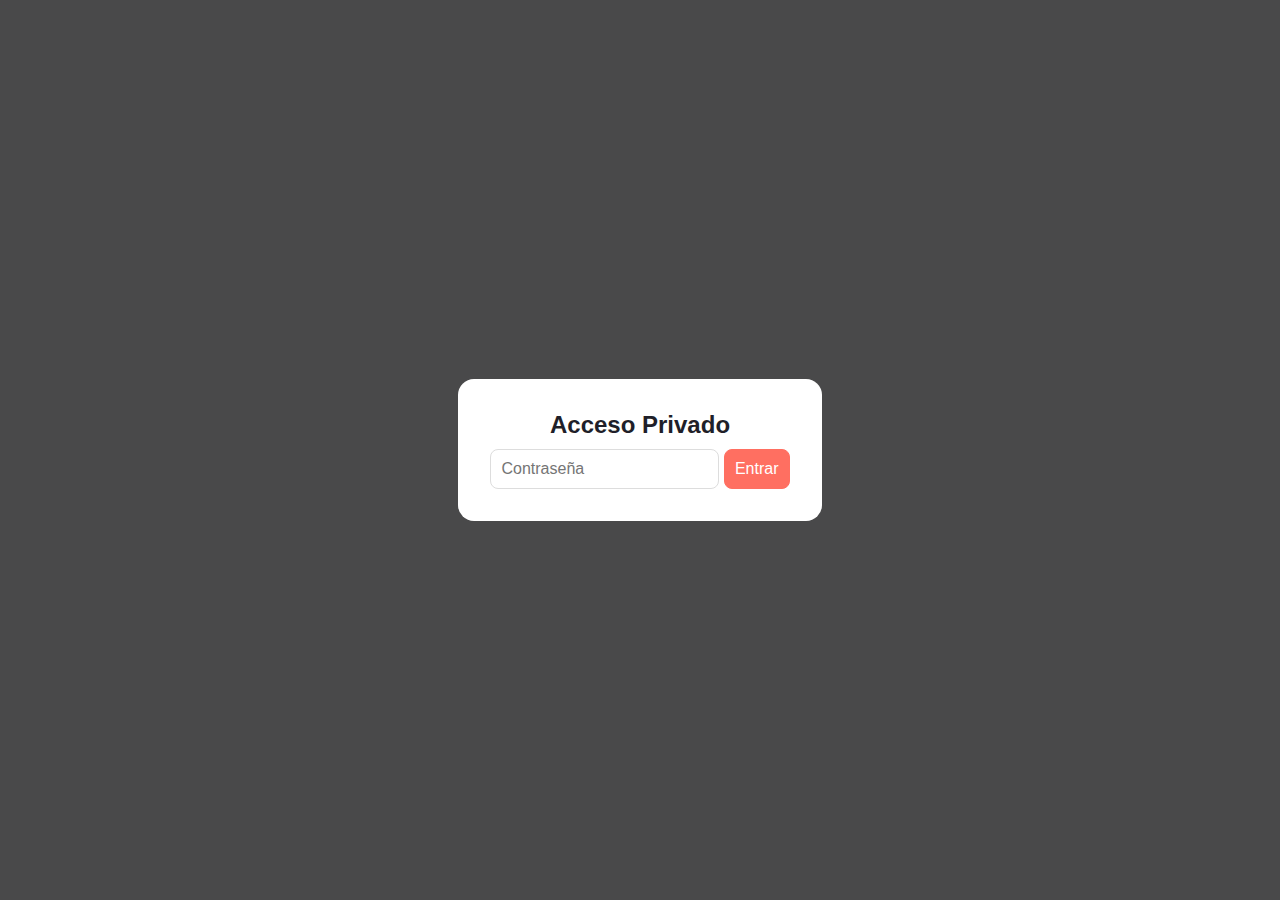
<file: admin.html>
<!DOCTYPE html>
<html lang="es">
<head>
    <meta charset="UTF-8">
    <meta name="viewport" content="width=device-width, initial-scale=1.0">
    <title>Panel de Eventos | Ángel López</title>
    <style>
        :root { /* Estilos del panel */ }
        body { margin: 0; background: #f5f5f7; color: #1f1f29; font-family: sans-serif; }
        .admin-shell { padding: 40px 20px; }
        .admin-card { max-width: 1100px; margin: auto; background: #fff; border-radius: 18px; box-shadow: 0 20px 60px rgba(0,0,0,0.08); padding: 40px; }
        h1, h2 { margin: 0 0 10px; }
        table { width: 100%; border-collapse: collapse; }
        th, td { padding: 14px; text-align: left; border-bottom: 1px solid #eee; }
        th { background: #f9f9f9; }
        .form-grid { display: grid; grid-template-columns: repeat(auto-fit, minmax(200px, 1fr)); gap: 16px; margin-bottom: 16px; }
        label { display: flex; flex-direction: column; gap: 6px; }
        input, textarea, button { font: inherit; padding: 10px; border-radius: 8px; border: 1px solid #ddd; }
        button { cursor: pointer; }
        .primary { background: #ff6f61; color: white; border-color: #ff6f61; }
        .danger { background: #ff4d4f; color: white; border-color: #ff4d4f; }
        #login-screen { position: fixed; inset: 0; background: rgba(0,0,0,0.7); display: flex; align-items: center; justify-content: center; z-index: 100; }
        .login-card { background: white; padding: 32px; border-radius: 16px; text-align: center; }
        #gallery-preview { display: grid; grid-template-columns: repeat(auto-fit, minmax(100px, 1fr)); gap: 10px; margin-top: 10px; }
        #gallery-preview img { width: 100%; height: 100px; object-fit: cover; border-radius: 8px; cursor: pointer; border: 3px solid transparent; }
        #gallery-preview img.selected { border-color: #ff6f61; }
        .feedback { padding: 12px; border-radius: 8px; margin-bottom: 16px; }
        .feedback.success { background: #e8f5e9; color: #2e7d32; }
        .feedback.error { background: #ffebee; color: #c62828; }
    </style>
</head>
<body>
    <div id="login-screen">
        <div class="login-card">
            <h2>Acceso Privado</h2>
            <form id="login-form">
                <input type="password" id="login-password" placeholder="Contraseña" required>
                <button type="submit" class="primary">Entrar</button>
            </form>
        </div>
    </div>

    <div class="admin-shell" id="admin-app" hidden>
        <div class="admin-card">
            <h1>Panel de eventos</h1>
            <div id="panel-feedback" class="feedback" style="display: none;"></div>
            <h2>Eventos Actuales</h2>
            <div style="overflow-x: auto;">
                <table>
                    <thead>
                        <tr><th>ID</th><th>Título</th><th>Fecha</th><th>Acciones</th></tr>
                    </thead>
                    <tbody id="events-table"></tbody>
                </table>
            </div>

            <h2 style="margin-top: 40px;">Añadir o Editar Evento</h2>
            <form id="event-form">
                <div class="form-grid">
                    <label>ID (único, sin espacios) <input type="text" name="id" required></label>
                    <label>Título <input type="text" name="titulo" required></label>
                    <label>Fecha <input type="date" name="fecha" required></label>
                    <label>Lugar <input type="text" name="lugar" required></label>
                </div>
                <label>Descripción <textarea name="descripcion" required></textarea></label>
                <br>
                <label>Fotos de la Galería (selecciona una para la portada) <input type="file" name="galeria_imagenes" multiple accept="image/*"></label>
                <div id="gallery-preview"></div>
                <input type="hidden" name="portada">
                
                <div style="margin-top: 20px;">
                    <button type="submit" class="primary">Guardar Evento</button>
                    <button type="button" id="cancel-edit" style="display: none;">Cancelar Edición</button>
                </div>
            </form>
        </div>
    </div>

    <script>
        document.addEventListener('DOMContentLoaded', () => {
            // --- CONFIGURACIÓN ---
            const PASSWORD = 'angellr21-admin';

            // --- ELEMENTOS DEL DOM ---
            const loginScreen = document.getElementById('login-screen');
            const loginForm = document.getElementById('login-form');
            const adminApp = document.getElementById('admin-app');
            const eventForm = document.getElementById('event-form');
            const eventsTable = document.getElementById('events-table');
            const galleryPreview = document.getElementById('gallery-preview');
            const fileInput = eventForm.querySelector('input[type="file"]');
            const portadaInput = eventForm.querySelector('input[name="portada"]');
            const feedbackEl = document.getElementById('panel-feedback');
            let editId = null;
            let events = [];

            // --- LÓGICA DE LOGIN ---
            loginForm.addEventListener('submit', (e) => {
                e.preventDefault();
                if (document.getElementById('login-password').value === PASSWORD) {
                    loginScreen.style.display = 'none';
                    adminApp.hidden = false;
                    loadEvents();
                } else {
                    alert('Contraseña incorrecta.');
                }
            });

            // --- LÓGICA PRINCIPAL ---
            function showFeedback(message, type) {
                feedbackEl.textContent = message;
                feedbackEl.className = `feedback ${type}`;
                feedbackEl.style.display = 'block';
            }

            async function loadEvents() {
                try {
                    const response = await fetch('events.json?t=' + Date.now());
                    if (!response.ok) {
                        throw new Error('No se pudo obtener el listado de eventos.');
                    }
                    const data = await response.json();
                    events = Array.isArray(data) ? data : [];
                    renderTable(events);
                } catch (e) {
                    console.error("No se pudo cargar events.json, se creará uno nuevo.", e);
                    events = [];
                    renderTable(events);
                }
            }

            function renderTable(events) {
                eventsTable.innerHTML = '';
                events.forEach(event => {
                    const row = eventsTable.insertRow();
                    row.innerHTML = `
                        <td>${event.id}</td>
                        <td>${event.titulo}</td>
                        <td>${event.fecha}</td>
                        <td>
                            <button onclick="editEvent('${event.id}')">Editar</button>
                            <button class="danger" onclick="deleteEvent('${event.id}')">Eliminar</button>
                        </td>
                    `;
                });
            }
            
            window.editEvent = function(id) {
                const event = events.find(e => e.id === id);
                if (!event) return;
                editId = id;
                eventForm.querySelector('[name="id"]').value = event.id;
                eventForm.querySelector('[name="id"]').readOnly = true;
                eventForm.querySelector('[name="titulo"]').value = event.titulo;
                eventForm.querySelector('[name="fecha"]').value = event.fecha;
                eventForm.querySelector('[name="lugar"]').value = event.lugar;
                eventForm.querySelector('[name="descripcion"]').value = event.descripcion;
                galleryPreview.innerHTML = `<p>Para cambiar las fotos, simplemente selecciona nuevos archivos. La portada actual es: ${event.portada}</p>`;
                portadaInput.value = event.portada;
                document.getElementById('cancel-edit').style.display = 'inline-block';
            }

            window.deleteEvent = async function(id) {
                if (!confirm('¿Seguro que deseas eliminar este evento?')) return;
                try {
                    const formData = new FormData();
                    formData.append('id', id);
                    formData.append('delete', 'true');

                    const response = await fetch('scripts/guardar.php', {
                        method: 'POST',
                        body: formData
                    });
                    if (!response.ok) {
                        throw new Error('No se pudo eliminar el evento.');
                    }
                    const result = await response.json();
                    if (result.error) throw new Error(result.error);
                    showFeedback('Evento eliminado correctamente.', 'success');
                    loadEvents();
                } catch (error) {
                    showFeedback(`Error: ${error.message}`, 'error');
                }
            }

            document.getElementById('cancel-edit').addEventListener('click', () => {
                editId = null;
                eventForm.reset();
                galleryPreview.innerHTML = '';
                eventForm.querySelector('[name="id"]').readOnly = false;
                document.getElementById('cancel-edit').style.display = 'none';
            });

            fileInput.addEventListener('change', () => {
                galleryPreview.innerHTML = '';
                portadaInput.value = '';
                const files = Array.from(fileInput.files);
                if (files.length > 0) {
                    portadaInput.value = files[0].name; // Selecciona la primera como portada por defecto
                }
                files.forEach((file, index) => {
                    const reader = new FileReader();
                    reader.onload = (e) => {
                        const img = document.createElement('img');
                        img.src = e.target.result;
                        img.dataset.filename = file.name;
                        if (index === 0) img.classList.add('selected');
                        img.onclick = () => {
                            galleryPreview.querySelectorAll('img').forEach(el => el.classList.remove('selected'));
                            img.classList.add('selected');
                            portadaInput.value = file.name;
                        };
                        galleryPreview.appendChild(img);
                    };
                    reader.readAsDataURL(file);
                });
            });

            eventForm.addEventListener('submit', async (e) => {
                e.preventDefault();
                const formData = new FormData(eventForm);
                if (editId) {
                    formData.set('id', editId);
                }

                showFeedback('Guardando evento y subiendo fotos...', 'success');

                try {
                    const response = await fetch('scripts/guardar.php', {
                        method: 'POST',
                        body: formData
                    });
                    if (!response.ok) {
                        throw new Error('No se pudo guardar el evento.');
                    }
                    const result = await response.json();
                    if (result.error) throw new Error(result.error);

                    showFeedback(result.message, 'success');
                    loadEvents();
                    eventForm.reset();
                    galleryPreview.innerHTML = '';
                    editId = null;
                    eventForm.querySelector('[name="id"]').readOnly = false;
                    document.getElementById('cancel-edit').style.display = 'none';

                } catch (error) {
                    showFeedback(`Error: ${error.message}`, 'error');
                }
            });
        });
    </script>
</body>
</html>
</file>
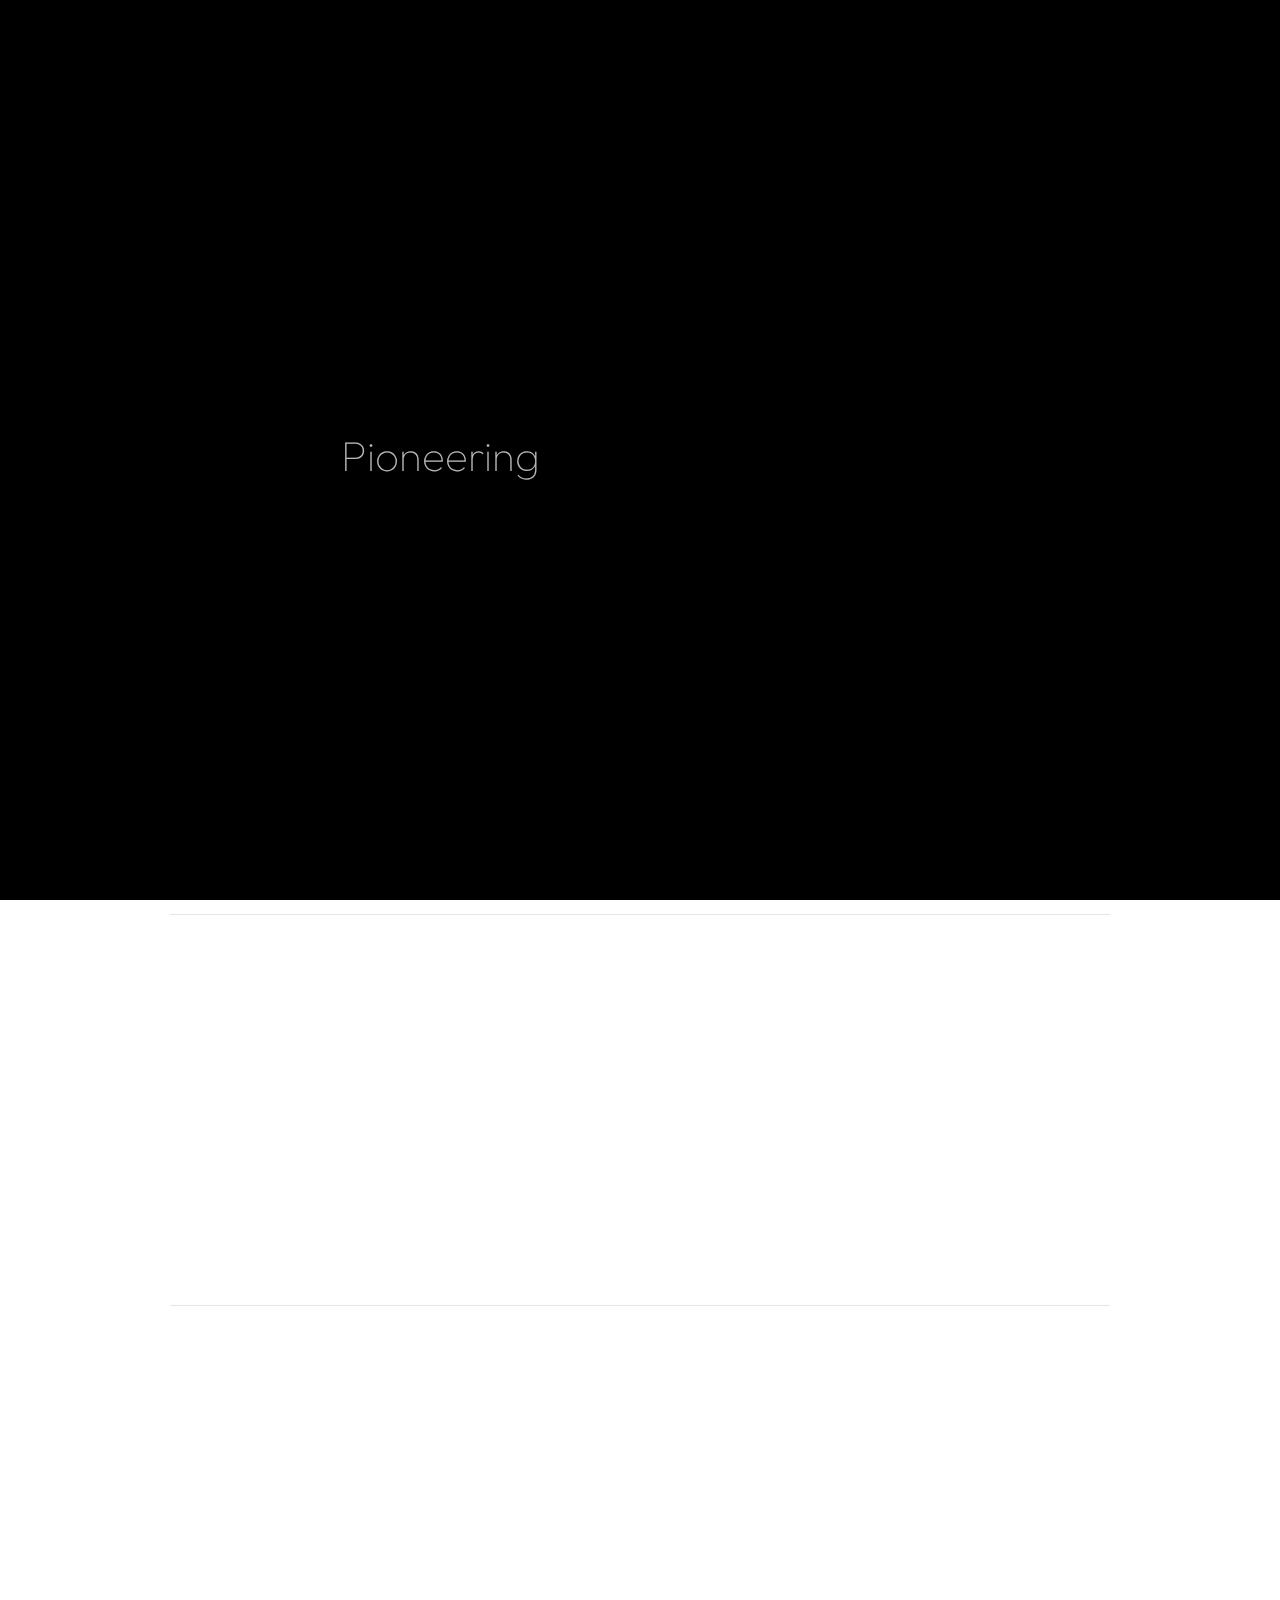
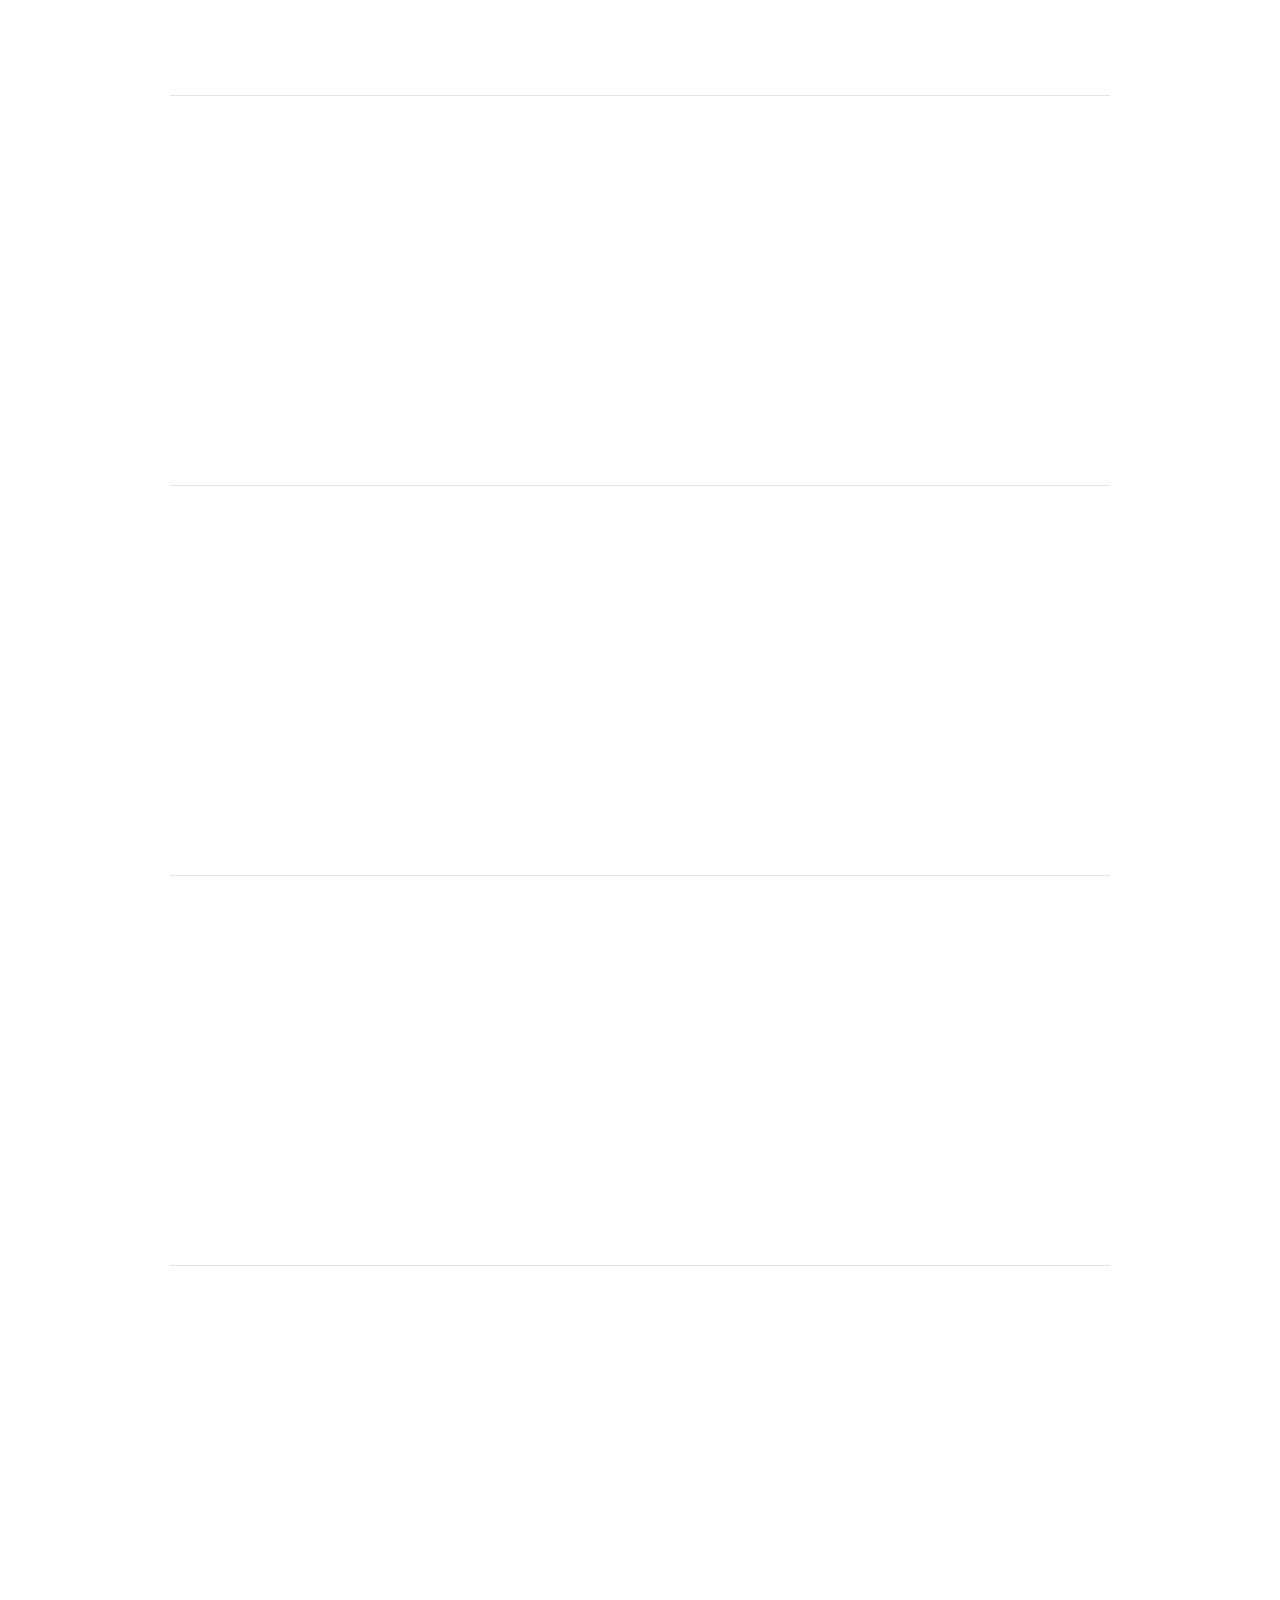
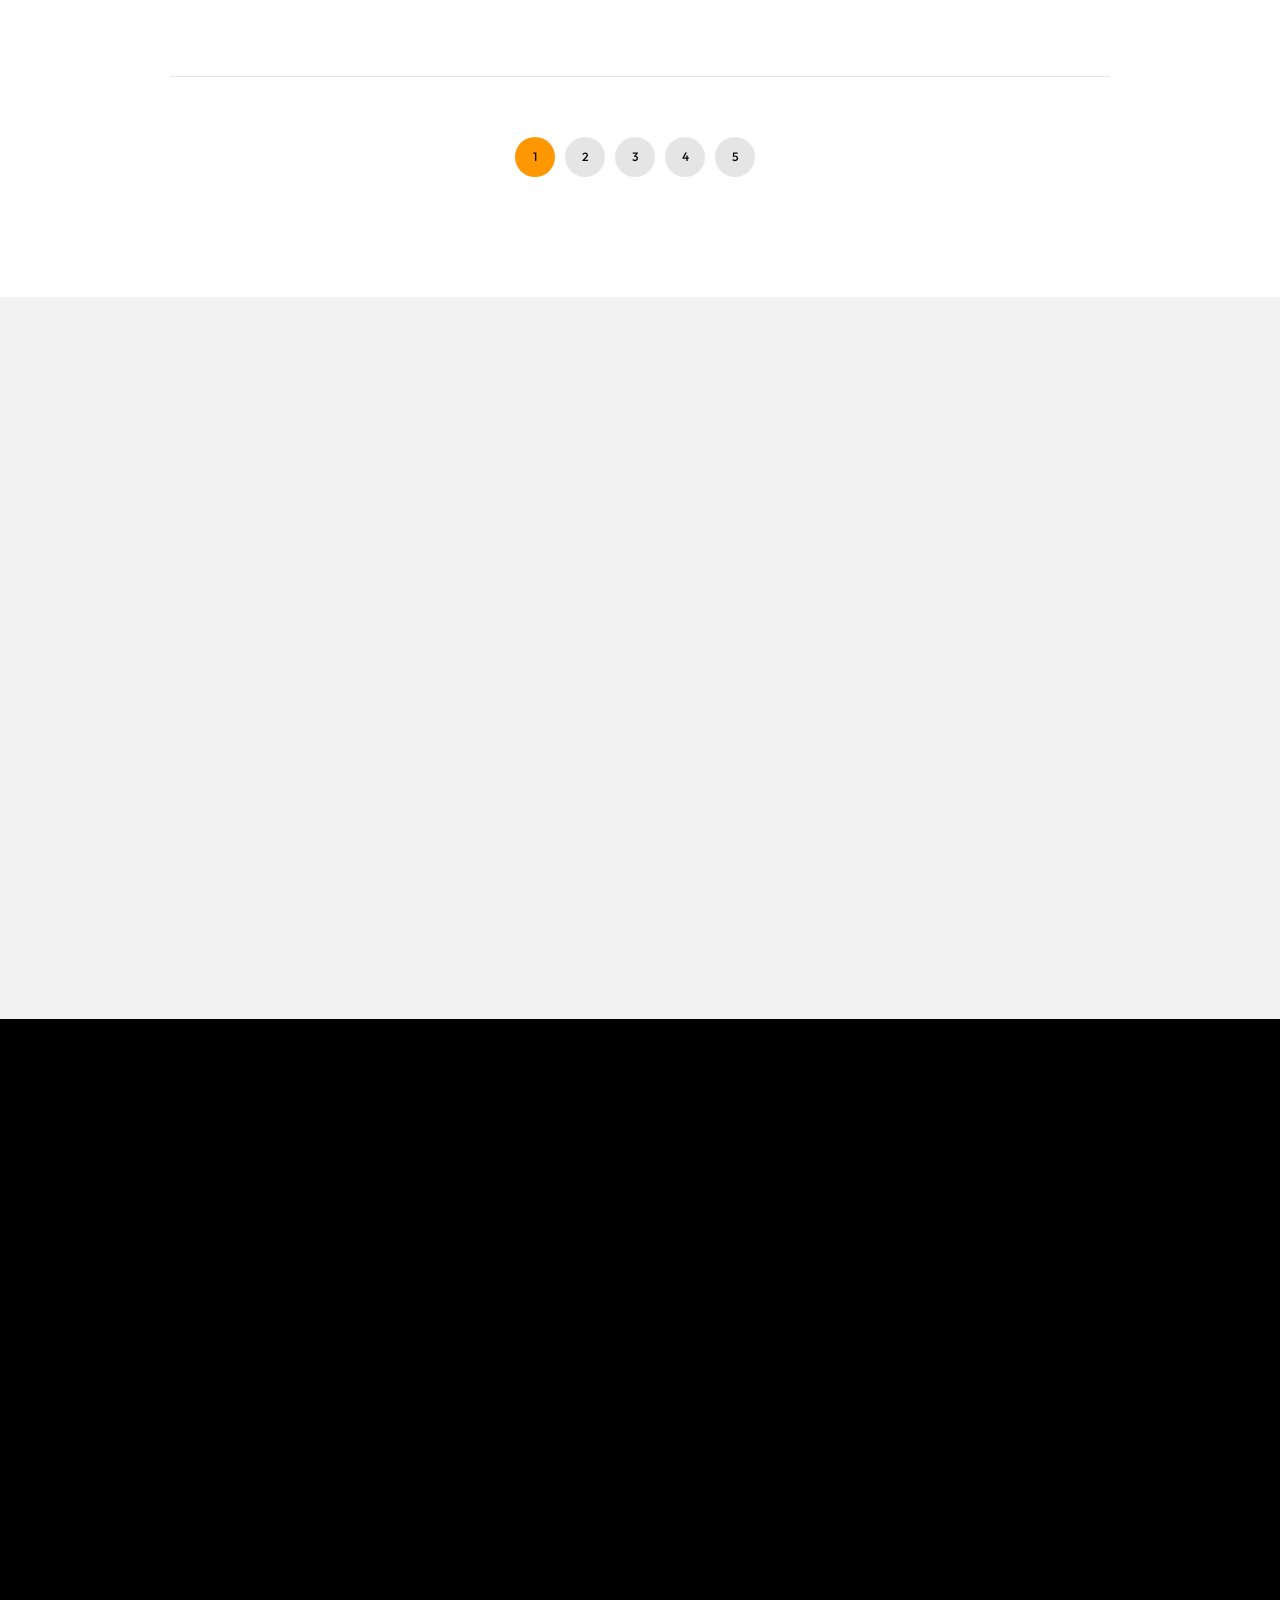
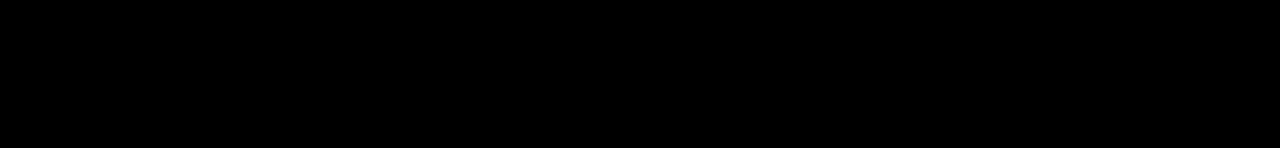
<file: blog-inner.html>
<!DOCTYPE html>
<html lang="zxx">

<head>

    <meta charset="UTF-8">
    <meta name="viewport" content="width=device-width, initial-scale=1.0">
    <meta http-equiv="X-UA-Compatible" content="ie=edge">

    <!-- bootstrap grid css -->
    <link rel="stylesheet" href="css/plugins/bootstrap-grid.css">
    <!-- font awesome css -->
    <link rel="stylesheet" href="css/plugins/font-awesome.min.css">
    <!-- swiper css -->
    <link rel="stylesheet" href="css/plugins/swiper.min.css">
    <!-- fancybox css -->
    <link rel="stylesheet" href="css/plugins/fancybox.min.css">
    <!-- ashley scss -->
    <link rel="stylesheet" href="css/style.css">
    <!-- page name -->
    <title>Ashley</title>

</head>

<body>

    <!-- wrapper -->
    <div class="mil-wrapper" id="top">

        <!-- cursor -->
        <div class="mil-ball">
            <span class="mil-icon-1">
                <svg viewBox="0 0 128 128">
                    <path d="M106.1,41.9c-1.2-1.2-3.1-1.2-4.2,0c-1.2,1.2-1.2,3.1,0,4.2L116.8,61H11.2l14.9-14.9c1.2-1.2,1.2-3.1,0-4.2	c-1.2-1.2-3.1-1.2-4.2,0l-20,20c-1.2,1.2-1.2,3.1,0,4.2l20,20c0.6,0.6,1.4,0.9,2.1,0.9s1.5-0.3,2.1-0.9c1.2-1.2,1.2-3.1,0-4.2	L11.2,67h105.5l-14.9,14.9c-1.2,1.2-1.2,3.1,0,4.2c0.6,0.6,1.4,0.9,2.1,0.9s1.5-0.3,2.1-0.9l20-20c1.2-1.2,1.2-3.1,0-4.2L106.1,41.9	z" />
                </svg>
            </span>
            <div class="mil-more-text">More</div>
            <div class="mil-choose-text">Сhoose</div>
        </div>
        <!-- cursor end -->

        <!-- preloader -->
        <div class="mil-preloader">
            <div class="mil-preloader-animation">
                <div class="mil-pos-abs mil-animation-1">
                    <p class="mil-h3 mil-muted mil-thin">Pioneering</p>
                    <p class="mil-h3 mil-muted">Creative</p>
                    <p class="mil-h3 mil-muted mil-thin">Excellence</p>
                </div>
                <div class="mil-pos-abs mil-animation-2">
                    <div class="mil-reveal-frame">
                        <p class="mil-reveal-box"></p>
                        <p class="mil-h3 mil-muted mil-thin">ashley.com</p>
                    </div>
                </div>
            </div>
        </div>
        <!-- preloader end -->

        <!-- scrollbar progress -->
        <div class="mil-progress-track">
            <div class="mil-progress"></div>
        </div>
        <!-- scrollbar progress end -->

        <!-- menu -->
        <div class="mil-menu-frame">
            <!-- frame clone -->
            <div class="mil-frame-top">
                <a href="home-1.html" class="mil-logo">A.</a>
                <div class="mil-menu-btn">
                    <span></span>
                </div>
            </div>
            <!-- frame clone end -->
            <div class="container">
                <div class="mil-menu-content">
                    <div class="row">
                        <div class="col-xl-5">

                            <nav class="mil-main-menu" id="swupMenu">
                                <ul>
                                    <li class="mil-has-children">
                                        <a href="#.">Homepage</a>
                                        <ul>
                                            <li><a href="home-1.html">Landing page</a></li>
                                            <li><a href="home-2.html">Personal</a></li>
                                            <li><a href="portfolio-3.html">Portfolio slider</a></li>
                                        </ul>
                                    </li>
                                    <li class="mil-has-children">
                                        <a href="#.">Portfolio</a>
                                        <ul>
                                            <li><a href="portfolio-1.html">Grid type 1</a></li>
                                            <li><a href="portfolio-2.html">Grid type 2</a></li>
                                            <li><a href="portfolio-3.html">Slider</a></li>
                                        </ul>
                                    </li>
                                    <li class="mil-has-children">
                                        <a href="#.">Services</a>
                                        <ul>
                                            <li><a href="services.html">Services List</a></li>
                                            <li><a href="service.html">Single service</a></li>
                                        </ul>
                                    </li>
                                    <li class="mil-has-children mil-active">
                                        <a href="#.">Newsletter</a>
                                        <ul>
                                            <li><a href="blog.html">Blog List</a></li>
                                            <li><a href="publication.html">Publication</a></li>
                                        </ul>
                                    </li>
                                    <li class="mil-has-children">
                                        <a href="#.">Other pages</a>
                                        <ul>
                                            <li><a href="team.html">Team</a></li>
                                            <li><a href="contact.html">Contact</a></li>
                                            <li><a href="404.html">404</a></li>
                                        </ul>
                                    </li>
                                </ul>
                            </nav>

                        </div>
                        <div class="col-xl-7">

                            <div class="mil-menu-right-frame">
                                <div class="mil-animation-in">
                                    <div class="mil-animation-frame">
                                        <div class="mil-animation mil-position-1 mil-scale" data-value-1="2" data-value-2="2"></div>
                                    </div>
                                </div>
                                <div class="mil-menu-right">
                                    <div class="row">
                                        <div class="col-lg-8 mil-mb-60">

                                            <h6 class="mil-muted mil-mb-30">Projects</h6>

                                            <ul class="mil-menu-list">
                                                <li><a href="project-1.html" class="mil-light-soft">Interior design studio</a></li>
                                                <li><a href="project-2.html" class="mil-light-soft">Home Security Camera</a></li>
                                                <li><a href="project-3.html" class="mil-light-soft">Kemia Honest Skincare</a></li>
                                                <li><a href="project-4.html" class="mil-light-soft">Cascade of Lava</a></li>
                                                <li><a href="project-5.html" class="mil-light-soft">Air Pro by Molekule</a></li>
                                                <li><a href="project-6.html" class="mil-light-soft">Tony's Chocolonely</a></li>
                                            </ul>

                                        </div>
                                        <div class="col-lg-4 mil-mb-60">

                                            <h6 class="mil-muted mil-mb-30">Useful links</h6>

                                            <ul class="mil-menu-list">
                                                <li><a href="#." class="mil-light-soft">Privacy Policy</a></li>
                                                <li><a href="#." class="mil-light-soft">Terms and conditions</a></li>
                                                <li><a href="#." class="mil-light-soft">Cookie Policy</a></li>
                                                <li><a href="#." class="mil-light-soft">Careers</a></li>
                                            </ul>

                                        </div>
                                    </div>
                                    <div class="mil-divider mil-mb-60"></div>
                                    <div class="row justify-content-between">

                                        <div class="col-lg-4 mil-mb-60">

                                            <h6 class="mil-muted mil-mb-30">Canada</h6>

                                            <p class="mil-light-soft mil-up">71 South Los Carneros Road, California <span class="mil-no-wrap">+51 174 705 812</span></p>

                                        </div>
                                        <div class="col-lg-4 mil-mb-60">

                                            <h6 class="mil-muted mil-mb-30">Germany</h6>

                                            <p class="mil-light-soft">Leehove 40, 2678 MC De Lier, Netherlands <span class="mil-no-wrap">+31 174 705 811</span></p>

                                        </div>
                                    </div>
                                </div>
                            </div>

                        </div>
                    </div>
                </div>
            </div>
        </div>
        <!-- menu -->

        <!-- curtain -->
        <div class="mil-curtain"></div>
        <!-- curtain end -->

        <!-- frame -->
        <div class="mil-frame">
            <div class="mil-frame-top">
                <a href="home-1.html" class="mil-logo">A.</a>
                <div class="mil-menu-btn">
                    <span></span>
                </div>
            </div>
            <div class="mil-frame-bottom">
                <div class="mil-current-page"></div>
                <div class="mil-back-to-top">
                    <a href="#top" class="mil-link mil-dark mil-arrow-place">
                        <span>Back to top</span>
                    </a>
                </div>
            </div>
        </div>
        <!-- frame end -->

        <!-- content -->
        <div class="mil-content">
            <div id="swupMain" class="mil-main-transition">

                <!-- banner -->
                <div class="mil-inner-banner mil-p-0-120">
                    <div class="mil-banner-content mil-up">
                        <div class="mil-animation-frame">
                            <div class="mil-animation mil-position-4 mil-dark mil-scale" data-value-1="6" data-value-2="1.4"></div>
                        </div>
                        <div class="container">
                            <ul class="mil-breadcrumbs mil-mb-60">
                                <li><a href="home-1.html">Homepage</a></li>
                                <li><a href="blog.html">Blog</a></li>
                                <li><a href="blog-inner.html">Category page</a></li>
                            </ul>
                            <h1 class="mil-mb-60">Publications <br>Category <span class="mil-thin">Name</span></h1>
                            <a href="#blog" class="mil-link mil-dark mil-arrow-place mil-down-arrow">
                                <span>Publications</span>
                            </a>
                        </div>
                    </div>
                </div>
                <!-- banner end -->

                <!-- blog -->
                <section id="blog">
                    <div class="container mil-p-120-120">
                        <div class="row align-items-center mil-mb-30">
                            <div class="col-lg-4 mil-mb-30">
                                <h3 class="mil-up">Other categories:</h3>
                            </div>
                            <div class="col-lg-8 mil-mb-30">
                                <div class="mil-adaptive-right mil-up">

                                    <ul class="mil-category-list">
                                        <li><a href="blog-inner.html">Design</a></li>
                                        <li><a href="blog-inner.html">Art</a></li>
                                        <li><a href="blog-inner.html">Code</a></li>
                                        <li><a href="blog-inner.html" class="mil-active">Technology</a></li>
                                        <li><a href="blog-inner.html">All categories</a></li>
                                    </ul>
                                </div>
                            </div>
                        </div>
                        <div class="row">
                            <div class="col-lg-12">

                                <a href="publication.html" class="mil-blog-card mil-blog-card-hori mil-more mil-mb-60">
                                    <div class="mil-cover-frame mil-up">
                                        <img src="img/blog/8.jpg" alt="cover">
                                    </div>
                                    <div class="mil-post-descr">
                                        <div class="mil-labels mil-up mil-mb-30">
                                            <div class="mil-label mil-upper mil-accent">TECHNOLOGY</div>
                                            <div class="mil-label mil-upper">may 24 2023</div>
                                        </div>
                                        <h4 class="mil-up mil-mb-30">How to Never Reach Creative Burnout</h4>
                                        <p class="mil-post-text mil-up mil-mb-30">Lorem ipsum dolor sit amet, consectetur adipisicing elit. Eius sequi commodi dignissimos optio, beatae, eos necessitatibus nisi. Nam cupiditate consectetur nostrum qui! Repellat natus nulla, nisi aliquid, asperiores impedit tempora sequi est reprehenderit cumque explicabo, dicta. Rem nihil ullam totam ea voluptas quibusdam repudiandae id ut at iure! Totam, a!</p>
                                        <div class="mil-link mil-dark mil-arrow-place mil-up">
                                            <span>Read more</span>
                                        </div>
                                    </div>
                                </a>

                            </div>
                            <div class="col-lg-12">

                                <a href="publication.html" class="mil-blog-card mil-blog-card-hori mil-more mil-mb-60">
                                    <div class="mil-cover-frame mil-up">
                                        <img src="img/blog/7.jpg" alt="cover">
                                    </div>
                                    <div class="mil-post-descr">
                                        <div class="mil-labels mil-up mil-mb-30">
                                            <div class="mil-label mil-upper mil-accent">TECHNOLOGY</div>
                                            <div class="mil-label mil-upper">may 24 2023</div>
                                        </div>
                                        <h4 class="mil-up mil-mb-30">How to Create a Brand Guide for Your Client</h4>
                                        <p class="mil-post-text mil-up mil-mb-30">Lorem ipsum dolor sit amet, consectetur adipisicing elit. Eius sequi commodi dignissimos optio, beatae, eos necessitatibus nisi. Nam cupiditate consectetur nostrum qui! Repellat natus nulla, nisi aliquid, asperiores impedit tempora sequi est reprehenderit cumque explicabo, dicta. Rem nihil ullam totam ea voluptas quibusdam repudiandae id ut at iure! Totam, a!</p>
                                        <div class="mil-link mil-dark mil-arrow-place mil-up">
                                            <span>Read more</span>
                                        </div>
                                    </div>
                                </a>

                            </div>
                            <div class="col-lg-12">

                                <a href="publication.html" class="mil-blog-card mil-blog-card-hori mil-more mil-mb-60">
                                    <div class="mil-cover-frame mil-up">
                                        <img src="img/blog/1.jpg" alt="cover">
                                    </div>
                                    <div class="mil-post-descr">
                                        <div class="mil-labels mil-up mil-mb-30">
                                            <div class="mil-label mil-upper mil-accent">TECHNOLOGY</div>
                                            <div class="mil-label mil-upper">may 24 2023</div>
                                        </div>
                                        <h4 class="mil-up mil-mb-30">How to Create a Brand Guide for Your Client</h4>
                                        <p class="mil-post-text mil-up mil-mb-30">Lorem ipsum dolor sit amet, consectetur adipisicing elit. Eius sequi commodi dignissimos optio, beatae, eos necessitatibus nisi. Nam cupiditate consectetur nostrum qui! Repellat natus nulla, nisi aliquid, asperiores impedit tempora sequi est reprehenderit cumque explicabo, dicta. Rem nihil ullam totam ea voluptas quibusdam repudiandae id ut at iure! Totam, a!</p>
                                        <div class="mil-link mil-dark mil-arrow-place mil-up">
                                            <span>Read more</span>
                                        </div>
                                    </div>
                                </a>

                            </div>
                            <div class="col-lg-12">

                                <a href="publication.html" class="mil-blog-card mil-blog-card-hori mil-more mil-mb-60">
                                    <div class="mil-cover-frame mil-up">
                                        <img src="img/blog/3.jpg" alt="cover">
                                    </div>
                                    <div class="mil-post-descr">
                                        <div class="mil-labels mil-up mil-mb-30">
                                            <div class="mil-label mil-upper mil-accent">TECHNOLOGY</div>
                                            <div class="mil-label mil-upper">may 24 2023</div>
                                        </div>
                                        <h4 class="mil-up mil-mb-30">How to Create a Brand Guide for Your Client</h4>
                                        <p class="mil-post-text mil-up mil-mb-30">Lorem ipsum dolor sit amet, consectetur adipisicing elit. Eius sequi commodi dignissimos optio, beatae, eos necessitatibus nisi. Nam cupiditate consectetur nostrum qui! Repellat natus nulla, nisi aliquid, asperiores impedit tempora sequi est reprehenderit cumque explicabo, dicta. Rem nihil ullam totam ea voluptas quibusdam repudiandae id ut at iure! Totam, a!</p>
                                        <div class="mil-link mil-dark mil-arrow-place mil-up">
                                            <span>Read more</span>
                                        </div>
                                    </div>
                                </a>

                            </div>
                            <div class="col-lg-12">

                                <a href="publication.html" class="mil-blog-card mil-blog-card-hori mil-more mil-mb-60">
                                    <div class="mil-cover-frame mil-up">
                                        <img src="img/blog/4.jpg" alt="cover">
                                    </div>
                                    <div class="mil-post-descr">
                                        <div class="mil-labels mil-up mil-mb-30">
                                            <div class="mil-label mil-upper mil-accent">TECHNOLOGY</div>
                                            <div class="mil-label mil-upper">may 24 2023</div>
                                        </div>
                                        <h4 class="mil-up mil-mb-30">Color Psychology in Art and Design</h4>
                                        <p class="mil-post-text mil-up mil-mb-30">Lorem ipsum dolor sit amet, consectetur adipisicing elit. Eius sequi commodi dignissimos optio, beatae, eos necessitatibus nisi. Nam cupiditate consectetur nostrum qui! Repellat natus nulla, nisi aliquid, asperiores impedit tempora sequi est reprehenderit cumque explicabo, dicta. Rem nihil ullam totam ea voluptas quibusdam repudiandae id ut at iure! Totam, a!</p>
                                        <div class="mil-link mil-dark mil-arrow-place mil-up">
                                            <span>Read more</span>
                                        </div>
                                    </div>
                                </a>

                            </div>
                            <div class="col-lg-12">

                                <a href="publication.html" class="mil-blog-card mil-blog-card-hori mil-more mil-mb-60">
                                    <div class="mil-cover-frame mil-up">
                                        <img src="img/blog/5.jpg" alt="cover">
                                    </div>
                                    <div class="mil-post-descr">
                                        <div class="mil-labels mil-up mil-mb-30">
                                            <div class="mil-label mil-upper mil-accent">TECHNOLOGY</div>
                                            <div class="mil-label mil-upper">may 24 2023</div>
                                        </div>
                                        <h4 class="mil-up mil-mb-30">How to Design a Repeating Pattern</h4>
                                        <p class="mil-post-text mil-up mil-mb-30">Lorem ipsum dolor sit amet, consectetur adipisicing elit. Eius sequi commodi dignissimos optio, beatae, eos necessitatibus nisi. Nam cupiditate consectetur nostrum qui! Repellat natus nulla, nisi aliquid, asperiores impedit tempora sequi est reprehenderit cumque explicabo, dicta. Rem nihil ullam totam ea voluptas quibusdam repudiandae id ut at iure! Totam, a!</p>
                                        <div class="mil-link mil-dark mil-arrow-place mil-up">
                                            <span>Read more</span>
                                        </div>
                                    </div>
                                </a>

                            </div>
                            <div class="col-lg-12">
                                <div class="mil-pagination">
                                    <a href="blog-inner.html" class="mil-pagination-btn mil-active">1</a>
                                    <a href="blog-inner.html" class="mil-pagination-btn">2</a>
                                    <a href="blog-inner.html" class="mil-pagination-btn">3</a>
                                    <a href="blog-inner.html" class="mil-pagination-btn">4</a>
                                    <a href="blog-inner.html" class="mil-pagination-btn">5</a>
                                </div>
                            </div>
                        </div>
                    </div>
                </section>
                <!-- blog end -->

                <!-- call to action -->
                <section class="mil-soft-bg">
                    <div class="container mil-p-120-120">
                        <div class="row">
                            <div class="col-lg-10">

                                <span class="mil-suptitle mil-suptitle-right mil-suptitle-dark mil-up">Looking to make your mark? We'll help you turn <br> your project into a success story.</span>

                            </div>
                        </div>
                        <div class="mil-center">
                            <h2 class="mil-up mil-mb-60">Stay up-to-date <span class="mil-thin">with the</span><br> latest news by <span class="mil-thin">subscribing</span><br> to our <span class="mil-thin">newsletter!</span></h2>
                            <div class="row justify-content-center mil-up">
                                <div class="col-lg-4">
                                    <form class="mil-subscribe-form mil-subscribe-form-2 mil-up">
                                        <input type="text" placeholder="Enter our email">
                                        <button type="submit" class="mil-button mil-icon-button-sm mil-arrow-place"></button>
                                    </form>
                                </div>
                            </div>
                        </div>
                    </div>
                </section>
                <!-- call to action end -->

                <!-- footer -->
                <footer class="mil-dark-bg">
                    <div class="mi-invert-fix">
                        <div class="container mil-p-120-60">
                            <div class="row justify-content-between">
                                <div class="col-md-4 col-lg-4 mil-mb-60">

                                    <div class="mil-muted mil-logo mil-up mil-mb-30">Ashley.</div>

                                    <p class="mil-light-soft mil-up mil-mb-30">Subscribe our newsletter:</p>

                                    <form class="mil-subscribe-form mil-up">
                                        <input type="text" placeholder="Enter our email">
                                        <button type="submit" class="mil-button mil-icon-button-sm mil-arrow-place"></button>
                                    </form>

                                </div>
                                <div class="col-md-7 col-lg-6">
                                    <div class="row justify-content-end">
                                        <div class="col-md-6 col-lg-7">

                                            <nav class="mil-footer-menu mil-mb-60">
                                                <ul>
                                                    <li class="mil-up mil-active">
                                                        <a href="home-1.html">Home</a>
                                                    </li>
                                                    <li class="mil-up">
                                                        <a href="portfolio-1.html">Portfolio</a>
                                                    </li>
                                                    <li class="mil-up">
                                                        <a href="services.html">Services</a>
                                                    </li>
                                                    <li class="mil-up">
                                                        <a href="contact.html">Contact</a>
                                                    </li>
                                                    <li class="mil-up">
                                                        <a href="blog.html">Blog</a>
                                                    </li>
                                                </ul>
                                            </nav>

                                        </div>
                                        <div class="col-md-6 col-lg-5">

                                            <ul class="mil-menu-list mil-up mil-mb-60">
                                                <li><a href="#." class="mil-light-soft">Privacy Policy</a></li>
                                                <li><a href="#." class="mil-light-soft">Terms and conditions</a></li>
                                                <li><a href="#." class="mil-light-soft">Cookie Policy</a></li>
                                                <li><a href="#." class="mil-light-soft">Careers</a></li>
                                            </ul>

                                        </div>
                                    </div>
                                </div>
                            </div>

                            <div class="row justify-content-between flex-sm-row-reverse">
                                <div class="col-md-7 col-lg-6">

                                    <div class="row justify-content-between">

                                        <div class="col-md-6 col-lg-5 mil-mb-60">

                                            <h6 class="mil-muted mil-up mil-mb-30">Canada</h6>

                                            <p class="mil-light-soft mil-up">71 South Los Carneros Road, California <span class="mil-no-wrap">+51 174 705 812</span></p>

                                        </div>
                                        <div class="col-md-6 col-lg-5 mil-mb-60">

                                            <h6 class="mil-muted mil-up mil-mb-30">Germany</h6>

                                            <p class="mil-light-soft mil-up">Leehove 40, 2678 MC De Lier, Netherlands <span class="mil-no-wrap">+31 174 705 811</span></p>

                                        </div>
                                    </div>

                                </div>
                                <div class="col-md-4 col-lg-6 mil-mb-60">

                                    <div class="mil-vert-between">
                                        <div class="mil-mb-30">
                                            <ul class="mil-social-icons mil-up">
                                                <li><a href="#." target="_blank" class="social-icon"> <i class="far fa-circle"></i></a></li>
                                                <li><a href="#." target="_blank" class="social-icon"> <i class="far fa-circle"></i></a></li>
                                                <li><a href="#." target="_blank" class="social-icon"> <i class="far fa-circle"></i></a></li>
                                                <li><a href="#." target="_blank" class="social-icon"> <i class="far fa-circle"></i></a></li>
                                            </ul>
                                        </div>
                                        <p class="mil-light-soft mil-up">© Copyright 2023 - Mil. All Rights Reserved.</p>
                                    </div>

                                </div>
                            </div>
                        </div>
                    </div>
                </footer>
                <!-- footer end -->

                <!-- hidden elements -->
                <div class="mil-hidden-elements">
                    <div class="mil-dodecahedron">
                        <div class="mil-pentagon">
                            <div></div>
                            <div></div>
                            <div></div>
                            <div></div>
                            <div></div>
                        </div>
                        <div class="mil-pentagon">
                            <div></div>
                            <div></div>
                            <div></div>
                            <div></div>
                            <div></div>
                        </div>
                        <div class="mil-pentagon">
                            <div></div>
                            <div></div>
                            <div></div>
                            <div></div>
                            <div></div>
                        </div>
                        <div class="mil-pentagon">
                            <div></div>
                            <div></div>
                            <div></div>
                            <div></div>
                            <div></div>
                        </div>
                        <div class="mil-pentagon">
                            <div></div>
                            <div></div>
                            <div></div>
                            <div></div>
                            <div></div>
                        </div>
                        <div class="mil-pentagon">
                            <div></div>
                            <div></div>
                            <div></div>
                            <div></div>
                            <div></div>
                        </div>
                        <div class="mil-pentagon">
                            <div></div>
                            <div></div>
                            <div></div>
                            <div></div>
                            <div></div>
                        </div>
                        <div class="mil-pentagon">
                            <div></div>
                            <div></div>
                            <div></div>
                            <div></div>
                            <div></div>
                        </div>
                        <div class="mil-pentagon">
                            <div></div>
                            <div></div>
                            <div></div>
                            <div></div>
                            <div></div>
                        </div>
                        <div class="mil-pentagon">
                            <div></div>
                            <div></div>
                            <div></div>
                            <div></div>
                            <div></div>
                        </div>
                        <div class="mil-pentagon">
                            <div></div>
                            <div></div>
                            <div></div>
                            <div></div>
                            <div></div>
                        </div>
                        <div class="mil-pentagon">
                            <div></div>
                            <div></div>
                            <div></div>
                            <div></div>
                            <div></div>
                        </div>
                    </div>

                    <svg xmlns="http://www.w3.org/2000/svg" viewBox="0 0 24 24" class="mil-arrow">
                        <path d="M 14 5.3417969 C 13.744125 5.3417969 13.487969 5.4412187 13.292969 5.6367188 L 13.207031 5.7226562 C 12.816031 6.1136563 12.816031 6.7467188 13.207031 7.1367188 L 17.070312 11 L 4 11 C 3.448 11 3 11.448 3 12 C 3 12.552 3.448 13 4 13 L 17.070312 13 L 13.207031 16.863281 C 12.816031 17.254281 12.816031 17.887344 13.207031 18.277344 L 13.292969 18.363281 C 13.683969 18.754281 14.317031 18.754281 14.707031 18.363281 L 20.363281 12.707031 C 20.754281 12.316031 20.754281 11.682969 20.363281 11.292969 L 14.707031 5.6367188 C 14.511531 5.4412187 14.255875 5.3417969 14 5.3417969 z" />
                    </svg>

                    <svg width="250" viewBox="0 0 300 1404" fill="none" xmlns="http://www.w3.org/2000/svg" class="mil-lines">
                        <path fill-rule="evenodd" clip-rule="evenodd" d="M1 892L1 941H299V892C299 809.71 232.29 743 150 743C67.7096 743 1 809.71 1 892ZM0 942H300V892C300 809.157 232.843 742 150 742C67.1573 742 0 809.157 0 892L0 942Z" class="mil-move" />
                        <path fill-rule="evenodd" clip-rule="evenodd" d="M299 146V97L1 97V146C1 228.29 67.7096 295 150 295C232.29 295 299 228.29 299 146ZM300 96L0 96V146C0 228.843 67.1573 296 150 296C232.843 296 300 228.843 300 146V96Z" class="mil-move" />
                        <path fill-rule="evenodd" clip-rule="evenodd" d="M299 1H1V1403H299V1ZM0 0V1404H300V0H0Z" />
                        <path fill-rule="evenodd" clip-rule="evenodd" d="M150 -4.37115e-08L150 1404L149 1404L149 0L150 -4.37115e-08Z" />
                        <path fill-rule="evenodd" clip-rule="evenodd" d="M150 1324C232.29 1324 299 1257.29 299 1175C299 1092.71 232.29 1026 150 1026C67.7096 1026 1 1092.71 1 1175C1 1257.29 67.7096 1324 150 1324ZM150 1325C232.843 1325 300 1257.84 300 1175C300 1092.16 232.843 1025 150 1025C67.1573 1025 0 1092.16 0 1175C0 1257.84 67.1573 1325 150 1325Z" class="mil-move" />
                        <path fill-rule="evenodd" clip-rule="evenodd" d="M300 1175H0V1174H300V1175Z" class="mil-move" />
                        <path fill-rule="evenodd" clip-rule="evenodd" d="M150 678C232.29 678 299 611.29 299 529C299 446.71 232.29 380 150 380C67.7096 380 1 446.71 1 529C1 611.29 67.7096 678 150 678ZM150 679C232.843 679 300 611.843 300 529C300 446.157 232.843 379 150 379C67.1573 379 0 446.157 0 529C0 611.843 67.1573 679 150 679Z" class="mil-move" />
                        <path fill-rule="evenodd" clip-rule="evenodd" d="M299 380H1V678H299V380ZM0 379V679H300V379H0Z" class="mil-move" />
                    </svg>
                </div>
                <!-- hidden elements end -->

            </div>
        </div>
        <!-- content -->
    </div>
    <!-- wrapper end -->

    <!-- jQuery js -->
    <script src="js/plugins/jquery.min.js"></script>
    <!-- swup js -->
    <script src="js/plugins/swup.min.js"></script>
    <!-- swiper js -->
    <script src="js/plugins/swiper.min.js"></script>
    <!-- fancybox js -->
    <script src="js/plugins/fancybox.min.js"></script>
    <!-- gsap js -->
    <script src="js/plugins/gsap.min.js"></script>
    <!-- scroll smoother -->
    <script src="js/plugins/smooth-scroll.js"></script>
    <!-- scroll trigger js -->
    <script src="js/plugins/ScrollTrigger.min.js"></script>
    <!-- scroll to js -->
    <script src="js/plugins/ScrollTo.min.js"></script>
    <!-- ashley js -->
    <script src="js/main.js"></script>

</body>

</html>
</file>
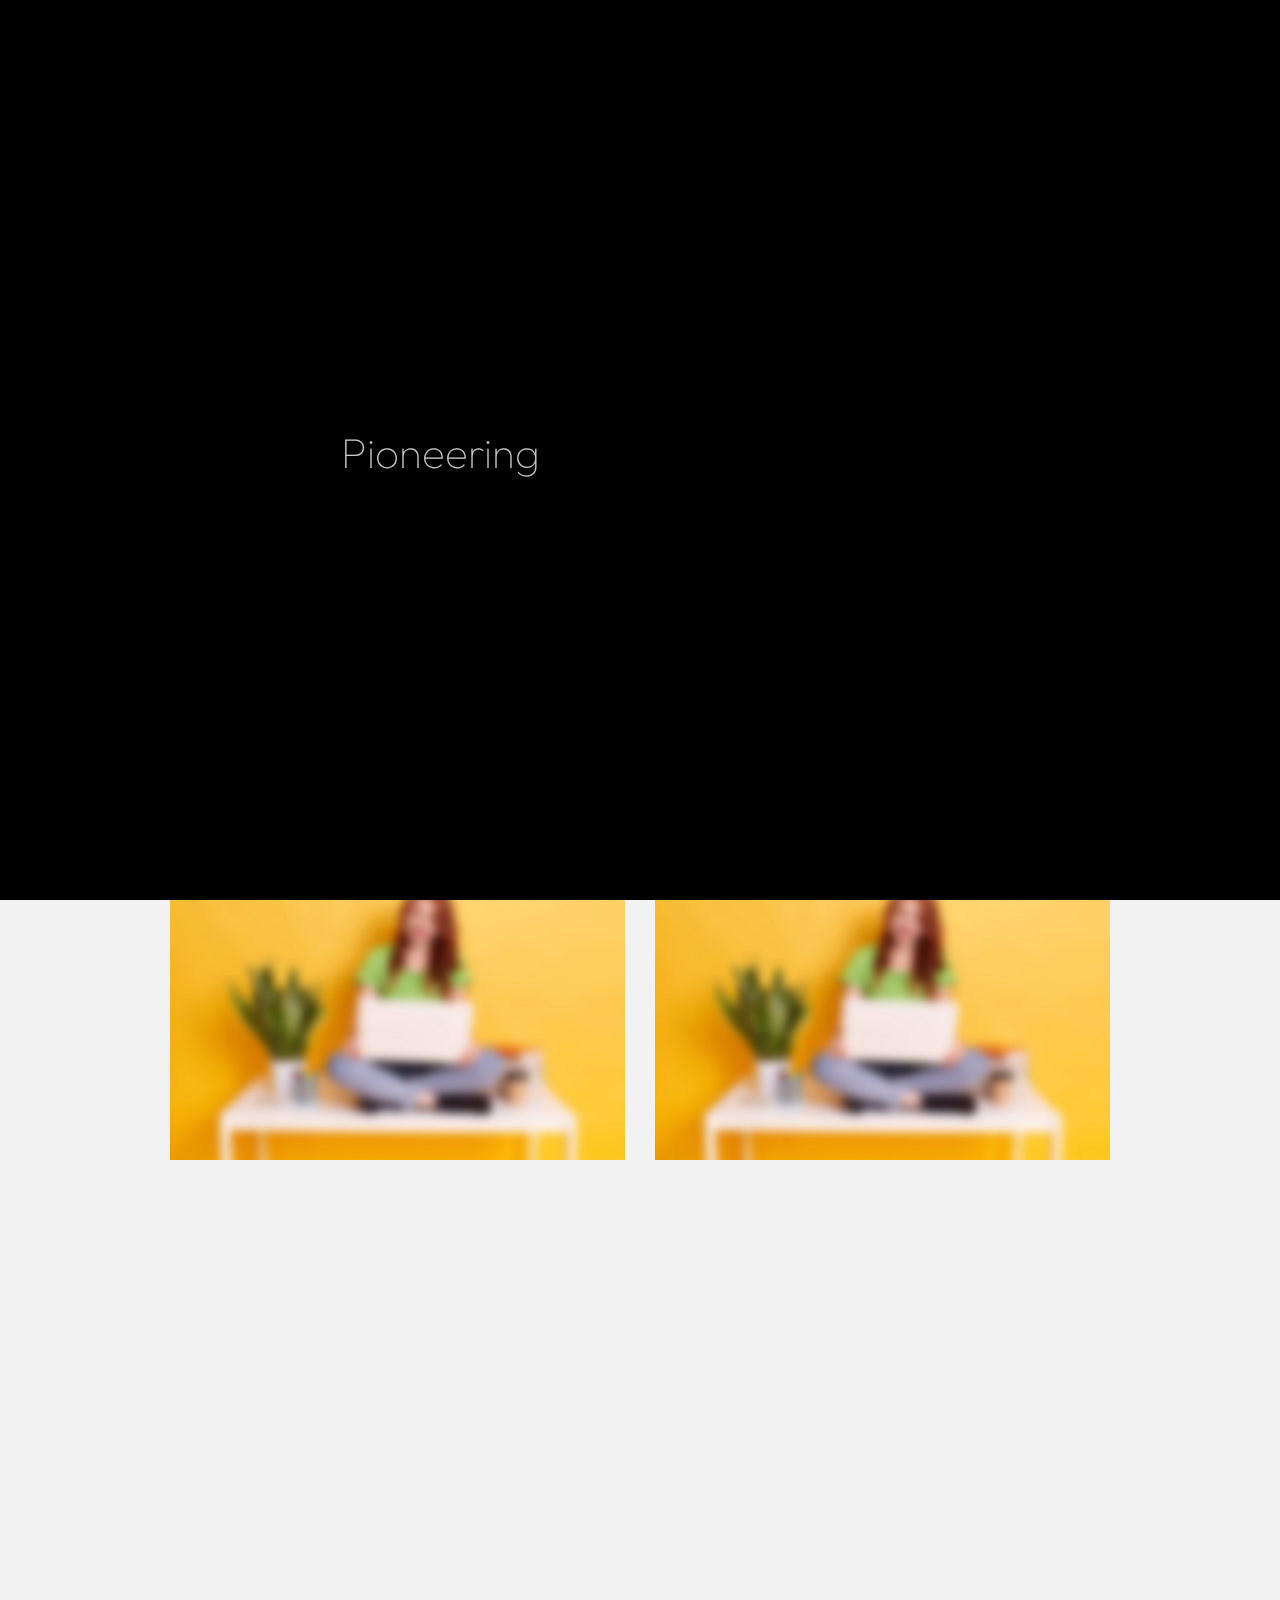
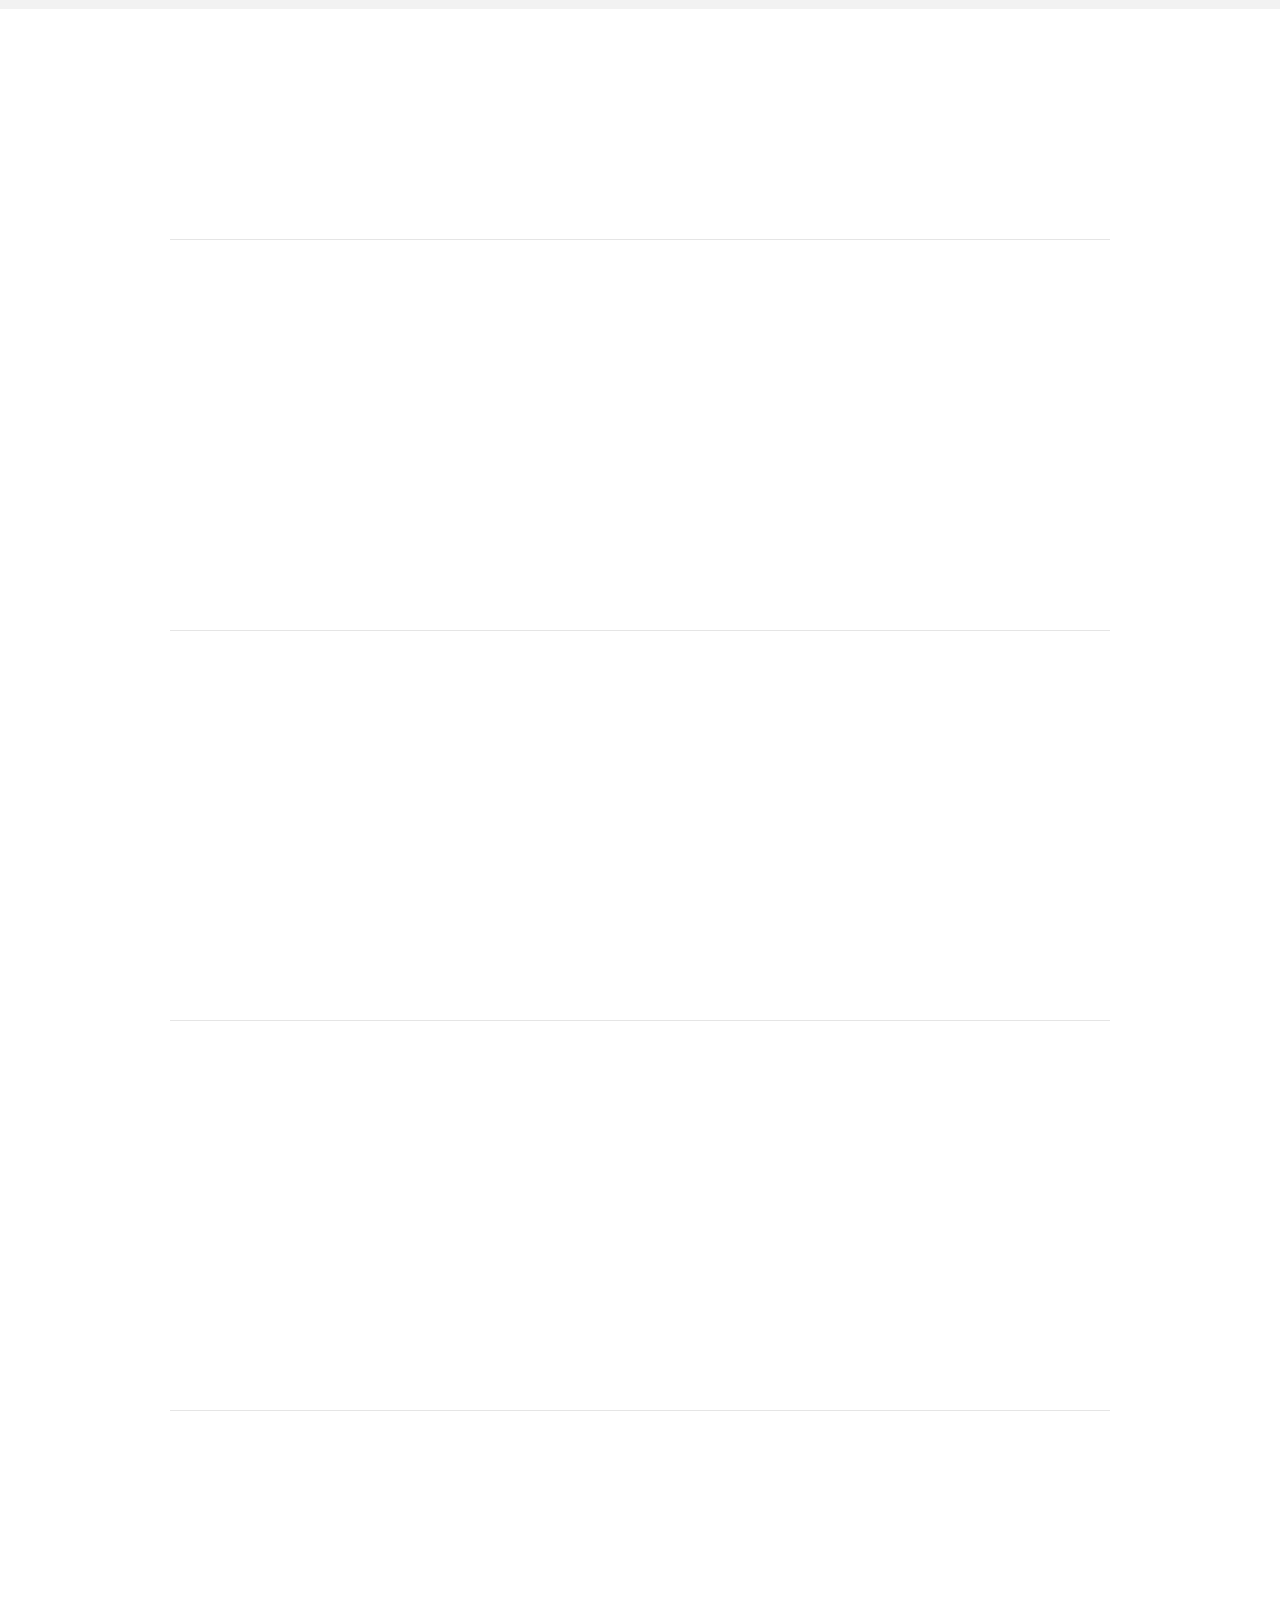
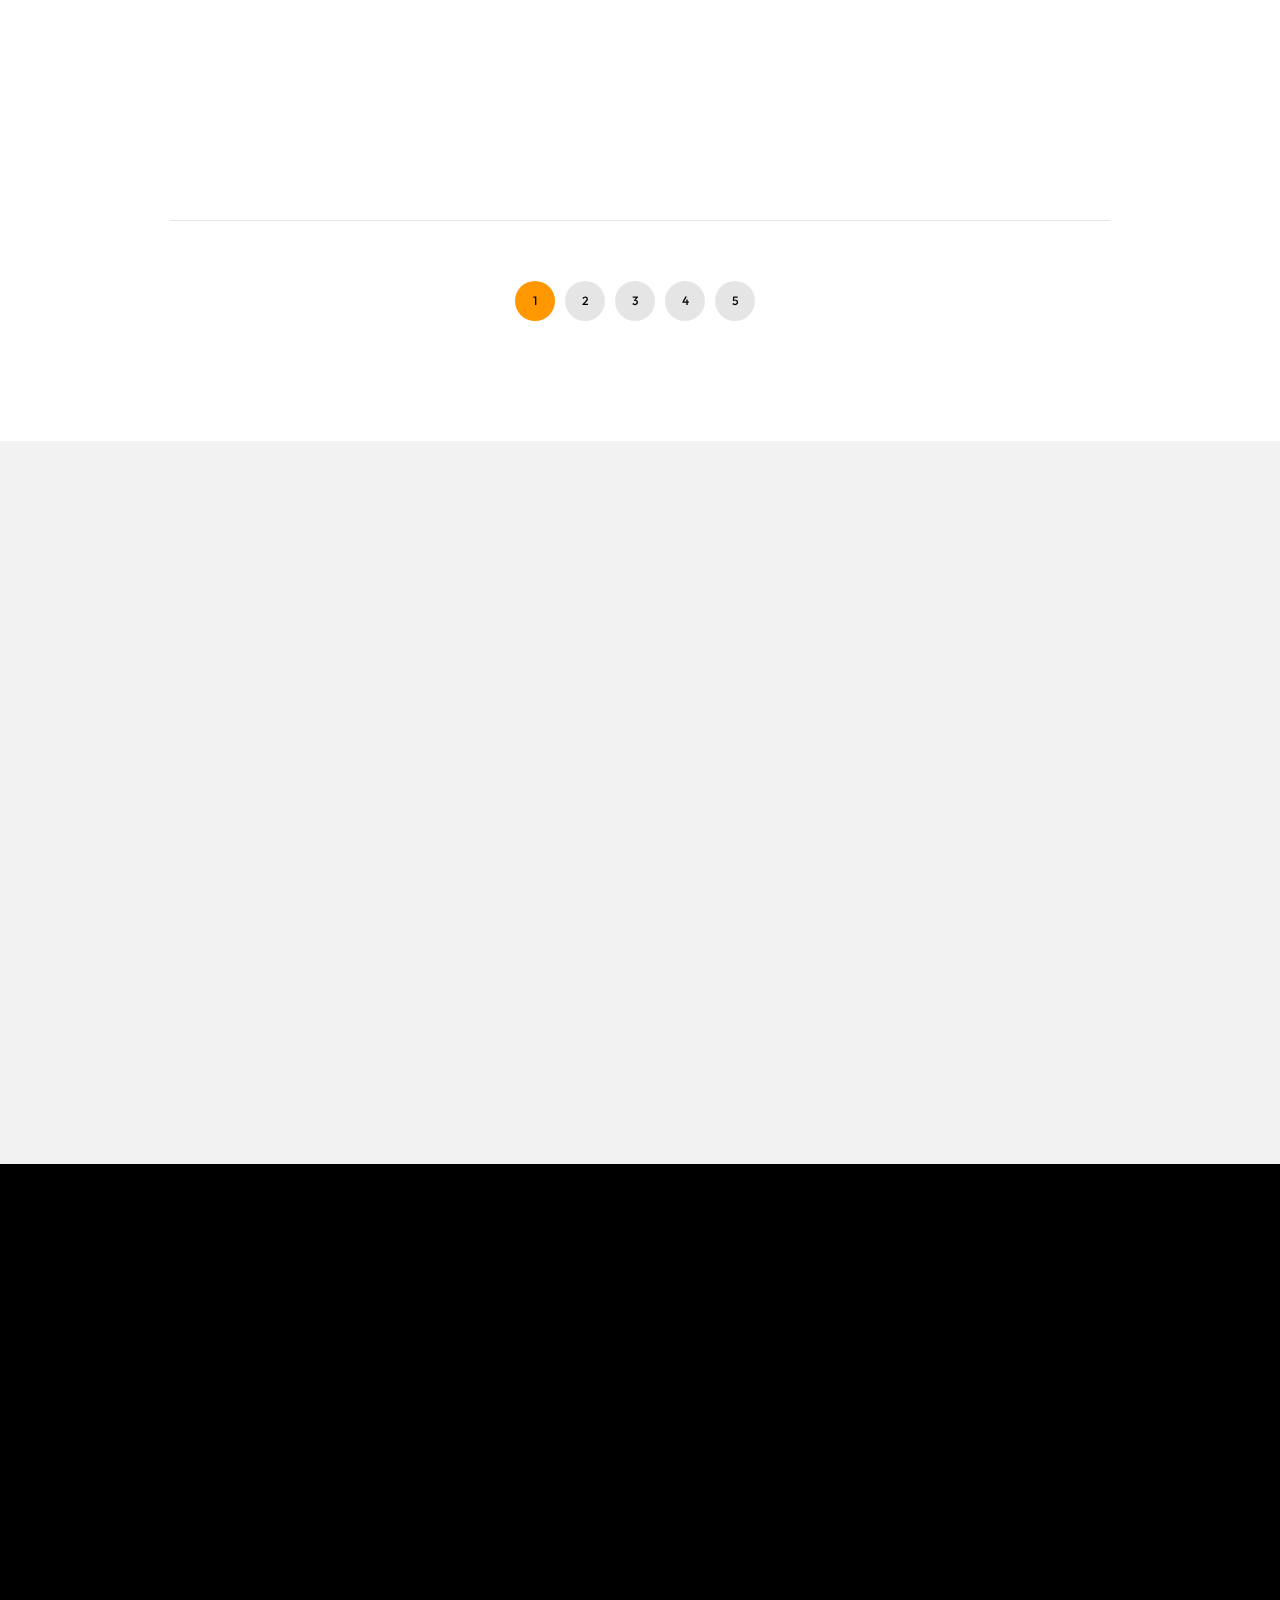
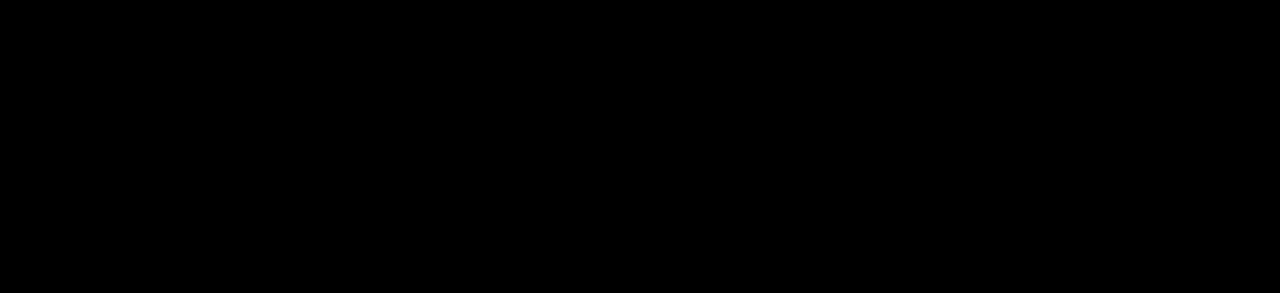
<file: blog.html>
<!DOCTYPE html>
<html lang="zxx">

<head>

    <meta charset="UTF-8">
    <meta name="viewport" content="width=device-width, initial-scale=1.0">
    <meta http-equiv="X-UA-Compatible" content="ie=edge">

    <!-- bootstrap grid css -->
    <link rel="stylesheet" href="css/plugins/bootstrap-grid.css">
    <!-- font awesome css -->
    <link rel="stylesheet" href="css/plugins/font-awesome.min.css">
    <!-- swiper css -->
    <link rel="stylesheet" href="css/plugins/swiper.min.css">
    <!-- fancybox css -->
    <link rel="stylesheet" href="css/plugins/fancybox.min.css">
    <!-- ashley scss -->
    <link rel="stylesheet" href="css/style.css">
    <!-- page name -->
    <title>Ashley</title>

</head>

<body>

    <!-- wrapper -->
    <div class="mil-wrapper" id="top">

        <!-- cursor -->
        <div class="mil-ball">
            <span class="mil-icon-1">
                <svg viewBox="0 0 128 128">
                    <path d="M106.1,41.9c-1.2-1.2-3.1-1.2-4.2,0c-1.2,1.2-1.2,3.1,0,4.2L116.8,61H11.2l14.9-14.9c1.2-1.2,1.2-3.1,0-4.2	c-1.2-1.2-3.1-1.2-4.2,0l-20,20c-1.2,1.2-1.2,3.1,0,4.2l20,20c0.6,0.6,1.4,0.9,2.1,0.9s1.5-0.3,2.1-0.9c1.2-1.2,1.2-3.1,0-4.2	L11.2,67h105.5l-14.9,14.9c-1.2,1.2-1.2,3.1,0,4.2c0.6,0.6,1.4,0.9,2.1,0.9s1.5-0.3,2.1-0.9l20-20c1.2-1.2,1.2-3.1,0-4.2L106.1,41.9	z" />
                </svg>
            </span>
            <div class="mil-more-text">More</div>
            <div class="mil-choose-text">Сhoose</div>
        </div>
        <!-- cursor end -->

        <!-- preloader -->
        <div class="mil-preloader">
            <div class="mil-preloader-animation">
                <div class="mil-pos-abs mil-animation-1">
                    <p class="mil-h3 mil-muted mil-thin">Pioneering</p>
                    <p class="mil-h3 mil-muted">Creative</p>
                    <p class="mil-h3 mil-muted mil-thin">Excellence</p>
                </div>
                <div class="mil-pos-abs mil-animation-2">
                    <div class="mil-reveal-frame">
                        <p class="mil-reveal-box"></p>
                        <p class="mil-h3 mil-muted mil-thin">ashley.com</p>
                    </div>
                </div>
            </div>
        </div>
        <!-- preloader end -->

        <!-- scrollbar progress -->
        <div class="mil-progress-track">
            <div class="mil-progress"></div>
        </div>
        <!-- scrollbar progress end -->

        <!-- menu -->
        <div class="mil-menu-frame">
            <!-- frame clone -->
            <div class="mil-frame-top">
                <a href="home-1.html" class="mil-logo">A.</a>
                <div class="mil-menu-btn">
                    <span></span>
                </div>
            </div>
            <!-- frame clone end -->
            <div class="container">
                <div class="mil-menu-content">
                    <div class="row">
                        <div class="col-xl-5">

                            <nav class="mil-main-menu" id="swupMenu">
                                <ul>
                                    <li class="mil-has-children">
                                        <a href="#.">Homepage</a>
                                        <ul>
                                            <li><a href="home-1.html">Landing page</a></li>
                                            <li><a href="home-2.html">Personal</a></li>
                                            <li><a href="portfolio-3.html">Portfolio slider</a></li>
                                        </ul>
                                    </li>
                                    <li class="mil-has-children">
                                        <a href="#.">Portfolio</a>
                                        <ul>
                                            <li><a href="portfolio-1.html">Grid type 1</a></li>
                                            <li><a href="portfolio-2.html">Grid type 2</a></li>
                                            <li><a href="portfolio-3.html">Slider</a></li>
                                        </ul>
                                    </li>
                                    <li class="mil-has-children">
                                        <a href="#.">Services</a>
                                        <ul>
                                            <li><a href="services.html">Services List</a></li>
                                            <li><a href="service.html">Single service</a></li>
                                        </ul>
                                    </li>
                                    <li class="mil-has-children mil-active">
                                        <a href="#.">Newsletter</a>
                                        <ul>
                                            <li><a href="blog.html">Blog List</a></li>
                                            <li><a href="publication.html">Publication</a></li>
                                        </ul>
                                    </li>
                                    <li class="mil-has-children">
                                        <a href="#.">Other pages</a>
                                        <ul>
                                            <li><a href="team.html">Team</a></li>
                                            <li><a href="contact.html">Contact</a></li>
                                            <li><a href="404.html">404</a></li>
                                        </ul>
                                    </li>
                                </ul>
                            </nav>

                        </div>
                        <div class="col-xl-7">

                            <div class="mil-menu-right-frame">
                                <div class="mil-animation-in">
                                    <div class="mil-animation-frame">
                                        <div class="mil-animation mil-position-1 mil-scale" data-value-1="2" data-value-2="2"></div>
                                    </div>
                                </div>
                                <div class="mil-menu-right">
                                    <div class="row">
                                        <div class="col-lg-8 mil-mb-60">

                                            <h6 class="mil-muted mil-mb-30">Projects</h6>

                                            <ul class="mil-menu-list">
                                                <li><a href="project-1.html" class="mil-light-soft">Interior design studio</a></li>
                                                <li><a href="project-2.html" class="mil-light-soft">Home Security Camera</a></li>
                                                <li><a href="project-3.html" class="mil-light-soft">Kemia Honest Skincare</a></li>
                                                <li><a href="project-4.html" class="mil-light-soft">Cascade of Lava</a></li>
                                                <li><a href="project-5.html" class="mil-light-soft">Air Pro by Molekule</a></li>
                                                <li><a href="project-6.html" class="mil-light-soft">Tony's Chocolonely</a></li>
                                            </ul>

                                        </div>
                                        <div class="col-lg-4 mil-mb-60">

                                            <h6 class="mil-muted mil-mb-30">Useful links</h6>

                                            <ul class="mil-menu-list">
                                                <li><a href="#." class="mil-light-soft">Privacy Policy</a></li>
                                                <li><a href="#." class="mil-light-soft">Terms and conditions</a></li>
                                                <li><a href="#." class="mil-light-soft">Cookie Policy</a></li>
                                                <li><a href="#." class="mil-light-soft">Careers</a></li>
                                            </ul>

                                        </div>
                                    </div>
                                    <div class="mil-divider mil-mb-60"></div>
                                    <div class="row justify-content-between">

                                        <div class="col-lg-4 mil-mb-60">

                                            <h6 class="mil-muted mil-mb-30">Canada</h6>

                                            <p class="mil-light-soft mil-up">71 South Los Carneros Road, California <span class="mil-no-wrap">+51 174 705 812</span></p>

                                        </div>
                                        <div class="col-lg-4 mil-mb-60">

                                            <h6 class="mil-muted mil-mb-30">Germany</h6>

                                            <p class="mil-light-soft">Leehove 40, 2678 MC De Lier, Netherlands <span class="mil-no-wrap">+31 174 705 811</span></p>

                                        </div>
                                    </div>
                                </div>
                            </div>

                        </div>
                    </div>
                </div>
            </div>
        </div>
        <!-- menu -->

        <!-- curtain -->
        <div class="mil-curtain"></div>
        <!-- curtain end -->

        <!-- frame -->
        <div class="mil-frame">
            <div class="mil-frame-top">
                <a href="home-1.html" class="mil-logo">A.</a>
                <div class="mil-menu-btn">
                    <span></span>
                </div>
            </div>
            <div class="mil-frame-bottom">
                <div class="mil-current-page"></div>
                <div class="mil-back-to-top">
                    <a href="#top" class="mil-link mil-dark mil-arrow-place">
                        <span>Back to top</span>
                    </a>
                </div>
            </div>
        </div>
        <!-- frame end -->

        <!-- content -->
        <div class="mil-content">
            <div id="swupMain" class="mil-main-transition">

                <!-- banner -->
                <div class="mil-inner-banner mil-p-0-120">
                    <div class="mil-banner-content mil-up">
                        <div class="mil-animation-frame">
                            <div class="mil-animation mil-position-4 mil-dark mil-scale" data-value-1="6" data-value-2="1.4"></div>
                        </div>
                        <div class="container">
                            <ul class="mil-breadcrumbs mil-mb-60">
                                <li><a href="home-1.html">Homepage</a></li>
                                <li><a href="blog.html">Blog</a></li>
                            </ul>
                            <h1 class="mil-mb-60">Exploring <span class="mil-thin">the World</span> <br> Through Our <span class="mil-thin">Blog</span></h1>
                            <a href="#blog" class="mil-link mil-dark mil-arrow-place mil-down-arrow">
                                <span>Publications</span>
                            </a>
                        </div>
                    </div>
                </div>
                <!-- banner end -->

                <!-- popular -->
                <section class="mil-soft-bg" id="blog">
                    <div class="container mil-p-120-60">
                        <div class="row align-items-center mil-mb-30">
                            <div class="col-lg-6 mil-mb-30">
                                <h3 class="mil-up">Popular Publications:</h3>
                            </div>
                            <div class="col-lg-6 mil-mb-30">
                                <div class="mil-adaptive-right mil-up">
                                    <a href="blog-inner.html" class="mil-link mil-dark mil-arrow-place">
                                        <span>View all</span>
                                    </a>
                                </div>
                            </div>
                        </div>
                        <div class="row">
                            <div class="col-lg-6">

                                <a href="publication.html" class="mil-blog-card mil-mb-60">
                                    <div class="mil-cover-frame mil-up">
                                        <img src="img/blog/1.jpg" alt="cover">
                                    </div>
                                    <div class="mil-post-descr">
                                        <div class="mil-labels mil-up mil-mb-30">
                                            <div class="mil-label mil-upper mil-accent">TECHNOLOGY</div>
                                            <div class="mil-label mil-upper">may 24 2023</div>
                                        </div>
                                        <h4 class="mil-up mil-mb-30">How to Become a Graphic Designer in 10 Simple Steps</h4>
                                        <p class="mil-post-text mil-up mil-mb-30">Lorem ipsum dolor sit amet, consectetur adipisicing elit. Eius sequi commodi dignissimos optio, beatae, eos necessitatibus nisi. Nam cupiditate consectetur nostrum qui! Repellat natus nulla, nisi aliquid, asperiores impedit tempora sequi est reprehenderit cumque explicabo, dicta. Rem nihil ullam totam ea voluptas quibusdam repudiandae id ut at iure! Totam, a!</p>
                                        <div class="mil-link mil-dark mil-arrow-place mil-up">
                                            <span>Read more</span>
                                        </div>
                                    </div>
                                </a>

                            </div>
                            <div class="col-lg-6">

                                <a href="publication.html" class="mil-blog-card mil-mb-60">
                                    <div class="mil-cover-frame mil-up">
                                        <img src="img/blog/2.jpg" alt="cover">
                                    </div>
                                    <div class="mil-post-descr">
                                        <div class="mil-labels mil-up mil-mb-30">
                                            <div class="mil-label mil-upper mil-accent">TECHNOLOGY</div>
                                            <div class="mil-label mil-upper">may 24 2023</div>
                                        </div>
                                        <h4 class="mil-up mil-mb-30">16 Best Graphic Design Online and Offline Courses</h4>
                                        <p class="mil-post-text mil-up mil-mb-30">Lorem ipsum dolor sit amet, consectetur adipisicing elit. Eius sequi commodi dignissimos optio, beatae, eos necessitatibus nisi. Nam cupiditate consectetur nostrum qui! Repellat natus nulla, nisi aliquid, asperiores impedit tempora sequi est reprehenderit cumque explicabo, dicta. Rem nihil ullam totam ea voluptas quibusdam repudiandae id ut at iure! Totam, a!</p>
                                        <div class="mil-link mil-dark mil-arrow-place mil-up">
                                            <span>Read more</span>
                                        </div>
                                    </div>
                                </a>

                            </div>
                        </div>
                    </div>
                </section>
                <!-- popular end -->

                <!-- blog -->
                <section>
                    <div class="container mil-p-120-120">
                        <div class="row align-items-center mil-mb-30">
                            <div class="col-lg-4 mil-mb-30">
                                <h3 class="mil-up">Categories:</h3>
                            </div>
                            <div class="col-lg-8 mil-mb-30">
                                <div class="mil-adaptive-right mil-up">

                                    <ul class="mil-category-list">
                                        <li><a href="blog-inner.html">Design</a></li>
                                        <li><a href="blog-inner.html">Art</a></li>
                                        <li><a href="blog-inner.html">Code</a></li>
                                        <li><a href="blog-inner.html">Technology</a></li>
                                        <li><a href="blog-inner.html" class="mil-active">All categories</a></li>
                                    </ul>
                                </div>
                            </div>
                        </div>
                        <div class="row">
                            <div class="col-lg-12">

                                <a href="publication.html" class="mil-blog-card mil-blog-card-hori mil-more mil-mb-60">
                                    <div class="mil-cover-frame mil-up">
                                        <img src="img/blog/3.jpg" alt="cover">
                                    </div>
                                    <div class="mil-post-descr">
                                        <div class="mil-labels mil-up mil-mb-30">
                                            <div class="mil-label mil-upper mil-accent">TECHNOLOGY</div>
                                            <div class="mil-label mil-upper">may 24 2023</div>
                                        </div>
                                        <h4 class="mil-up mil-mb-30">How to Create a Brand Guide for Your Client</h4>
                                        <p class="mil-post-text mil-up mil-mb-30">Lorem ipsum dolor sit amet, consectetur adipisicing elit. Eius sequi commodi dignissimos optio, beatae, eos necessitatibus nisi. Nam cupiditate consectetur nostrum qui! Repellat natus nulla, nisi aliquid, asperiores impedit tempora sequi est reprehenderit cumque explicabo, dicta. Rem nihil ullam totam ea voluptas quibusdam repudiandae id ut at iure! Totam, a!</p>
                                        <div class="mil-link mil-dark mil-arrow-place mil-up">
                                            <span>Read more</span>
                                        </div>
                                    </div>
                                </a>

                            </div>
                            <div class="col-lg-12">

                                <a href="publication.html" class="mil-blog-card mil-blog-card-hori mil-more mil-mb-60">
                                    <div class="mil-cover-frame mil-up">
                                        <img src="img/blog/4.jpg" alt="cover">
                                    </div>
                                    <div class="mil-post-descr">
                                        <div class="mil-labels mil-up mil-mb-30">
                                            <div class="mil-label mil-upper mil-accent">TECHNOLOGY</div>
                                            <div class="mil-label mil-upper">may 24 2023</div>
                                        </div>
                                        <h4 class="mil-up mil-mb-30">Color Psychology in Art and Design</h4>
                                        <p class="mil-post-text mil-up mil-mb-30">Lorem ipsum dolor sit amet, consectetur adipisicing elit. Eius sequi commodi dignissimos optio, beatae, eos necessitatibus nisi. Nam cupiditate consectetur nostrum qui! Repellat natus nulla, nisi aliquid, asperiores impedit tempora sequi est reprehenderit cumque explicabo, dicta. Rem nihil ullam totam ea voluptas quibusdam repudiandae id ut at iure! Totam, a!</p>
                                        <div class="mil-link mil-dark mil-arrow-place mil-up">
                                            <span>Read more</span>
                                        </div>
                                    </div>
                                </a>

                            </div>
                            <div class="col-lg-12">

                                <a href="publication.html" class="mil-blog-card mil-blog-card-hori mil-more mil-mb-60">
                                    <div class="mil-cover-frame mil-up">
                                        <img src="img/blog/5.jpg" alt="cover">
                                    </div>
                                    <div class="mil-post-descr">
                                        <div class="mil-labels mil-up mil-mb-30">
                                            <div class="mil-label mil-upper mil-accent">TECHNOLOGY</div>
                                            <div class="mil-label mil-upper">may 24 2023</div>
                                        </div>
                                        <h4 class="mil-up mil-mb-30">How to Design a Repeating Pattern</h4>
                                        <p class="mil-post-text mil-up mil-mb-30">Lorem ipsum dolor sit amet, consectetur adipisicing elit. Eius sequi commodi dignissimos optio, beatae, eos necessitatibus nisi. Nam cupiditate consectetur nostrum qui! Repellat natus nulla, nisi aliquid, asperiores impedit tempora sequi est reprehenderit cumque explicabo, dicta. Rem nihil ullam totam ea voluptas quibusdam repudiandae id ut at iure! Totam, a!</p>
                                        <div class="mil-link mil-dark mil-arrow-place mil-up">
                                            <span>Read more</span>
                                        </div>
                                    </div>
                                </a>

                            </div>
                            <div class="col-lg-12">

                                <a href="publication.html" class="mil-blog-card mil-blog-card-hori mil-more mil-mb-60">
                                    <div class="mil-cover-frame mil-up">
                                        <img src="img/blog/6.jpg" alt="cover">
                                    </div>
                                    <div class="mil-post-descr">
                                        <div class="mil-labels mil-up mil-mb-30">
                                            <div class="mil-label mil-upper mil-accent">TECHNOLOGY</div>
                                            <div class="mil-label mil-upper">may 24 2023</div>
                                        </div>
                                        <h4 class="mil-up mil-mb-30">How to Never Reach Creative Burnout</h4>
                                        <p class="mil-post-text mil-up mil-mb-30">Lorem ipsum dolor sit amet, consectetur adipisicing elit. Eius sequi commodi dignissimos optio, beatae, eos necessitatibus nisi. Nam cupiditate consectetur nostrum qui! Repellat natus nulla, nisi aliquid, asperiores impedit tempora sequi est reprehenderit cumque explicabo, dicta. Rem nihil ullam totam ea voluptas quibusdam repudiandae id ut at iure! Totam, a!</p>
                                        <div class="mil-link mil-dark mil-arrow-place mil-up">
                                            <span>Read more</span>
                                        </div>
                                    </div>
                                </a>

                            </div>
                            <div class="col-lg-12">
                                <div class="mil-pagination">
                                    <a href="blog-inner.html" class="mil-pagination-btn mil-active">1</a>
                                    <a href="blog-inner.html" class="mil-pagination-btn">2</a>
                                    <a href="blog-inner.html" class="mil-pagination-btn">3</a>
                                    <a href="blog-inner.html" class="mil-pagination-btn">4</a>
                                    <a href="blog-inner.html" class="mil-pagination-btn">5</a>
                                </div>
                            </div>
                        </div>
                    </div>
                </section>
                <!-- blog end -->

                <!-- call to action -->
                <section class="mil-soft-bg">
                    <div class="container mil-p-120-120">
                        <div class="row">
                            <div class="col-lg-10">

                                <span class="mil-suptitle mil-suptitle-right mil-suptitle-dark mil-up">Looking to make your mark? We'll help you turn <br> your project into a success story.</span>

                            </div>
                        </div>
                        <div class="mil-center">
                            <h2 class="mil-up mil-mb-60">Stay up-to-date <span class="mil-thin">with the</span><br> latest news by <span class="mil-thin">subscribing</span><br> to our <span class="mil-thin">newsletter!</span></h2>
                            <div class="row justify-content-center mil-up">
                                <div class="col-lg-4">
                                    <form class="mil-subscribe-form mil-subscribe-form-2 mil-up">
                                        <input type="text" placeholder="Enter our email">
                                        <button type="submit" class="mil-button mil-icon-button-sm mil-arrow-place"></button>
                                    </form>
                                </div>
                            </div>
                        </div>
                    </div>
                </section>
                <!-- call to action end -->

                <!-- footer -->
                <footer class="mil-dark-bg">
                    <div class="mi-invert-fix">
                        <div class="container mil-p-120-60">
                            <div class="row justify-content-between">
                                <div class="col-md-4 col-lg-4 mil-mb-60">

                                    <div class="mil-muted mil-logo mil-up mil-mb-30">Ashley.</div>

                                    <p class="mil-light-soft mil-up mil-mb-30">Subscribe our newsletter:</p>

                                    <form class="mil-subscribe-form mil-up">
                                        <input type="text" placeholder="Enter our email">
                                        <button type="submit" class="mil-button mil-icon-button-sm mil-arrow-place"></button>
                                    </form>

                                </div>
                                <div class="col-md-7 col-lg-6">
                                    <div class="row justify-content-end">
                                        <div class="col-md-6 col-lg-7">

                                            <nav class="mil-footer-menu mil-mb-60">
                                                <ul>
                                                    <li class="mil-up mil-active">
                                                        <a href="home-1.html">Home</a>
                                                    </li>
                                                    <li class="mil-up">
                                                        <a href="portfolio-1.html">Portfolio</a>
                                                    </li>
                                                    <li class="mil-up">
                                                        <a href="services.html">Services</a>
                                                    </li>
                                                    <li class="mil-up">
                                                        <a href="contact.html">Contact</a>
                                                    </li>
                                                    <li class="mil-up">
                                                        <a href="blog.html">Blog</a>
                                                    </li>
                                                </ul>
                                            </nav>

                                        </div>
                                        <div class="col-md-6 col-lg-5">

                                            <ul class="mil-menu-list mil-up mil-mb-60">
                                                <li><a href="#." class="mil-light-soft">Privacy Policy</a></li>
                                                <li><a href="#." class="mil-light-soft">Terms and conditions</a></li>
                                                <li><a href="#." class="mil-light-soft">Cookie Policy</a></li>
                                                <li><a href="#." class="mil-light-soft">Careers</a></li>
                                            </ul>

                                        </div>
                                    </div>
                                </div>
                            </div>

                            <div class="row justify-content-between flex-sm-row-reverse">
                                <div class="col-md-7 col-lg-6">

                                    <div class="row justify-content-between">

                                        <div class="col-md-6 col-lg-5 mil-mb-60">

                                            <h6 class="mil-muted mil-up mil-mb-30">Canada</h6>

                                            <p class="mil-light-soft mil-up">71 South Los Carneros Road, California <span class="mil-no-wrap">+51 174 705 812</span></p>

                                        </div>
                                        <div class="col-md-6 col-lg-5 mil-mb-60">

                                            <h6 class="mil-muted mil-up mil-mb-30">Germany</h6>

                                            <p class="mil-light-soft mil-up">Leehove 40, 2678 MC De Lier, Netherlands <span class="mil-no-wrap">+31 174 705 811</span></p>

                                        </div>
                                    </div>

                                </div>
                                <div class="col-md-4 col-lg-6 mil-mb-60">

                                    <div class="mil-vert-between">
                                        <div class="mil-mb-30">
                                            <ul class="mil-social-icons mil-up">
                                                <li><a href="#." target="_blank" class="social-icon"> <i class="far fa-circle"></i></a></li>
                                                <li><a href="#." target="_blank" class="social-icon"> <i class="far fa-circle"></i></a></li>
                                                <li><a href="#." target="_blank" class="social-icon"> <i class="far fa-circle"></i></a></li>
                                                <li><a href="#." target="_blank" class="social-icon"> <i class="far fa-circle"></i></a></li>
                                            </ul>
                                        </div>
                                        <p class="mil-light-soft mil-up">© Copyright 2023 - Mil. All Rights Reserved.</p>
                                    </div>

                                </div>
                            </div>
                        </div>
                    </div>
                </footer>
                <!-- footer end -->

                <!-- hidden elements -->
                <div class="mil-hidden-elements">
                    <div class="mil-dodecahedron">
                        <div class="mil-pentagon">
                            <div></div>
                            <div></div>
                            <div></div>
                            <div></div>
                            <div></div>
                        </div>
                        <div class="mil-pentagon">
                            <div></div>
                            <div></div>
                            <div></div>
                            <div></div>
                            <div></div>
                        </div>
                        <div class="mil-pentagon">
                            <div></div>
                            <div></div>
                            <div></div>
                            <div></div>
                            <div></div>
                        </div>
                        <div class="mil-pentagon">
                            <div></div>
                            <div></div>
                            <div></div>
                            <div></div>
                            <div></div>
                        </div>
                        <div class="mil-pentagon">
                            <div></div>
                            <div></div>
                            <div></div>
                            <div></div>
                            <div></div>
                        </div>
                        <div class="mil-pentagon">
                            <div></div>
                            <div></div>
                            <div></div>
                            <div></div>
                            <div></div>
                        </div>
                        <div class="mil-pentagon">
                            <div></div>
                            <div></div>
                            <div></div>
                            <div></div>
                            <div></div>
                        </div>
                        <div class="mil-pentagon">
                            <div></div>
                            <div></div>
                            <div></div>
                            <div></div>
                            <div></div>
                        </div>
                        <div class="mil-pentagon">
                            <div></div>
                            <div></div>
                            <div></div>
                            <div></div>
                            <div></div>
                        </div>
                        <div class="mil-pentagon">
                            <div></div>
                            <div></div>
                            <div></div>
                            <div></div>
                            <div></div>
                        </div>
                        <div class="mil-pentagon">
                            <div></div>
                            <div></div>
                            <div></div>
                            <div></div>
                            <div></div>
                        </div>
                        <div class="mil-pentagon">
                            <div></div>
                            <div></div>
                            <div></div>
                            <div></div>
                            <div></div>
                        </div>
                    </div>

                    <svg xmlns="http://www.w3.org/2000/svg" viewBox="0 0 24 24" class="mil-arrow">
                        <path d="M 14 5.3417969 C 13.744125 5.3417969 13.487969 5.4412187 13.292969 5.6367188 L 13.207031 5.7226562 C 12.816031 6.1136563 12.816031 6.7467188 13.207031 7.1367188 L 17.070312 11 L 4 11 C 3.448 11 3 11.448 3 12 C 3 12.552 3.448 13 4 13 L 17.070312 13 L 13.207031 16.863281 C 12.816031 17.254281 12.816031 17.887344 13.207031 18.277344 L 13.292969 18.363281 C 13.683969 18.754281 14.317031 18.754281 14.707031 18.363281 L 20.363281 12.707031 C 20.754281 12.316031 20.754281 11.682969 20.363281 11.292969 L 14.707031 5.6367188 C 14.511531 5.4412187 14.255875 5.3417969 14 5.3417969 z" />
                    </svg>

                    <svg width="250" viewBox="0 0 300 1404" fill="none" xmlns="http://www.w3.org/2000/svg" class="mil-lines">
                        <path fill-rule="evenodd" clip-rule="evenodd" d="M1 892L1 941H299V892C299 809.71 232.29 743 150 743C67.7096 743 1 809.71 1 892ZM0 942H300V892C300 809.157 232.843 742 150 742C67.1573 742 0 809.157 0 892L0 942Z" class="mil-move" />
                        <path fill-rule="evenodd" clip-rule="evenodd" d="M299 146V97L1 97V146C1 228.29 67.7096 295 150 295C232.29 295 299 228.29 299 146ZM300 96L0 96V146C0 228.843 67.1573 296 150 296C232.843 296 300 228.843 300 146V96Z" class="mil-move" />
                        <path fill-rule="evenodd" clip-rule="evenodd" d="M299 1H1V1403H299V1ZM0 0V1404H300V0H0Z" />
                        <path fill-rule="evenodd" clip-rule="evenodd" d="M150 -4.37115e-08L150 1404L149 1404L149 0L150 -4.37115e-08Z" />
                        <path fill-rule="evenodd" clip-rule="evenodd" d="M150 1324C232.29 1324 299 1257.29 299 1175C299 1092.71 232.29 1026 150 1026C67.7096 1026 1 1092.71 1 1175C1 1257.29 67.7096 1324 150 1324ZM150 1325C232.843 1325 300 1257.84 300 1175C300 1092.16 232.843 1025 150 1025C67.1573 1025 0 1092.16 0 1175C0 1257.84 67.1573 1325 150 1325Z" class="mil-move" />
                        <path fill-rule="evenodd" clip-rule="evenodd" d="M300 1175H0V1174H300V1175Z" class="mil-move" />
                        <path fill-rule="evenodd" clip-rule="evenodd" d="M150 678C232.29 678 299 611.29 299 529C299 446.71 232.29 380 150 380C67.7096 380 1 446.71 1 529C1 611.29 67.7096 678 150 678ZM150 679C232.843 679 300 611.843 300 529C300 446.157 232.843 379 150 379C67.1573 379 0 446.157 0 529C0 611.843 67.1573 679 150 679Z" class="mil-move" />
                        <path fill-rule="evenodd" clip-rule="evenodd" d="M299 380H1V678H299V380ZM0 379V679H300V379H0Z" class="mil-move" />
                    </svg>
                </div>
                <!-- hidden elements end -->

            </div>
        </div>
        <!-- content -->
    </div>
    <!-- wrapper end -->

    <!-- jQuery js -->
    <script src="js/plugins/jquery.min.js"></script>
    <!-- swup js -->
    <script src="js/plugins/swup.min.js"></script>
    <!-- swiper js -->
    <script src="js/plugins/swiper.min.js"></script>
    <!-- fancybox js -->
    <script src="js/plugins/fancybox.min.js"></script>
    <!-- gsap js -->
    <script src="js/plugins/gsap.min.js"></script>
    <!-- scroll smoother -->
    <script src="js/plugins/smooth-scroll.js"></script>
    <!-- scroll trigger js -->
    <script src="js/plugins/ScrollTrigger.min.js"></script>
    <!-- scroll to js -->
    <script src="js/plugins/ScrollTo.min.js"></script>
    <!-- ashley js -->
    <script src="js/main.js"></script>

</body>

</html>
</file>
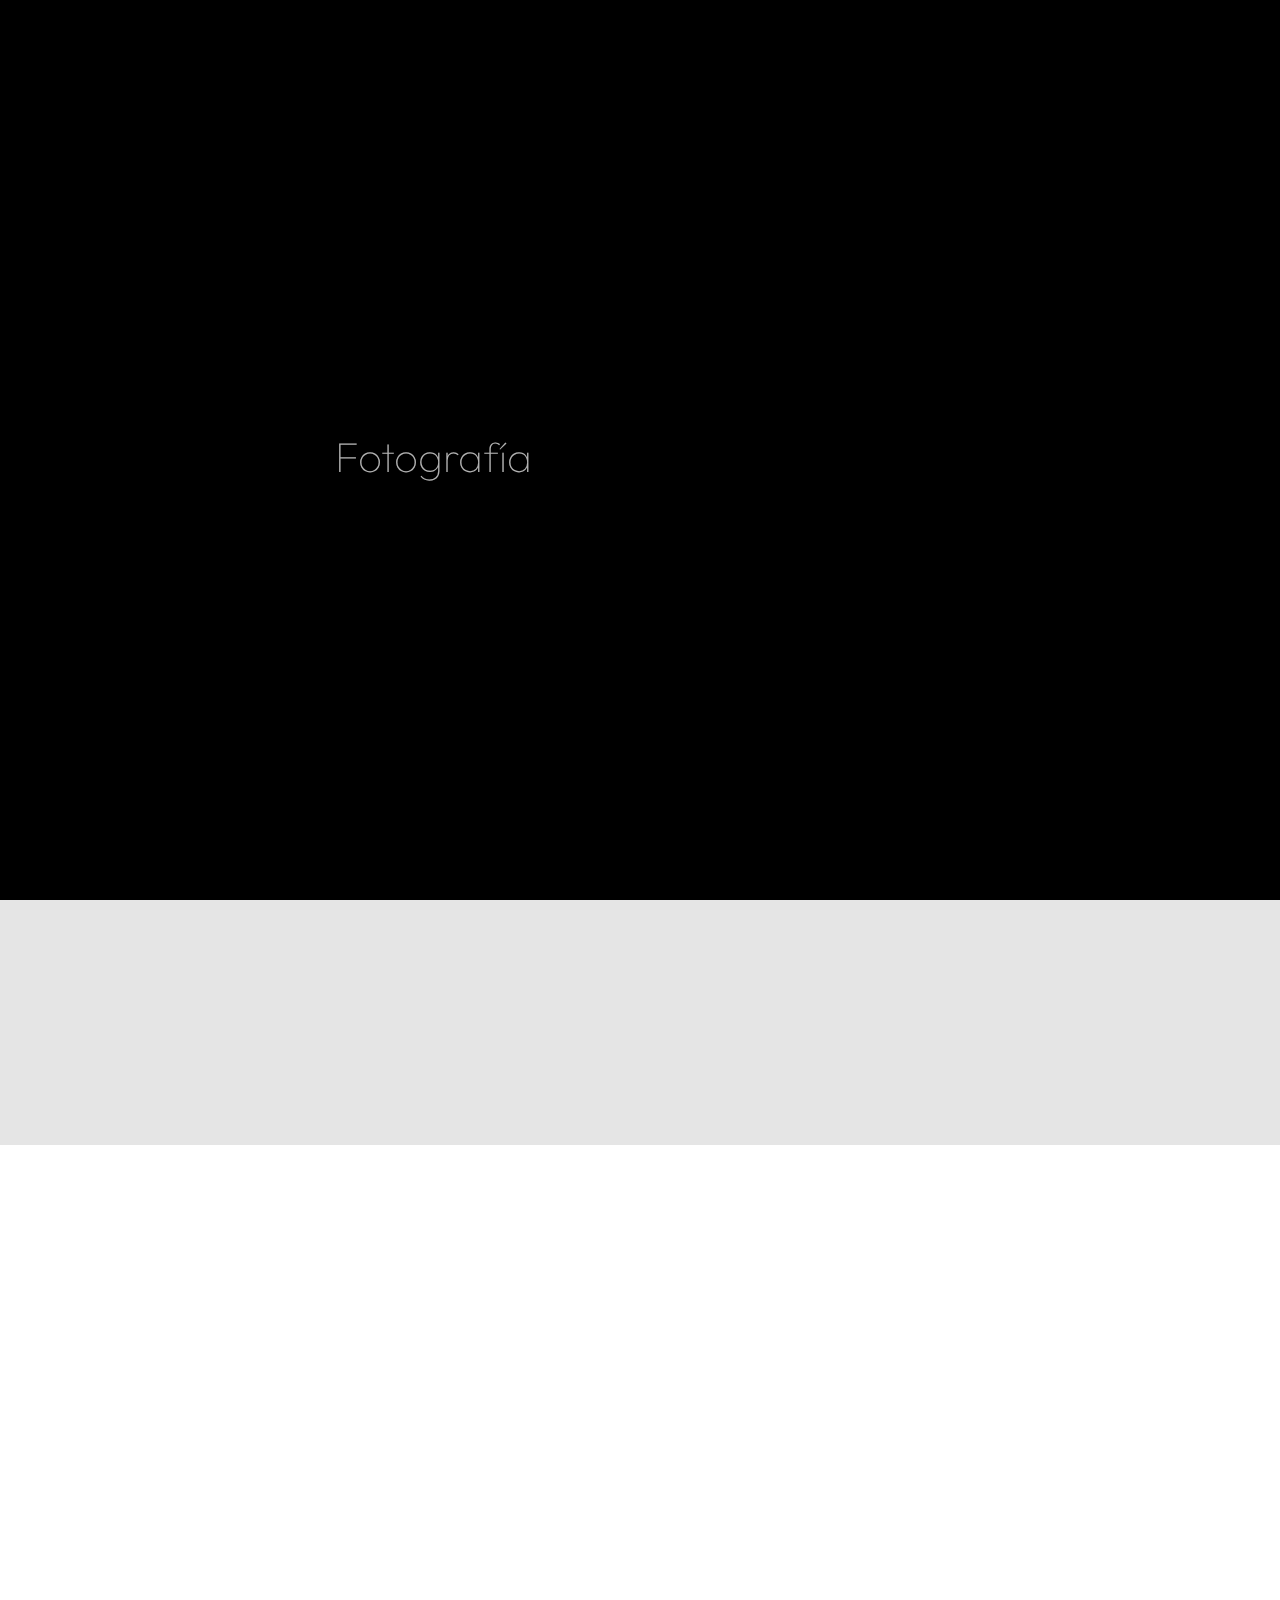
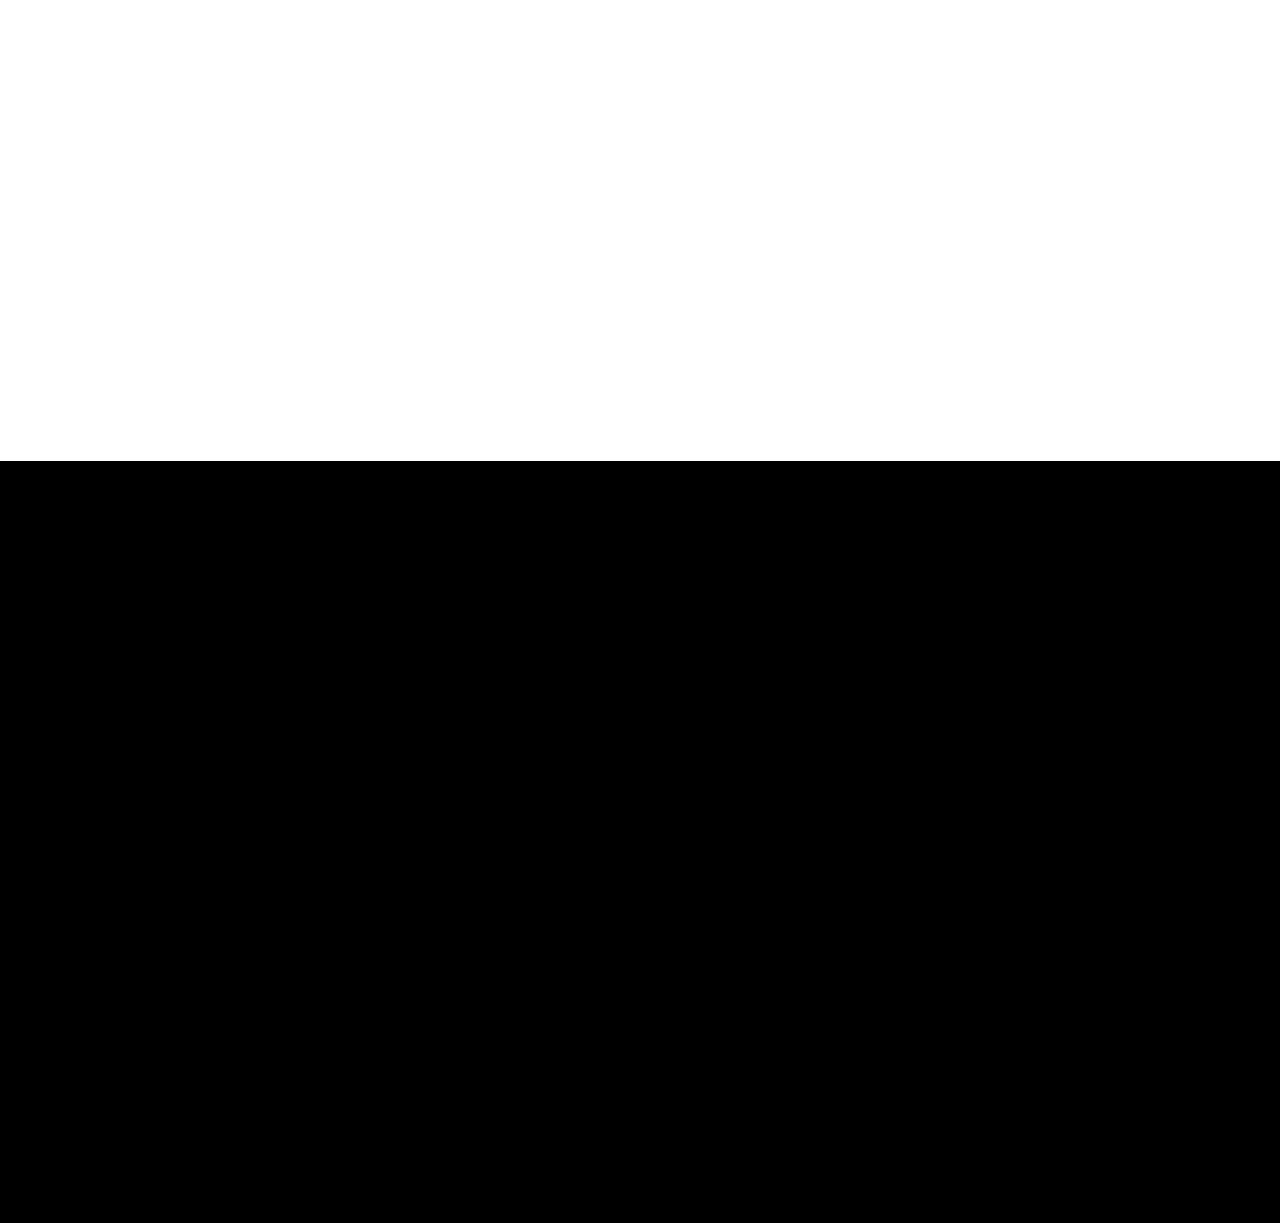
<file: contact.html>
<!DOCTYPE html>
<html lang="es">

<head>

    <meta charset="UTF-8">
    <meta name="viewport" content="width=device-width, initial-scale=1.0">
    <meta http-equiv="X-UA-Compatible" content="ie=edge">

    <!-- bootstrap grid css -->
    <link rel="stylesheet" href="css/plugins/bootstrap-grid.css">
    <!-- font awesome css -->
    <link rel="stylesheet" href="css/plugins/font-awesome.min.css">
    <link rel="stylesheet" href="https://cdnjs.cloudflare.com/ajax/libs/font-awesome/6.5.1/css/all.min.css">
    <!-- swiper css -->
    <link rel="stylesheet" href="css/plugins/swiper.min.css">
    <!-- fancybox css -->
    <link rel="stylesheet" href="css/plugins/fancybox.min.css">
    <!-- ashley scss -->
    <link rel="stylesheet" href="css/style.css">
    <!-- page name -->
    <title>Ángel López | Contacto</title>

</head>

<body>

    <!-- wrapper -->
    <div class="mil-wrapper" id="top">

        <!-- cursor -->
        <div class="mil-ball">
            <span class="mil-icon-1">
                <svg viewBox="0 0 128 128">
                    <path d="M106.1,41.9c-1.2-1.2-3.1-1.2-4.2,0c-1.2,1.2-1.2,3.1,0,4.2L116.8,61H11.2l14.9-14.9c1.2-1.2,1.2-3.1,0-4.2	c-1.2-1.2-3.1-1.2-4.2,0l-20,20c-1.2,1.2-1.2,3.1,0,4.2l20,20c0.6,0.6,1.4,0.9,2.1,0.9s1.5-0.3,2.1-0.9c1.2-1.2,1.2-3.1,0-4.2	L11.2,67h105.5l-14.9,14.9c-1.2,1.2-1.2,3.1,0,4.2c0.6,0.6,1.4,0.9,2.1,0.9s1.5-0.3,2.1-0.9l20-20c1.2-1.2,1.2-3.1,0-4.2L106.1,41.9	z" />
                </svg>
            </span>
            <div class="mil-more-text">Más</div>
            <div class="mil-choose-text">Elegir</div>
        </div>
        <!-- cursor end -->

        <!-- preloader -->
        <div class="mil-preloader">
            <div class="mil-preloader-animation">
                <div class="mil-pos-abs mil-animation-1">
                    <p class="mil-h3 mil-muted mil-thin">Fotografía</p>
                    <p class="mil-h3 mil-muted">de eventos</p>
                    <p class="mil-h3 mil-muted mil-thin">con alma</p>
                </div>
                <div class="mil-pos-abs mil-animation-2">
                    <div class="mil-reveal-frame">
                        <p class="mil-reveal-box"></p>
                        <p class="mil-h3 mil-muted mil-thin">angellr21.com</p>
                    </div>
                </div>
            </div>
        </div>
        <!-- preloader end -->

        <!-- scrollbar progress -->
        <div class="mil-progress-track">
            <div class="mil-progress"></div>
        </div>
        <!-- scrollbar progress end -->

        <!-- menu -->
        <div class="mil-menu-frame">
            <!-- frame clone -->
            <div class="mil-frame-top">
                <a href="index.html" class="mil-logo">AL</a>
                <div class="mil-menu-btn">
                    <span></span>
                </div>
            </div>
            <!-- frame clone end -->
            <div class="container">
                <div class="mil-menu-content">
                    <div class="row">
                        <div class="col-xl-5">

                            <nav class="mil-main-menu" id="swupMenu">
                                <ul>
                                    <li><a href="index.html">Inicio</a></li>
                                    <li><a href="eventos.html">Eventos</a></li>
                                    <li><a href="contact.html">Contacto</a></li>
                                </ul>
                            </nav>

                        </div>
                        <div class="col-xl-7">

                            <div class="mil-menu-right-frame">
                                <div class="mil-animation-in">
                                    <div class="mil-animation-frame">
                                        <div class="mil-animation mil-position-1 mil-scale" data-value-1="2" data-value-2="2"></div>
                                    </div>
                                </div>
                                <div class="mil-menu-right">
                                    <div class="row">
                                        <div class="col-lg-8 mil-mb-60">

                                            <h6 class="mil-muted mil-mb-30">Sesiones destacadas</h6>

                                            <ul class="mil-menu-list">
                                                <li><a href="eventos.html#bodas" class="mil-light-soft">Cobertura de bodas inolvidables</a></li>
                                                <li><a href="eventos.html#sociales" class="mil-light-soft">Eventos sociales y empresariales</a></li>
                                                <li><a href="eventos.html#retratos" class="mil-light-soft">Retratos profesionales y familiares</a></li>
                                                <li><a href="evento-plantilla.html" class="mil-light-soft">Historias destacadas</a></li>
                                            </ul>

                                        </div>
                                        <div class="col-lg-4 mil-mb-60">

                                            <h6 class="mil-muted mil-mb-30">Contacto directo</h6>

                                            <ul class="mil-menu-list">
                                                <li><a href="https://wa.me/584246865535" class="mil-light-soft" target="_blank" rel="noopener">WhatsApp +58 424 686 5535</a></li>
                                                <li><a href="mailto:fotoeventos@angellr21.com" class="mil-light-soft">fotoeventos@angellr21.com</a></li>
                                                <li><a href="https://x.com/angellr21" class="mil-light-soft" target="_blank" rel="noopener">Sígueme en X</a></li>
                                                <li><a href="contact.html" class="mil-light-soft">Solicitar cotización</a></li>
                                            </ul>

                                        </div>
                                    </div>
                                    <div class="mil-divider mil-mb-60"></div>
                                    <div class="row justify-content-between">

                                        <div class="col-lg-5 mil-mb-60">

                                            <h6 class="mil-muted mil-mb-30">Estudio en Maracaibo</h6>

                                            <p class="mil-light-soft mil-up">Maracaibo, Estado Zulia, Venezuela <span class="mil-no-wrap">Atención con cita previa</span></p>

                                        </div>
                                        <div class="col-lg-5 mil-mb-60">

                                            <h6 class="mil-muted mil-mb-30">Cobertura disponible</h6>

                                            <p class="mil-light-soft">Cobertura en Maracaibo y eventos en toda Venezuela <span class="mil-no-wrap">fotoeventos@angellr21.com</span></p>

                                        </div>
                                    </div>
                                </div>
                            </div>

                        </div>
                    </div>
                </div>
            </div>
        </div>
        <!-- menu -->

        <!-- curtain -->
        <div class="mil-curtain"></div>
        <!-- curtain end -->

        <!-- frame -->
        <div class="mil-frame">
            <div class="mil-frame-top">
                <a href="index.html" class="mil-logo">AL</a>
                <div class="mil-menu-btn">
                    <span></span>
                </div>
            </div>
            <div class="mil-frame-bottom">
                <div class="mil-current-page"></div>
                <div class="mil-back-to-top">
                    <a href="#top" class="mil-link mil-dark mil-arrow-place">
                        <span>Volver arriba</span>
                    </a>
                </div>
            </div>
        </div>
        <!-- frame end -->

        <!-- content -->
        <div class="mil-content">
            <div id="swupMain" class="mil-main-transition">

                <!-- banner -->
                <div class="mil-inner-banner mil-p-0-120">
                    <div class="mil-banner-content mil-center mil-up">
                        <div class="container">
                            <ul class="mil-breadcrumbs mil-center mil-mb-60">
                                <li><a href="index.html">Inicio</a></li>
                                <li><a href="contact.html">Contacto</a></li>
                            </ul>
                            <h1 class="mil-mb-60">Agenda una llamada</h1>
                            <a href="#contacto" class="mil-link mil-dark mil-arrow-place mil-down-arrow">
                                <span>Escribir mensaje</span>
                            </a>
                        </div>
                    </div>
                </div>
                <!-- banner end -->

                <!-- map -->
                <div class="mil-map-frame mil-up">
                    <div class="mil-map">
                        <iframe src="https://maps.google.com/maps?q=Maracaibo%2C%20Estado%20Zulia%2C%20Venezuela&amp;z=13&amp;output=embed" style="border:0;" allowfullscreen="" loading="lazy" referrerpolicy="no-referrer-when-downgrade"></iframe>
                    </div>
                </div>
                <!-- map end -->

                <!-- contact form -->
                <section id="contacto">
                    <div class="container mil-p-120-90">
                        <h3 class="mil-center mil-up mil-mb-120">Hablemos <span class="mil-thin">de tu evento</span></h3>
                        <form class="row align-items-center">
                            <div class="col-lg-6 mil-up">
                                <input type="text" placeholder="Nombre completo">
                            </div>
                            <div class="col-lg-6 mil-up">
                                <input type="email" placeholder="Correo electrónico">
                            </div>
                            <div class="col-lg-12 mil-up">
                                <textarea placeholder="Cuéntame sobre tu evento, fecha y ciudad"></textarea>
                            </div>
                            <div class="col-lg-8">
                                <p class="mil-up mil-mb-30"><span class="mil-accent">*</span> Tu información se utiliza únicamente para responder a tu mensaje.</p>
                            </div>
                            <div class="col-lg-4">
                                <div class="mil-adaptive-right mil-up mil-mb-30">
                                    <button type="submit" class="mil-button mil-arrow-place">
                                        <span>Enviar mensaje</span>
                                    </button>
                                </div>
                            </div>
                        </form>
                    </div>
                </section>
                <!-- contact form end -->

                <!-- footer -->
                <footer class="mil-dark-bg">
                    <div class="mi-invert-fix">
                        <div class="container mil-p-120-60">
                            <div class="row justify-content-between">
                                <div class="col-md-4 col-lg-4 mil-mb-60">

                                    <div class="mil-muted mil-logo mil-up mil-mb-30">Ángel López</div>

                                    <p class="mil-light-soft mil-up mil-mb-30">Suscríbete para recibir consejos de fotografía, promociones exclusivas y fechas disponibles.</p>

                                    <form class="mil-subscribe-form mil-up">
                                        <input type="email" placeholder="Tu correo electrónico">
                                        <button type="submit" class="mil-button mil-icon-button-sm mil-arrow-place"></button>
                                    </form>

                                </div>
                                <div class="col-md-7 col-lg-6">
                                    <div class="row justify-content-end">
                                        <div class="col-md-6 col-lg-7">

                                            <nav class="mil-footer-menu mil-mb-60">
                                                <ul>
                                                    <li class="mil-up">
                                                        <a href="index.html">Inicio</a>
                                                    </li>
                                                    <li class="mil-up">
                                                        <a href="eventos.html">Eventos</a>
                                                    </li>
                                                    <li class="mil-up">
                                                        <a href="contact.html">Contacto</a>
                                                    </li>
                                                    <li class="mil-up">
                                                        <a href="evento-plantilla.html">Historias</a>
                                                    </li>
                                                </ul>
                                            </nav>

                                        </div>
                                        <div class="col-md-6 col-lg-5">

                                            <ul class="mil-menu-list mil-up mil-mb-60">
                                                <li><a href="contact.html" class="mil-light-soft">Solicitar cotización</a></li>
                                                <li><a href="eventos.html#bodas" class="mil-light-soft">Bodas</a></li>
                                                <li><a href="eventos.html#corporativos" class="mil-light-soft">Corporativos</a></li>
                                                <li><a href="eventos.html#retratos" class="mil-light-soft">Retratos</a></li>
                                            </ul>

                                        </div>
                                    </div>
                                </div>
                            </div>

                            <div class="row justify-content-between flex-sm-row-reverse">
                                <div class="col-md-7 col-lg-6">

                                    <div class="row justify-content-between">

                                        <div class="col-md-6 col-lg-5 mil-mb-60">

                                            <h6 class="mil-muted mil-up mil-mb-30">Estudio principal</h6>

                                            <p class="mil-light-soft mil-up">Maracaibo, Estado Zulia, Venezuela <span class="mil-no-wrap">Citas previa reserva</span></p>

                                        </div>
                                        <div class="col-md-6 col-lg-5 mil-mb-60">

                                            <h6 class="mil-muted mil-up mil-mb-30">Cobertura</h6>

                                            <p class="mil-light-soft mil-up">Cobertura fotográfica en todo el occidente de Venezuela <span class="mil-no-wrap"><a href="https://wa.me/584246865535" class="mil-light-soft" target="_blank" rel="noopener">WhatsApp +58 424 686 5535</a></span></p>

                                            <div class="mil-up">
                                                <h6 class="mil-muted mil-mb-10">Acceso Privado</h6>
                                                <a href="admin.html" class="mil-link mil-accent">Entrar al panel</a>
                                            </div>

                                        </div>
                                    </div>

                                </div>
                                <div class="col-md-4 col-lg-6 mil-mb-60">

                                    <div class="mil-vert-between">
                                        <div class="mil-mb-30">
                                            <ul class="mil-social-icons mil-up">
                                                <li><a href="https://www.instagram.com/angellr21" target="_blank" class="social-icon" rel="noopener"> <i class="fa-brands fa-instagram"></i></a></li>
                                                <li><a href="https://x.com/angellr21" target="_blank" class="social-icon" rel="noopener"> <i class="fa-brands fa-x-twitter"></i></a></li>
                                                <li><a href="https://www.facebook.com/angellr21" target="_blank" class="social-icon" rel="noopener"> <i class="fa-brands fa-facebook-f"></i></a></li>
                                                <li><a href="https://www.tiktok.com/@angellr21_" target="_blank" class="social-icon" rel="noopener"> <i class="fa-brands fa-tiktok"></i></a></li>
                                            </ul>
                                        </div>
                                        <p class="mil-light-soft mil-up">© 2024 Ángel López. Todos los derechos reservados.</p>
                                    </div>

                                </div>
                            </div>

                        </div>
                    </div>
                </footer>
                <!-- footer end -->

                <!-- hidden elements -->
                <div class="mil-hidden-elements">
                    <div class="mil-dodecahedron">
                        <div class="mil-pentagon">
                            <div></div>
                            <div></div>
                            <div></div>
                            <div></div>
                            <div></div>
                        </div>
                        <div class="mil-pentagon">
                            <div></div>
                            <div></div>
                            <div></div>
                            <div></div>
                            <div></div>
                        </div>
                        <div class="mil-pentagon">
                            <div></div>
                            <div></div>
                            <div></div>
                            <div></div>
                            <div></div>
                        </div>
                        <div class="mil-pentagon">
                            <div></div>
                            <div></div>
                            <div></div>
                            <div></div>
                            <div></div>
                        </div>
                        <div class="mil-pentagon">
                            <div></div>
                            <div></div>
                            <div></div>
                            <div></div>
                            <div></div>
                        </div>
                        <div class="mil-pentagon">
                            <div></div>
                            <div></div>
                            <div></div>
                            <div></div>
                            <div></div>
                        </div>
                        <div class="mil-pentagon">
                            <div></div>
                            <div></div>
                            <div></div>
                            <div></div>
                            <div></div>
                        </div>
                        <div class="mil-pentagon">
                            <div></div>
                            <div></div>
                            <div></div>
                            <div></div>
                            <div></div>
                        </div>
                        <div class="mil-pentagon">
                            <div></div>
                            <div></div>
                            <div></div>
                            <div></div>
                            <div></div>
                        </div>
                        <div class="mil-pentagon">
                            <div></div>
                            <div></div>
                            <div></div>
                            <div></div>
                            <div></div>
                        </div>
                        <div class="mil-pentagon">
                            <div></div>
                            <div></div>
                            <div></div>
                            <div></div>
                            <div></div>
                        </div>
                        <div class="mil-pentagon">
                            <div></div>
                            <div></div>
                            <div></div>
                            <div></div>
                            <div></div>
                        </div>
                    </div>

                    <svg xmlns="http://www.w3.org/2000/svg" viewBox="0 0 24 24" class="mil-arrow">
                        <path d="M 14 5.3417969 C 13.744125 5.3417969 13.487969 5.4412187 13.292969 5.6367188 L 13.207031 5.7226562 C 12.816031 6.1136563 12.816031 6.7467188 13.207031 7.1367188 L 17.070312 11 L 4 11 C 3.448 11 3 11.448 3 12 C 3 12.552 3.448 13 4 13 L 17.070312 13 L 13.207031 16.863281 C 12.816031 17.254281 12.816031 17.887344 13.207031 18.277344 L 13.292969 18.363281 C 13.683969 18.754281 14.317031 18.754281 14.707031 18.363281 L 20.363281 12.707031 C 20.754281 12.316031 20.754281 11.682969 20.363281 11.292969 L 14.707031 5.6367188 C 14.511531 5.4412187 14.255875 5.3417969 14 5.3417969 z" />
                    </svg>

                    <svg width="250" viewBox="0 0 300 1404" fill="none" xmlns="http://www.w3.org/2000/svg" class="mil-lines">
                        <path fill-rule="evenodd" clip-rule="evenodd" d="M1 892L1 941H299V892C299 809.71 232.29 743 150 743C67.7096 743 1 809.71 1 892ZM0 942H300V892C300 809.157 232.843 742 150 742C67.1573 742 0 809.157 0 892L0 942Z" class="mil-move" />
                        <path fill-rule="evenodd" clip-rule="evenodd" d="M299 146V97L1 97V146C1 228.29 67.7096 295 150 295C232.29 295 299 228.29 299 146ZM300 96L0 96V146C0 228.843 67.1573 296 150 296C232.843 296 300 228.843 300 146V96Z" class="mil-move" />
                        <path fill-rule="evenodd" clip-rule="evenodd" d="M299 1H1V1403H299V1ZM0 0V1404H300V0H0Z" />
                        <path fill-rule="evenodd" clip-rule="evenodd" d="M150 -4.37115e-08L150 1404L149 1404L149 0L150 -4.37115e-08Z" />
                        <path fill-rule="evenodd" clip-rule="evenodd" d="M150 1324C232.29 1324 299 1257.29 299 1175C299 1092.71 232.29 1026 150 1026C67.7096 1026 1 1092.71 1 1175C1 1257.29 67.7096 1324 150 1324ZM150 1325C232.843 1325 300 1257.84 300 1175C300 1092.16 232.843 1025 150 1025C67.1573 1025 0 1092.16 0 1175C0 1257.84 67.1573 1325 150 1325Z" class="mil-move" />
                        <path fill-rule="evenodd" clip-rule="evenodd" d="M300 1175H0V1174H300V1175Z" class="mil-move" />
                        <path fill-rule="evenodd" clip-rule="evenodd" d="M150 678C232.29 678 299 611.29 299 529C299 446.71 232.29 380 150 380C67.7096 380 1 446.71 1 529C1 611.29 67.7096 678 150 678ZM150 679C232.843 679 300 611.843 300 529C300 446.157 232.843 379 150 379C67.1573 379 0 446.157 0 529C0 611.843 67.1573 679 150 679Z" class="mil-move" />
                        <path fill-rule="evenodd" clip-rule="evenodd" d="M299 380H1V678H299V380ZM0 379V679H300V379H0Z" class="mil-move" />
                    </svg>
                </div>
                <!-- hidden elements end -->

            </div>
        </div>
        <!-- content -->
    </div>
    <!-- wrapper end -->

    <!-- jQuery js -->
    <script src="js/plugins/jquery.min.js"></script>
    <!-- swup js -->
    <script src="js/plugins/swup.min.js"></script>
    <!-- swiper js -->
    <script src="js/plugins/swiper.min.js"></script>
    <!-- fancybox js -->
    <script src="js/plugins/fancybox.min.js"></script>
    <!-- gsap js -->
    <script src="js/plugins/gsap.min.js"></script>
    <!-- scroll smoother -->
    <script src="js/plugins/smooth-scroll.js"></script>
    <!-- scroll trigger js -->
    <script src="js/plugins/ScrollTrigger.min.js"></script>
    <!-- scroll to js -->
    <script src="js/plugins/ScrollTo.min.js"></script>
    <!-- ashley js -->
    <script src="js/main.js"></script>

</body>

</html>
</file>
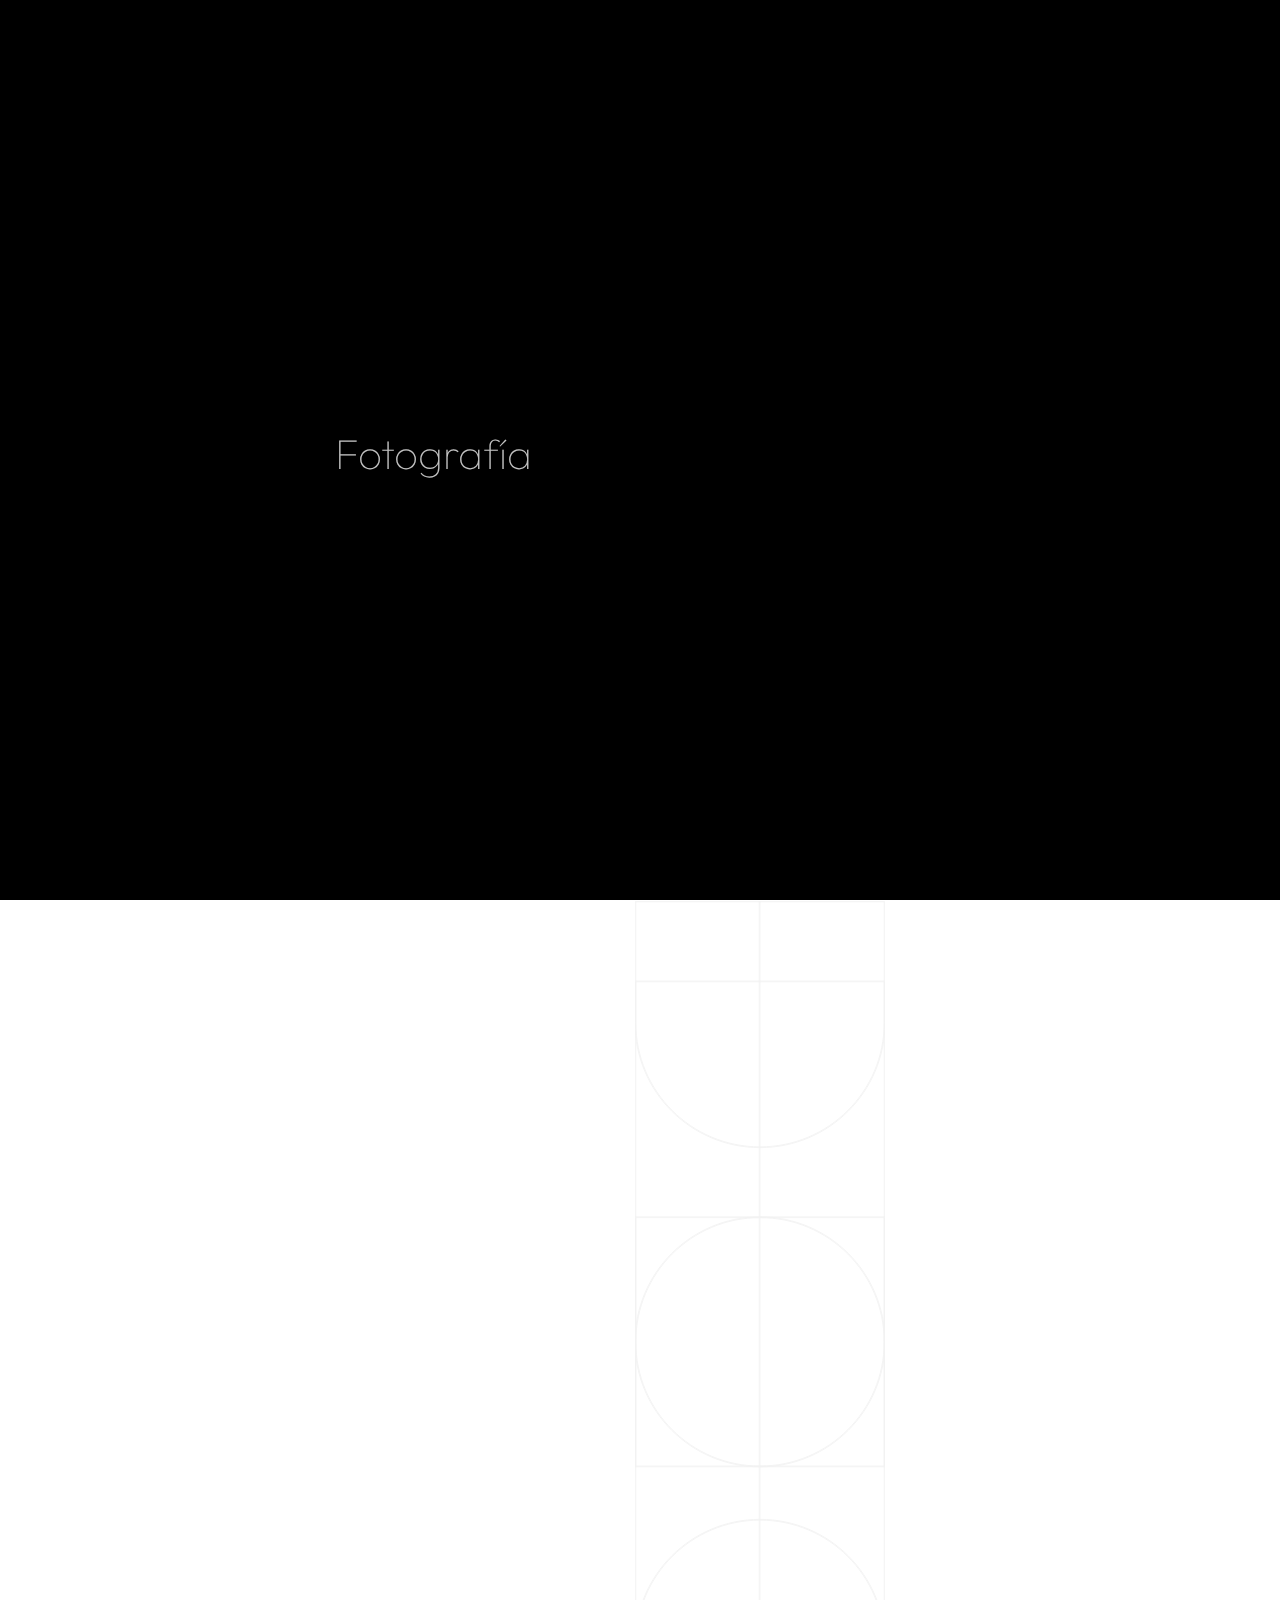
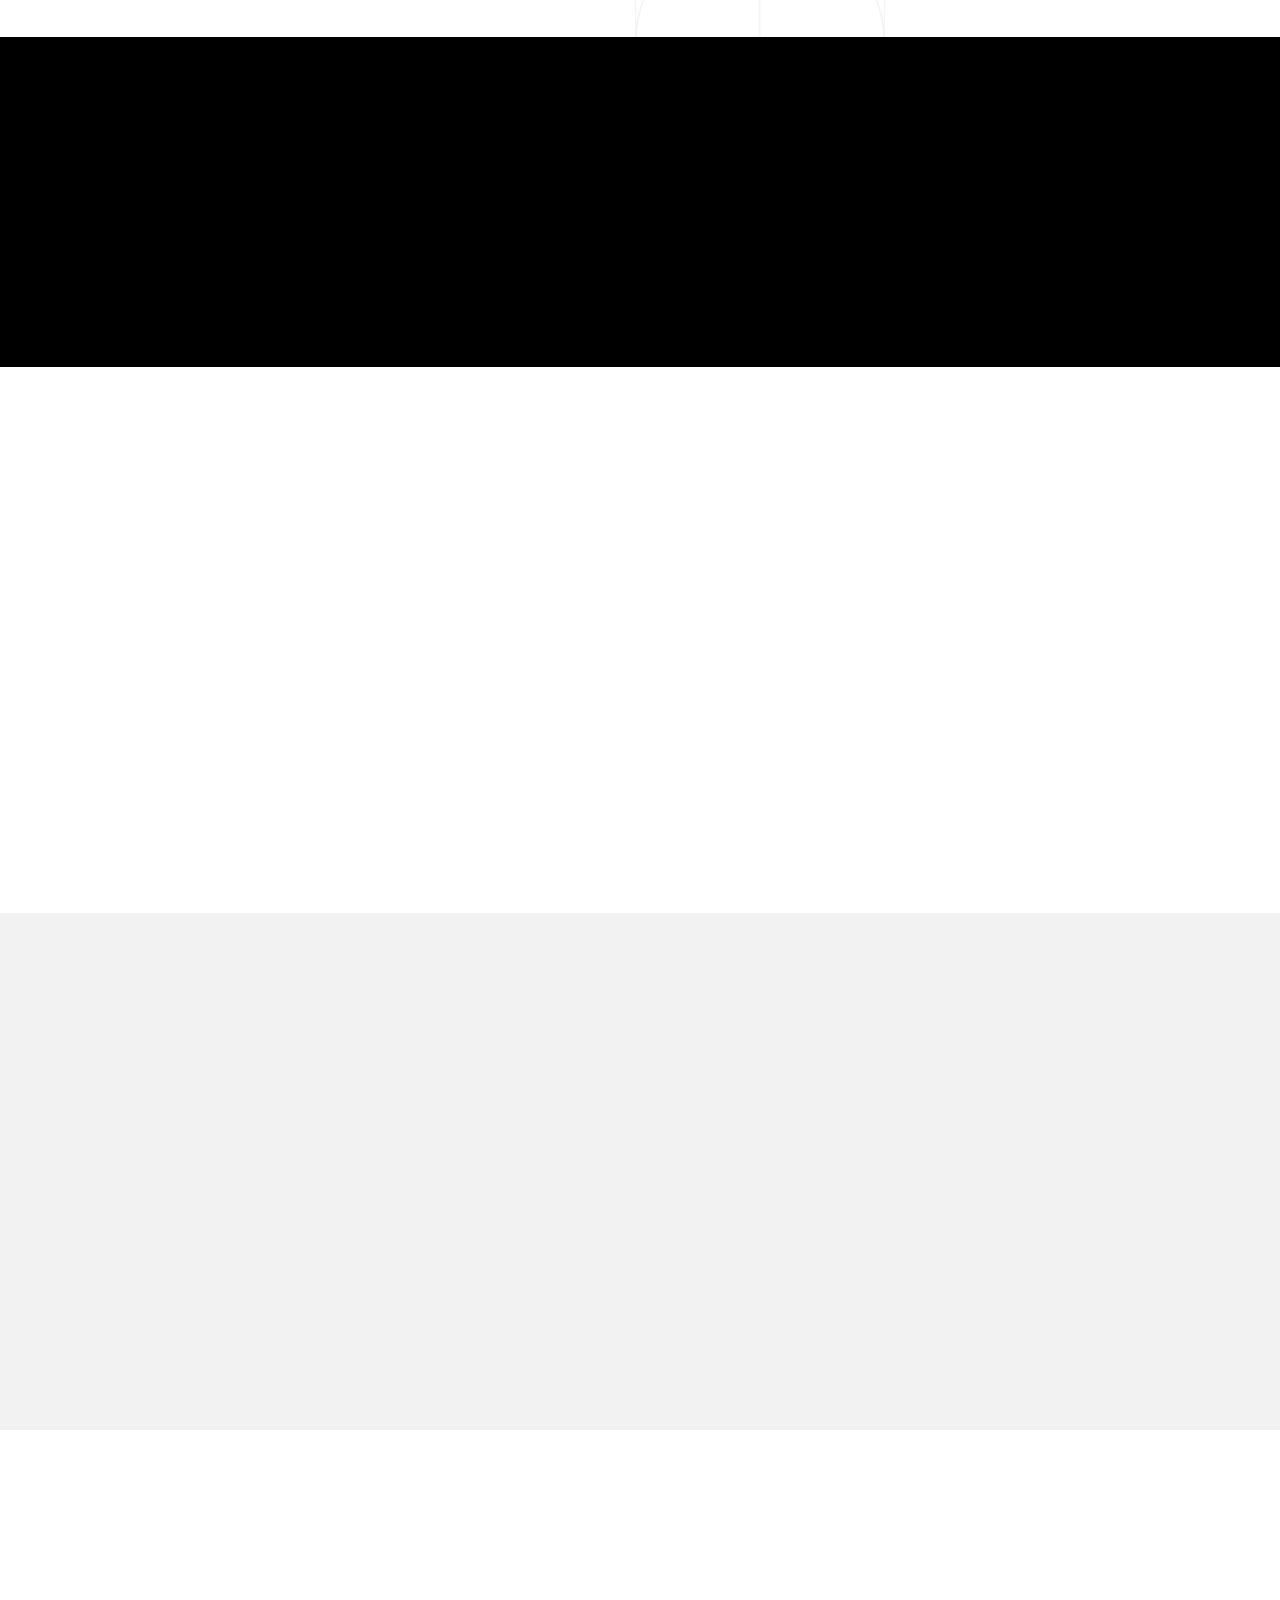
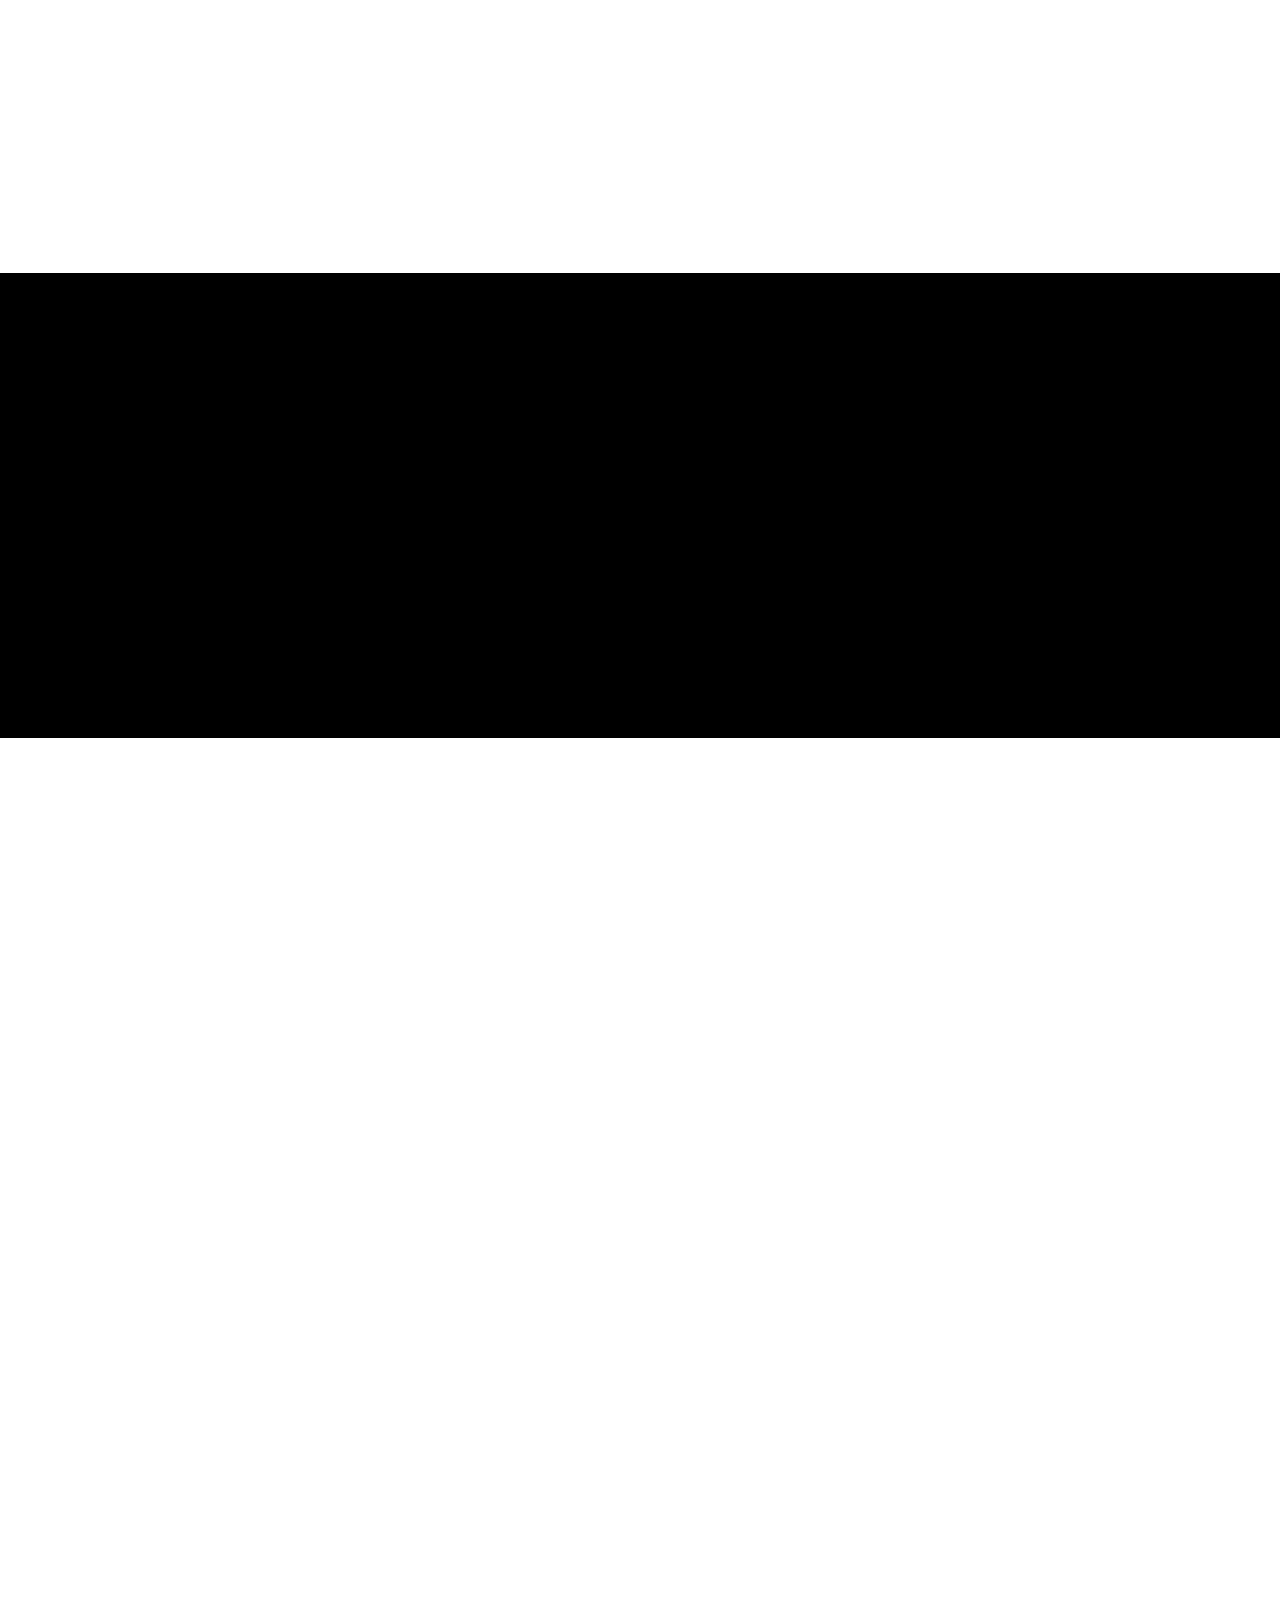
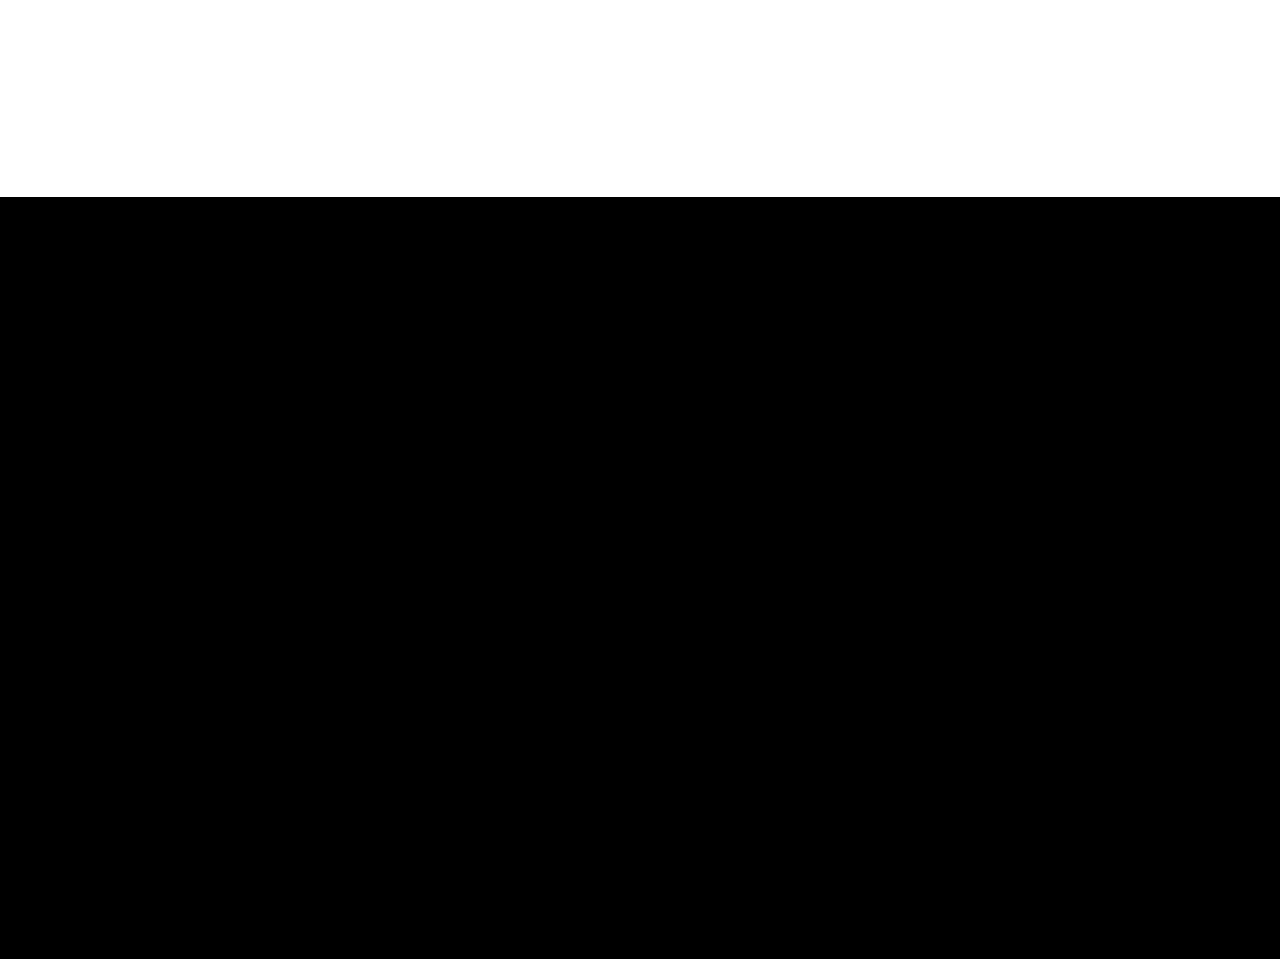
<file: evento-plantilla.html>
<!DOCTYPE html>
<html lang="es">

<head>

    <meta charset="UTF-8">
    <meta name="viewport" content="width=device-width, initial-scale=1.0">
    <meta http-equiv="X-UA-Compatible" content="ie=edge">

    <!-- bootstrap grid css -->
    <link rel="stylesheet" href="css/plugins/bootstrap-grid.css">
    <!-- font awesome css -->
    <link rel="stylesheet" href="css/plugins/font-awesome.min.css">
    <link rel="stylesheet" href="https://cdnjs.cloudflare.com/ajax/libs/font-awesome/6.5.1/css/all.min.css">
    <!-- swiper css -->
    <link rel="stylesheet" href="css/plugins/swiper.min.css">
    <!-- fancybox css -->
    <link rel="stylesheet" href="css/plugins/fancybox.min.css">
    <!-- ashley scss -->
    <link rel="stylesheet" href="css/style.css">
    <!-- page name -->
    <title>Ángel López | Historia Destacada</title>

</head>

<body>

    <!-- wrapper -->
    <div class="mil-wrapper" id="top">

        <!-- cursor -->
        <div class="mil-ball">
            <span class="mil-icon-1">
                <svg viewBox="0 0 128 128">
                    <path d="M106.1,41.9c-1.2-1.2-3.1-1.2-4.2,0c-1.2,1.2-1.2,3.1,0,4.2L116.8,61H11.2l14.9-14.9c1.2-1.2,1.2-3.1,0-4.2	c-1.2-1.2-3.1-1.2-4.2,0l-20,20c-1.2,1.2-1.2,3.1,0,4.2l20,20c0.6,0.6,1.4,0.9,2.1,0.9s1.5-0.3,2.1-0.9c1.2-1.2,1.2-3.1,0-4.2	L11.2,67h105.5l-14.9,14.9c-1.2,1.2-1.2,3.1,0,4.2c0.6,0.6,1.4,0.9,2.1,0.9s1.5-0.3,2.1-0.9l20-20c1.2-1.2,1.2-3.1,0-4.2L106.1,41.9	z" />
                </svg>
            </span>
            <div class="mil-more-text">Más</div>
            <div class="mil-choose-text">Elegir</div>
        </div>
        <!-- cursor end -->

        <!-- preloader -->
        <div class="mil-preloader">
            <div class="mil-preloader-animation">
                <div class="mil-pos-abs mil-animation-1">
                    <p class="mil-h3 mil-muted mil-thin">Fotografía</p>
                    <p class="mil-h3 mil-muted">de eventos</p>
                    <p class="mil-h3 mil-muted mil-thin">con alma</p>
                </div>
                <div class="mil-pos-abs mil-animation-2">
                    <div class="mil-reveal-frame">
                        <p class="mil-reveal-box"></p>
                        <p class="mil-h3 mil-muted mil-thin">angellr21.com</p>
                    </div>
                </div>
            </div>
        </div>
        <!-- preloader end -->

        <!-- scrollbar progress -->
        <div class="mil-progress-track">
            <div class="mil-progress"></div>
        </div>
        <!-- scrollbar progress end -->

        <!-- menu -->
        <div class="mil-menu-frame">
            <!-- frame clone -->
            <div class="mil-frame-top">
                <a href="index.html" class="mil-logo">AL</a>
                <div class="mil-menu-btn">
                    <span></span>
                </div>
            </div>
            <!-- frame clone end -->
            <div class="container">
                <div class="mil-menu-content">
                    <div class="row">
                        <div class="col-xl-5">

                            <nav class="mil-main-menu" id="swupMenu">
                                <ul>
                                    <li><a href="index.html">Inicio</a></li>
                                    <li><a href="eventos.html">Eventos</a></li>
                                    <li><a href="contact.html">Contacto</a></li>
                                </ul>
                            </nav>

                        </div>
                        <div class="col-xl-7">

                            <div class="mil-menu-right-frame">
                                <div class="mil-animation-in">
                                    <div class="mil-animation-frame">
                                        <div class="mil-animation mil-position-1 mil-scale" data-value-1="2" data-value-2="2"></div>
                                    </div>
                                </div>
                                <div class="mil-menu-right">
                                    <div class="row">
                                        <div class="col-lg-8 mil-mb-60">

                                            <h6 class="mil-muted mil-mb-30">Sesiones destacadas</h6>

                                            <ul class="mil-menu-list">
                                                <li><a href="eventos.html#bodas" class="mil-light-soft">Cobertura de bodas inolvidables</a></li>
                                                <li><a href="eventos.html#sociales" class="mil-light-soft">Eventos sociales y empresariales</a></li>
                                                <li><a href="eventos.html#retratos" class="mil-light-soft">Retratos profesionales y familiares</a></li>
                                                <li><a href="evento-plantilla.html" class="mil-light-soft">Historias destacadas</a></li>
                                            </ul>

                                        </div>
                                        <div class="col-lg-4 mil-mb-60">

                                            <h6 class="mil-muted mil-mb-30">Contacto directo</h6>

                                            <ul class="mil-menu-list">
                                                <li><a href="https://wa.me/584246865535" class="mil-light-soft" target="_blank" rel="noopener">WhatsApp +58 424 686 5535</a></li>
                                                <li><a href="mailto:fotoeventos@angellr21.com" class="mil-light-soft">fotoeventos@angellr21.com</a></li>
                                                <li><a href="https://x.com/angellr21" class="mil-light-soft" target="_blank" rel="noopener">Sígueme en X</a></li>
                                                <li><a href="contact.html" class="mil-light-soft">Solicitar cotización</a></li>
                                            </ul>

                                        </div>
                                    </div>
                                    <div class="mil-divider mil-mb-60"></div>
                                    <div class="row justify-content-between">

                                        <div class="col-lg-5 mil-mb-60">

                                            <h6 class="mil-muted mil-mb-30">Estudio en Maracaibo</h6>

                                            <p class="mil-light-soft mil-up">Maracaibo, Estado Zulia, Venezuela <span class="mil-no-wrap">Atención con cita previa</span></p>

                                        </div>
                                        <div class="col-lg-5 mil-mb-60">

                                            <h6 class="mil-muted mil-mb-30">Cobertura disponible</h6>

                                            <p class="mil-light-soft">Cobertura en Maracaibo y eventos en toda Venezuela <span class="mil-no-wrap">fotoeventos@angellr21.com</span></p>

                                        </div>
                                    </div>
                                </div>
                            </div>

                        </div>
                    </div>
                </div>
            </div>
        </div>
        <!-- menu -->
        
        <!-- curtain -->
        <div class="mil-curtain"></div>
        <!-- curtain end -->

        <!-- frame -->
        <div class="mil-frame">
            <div class="mil-frame-top">
                <a href="index.html" class="mil-logo">AL</a>
                <div class="mil-menu-btn">
                    <span></span>
                </div>
            </div>
            <div class="mil-frame-bottom">
                <div class="mil-current-page"></div>
                <div class="mil-back-to-top">
                    <a href="#top" class="mil-link mil-dark mil-arrow-place">
                        <span>Volver arriba</span>
                    </a>
                </div>
            </div>
        </div>
        <!-- frame end -->

        <!-- content -->
        <div class="mil-content">
            <div id="swupMain" class="mil-main-transition">

                <!-- banner -->
                <section class="mil-banner mil-dark-bg">
                    <div class="mi-invert-fix">
                        <div class="mil-animation-frame">
                            <div class="mil-animation mil-position-1 mil-scale" data-value-1="7" data-value-2="1.6"></div>
                            <div class="mil-animation mil-position-2 mil-scale" data-value-1="4" data-value-2="1"></div>
                            <div class="mil-animation mil-position-3 mil-scale" data-value-1="1.2" data-value-2=".1"></div>
                        </div>

                        <div class="mil-gradient"></div>

                        <div class="container">
                            <div class="mil-banner-content mil-up">

                                <h1 class="mil-muted mil-mb-60" id="evento-titulo">...</h1>
                                <div class="row">
                                    <div class="col-md-7 col-lg-5">

                                        <p class="mil-light-soft mil-mb-60" id="evento-descripcion">...</p>
                                        <div class="mil-up mil-mb-60">
                                            <p class="mil-light-soft mil-mb-10">Evento: <span class="mil-dark" id="evento-nombre">...</span></p>
                                            <p class="mil-light-soft mil-mb-10">Fecha: <span class="mil-dark" id="evento-fecha">...</span></p>
                                            <p class="mil-light-soft">Lugar: <span class="mil-dark" id="evento-lugar">...</span></p>
                                        </div>

                                        <!-- Panel de Descarga -->
                                        <div class="mil-download-panel mil-up">
                                            <p class="mil-light-soft mil-mb-30">Para descargar las fotografías, por favor déjanos tu información de contacto. Solo recibirás información relevante sobre este evento.</p>
                                            <div class="mil-download-actions">
                                                <button id="download-selected" class="mil-button mil-arrow-place mil-btn-space mil-disabled" type="button" disabled>
                                                    <span>Descargar foto seleccionada</span>
                                                </button>
                                                <a id="download-all" class="mil-button mil-arrow-place mil-disabled" href="#" aria-disabled="true" style="display: none;">
                                                    <span>Descargar todas las fotos (.zip)</span>
                                                </a>
                                            </div>
                                        </div>

                                    </div>
                                </div>

                                <a href="#galeria" class="mil-button mil-arrow-place mil-btn-space">
                                    <span>Ver galería</span>
                                </a>

                                <a href="contact.html" class="mil-link mil-muted mil-arrow-place">
                                    <span>Solicitar cobertura</span>
                                </a>

                                <div class="mil-circle-text">
                                    <svg version="1.1" xmlns="http://www.w3.org/2000/svg" xmlns:xlink="http://www.w3.org/1999/xlink" x="0px" y="0px" viewBox="0 0 300 300" enable-background="new 0 0 300 300" xml:space="preserve" class="mil-ct-svg mil-rotate" data-value="360">
                                        <defs>
                                            <path id="circlePath" d="M 150, 150 m -60, 0 a 60,60 0 0,1 120,0 a 60,60 0 0,1 -120,0 " />
                                        </defs>
                                        <circle cx="150" cy="100" r="75" fill="none" />
                                        <g>
                                            <use xlink:href="#circlePath" fill="none" />
                                            <text style="letter-spacing: 6.5px">
                                                <!-- circle text -->
                                                <textPath xlink:href="#circlePath">Desplázate hacia abajo - Desplázate hacia abajo - </textPath>
                                            </text>
                                        </g>
                                    </svg>
                                    <a href="#resumen" class="mil-button mil-arrow-place mil-icon-button mil-arrow-down"></a>
                                </div>

                            </div>
                        </div>
                    </div>
                </section>
                <!-- banner end -->

                <!-- about -->
                <section id="resumen">
                    <div class="container mil-p-120-30">
                        <div class="row justify-content-between align-items-center">
                            <div class="col-lg-6 col-xl-5">

                                <div class="mil-mb-60">
                                    <h2 class="mil-up mil-mb-30">Boda destino en <span class="mil-thin">Maracaibo</span></h2>
                                    <p class="mil-up mil-mb-30">Mariana y Luis soñaban con una ceremonia íntima al atardecer. Coordinamos una cobertura de tres días que incluyó bienvenida, ensayo general y la boda principal.</p>
                                    <ul class="mil-menu-list mil-up">
                                        <li>Invitados: 120 personas</li>
                                        <li>Duración: 18 horas de cobertura distribuidas en 3 días</li>
                                        <li>Entrega: 650 fotografías editadas + video highlight de 3 minutos</li>
                                    </ul>
                                </div>

                            </div>
                            <div class="col-lg-5">

                                <div class="mil-about-photo mil-mb-60">
                                    <div class="mil-lines-place"></div>
                                    <div class="mil-up mil-img-frame" style="padding-bottom: 140%;">
                                        <img src="img/works/1.jpg" alt="Preparativos de boda" class="mil-scale" data-value-1="1" data-value-2="1.1">
                                    </div>
                                </div>

                            </div>
                        </div>
                    </div>
                </section>
                <!-- timeline -->
                <section class="mil-dark-bg" id="cronograma">
                    <div class="mi-invert-fix">
                        <div class="container mil-p-120-60">
                            <div class="row">
                                <div class="col-lg-4 mil-mb-30">
                                    <div class="mil-service-card mil-up">
                                        <h4 class="mil-mb-20">Día 1 · Bienvenida</h4>
                                        <p>Sesión casual en el centro histórico y cóctel con invitados. Creamos un registro relajado para iniciar el storytelling.</p>
                                    </div>
                                </div>
                                <div class="col-lg-4 mil-mb-30">
                                    <div class="mil-service-card mil-up">
                                        <h4 class="mil-mb-20">Día 2 · Ensayo</h4>
                                        <p>Documentamos el montaje floral, pruebas de iluminación y la cena previa. Aprovechamos para retratos familiares.</p>
                                    </div>
                                </div>
                                <div class="col-lg-4 mil-mb-30">
                                    <div class="mil-service-card mil-up">
                                        <h4 class="mil-mb-20">Día 3 · Boda</h4>
                                        <p>Preparativos, ceremonia al aire libre y recepción hasta la medianoche. Incluimos cobertura de fiesta y sparkler exit.</p>
                                    </div>
                                </div>
                            </div>
                        </div>
                    </div>
                </section>
                <!-- galeria -->
                <section id="galeria">
                    <div class="container mil-p-120-60">
                        <div class="row mil-mb-60">
                            <div class="col-lg-6">
                                <h2 class="mil-up mil-mb-30">Galería destacada</h2>
                                <p class="mil-up">Una mezcla de retratos editoriales, momentos espontáneos y detalles de decoración que reflejan la personalidad de la pareja.</p>
                            </div>
                            <div class="col-lg-6 mil-up mil-adaptive-right">
                                <a href="contact.html" class="mil-link mil-dark mil-arrow-place"><span>Solicitar galería completa</span></a>
                            </div>
                        </div>
                        <div class="row" id="galeria-container"></div>
                        <div class="mil-center mil-up mil-mt-60">Cargando galería...</div>
                    </div>
                </section>
                <!-- momentos -->
                <section class="mil-soft-bg" id="momentos">
                    <div class="container mil-p-120-60">
                        <div class="row">
                            <div class="col-lg-10">
                                <span class="mil-suptitle mil-suptitle-right mil-up">Momentos que definieron la historia</span>
                            </div>
                        </div>
                        <div class="row">
                            <div class="col-lg-6 mil-mb-30">
                                <div class="mil-service-card mil-up">
                                    <h4 class="mil-mb-20">First look en el mirador</h4>
                                    <p>Coordinamos un encuentro privado antes de la ceremonia para capturar reacciones auténticas con luz dorada.</p>
                                </div>
                            </div>
                            <div class="col-lg-6 mil-mb-30">
                                <div class="mil-service-card mil-up">
                                    <h4 class="mil-mb-20">Ceremonia bilingüe</h4>
                                    <p>El guion mezcló tradiciones mexicanas y estadounidenses. Registramos cada ritual simbólico con audio de referencia.</p>
                                </div>
                            </div>
                            <div class="col-lg-6 mil-mb-30">
                                <div class="mil-service-card mil-up">
                                    <h4 class="mil-mb-20">Fiesta con mariachi y DJ</h4>
                                    <p>Dos fuentes de sonido y pista de baile circular. Utilicé iluminación rebotada y lente gran angular para capturar la energía.</p>
                                </div>
                            </div>
                            <div class="col-lg-6 mil-mb-30">
                                <div class="mil-service-card mil-up">
                                    <h4 class="mil-mb-20">Entrega personalizada</h4>
                                    <p>Diseñamos un álbum en lino azul con relieve dorado, acompañado de una caja USB y slideshow musical.</p>
                                </div>
                            </div>
                        </div>
                    </div>
                </section>
                <!-- testimonio -->
                <section>
                    <div class="container mil-p-120-120">
                        <div class="row justify-content-center">
                            <div class="col-lg-8">
                                <div class="mil-review-frame mil-center mil-up">
                                    <h5 class="mil-mb-20">Testimonio de Mariana &amp; Luis</h5>
                                    <p class="mil-text-xl">“No solo documentó nuestra boda, también nos ayudó a disfrutarla. Cada imagen tiene emoción, movimiento y color. Nuestra familia sigue emocionándose cada vez que ve el slideshow.”</p>
                                </div>
                            </div>
                        </div>
                    </div>
                </section>
                <!-- CTA -->
                <section class="mil-dark-bg">
                    <div class="mi-invert-fix">
                        <div class="container mil-p-120-120">
                            <div class="row justify-content-center">
                                <div class="col-lg-8">
                                    <div class="mil-center">
                                        <h3 class="mil-up mil-mb-30">¿Quieres una cobertura como esta?</h3>
                                        <p class="mil-light-soft mil-up mil-mb-40">Escríbeme y agendemos una llamada para diseñar un plan a tu medida.</p>
                                        <a href="contact.html" class="mil-button mil-arrow-place mil-up"><span>Hablemos de tu evento</span></a>
                                    </div>
                                </div>
                            </div>
                        </div>
                    </div>
                </section>
                <!-- blog -->
                <section>
                    <div class="container mil-p-120-60">
                        <div class="row align-items-center mil-mb-30">
                            <div class="col-lg-6 mil-mb-30">
                                <h3 class="mil-up">Historias y consejos para tu evento</h3>
                            </div>
                            <div class="col-lg-6 mil-mb-30">
                                <div class="mil-adaptive-right mil-up">
                                    <a href="eventos.html" class="mil-link mil-dark mil-arrow-place">
                                        <span>Ver más experiencias</span>
                                    </a>
                                </div>
                            </div>
                        </div>
                        <div class="row">
                            <div class="col-lg-6">

                                <a href="evento-plantilla.html" class="mil-blog-card mil-mb-60">
                                    <div class="mil-cover-frame mil-up">
                                        <img src="img/blog/1.jpg" alt="Cobertura de boda">
                                    </div>
                                    <div class="mil-post-descr">
                                        <div class="mil-labels mil-up mil-mb-30">
                                            <div class="mil-label mil-upper mil-accent">BODA</div>
                                            <div class="mil-label mil-upper">abril 12 2024</div>
                                        </div>
                                        <h4 class="mil-up mil-mb-30">Guía para disfrutar tu boda mientras registramos cada momento</h4>
                                        <p class="mil-post-text mil-up mil-mb-30">Tips para organizar tu cronograma, coordinar con proveedores y asegurarte de que la cobertura fotográfica fluya de manera natural.</p>
                                        <div class="mil-link mil-dark mil-arrow-place mil-up">
                                            <span>Leer historia completa</span>
                                        </div>
                                    </div>
                                </a>

                            </div>
                            <div class="col-lg-6">

                                <a href="eventos.html" class="mil-blog-card mil-mb-60">
                                    <div class="mil-cover-frame mil-up">
                                        <img src="img/blog/2.jpg" alt="Evento corporativo">
                                    </div>
                                    <div class="mil-post-descr">
                                        <div class="mil-labels mil-up mil-mb-30">
                                            <div class="mil-label mil-upper mil-accent">CORPORATIVO</div>
                                            <div class="mil-label mil-upper">enero 18 2024</div>
                                        </div>
                                        <h4 class="mil-up mil-mb-30">Cómo aprovechar tus fotografías corporativas después del evento</h4>
                                        <p class="mil-post-text mil-up mil-mb-30">Recomendaciones para activar campañas internas, redes sociales y reportes ejecutivos con imágenes frescas y coherentes.</p>
                                        <div class="mil-link mil-dark mil-arrow-place mil-up">
                                            <span>Explorar recomendaciones</span>
                                        </div>
                                    </div>
                                </a>

                            </div>
                        </div>
                    </div>
                </section>
                <!-- blog end -->

                <!-- footer -->
                <footer class="mil-dark-bg">
                    <div class="mi-invert-fix">
                        <div class="container mil-p-120-60">
                            <div class="row justify-content-between">
                                <div class="col-md-4 col-lg-4 mil-mb-60">

                                    <div class="mil-muted mil-logo mil-up mil-mb-30">Ángel López</div>

                                    <p class="mil-light-soft mil-up mil-mb-30">Suscríbete para recibir consejos de fotografía, promociones exclusivas y fechas disponibles.</p>

                                    <form class="mil-subscribe-form mil-up">
                                        <input type="email" placeholder="Tu correo electrónico">
                                        <button type="submit" class="mil-button mil-icon-button-sm mil-arrow-place"></button>
                                    </form>

                                </div>
                                <div class="col-md-7 col-lg-6">
                                    <div class="row justify-content-end">
                                        <div class="col-md-6 col-lg-7">

                                            <nav class="mil-footer-menu mil-mb-60">
                                                <ul>
                                                    <li class="mil-up">
                                                        <a href="index.html">Inicio</a>
                                                    </li>
                                                    <li class="mil-up">
                                                        <a href="eventos.html">Eventos</a>
                                                    </li>
                                                    <li class="mil-up">
                                                        <a href="contact.html">Contacto</a>
                                                    </li>
                                                    <li class="mil-up">
                                                        <a href="evento-plantilla.html">Historias</a>
                                                    </li>
                                                </ul>
                                            </nav>

                                        </div>
                                        <div class="col-md-6 col-lg-5">

                                            <ul class="mil-menu-list mil-up mil-mb-60">
                                                <li><a href="contact.html" class="mil-light-soft">Solicitar cotización</a></li>
                                                <li><a href="eventos.html#bodas" class="mil-light-soft">Bodas</a></li>
                                                <li><a href="eventos.html#corporativos" class="mil-light-soft">Corporativos</a></li>
                                                <li><a href="eventos.html#retratos" class="mil-light-soft">Retratos</a></li>
                                            </ul>

                                        </div>
                                    </div>
                                </div>
                            </div>

                            <div class="row justify-content-between flex-sm-row-reverse">
                                <div class="col-md-7 col-lg-6">

                                    <div class="row justify-content-between">

                                        <div class="col-md-6 col-lg-5 mil-mb-60">

                                            <h6 class="mil-muted mil-up mil-mb-30">Estudio principal</h6>

                                            <p class="mil-light-soft mil-up">Maracaibo, Estado Zulia, Venezuela <span class="mil-no-wrap">Citas previa reserva</span></p>

                                        </div>
                                        <div class="col-md-6 col-lg-5 mil-mb-60">

                                            <h6 class="mil-muted mil-up mil-mb-30">Cobertura</h6>

                                            <p class="mil-light-soft mil-up">Cobertura fotográfica en todo el occidente de Venezuela <span class="mil-no-wrap"><a href="https://wa.me/584246865535" class="mil-light-soft" target="_blank" rel="noopener">WhatsApp +58 424 686 5535</a></span></p>

                                            <div class="mil-up">
                                                <h6 class="mil-muted mil-mb-10">Acceso Privado</h6>
                                                <a href="admin.html" class="mil-link mil-accent">Entrar al panel</a>
                                            </div>

                                        </div>
                                    </div>

                                </div>
                                <div class="col-md-4 col-lg-6 mil-mb-60">

                                    <div class="mil-vert-between">
                                        <div class="mil-mb-30">
                                            <ul class="mil-social-icons mil-up">
                                                <li><a href="https://www.instagram.com/angellr21" target="_blank" class="social-icon" rel="noopener"> <i class="fa-brands fa-instagram"></i></a></li>
                                                <li><a href="https://x.com/angellr21" target="_blank" class="social-icon" rel="noopener"> <i class="fa-brands fa-x-twitter"></i></a></li>
                                                <li><a href="https://www.facebook.com/angellr21" target="_blank" class="social-icon" rel="noopener"> <i class="fa-brands fa-facebook-f"></i></a></li>
                                                <li><a href="https://www.tiktok.com/@angellr21_" target="_blank" class="social-icon" rel="noopener"> <i class="fa-brands fa-tiktok"></i></a></li>
                                            </ul>
                                        </div>
                                        <p class="mil-light-soft mil-up">© 2024 Ángel López. Todos los derechos reservados.</p>
                                    </div>

                                </div>
                            </div>

                        </div>
                    </div>
                    <!-- Contact Modal para Descargas -->
                    <!-- Reemplaza TU_ID_DE_FORMSPREE con tu ID de Formspree antes de publicar -->
                    <div class="mil-modal" id="milDownloadModal" aria-hidden="true" style="display: none;">
                        <div class="mil-modal-backdrop" data-modal-close></div>
                        <div class="mil-modal-dialog" role="dialog" aria-modal="true">
                            <button type="button" class="mil-modal-close" data-modal-close aria-label="Cerrar formulario"><span>&times;</span></button>
                            <h3 class="mil-up">Desbloquea las Descargas</h3>
                            <p class="mil-light-soft mil-mb-30">Completa el formulario para acceder a la galería completa. Es solo un paso.</p>
                            <form id="milContactForm" class="mil-modal-form" action="https://formspree.io/f/TU_ID_DE_FORMSPREE" method="POST">
                                <div class="mil-grid">
                                    <label class="mil-field"><span>Nombre</span><input type="text" name="nombre" required></label>
                                    <label class="mil-field"><span>Apellido</span><input type="text" name="apellido" required></label>
                                </div>
                                <label class="mil-field"><span>Correo electrónico</span><input type="email" name="email" required></label>
                                <input type="hidden" name="evento" id="milFormEvento">
                                <input type="hidden" name="_subject" value="Nuevo contacto de galería - Ángel López">
                                <div class="mil-modal-message" id="milFormMessage" role="status"></div>
                                <button type="submit" class="mil-button mil-arrow-place" id="milFormSubmit"><span>Enviar y acceder</span></button>
                            </form>
                        </div>
                    </div>

                </footer>
                <!-- footer end -->

                <!-- hidden elements -->
                <div class="mil-hidden-elements">
                    <div class="mil-dodecahedron">
                        <div class="mil-pentagon">
                            <div></div>
                            <div></div>
                            <div></div>
                            <div></div>
                            <div></div>
                        </div>
                        <div class="mil-pentagon">
                            <div></div>
                            <div></div>
                            <div></div>
                            <div></div>
                            <div></div>
                        </div>
                        <div class="mil-pentagon">
                            <div></div>
                            <div></div>
                            <div></div>
                            <div></div>
                            <div></div>
                        </div>
                        <div class="mil-pentagon">
                            <div></div>
                            <div></div>
                            <div></div>
                            <div></div>
                            <div></div>
                        </div>
                        <div class="mil-pentagon">
                            <div></div>
                            <div></div>
                            <div></div>
                            <div></div>
                            <div></div>
                        </div>
                        <div class="mil-pentagon">
                            <div></div>
                            <div></div>
                            <div></div>
                            <div></div>
                            <div></div>
                        </div>
                        <div class="mil-pentagon">
                            <div></div>
                            <div></div>
                            <div></div>
                            <div></div>
                            <div></div>
                        </div>
                        <div class="mil-pentagon">
                            <div></div>
                            <div></div>
                            <div></div>
                            <div></div>
                            <div></div>
                        </div>
                        <div class="mil-pentagon">
                            <div></div>
                            <div></div>
                            <div></div>
                            <div></div>
                            <div></div>
                        </div>
                        <div class="mil-pentagon">
                            <div></div>
                            <div></div>
                            <div></div>
                            <div></div>
                            <div></div>
                        </div>
                        <div class="mil-pentagon">
                            <div></div>
                            <div></div>
                            <div></div>
                            <div></div>
                            <div></div>
                        </div>
                        <div class="mil-pentagon">
                            <div></div>
                            <div></div>
                            <div></div>
                            <div></div>
                            <div></div>
                        </div>
                    </div>

                    <svg xmlns="http://www.w3.org/2000/svg" viewBox="0 0 24 24" class="mil-arrow">
                        <path d="M 14 5.3417969 C 13.744125 5.3417969 13.487969 5.4412187 13.292969 5.6367188 L 13.207031 5.7226562 C 12.816031 6.1136563 12.816031 6.7467188 13.207031 7.1367188 L 17.070312 11 L 4 11 C 3.448 11 3 11.448 3 12 C 3 12.552 3.448 13 4 13 L 17.070312 13 L 13.207031 16.863281 C 12.816031 17.254281 12.816031 17.887344 13.207031 18.277344 L 13.292969 18.363281 C 13.683969 18.754281 14.317031 18.754281 14.707031 18.363281 L 20.363281 12.707031 C 20.754281 12.316031 20.754281 11.682969 20.363281 11.292969 L 14.707031 5.6367188 C 14.511531 5.4412187 14.255875 5.3417969 14 5.3417969 z" />
                    </svg>

                    <svg width="250" viewBox="0 0 300 1404" fill="none" xmlns="http://www.w3.org/2000/svg" class="mil-lines">
                        <path fill-rule="evenodd" clip-rule="evenodd" d="M1 892L1 941H299V892C299 809.71 232.29 743 150 743C67.7096 743 1 809.71 1 892ZM0 942H300V892C300 809.157 232.843 742 150 742C67.1573 742 0 809.157 0 892L0 942Z" class="mil-move" />
                        <path fill-rule="evenodd" clip-rule="evenodd" d="M299 146V97L1 97V146C1 228.29 67.7096 295 150 295C232.29 295 299 228.29 299 146ZM300 96L0 96V146C0 228.843 67.1573 296 150 296C232.843 296 300 228.843 300 146V96Z" class="mil-move" />
                        <path fill-rule="evenodd" clip-rule="evenodd" d="M299 1H1V1403H299V1ZM0 0V1404H300V0H0Z" />
                        <path fill-rule="evenodd" clip-rule="evenodd" d="M150 -4.37115e-08L150 1404L149 1404L149 0L150 -4.37115e-08Z" />
                        <path fill-rule="evenodd" clip-rule="evenodd" d="M150 1324C232.29 1324 299 1257.29 299 1175C299 1092.71 232.29 1026 150 1026C67.7096 1026 1 1092.71 1 1175C1 1257.29 67.7096 1324 150 1324ZM150 1325C232.843 1325 300 1257.84 300 1175C300 1092.16 232.843 1025 150 1025C67.1573 1025 0 1092.16 0 1175C0 1257.84 67.1573 1325 150 1325Z" class="mil-move" />
                        <path fill-rule="evenodd" clip-rule="evenodd" d="M300 1175H0V1174H300V1175Z" class="mil-move" />
                        <path fill-rule="evenodd" clip-rule="evenodd" d="M150 678C232.29 678 299 611.29 299 529C299 446.71 232.29 380 150 380C67.7096 380 1 446.71 1 529C1 611.29 67.7096 678 150 678ZM150 679C232.843 679 300 611.843 300 529C300 446.157 232.843 379 150 379C67.1573 379 0 446.157 0 529C0 611.843 67.1573 679 150 679Z" class="mil-move" />
                        <path fill-rule="evenodd" clip-rule="evenodd" d="M299 380H1V678H299V380ZM0 379V679H300V379H0Z" class="mil-move" />
                    </svg>
                </div>
                <!-- hidden elements end -->

            </div>
        </div>
        <!-- content -->
    </div>
    <!-- wrapper end -->

    <!-- jQuery js -->
    <script src="js/plugins/jquery.min.js"></script>
    <!-- swup js -->
    <script src="js/plugins/swup.min.js"></script>
    <!-- swiper js -->
    <script src="js/plugins/swiper.min.js"></script>
    <!-- fancybox js -->
    <script src="js/plugins/fancybox.min.js"></script>
    <!-- gsap js -->
    <script src="js/plugins/gsap.min.js"></script>
    <!-- scroll smoother -->
    <script src="js/plugins/smooth-scroll.js"></script>
    <!-- scroll trigger js -->
    <script src="js/plugins/ScrollTrigger.min.js"></script>
    <!-- scroll to js -->
    <script src="js/plugins/ScrollTo.min.js"></script>
    <!-- ashley js -->
    <script src="js/main.js"></script>

    <script>
        function inicializarGaleria() {
            const params = new URLSearchParams(window.location.search);
            const eventId = params.get('id');
            const downloadSelectedBtn = document.getElementById('download-selected');
            const downloadAllLink = document.getElementById('download-all');
            const modal = document.getElementById('milDownloadModal');
            const contactForm = document.getElementById('milContactForm');
            const formEventInput = document.getElementById('milFormEvento');
            const formMessage = document.getElementById('milFormMessage');
            const submitButton = document.getElementById('milFormSubmit');
            const galeriaEl = document.getElementById('galeria-container');
            const feedbackEl = galeriaEl ? galeriaEl.nextElementSibling : null;

            let lastOpenedImage = null;
            let isVerified = eventId ? localStorage.getItem(`contact_verified_${eventId}`) === 'true' : false;

            const openModal = () => {
                if (modal) {
                    modal.style.display = 'flex';
                    modal.setAttribute('aria-hidden', 'false');
                }
            };

            const closeModal = () => {
                if (modal) {
                    modal.style.display = 'none';
                    modal.setAttribute('aria-hidden', 'true');
                }
                if (formMessage) {
                    formMessage.textContent = '';
                }
                if (submitButton) {
                    submitButton.disabled = false;
                }
            };

            if (modal) {
                modal.querySelectorAll('[data-modal-close]').forEach(el => el.addEventListener('click', closeModal));
            }

            const updateSelectedState = () => {
                if (!downloadSelectedBtn) return;
                const enabled = Boolean(lastOpenedImage) && isVerified;
                downloadSelectedBtn.disabled = !enabled;
                downloadSelectedBtn.classList.toggle('mil-disabled', !enabled);
                if (enabled) {
                    downloadSelectedBtn.removeAttribute('aria-disabled');
                } else {
                    downloadSelectedBtn.setAttribute('aria-disabled', 'true');
                }
            };

            const refreshDownloadAllState = () => {
                if (!downloadAllLink) return;
                const href = downloadAllLink.getAttribute('href');
                const hasZip = Boolean(href) && href !== '#';
                const enabled = isVerified && hasZip;
                downloadAllLink.classList.toggle('mil-disabled', !enabled);
                if (enabled) {
                    downloadAllLink.removeAttribute('aria-disabled');
                } else {
                    downloadAllLink.setAttribute('aria-disabled', 'true');
                }
            };

            const enableDownloads = () => {
                isVerified = true;
                updateSelectedState();
                refreshDownloadAllState();
            };

            updateSelectedState();
            refreshDownloadAllState();

            if (downloadSelectedBtn) {
                downloadSelectedBtn.addEventListener('click', () => {
                    if (!isVerified) {
                        openModal();
                        return;
                    }

                    if (lastOpenedImage) {
                        window.open(lastOpenedImage, '_blank');
                    }
                });
            }

            if (downloadAllLink) {
                downloadAllLink.addEventListener('click', (event) => {
                    if (!isVerified) {
                        event.preventDefault();
                        openModal();
                    } else if (downloadAllLink.classList.contains('mil-disabled')) {
                        event.preventDefault();
                    }
                });
            }

            if (isVerified) {
                enableDownloads();
            }

            if (contactForm) {
                contactForm.addEventListener('submit', (event) => {
                    event.preventDefault();

                    const data = new FormData(contactForm);
                    if (formMessage) {
                        formMessage.textContent = 'Enviando...';
                    }
                    if (submitButton) {
                        submitButton.disabled = true;
                    }

                    fetch(contactForm.action, {
                        method: 'POST',
                        body: data,
                        headers: { 'Accept': 'application/json' }
                    }).then(response => {
                        if (response.ok) {
                            if (formMessage) {
                                formMessage.textContent = '¡Gracias! Las descargas están activadas.';
                            }
                            if (eventId) {
                                localStorage.setItem(`contact_verified_${eventId}`, 'true');
                            }
                            enableDownloads();
                            setTimeout(() => {
                                closeModal();
                            }, 1500);
                        } else {
                            throw new Error('Hubo un error. Inténtalo de nuevo.');
                        }
                    }).catch(error => {
                        if (formMessage) {
                            formMessage.textContent = error.message || 'Hubo un error. Inténtalo de nuevo.';
                        }
                    }).finally(() => {
                        if (submitButton && submitButton.disabled) {
                            submitButton.disabled = false;
                        }
                    });
                });
            }

            const tituloEl = document.getElementById('evento-titulo');
            const nombreEl = document.getElementById('evento-nombre');
            const fechaEl = document.getElementById('evento-fecha');
            const lugarEl = document.getElementById('evento-lugar');
            const descripcionEl = document.getElementById('evento-descripcion');

            if (!eventId || !galeriaEl) {
                if (feedbackEl) {
                    feedbackEl.textContent = 'ID de evento no especificado.';
                    feedbackEl.style.display = '';
                }
                return;
            }

            if (feedbackEl) {
                feedbackEl.textContent = 'Cargando galería...';
                feedbackEl.style.display = '';
            }

            fetch('events.json?t=' + Date.now())
                .then(response => {
                    if (!response.ok) {
                        throw new Error('No se pudo cargar la información del evento.');
                    }
                    return response.json();
                })
                .then(events => {
                    if (!Array.isArray(events)) {
                        throw new Error('El formato de eventos es inválido.');
                    }
                    const event = events.find(item => item.id === eventId);
                    if (!event) {
                        throw new Error('Evento no encontrado');
                    }

                    if (tituloEl) tituloEl.textContent = event.titulo || '';
                    if (nombreEl) nombreEl.textContent = event.titulo || '';
                    if (fechaEl) fechaEl.textContent = event.fecha || '';
                    if (lugarEl) lugarEl.textContent = event.lugar || '';
                    if (descripcionEl) descripcionEl.textContent = event.descripcion || '';
                    const pageTitle = event.titulo ? `${event.titulo} | Ángel López` : 'Ángel López';
                    document.title = pageTitle;
                    if (formEventInput) {
                        formEventInput.value = event.titulo || '';
                    }

                    if (event.descarga && downloadAllLink) {
                        downloadAllLink.setAttribute('href', event.descarga);
                        downloadAllLink.style.display = 'inline-flex';
                        refreshDownloadAllState();
                    }

                    const galleryDirectory = String(event.directorio || '').replace(/^fotos\//, '').trim();
                    if (!galleryDirectory) {
                        throw new Error('Directorio de galería no definido.');
                    }

                    const encodedDir = encodeURIComponent(galleryDirectory);
                    return fetch(`scripts/listar_archivos.php?dir=${encodedDir}`);
                })
                .then(response => {
                    if (!response.ok) {
                        throw new Error('No se pudo obtener la galería de imágenes.');
                    }
                    return response.json();
                })
                .then(images => {
                    if (!Array.isArray(images)) {
                        throw new Error('Formato de galería no válido.');
                    }

                    galeriaEl.innerHTML = '';

                    if (images.length === 0) {
                        if (feedbackEl) {
                            feedbackEl.textContent = 'No hay imágenes disponibles para este evento.';
                            feedbackEl.style.display = '';
                        }
                        return;
                    }

                    if (feedbackEl) {
                        feedbackEl.style.display = 'none';
                    }

                    images.forEach(imagePath => {
                        const col = document.createElement('div');
                        col.className = 'col-sm-6 col-lg-4';

                        const frame = document.createElement('div');
                        frame.className = 'mil-image-frame mil-square mil-up mil-mb-30';

                        const img = document.createElement('img');
                        img.src = imagePath;
                        img.alt = 'Foto del evento';
                        img.loading = 'lazy';

                        const link = document.createElement('a');
                        link.className = 'mil-zoom-btn';
                        link.href = imagePath;
                        link.setAttribute('data-fancybox', 'gallery');

                        link.addEventListener('click', (event) => {
                            if (!isVerified) {
                                event.preventDefault();
                                openModal();
                                return;
                            }

                            lastOpenedImage = imagePath;
                            updateSelectedState();
                        });

                        const zoomIcon = document.createElement('img');
                        zoomIcon.src = 'img/icons/zoom.svg';
                        zoomIcon.alt = 'zoom';

                        link.appendChild(zoomIcon);
                        frame.appendChild(img);
                        frame.appendChild(link);
                        col.appendChild(frame);
                        galeriaEl.appendChild(col);
                    });

                    if (window.Fancybox) {
                        Fancybox.bind("[data-fancybox='gallery']", {
                            on: {
                                done: (fancybox, slide) => {
                                    if (isVerified && slide && slide.src) {
                                        lastOpenedImage = slide.src;
                                        updateSelectedState();
                                    }
                                }
                            }
                        });
                    }
                })
                .catch(error => {
                    console.error('Error al cargar la galería:', error);
                    if (feedbackEl) {
                        feedbackEl.textContent = 'No se pudo cargar la galería: ' + error.message;
                        feedbackEl.style.display = '';
                    }
                });
        }

        document.addEventListener('DOMContentLoaded', inicializarGaleria);
        document.addEventListener('swup:contentReplaced', inicializarGaleria);
    </script>

</body>

</html>
</file>
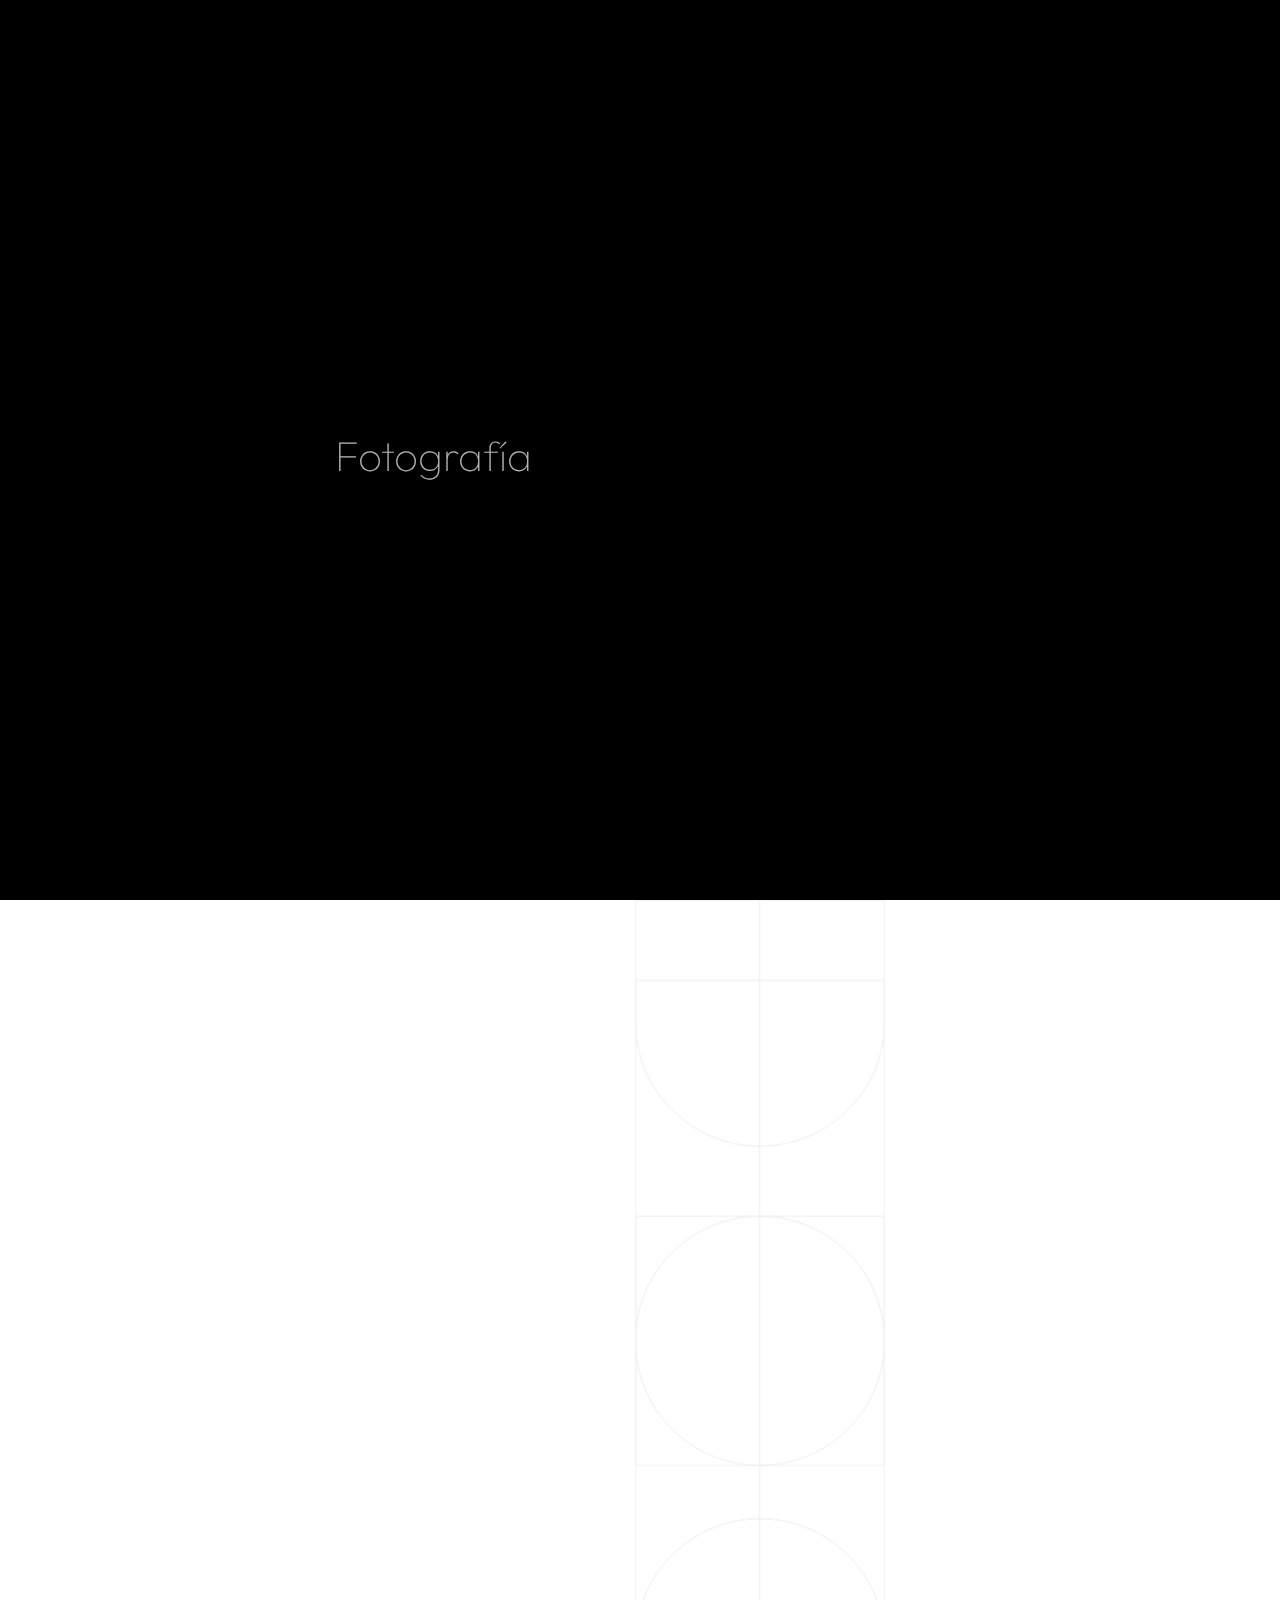
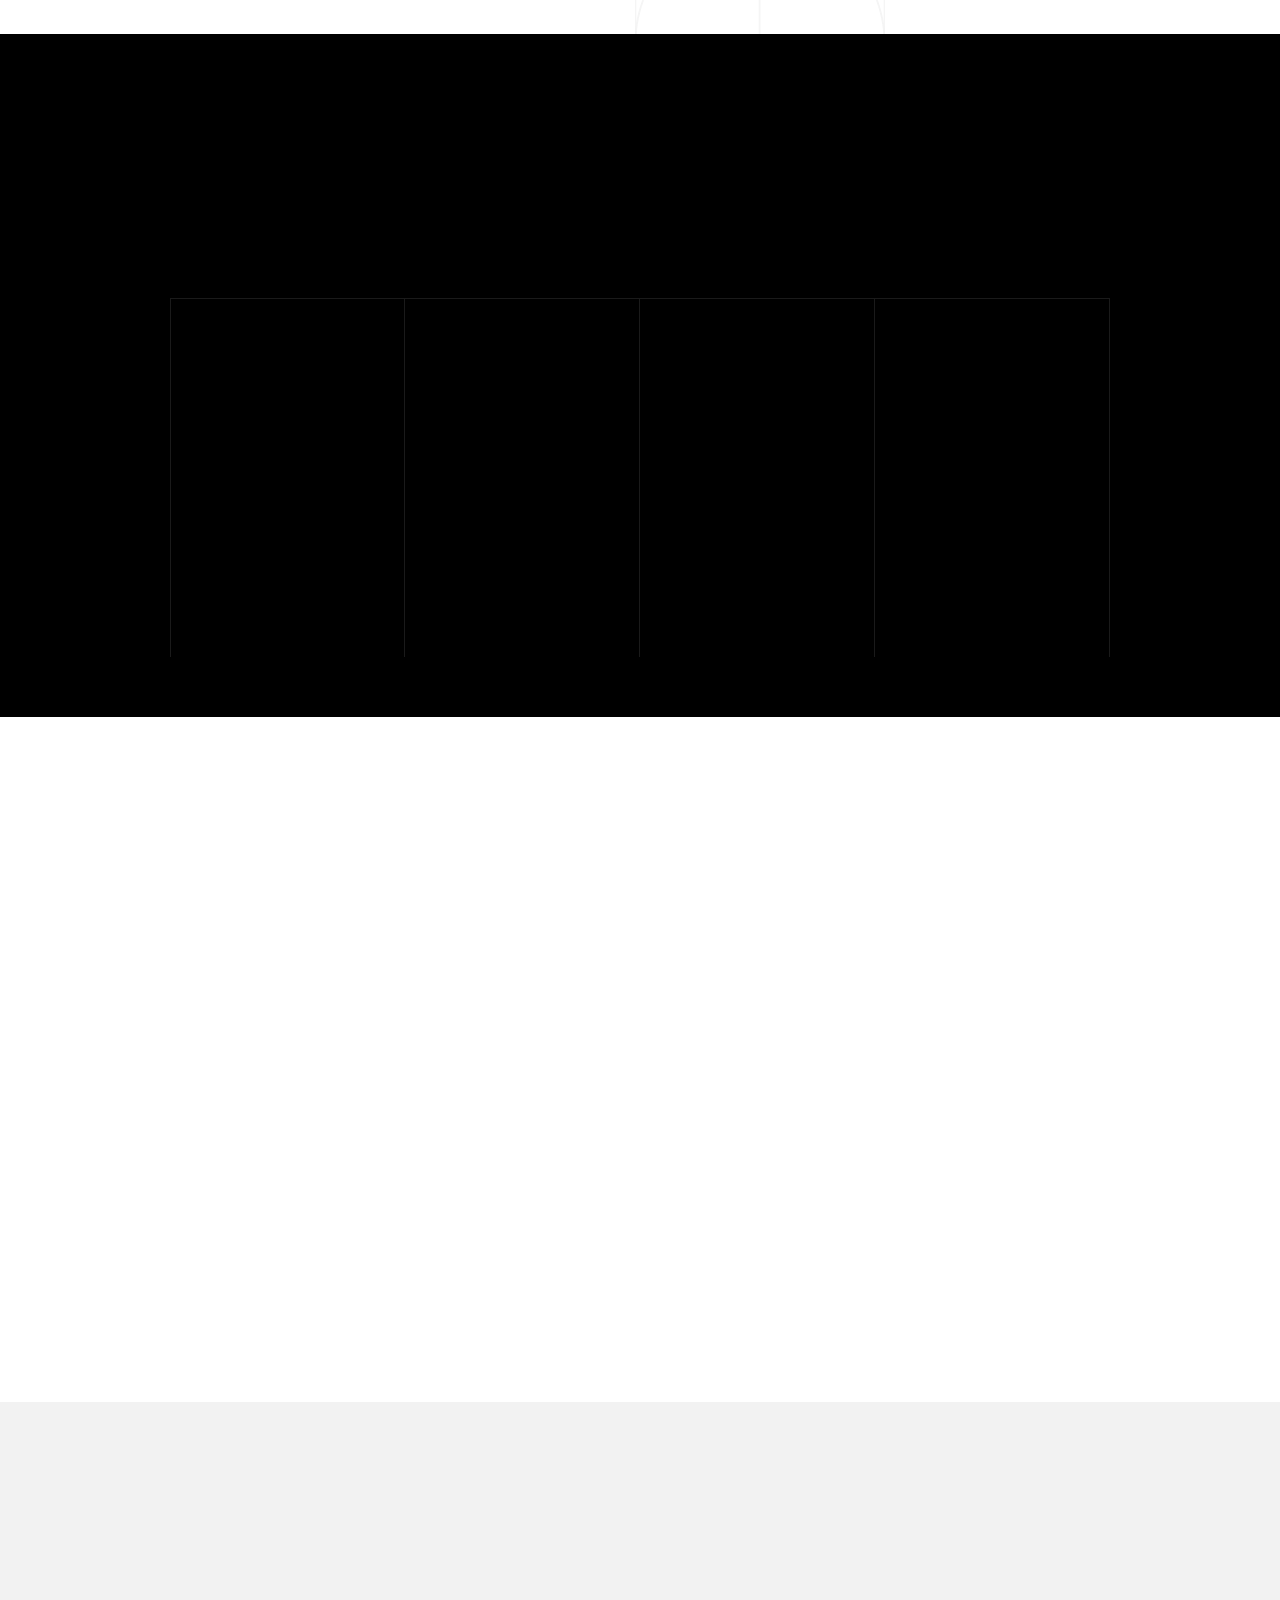
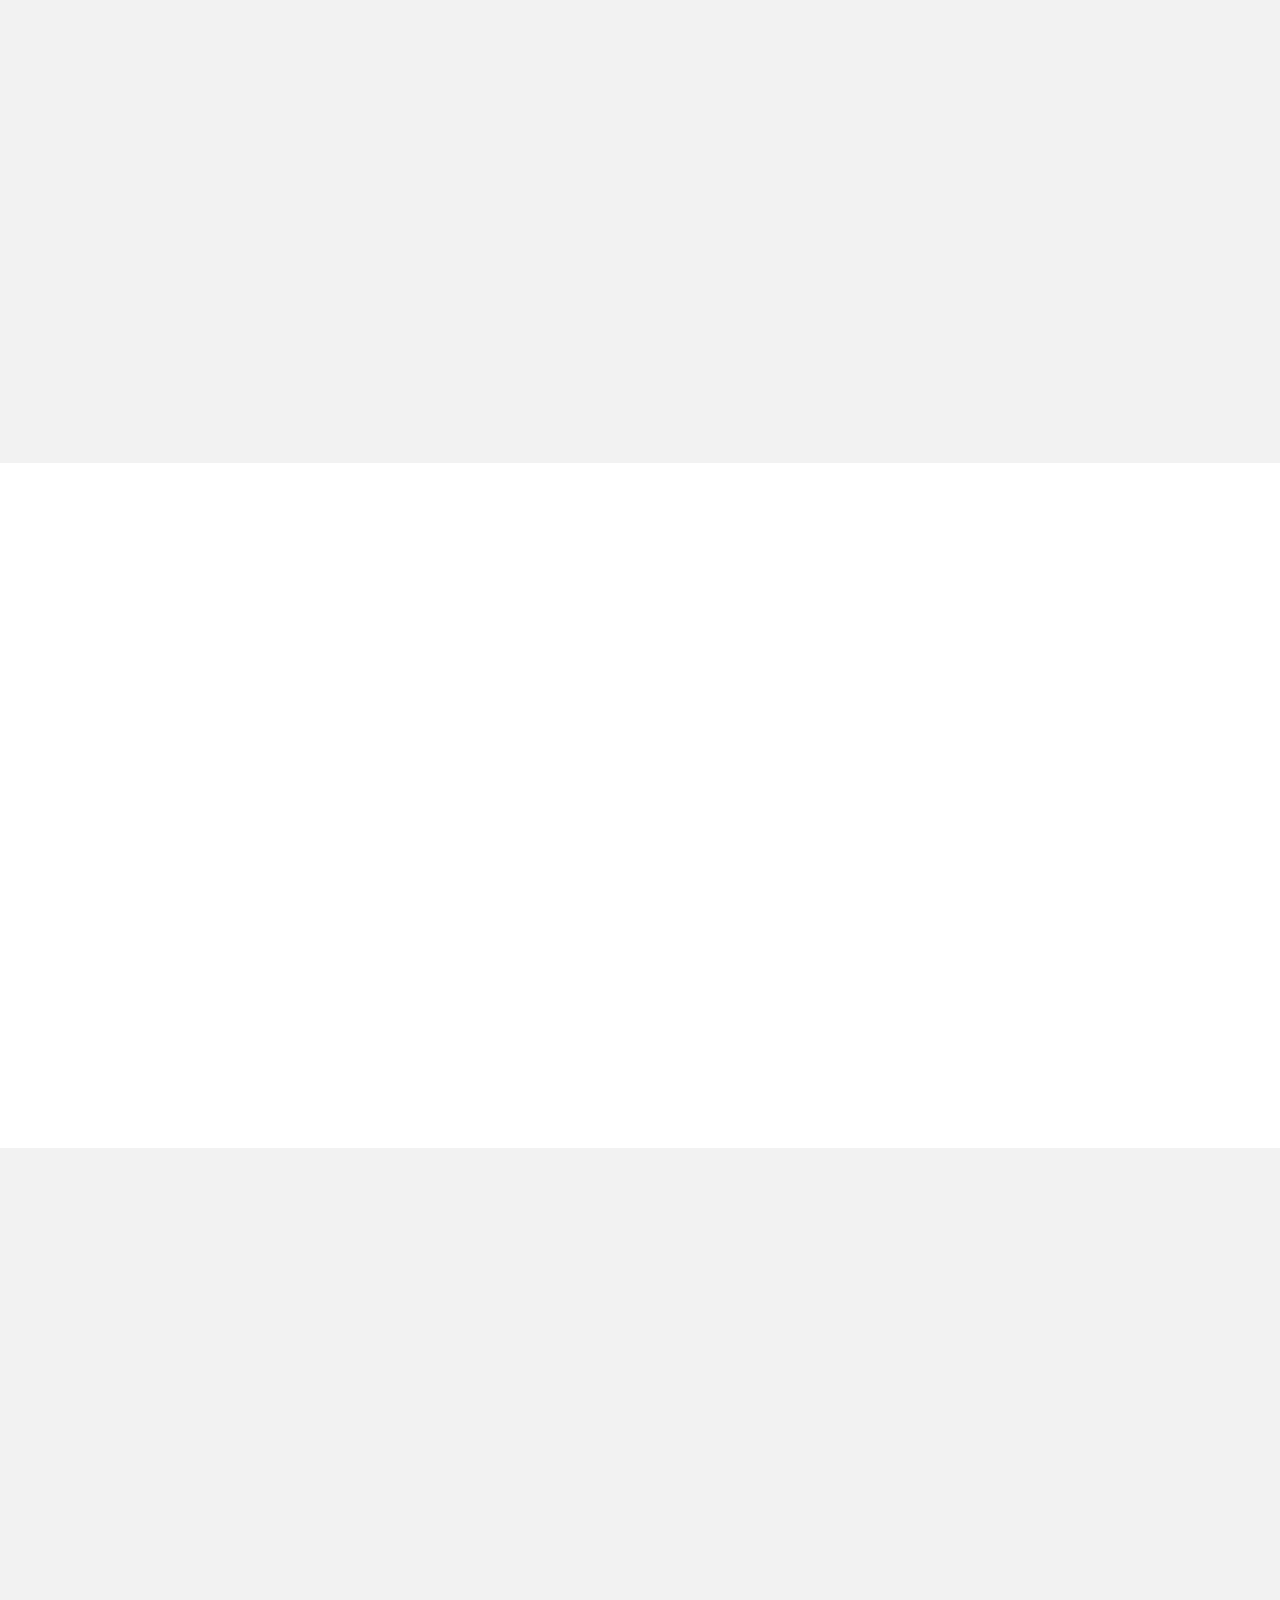
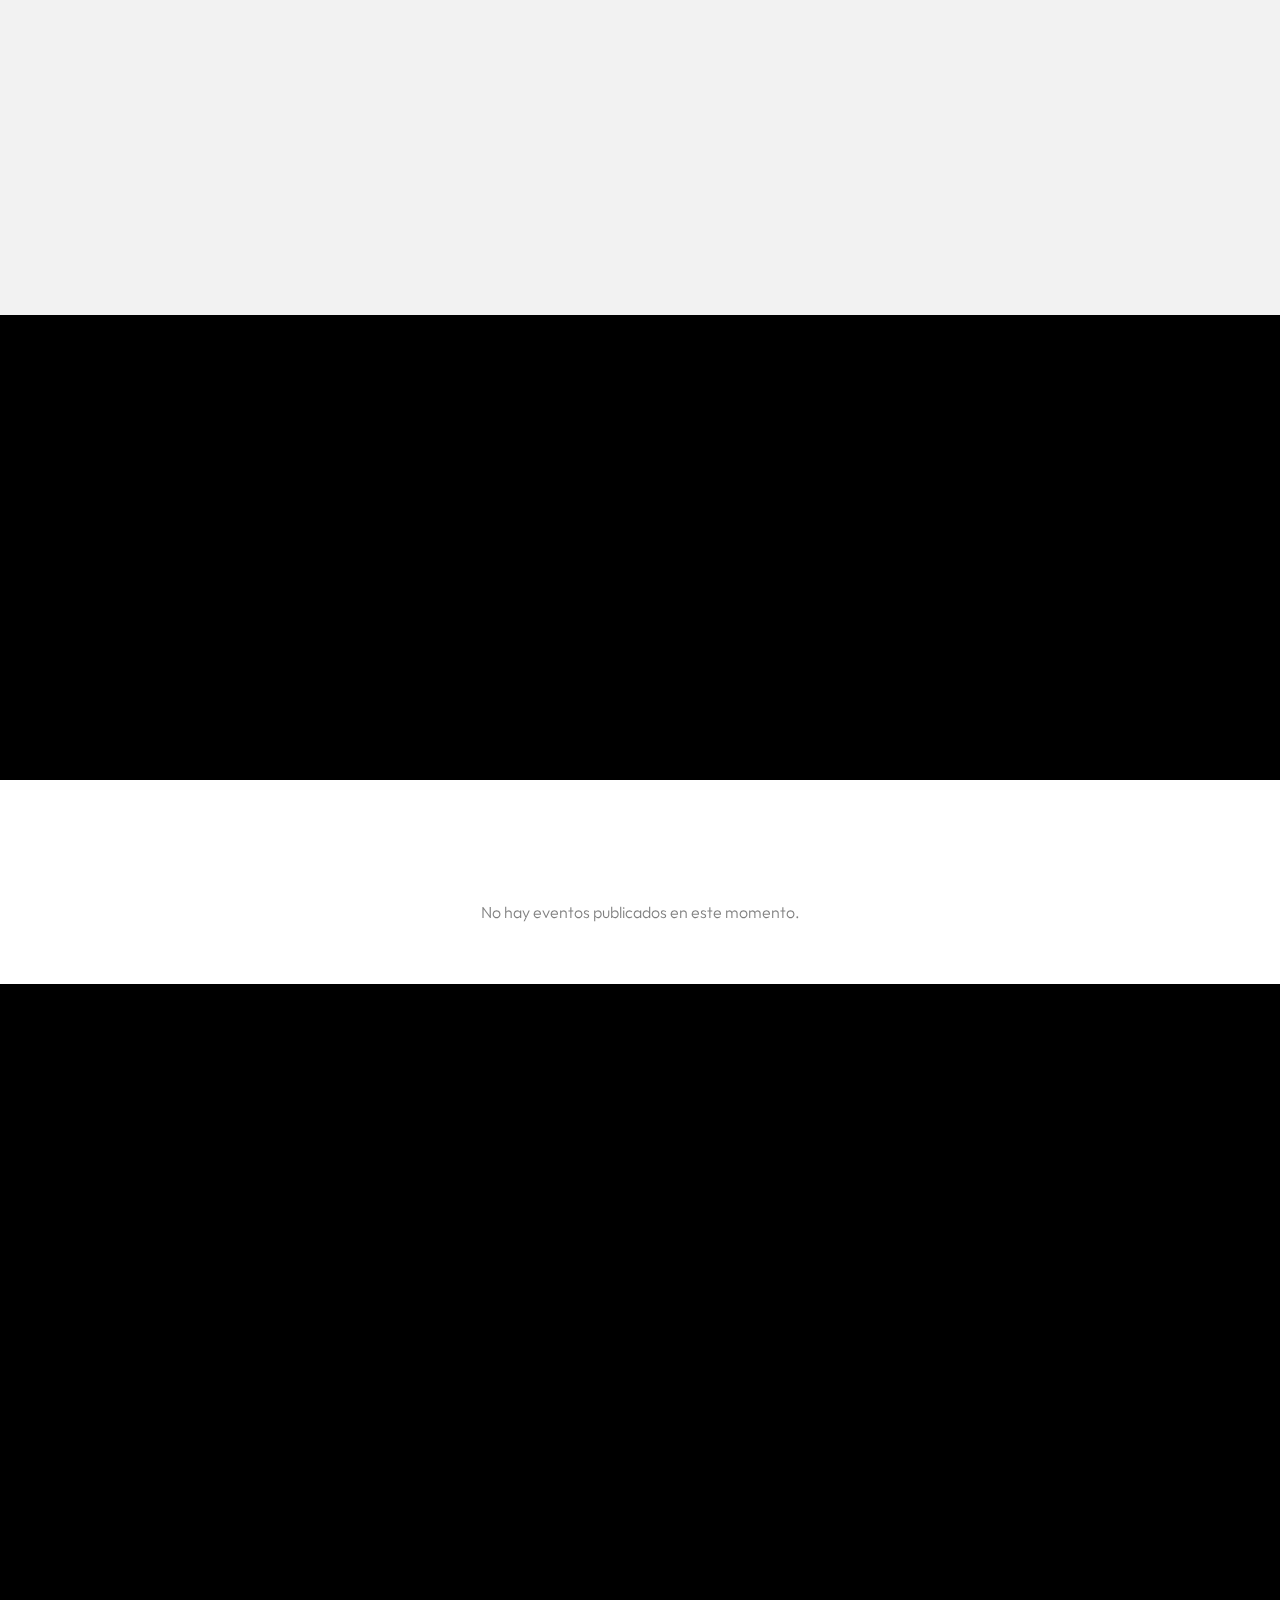
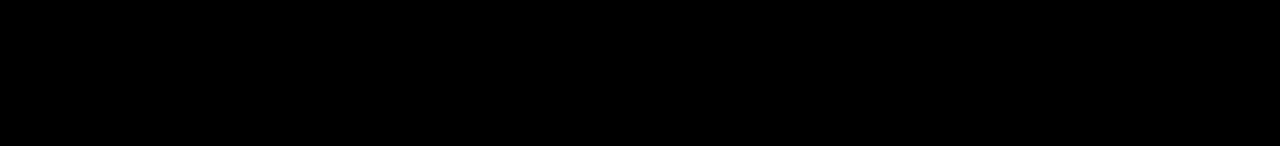
<file: eventos.html>
<!DOCTYPE html>
<html lang="es">

<head>

    <meta charset="UTF-8">
    <meta name="viewport" content="width=device-width, initial-scale=1.0">
    <meta http-equiv="X-UA-Compatible" content="ie=edge">

    <!-- bootstrap grid css -->
    <link rel="stylesheet" href="css/plugins/bootstrap-grid.css">
    <!-- font awesome css -->
    <link rel="stylesheet" href="css/plugins/font-awesome.min.css">
    <link rel="stylesheet" href="https://cdnjs.cloudflare.com/ajax/libs/font-awesome/6.5.1/css/all.min.css">
    <!-- swiper css -->
    <link rel="stylesheet" href="css/plugins/swiper.min.css">
    <!-- fancybox css -->
    <link rel="stylesheet" href="css/plugins/fancybox.min.css">
    <!-- ashley scss -->
    <link rel="stylesheet" href="css/style.css">
    <!-- page name -->
    <title>Ángel López | Portafolio de Eventos</title>

</head>

<body>

    <!-- wrapper -->
    <div class="mil-wrapper" id="top">

        <!-- cursor -->
        <div class="mil-ball">
            <span class="mil-icon-1">
                <svg viewBox="0 0 128 128">
                    <path d="M106.1,41.9c-1.2-1.2-3.1-1.2-4.2,0c-1.2,1.2-1.2,3.1,0,4.2L116.8,61H11.2l14.9-14.9c1.2-1.2,1.2-3.1,0-4.2	c-1.2-1.2-3.1-1.2-4.2,0l-20,20c-1.2,1.2-1.2,3.1,0,4.2l20,20c0.6,0.6,1.4,0.9,2.1,0.9s1.5-0.3,2.1-0.9c1.2-1.2,1.2-3.1,0-4.2	L11.2,67h105.5l-14.9,14.9c-1.2,1.2-1.2,3.1,0,4.2c0.6,0.6,1.4,0.9,2.1,0.9s1.5-0.3,2.1-0.9l20-20c1.2-1.2,1.2-3.1,0-4.2L106.1,41.9	z" />
                </svg>
            </span>
            <div class="mil-more-text">Más</div>
            <div class="mil-choose-text">Elegir</div>
        </div>
        <!-- cursor end -->

        <!-- preloader -->
        <div class="mil-preloader">
            <div class="mil-preloader-animation">
                <div class="mil-pos-abs mil-animation-1">
                    <p class="mil-h3 mil-muted mil-thin">Fotografía</p>
                    <p class="mil-h3 mil-muted">de eventos</p>
                    <p class="mil-h3 mil-muted mil-thin">con alma</p>
                </div>
                <div class="mil-pos-abs mil-animation-2">
                    <div class="mil-reveal-frame">
                        <p class="mil-reveal-box"></p>
                        <p class="mil-h3 mil-muted mil-thin">angellr21.com</p>
                    </div>
                </div>
            </div>
        </div>
        <!-- preloader end -->

        <!-- scrollbar progress -->
        <div class="mil-progress-track">
            <div class="mil-progress"></div>
        </div>
        <!-- scrollbar progress end -->

        <!-- menu -->
        <div class="mil-menu-frame">
            <!-- frame clone -->
            <div class="mil-frame-top">
                <a href="index.html" class="mil-logo">AL</a>
                <div class="mil-menu-btn">
                    <span></span>
                </div>
            </div>
            <!-- frame clone end -->
            <div class="container">
                <div class="mil-menu-content">
                    <div class="row">
                        <div class="col-xl-5">

                            <nav class="mil-main-menu" id="swupMenu">
                                <ul>
                                    <li><a href="index.html">Inicio</a></li>
                                    <li><a href="eventos.html">Eventos</a></li>
                                    <li><a href="contact.html">Contacto</a></li>
                                </ul>
                            </nav>

                        </div>
                        <div class="col-xl-7">

                            <div class="mil-menu-right-frame">
                                <div class="mil-animation-in">
                                    <div class="mil-animation-frame">
                                        <div class="mil-animation mil-position-1 mil-scale" data-value-1="2" data-value-2="2"></div>
                                    </div>
                                </div>
                                <div class="mil-menu-right">
                                    <div class="row">
                                        <div class="col-lg-8 mil-mb-60">

                                            <h6 class="mil-muted mil-mb-30">Sesiones destacadas</h6>

                                            <ul class="mil-menu-list">
                                                <li><a href="eventos.html#bodas" class="mil-light-soft">Cobertura de bodas inolvidables</a></li>
                                                <li><a href="eventos.html#sociales" class="mil-light-soft">Eventos sociales y empresariales</a></li>
                                                <li><a href="eventos.html#retratos" class="mil-light-soft">Retratos profesionales y familiares</a></li>
                                                <li><a href="evento-plantilla.html" class="mil-light-soft">Historias destacadas</a></li>
                                            </ul>

                                        </div>
                                        <div class="col-lg-4 mil-mb-60">

                                            <h6 class="mil-muted mil-mb-30">Contacto directo</h6>

                                            <ul class="mil-menu-list">
                                                <li><a href="https://wa.me/584246865535" class="mil-light-soft" target="_blank" rel="noopener">WhatsApp +58 424 686 5535</a></li>
                                                <li><a href="mailto:fotoeventos@angellr21.com" class="mil-light-soft">fotoeventos@angellr21.com</a></li>
                                                <li><a href="https://x.com/angellr21" class="mil-light-soft" target="_blank" rel="noopener">Sígueme en X</a></li>
                                                <li><a href="contact.html" class="mil-light-soft">Solicitar cotización</a></li>
                                            </ul>

                                        </div>
                                    </div>
                                    <div class="mil-divider mil-mb-60"></div>
                                    <div class="row justify-content-between">

                                        <div class="col-lg-5 mil-mb-60">

                                            <h6 class="mil-muted mil-mb-30">Estudio en Maracaibo</h6>

                                            <p class="mil-light-soft mil-up">Maracaibo, Estado Zulia, Venezuela <span class="mil-no-wrap">Atención con cita previa</span></p>

                                        </div>
                                        <div class="col-lg-5 mil-mb-60">

                                            <h6 class="mil-muted mil-mb-30">Cobertura disponible</h6>

                                            <p class="mil-light-soft">Cobertura en Maracaibo y eventos en toda Venezuela <span class="mil-no-wrap">fotoeventos@angellr21.com</span></p>

                                        </div>
                                    </div>
                                </div>
                            </div>

                        </div>
                    </div>
                </div>
            </div>
        </div>
        <!-- menu -->
        
        <!-- curtain -->
        <div class="mil-curtain"></div>
        <!-- curtain end -->

        <!-- frame -->
        <div class="mil-frame">
            <div class="mil-frame-top">
                <a href="index.html" class="mil-logo">AL</a>
                <div class="mil-menu-btn">
                    <span></span>
                </div>
            </div>
            <div class="mil-frame-bottom">
                <div class="mil-current-page"></div>
                <div class="mil-back-to-top">
                    <a href="#top" class="mil-link mil-dark mil-arrow-place">
                        <span>Volver arriba</span>
                    </a>
                </div>
            </div>
        </div>
        <!-- frame end -->

        <!-- content -->
        <div class="mil-content">
            <div id="swupMain" class="mil-main-transition">

                <!-- banner -->
                <section class="mil-banner mil-dark-bg">
                    <div class="mi-invert-fix">
                        <div class="mil-animation-frame">
                            <div class="mil-animation mil-position-1 mil-scale" data-value-1="7" data-value-2="1.6"></div>
                            <div class="mil-animation mil-position-2 mil-scale" data-value-1="4" data-value-2="1"></div>
                            <div class="mil-animation mil-position-3 mil-scale" data-value-1="1.2" data-value-2=".1"></div>
                        </div>

                        <div class="mil-gradient"></div>

                        <div class="container">
                            <div class="mil-banner-content mil-up">

                                <h1 class="mil-muted mil-mb-60">Explora <span class="mil-thin">eventos</span><br> llenos de <span class="mil-thin">emociones reales</span></h1>
                                <div class="row">
                                    <div class="col-md-7 col-lg-5">

                                        <p class="mil-light-soft mil-mb-60">Aquí encontrarás una selección de bodas, eventos sociales, corporativos y sesiones especiales que narran cómo vivo cada historia a través de mi cámara.</p>

                                    </div>
                                </div>

                                <a href="#bodas" class="mil-button mil-arrow-place mil-btn-space">
                                    <span>Ver colecciones</span>
                                </a>

                                <a href="contact.html" class="mil-link mil-muted mil-arrow-place">
                                    <span>Solicitar información</span>
                                </a>

                                <div class="mil-circle-text">
                                    <svg version="1.1" xmlns="http://www.w3.org/2000/svg" xmlns:xlink="http://www.w3.org/1999/xlink" x="0px" y="0px" viewBox="0 0 300 300" enable-background="new 0 0 300 300" xml:space="preserve" class="mil-ct-svg mil-rotate" data-value="360">
                                        <defs>
                                            <path id="circlePath" d="M 150, 150 m -60, 0 a 60,60 0 0,1 120,0 a 60,60 0 0,1 -120,0 " />
                                        </defs>
                                        <circle cx="150" cy="100" r="75" fill="none" />
                                        <g>
                                            <use xlink:href="#circlePath" fill="none" />
                                            <text style="letter-spacing: 6.5px">
                                                <!-- circle text -->
                                                <textPath xlink:href="#circlePath">Desplázate hacia abajo - Desplázate hacia abajo - </textPath>
                                            </text>
                                        </g>
                                    </svg>
                                    <a href="#resumen" class="mil-button mil-arrow-place mil-icon-button mil-arrow-down"></a>
                                </div>

                            </div>
                        </div>
                    </div>
                </section>
                <!-- banner end -->

                <!-- about -->
                <section id="resumen">
                    <div class="container mil-p-120-30">
                        <div class="row justify-content-between align-items-center">
                            <div class="col-lg-6 col-xl-5">

                                <div class="mil-mb-60">
                                    <h2 class="mil-up mil-mb-60">Colecciones <br><span class="mil-thin">destacadas</span></h2>
                                    <p class="mil-up mil-mb-30">Cada evento es único. Esta selección muestra cómo adapto la narrativa visual según el tipo de celebración, la personalidad de las personas y la atmósfera del lugar.</p>

                                    <p class="mil-up mil-mb-60">Haz clic en cada categoría para explorar galerías completas, tiempos de entrega y paquetes recomendados.</p>
                                </div>

                            </div>
                            <div class="col-lg-5">

                                <div class="mil-about-photo mil-mb-60">
                                    <div class="mil-lines-place"></div>
                                    <div class="mil-up mil-img-frame" style="padding-bottom: 140%;">
                                        <img src="img/photo/1.jpg" alt="Portafolio de eventos" class="mil-scale" data-value-1="1" data-value-2="1.1">
                                    </div>
                                </div>

                            </div>
                        </div>
                    </div>
                </section>
                <!-- categories overview -->
                <section class="mil-dark-bg" id="categorias">
                    <div class="mi-invert-fix">
                        <div class="container mil-p-120-60">
                            <div class="mil-mb-60">
                                <div class="row">
                                    <div class="col-lg-10">
                                        <span class="mil-suptitle mil-light-soft mil-suptitle-right mil-up">Selecciona una categoría para conocer los detalles de cobertura y estilo.</span>
                                    </div>
                                </div>
                            </div>
                            <div class="row mil-services-grid m-0">
                                <div class="col-md-6 col-lg-3 mil-services-grid-item p-0">
                                    <a href="#bodas" class="mil-service-card-sm mil-up">
                                        <h5 class="mil-muted mil-mb-30">Bodas</h5>
                                        <p class="mil-light-soft mil-mb-30">Ceremonias íntimas y grandes celebraciones con enfoque editorial y documental.</p>
                                        <div class="mil-button mil-icon-button-sm mil-arrow-place"></div>
                                    </a>
                                </div>
                                <div class="col-md-6 col-lg-3 mil-services-grid-item p-0">
                                    <a href="#sociales" class="mil-service-card-sm mil-up">
                                        <h5 class="mil-muted mil-mb-30">Eventos sociales</h5>
                                        <p class="mil-light-soft mil-mb-30">Cumpleaños, XV años y aniversarios con retratos familiares espontáneos.</p>
                                        <div class="mil-button mil-icon-button-sm mil-arrow-place"></div>
                                    </a>
                                </div>
                                <div class="col-md-6 col-lg-3 mil-services-grid-item p-0">
                                    <a href="#corporativos" class="mil-service-card-sm mil-up">
                                        <h5 class="mil-muted mil-mb-30">Corporativos</h5>
                                        <p class="mil-light-soft mil-mb-30">Convenciones, lanzamientos de producto y premiaciones con entrega rápida.</p>
                                        <div class="mil-button mil-icon-button-sm mil-arrow-place"></div>
                                    </a>
                                </div>
                                <div class="col-md-6 col-lg-3 mil-services-grid-item p-0">
                                    <a href="#retratos" class="mil-service-card-sm mil-up">
                                        <h5 class="mil-muted mil-mb-30">Sesiones de retrato</h5>
                                        <p class="mil-light-soft mil-mb-30">Sesiones editoriales, familiares y de equipo con iluminación y dirección especializada.</p>
                                        <div class="mil-button mil-icon-button-sm mil-arrow-place"></div>
                                    </a>
                                </div>
                            </div>
                        </div>
                    </div>
                </section>
                <!-- bodas -->
                <section id="bodas">
                    <div class="container mil-p-120-60">
                        <div class="row justify-content-between align-items-center">
                            <div class="col-lg-5 col-xl-4">
                                <div class="mil-mb-60">
                                    <h2 class="mil-up mil-mb-30">Bodas románticas</h2>
                                    <p class="mil-up mil-mb-30">Cobertura completa desde la sesión pre boda hasta el último baile. Trabajo con dos cámaras y segundo fotógrafo opcional.</p>
                                    <ul class="mil-menu-list mil-up">
                                        <li>Galerías online en 10 días hábiles</li>
                                        <li>Álbum artesanal y caja USB personalizados</li>
                                        <li>Opciones de video highlight y photobooth</li>
                                    </ul>
                                </div>
                            </div>
                            <div class="col-lg-6">
                                <div class="row">
                                    <div class="col-sm-6 mil-mb-30">
                                        <div class="mil-up mil-img-frame" style="padding-bottom: 130%;">
                                            <img src="img/works/1.jpg" alt="Boda destino" class="mil-scale" data-value-1="1" data-value-2="1.1">
                                        </div>
                                    </div>
                                    <div class="col-sm-6 mil-mb-30">
                                        <div class="mil-up mil-img-frame" style="padding-bottom: 130%;">
                                            <img src="img/works/2.jpg" alt="Ceremonia civil" class="mil-scale" data-value-1="1" data-value-2="1.1">
                                        </div>
                                    </div>
                                </div>
                            </div>
                        </div>
                    </div>
                </section>
                <!-- sociales -->
                <section class="mil-soft-bg" id="sociales">
                    <div class="container mil-p-120-60">
                        <div class="row justify-content-between align-items-center">
                            <div class="col-lg-6">
                                <div class="row">
                                    <div class="col-sm-6 mil-mb-30">
                                        <div class="mil-up mil-img-frame" style="padding-bottom: 120%;">
                                            <img src="img/works/3.jpg" alt="Fiesta XV años" class="mil-scale" data-value-1="1" data-value-2="1.05">
                                        </div>
                                    </div>
                                    <div class="col-sm-6 mil-mb-30">
                                        <div class="mil-up mil-img-frame" style="padding-bottom: 120%;">
                                            <img src="img/works/4.jpg" alt="Evento social" class="mil-scale" data-value-1="1" data-value-2="1.05">
                                        </div>
                                    </div>
                                </div>
                            </div>
                            <div class="col-lg-5 col-xl-4">
                                <div class="mil-mb-60">
                                    <h2 class="mil-up mil-mb-30">Eventos sociales</h2>
                                    <p class="mil-up mil-mb-30">Ideal para celebraciones familiares con múltiples actividades. Capturo retratos espontáneos y detalles de decoración.</p>
                                    <ul class="mil-menu-list mil-up">
                                        <li>Entrega express en 5 días hábiles</li>
                                        <li>Galerías compartibles para invitados</li>
                                        <li>Opciones de impresión directa durante el evento</li>
                                    </ul>
                                </div>
                            </div>
                        </div>
                    </div>
                </section>
                <!-- corporativos -->
                <section id="corporativos">
                    <div class="container mil-p-120-60">
                        <div class="row justify-content-between align-items-center">
                            <div class="col-lg-5 col-xl-4">
                                <div class="mil-mb-60">
                                    <h2 class="mil-up mil-mb-30">Eventos corporativos</h2>
                                    <p class="mil-up mil-mb-30">Cobertura discreta con enfoque en storytelling para marcas. Ideal para conferencias, workshops y lanzamientos.</p>
                                    <ul class="mil-menu-list mil-up">
                                        <li>Selección de highlights en 48 horas</li>
                                        <li>Banco completo de imágenes editadas en 7 días</li>
                                        <li>Fotografía de producto y retratos ejecutivos opcionales</li>
                                    </ul>
                                </div>
                            </div>
                            <div class="col-lg-6">
                                <div class="row">
                                    <div class="col-sm-6 mil-mb-30">
                                        <div class="mil-up mil-img-frame" style="padding-bottom: 120%;">
                                            <img src="img/works/5.jpg" alt="Conferencia" class="mil-scale" data-value-1="1" data-value-2="1.05">
                                        </div>
                                    </div>
                                    <div class="col-sm-6 mil-mb-30">
                                        <div class="mil-up mil-img-frame" style="padding-bottom: 120%;">
                                            <img src="img/works/6.jpg" alt="Evento empresarial" class="mil-scale" data-value-1="1" data-value-2="1.05">
                                        </div>
                                    </div>
                                </div>
                            </div>
                        </div>
                    </div>
                </section>
                <!-- retratos -->
                <section class="mil-soft-bg" id="retratos">
                    <div class="container mil-p-120-60">
                        <div class="row justify-content-between align-items-center">
                            <div class="col-lg-6">
                                <div class="row">
                                    <div class="col-sm-6 mil-mb-30">
                                        <div class="mil-up mil-img-frame" style="padding-bottom: 120%;">
                                            <img src="img/blog/1.jpg" alt="Retrato profesional" class="mil-scale" data-value-1="1" data-value-2="1.05">
                                        </div>
                                    </div>
                                    <div class="col-sm-6 mil-mb-30">
                                        <div class="mil-up mil-img-frame" style="padding-bottom: 120%;">
                                            <img src="img/blog/2.jpg" alt="Sesión familiar" class="mil-scale" data-value-1="1" data-value-2="1.05">
                                        </div>
                                    </div>
                                </div>
                            </div>
                            <div class="col-lg-5 col-xl-4">
                                <div class="mil-mb-60">
                                    <h2 class="mil-up mil-mb-30">Sesiones de retrato</h2>
                                    <p class="mil-up mil-mb-30">Para equipos creativos, sesiones familiares o retratos personales. Asesoría en vestuario, locación y dirección de posing.</p>
                                    <ul class="mil-menu-list mil-up">
                                        <li>Sesiones de 1 a 3 horas</li>
                                        <li>Entrega de 25 a 60 fotografías editadas</li>
                                        <li>Fondos y esquemas de iluminación personalizados</li>
                                    </ul>
                                </div>
                            </div>
                        </div>
                    </div>
                </section>
                <!-- CTA -->
                <section class="mil-dark-bg">
                    <div class="mi-invert-fix">
                        <div class="container mil-p-120-120">
                            <div class="row justify-content-center">
                                <div class="col-lg-8">
                                    <div class="mil-center">
                                        <h3 class="mil-up mil-mb-30">¿Listo para crear recuerdos juntos?</h3>
                                        <p class="mil-light-soft mil-up mil-mb-40">Agenda una llamada para revisar disponibilidad, paquetes y personalizar tu cobertura.</p>
                                        <a href="contact.html" class="mil-button mil-arrow-place mil-up"><span>Reservar una cita</span></a>
                                    </div>
                                </div>
                            </div>
                        </div>
                    </div>
                </section>
                <!-- blog -->
                <div class="container mil-p-120-60">
                    <div class="row" id="events-container">
                        <!-- Los eventos se cargarán aquí con JavaScript -->
                    </div>
                </div>
                <!-- blog end -->

                <!-- footer -->
                <footer class="mil-dark-bg">
                    <div class="mi-invert-fix">
                        <div class="container mil-p-120-60">
                            <div class="row justify-content-between">
                                <div class="col-md-4 col-lg-4 mil-mb-60">

                                    <div class="mil-muted mil-logo mil-up mil-mb-30">Ángel López</div>

                                    <p class="mil-light-soft mil-up mil-mb-30">Suscríbete para recibir consejos de fotografía, promociones exclusivas y fechas disponibles.</p>

                                    <form class="mil-subscribe-form mil-up">
                                        <input type="email" placeholder="Tu correo electrónico">
                                        <button type="submit" class="mil-button mil-icon-button-sm mil-arrow-place"></button>
                                    </form>

                                </div>
                                <div class="col-md-7 col-lg-6">
                                    <div class="row justify-content-end">
                                        <div class="col-md-6 col-lg-7">

                                            <nav class="mil-footer-menu mil-mb-60">
                                                <ul>
                                                    <li class="mil-up">
                                                        <a href="index.html">Inicio</a>
                                                    </li>
                                                    <li class="mil-up">
                                                        <a href="eventos.html">Eventos</a>
                                                    </li>
                                                    <li class="mil-up">
                                                        <a href="contact.html">Contacto</a>
                                                    </li>
                                                    <li class="mil-up">
                                                        <a href="evento-plantilla.html">Historias</a>
                                                    </li>
                                                </ul>
                                            </nav>

                                        </div>
                                        <div class="col-md-6 col-lg-5">

                                            <ul class="mil-menu-list mil-up mil-mb-60">
                                                <li><a href="contact.html" class="mil-light-soft">Solicitar cotización</a></li>
                                                <li><a href="eventos.html#bodas" class="mil-light-soft">Bodas</a></li>
                                                <li><a href="eventos.html#corporativos" class="mil-light-soft">Corporativos</a></li>
                                                <li><a href="eventos.html#retratos" class="mil-light-soft">Retratos</a></li>
                                            </ul>

                                        </div>
                                    </div>
                                </div>
                            </div>

                            <div class="row justify-content-between flex-sm-row-reverse">
                                <div class="col-md-7 col-lg-6">

                                    <div class="row justify-content-between">

                                        <div class="col-md-6 col-lg-5 mil-mb-60">

                                            <h6 class="mil-muted mil-up mil-mb-30">Estudio principal</h6>

                                            <p class="mil-light-soft mil-up">Maracaibo, Estado Zulia, Venezuela <span class="mil-no-wrap">Citas previa reserva</span></p>

                                        </div>
                                        <div class="col-md-6 col-lg-5 mil-mb-60">

                                            <h6 class="mil-muted mil-up mil-mb-30">Cobertura</h6>

                                            <p class="mil-light-soft mil-up">Cobertura fotográfica en todo el occidente de Venezuela <span class="mil-no-wrap"><a href="https://wa.me/584246865535" class="mil-light-soft" target="_blank" rel="noopener">WhatsApp +58 424 686 5535</a></span></p>

                                            <div class="mil-up">
                                                <h6 class="mil-muted mil-mb-10">Acceso Privado</h6>
                                                <a href="admin.html" class="mil-link mil-accent">Entrar al panel</a>
                                            </div>

                                        </div>
                                    </div>

                                </div>
                                <div class="col-md-4 col-lg-6 mil-mb-60">

                                    <div class="mil-vert-between">
                                        <div class="mil-mb-30">
                                            <ul class="mil-social-icons mil-up">
                                                <li><a href="https://www.instagram.com/angellr21" target="_blank" class="social-icon" rel="noopener"> <i class="fa-brands fa-instagram"></i></a></li>
                                                <li><a href="https://x.com/angellr21" target="_blank" class="social-icon" rel="noopener"> <i class="fa-brands fa-x-twitter"></i></a></li>
                                                <li><a href="https://www.facebook.com/angellr21" target="_blank" class="social-icon" rel="noopener"> <i class="fa-brands fa-facebook-f"></i></a></li>
                                                <li><a href="https://www.tiktok.com/@angellr21_" target="_blank" class="social-icon" rel="noopener"> <i class="fa-brands fa-tiktok"></i></a></li>
                                            </ul>
                                        </div>
                                        <p class="mil-light-soft mil-up">© 2024 Ángel López. Todos los derechos reservados.</p>
                                    </div>

                                </div>
                            </div>

                        </div>
                    </div>
                </footer>
                <!-- footer end -->

                <!-- hidden elements -->
                <div class="mil-hidden-elements">
                    <div class="mil-dodecahedron">
                        <div class="mil-pentagon">
                            <div></div>
                            <div></div>
                            <div></div>
                            <div></div>
                            <div></div>
                        </div>
                        <div class="mil-pentagon">
                            <div></div>
                            <div></div>
                            <div></div>
                            <div></div>
                            <div></div>
                        </div>
                        <div class="mil-pentagon">
                            <div></div>
                            <div></div>
                            <div></div>
                            <div></div>
                            <div></div>
                        </div>
                        <div class="mil-pentagon">
                            <div></div>
                            <div></div>
                            <div></div>
                            <div></div>
                            <div></div>
                        </div>
                        <div class="mil-pentagon">
                            <div></div>
                            <div></div>
                            <div></div>
                            <div></div>
                            <div></div>
                        </div>
                        <div class="mil-pentagon">
                            <div></div>
                            <div></div>
                            <div></div>
                            <div></div>
                            <div></div>
                        </div>
                        <div class="mil-pentagon">
                            <div></div>
                            <div></div>
                            <div></div>
                            <div></div>
                            <div></div>
                        </div>
                        <div class="mil-pentagon">
                            <div></div>
                            <div></div>
                            <div></div>
                            <div></div>
                            <div></div>
                        </div>
                        <div class="mil-pentagon">
                            <div></div>
                            <div></div>
                            <div></div>
                            <div></div>
                            <div></div>
                        </div>
                        <div class="mil-pentagon">
                            <div></div>
                            <div></div>
                            <div></div>
                            <div></div>
                            <div></div>
                        </div>
                        <div class="mil-pentagon">
                            <div></div>
                            <div></div>
                            <div></div>
                            <div></div>
                            <div></div>
                        </div>
                        <div class="mil-pentagon">
                            <div></div>
                            <div></div>
                            <div></div>
                            <div></div>
                            <div></div>
                        </div>
                    </div>

                    <svg xmlns="http://www.w3.org/2000/svg" viewBox="0 0 24 24" class="mil-arrow">
                        <path d="M 14 5.3417969 C 13.744125 5.3417969 13.487969 5.4412187 13.292969 5.6367188 L 13.207031 5.7226562 C 12.816031 6.1136563 12.816031 6.7467188 13.207031 7.1367188 L 17.070312 11 L 4 11 C 3.448 11 3 11.448 3 12 C 3 12.552 3.448 13 4 13 L 17.070312 13 L 13.207031 16.863281 C 12.816031 17.254281 12.816031 17.887344 13.207031 18.277344 L 13.292969 18.363281 C 13.683969 18.754281 14.317031 18.754281 14.707031 18.363281 L 20.363281 12.707031 C 20.754281 12.316031 20.754281 11.682969 20.363281 11.292969 L 14.707031 5.6367188 C 14.511531 5.4412187 14.255875 5.3417969 14 5.3417969 z" />
                    </svg>

                    <svg width="250" viewBox="0 0 300 1404" fill="none" xmlns="http://www.w3.org/2000/svg" class="mil-lines">
                        <path fill-rule="evenodd" clip-rule="evenodd" d="M1 892L1 941H299V892C299 809.71 232.29 743 150 743C67.7096 743 1 809.71 1 892ZM0 942H300V892C300 809.157 232.843 742 150 742C67.1573 742 0 809.157 0 892L0 942Z" class="mil-move" />
                        <path fill-rule="evenodd" clip-rule="evenodd" d="M299 146V97L1 97V146C1 228.29 67.7096 295 150 295C232.29 295 299 228.29 299 146ZM300 96L0 96V146C0 228.843 67.1573 296 150 296C232.843 296 300 228.843 300 146V96Z" class="mil-move" />
                        <path fill-rule="evenodd" clip-rule="evenodd" d="M299 1H1V1403H299V1ZM0 0V1404H300V0H0Z" />
                        <path fill-rule="evenodd" clip-rule="evenodd" d="M150 -4.37115e-08L150 1404L149 1404L149 0L150 -4.37115e-08Z" />
                        <path fill-rule="evenodd" clip-rule="evenodd" d="M150 1324C232.29 1324 299 1257.29 299 1175C299 1092.71 232.29 1026 150 1026C67.7096 1026 1 1092.71 1 1175C1 1257.29 67.7096 1324 150 1324ZM150 1325C232.843 1325 300 1257.84 300 1175C300 1092.16 232.843 1025 150 1025C67.1573 1025 0 1092.16 0 1175C0 1257.84 67.1573 1325 150 1325Z" class="mil-move" />
                        <path fill-rule="evenodd" clip-rule="evenodd" d="M300 1175H0V1174H300V1175Z" class="mil-move" />
                        <path fill-rule="evenodd" clip-rule="evenodd" d="M150 678C232.29 678 299 611.29 299 529C299 446.71 232.29 380 150 380C67.7096 380 1 446.71 1 529C1 611.29 67.7096 678 150 678ZM150 679C232.843 679 300 611.843 300 529C300 446.157 232.843 379 150 379C67.1573 379 0 446.157 0 529C0 611.843 67.1573 679 150 679Z" class="mil-move" />
                        <path fill-rule="evenodd" clip-rule="evenodd" d="M299 380H1V678H299V380ZM0 379V679H300V379H0Z" class="mil-move" />
                    </svg>
                </div>
                <!-- hidden elements end -->

            </div>
        </div>
        <!-- content -->
    </div>
    <!-- wrapper end -->

    <!-- jQuery js -->
    <script src="js/plugins/jquery.min.js"></script>
    <!-- swup js -->
    <script src="js/plugins/swup.min.js"></script>
    <!-- swiper js -->
    <script src="js/plugins/swiper.min.js"></script>
    <!-- fancybox js -->
    <script src="js/plugins/fancybox.min.js"></script>
    <!-- gsap js -->
    <script src="js/plugins/gsap.min.js"></script>
    <!-- scroll smoother -->
    <script src="js/plugins/smooth-scroll.js"></script>
    <!-- scroll trigger js -->
    <script src="js/plugins/ScrollTrigger.min.js"></script>
    <!-- scroll to js -->
    <script src="js/plugins/ScrollTo.min.js"></script>
    <!-- ashley js -->
    <script src="js/main.js"></script>

    <script>
        function inicializarEventos() {
            const eventsContainer = document.getElementById('events-container');
            if (!eventsContainer) return;

            fetch('events.json?t=' + Date.now())
                .then(response => {
                    if (!response.ok) {
                        throw new Error('No se pudo cargar el listado de eventos.');
                    }
                    return response.json();
                })
                .then(events => {
                    if (!Array.isArray(events)) {
                        throw new Error('El formato de datos recibido es inválido.');
                    }
                    eventsContainer.innerHTML = '';
                    if (events.length === 0) {
                        eventsContainer.innerHTML = '<p style="text-align: center; width: 100%;">No hay eventos publicados en este momento.</p>';
                        return;
                    }
                    events.forEach(event => {
                        const eventEl = document.createElement('div');
                        eventEl.className = 'col-lg-6';
                        eventEl.innerHTML = `
                        <a href="evento-plantilla.html?id=${event.id}" class="mil-blog-card mil-mb-60">
                            <div class="mil-cover-frame mil-up"><img src="${event.portada}" alt="${event.titulo}"></div>
                            <div class="mil-post-descr">
                                <div class="mil-labels mil-up mil-mb-30">
                                    <div class="mil-label mil-upper mil-accent">EVENTO</div>
                                    <div class="mil-label mil-upper">${event.fecha}</div>
                                </div>
                                <h4 class="mil-up mil-mb-30">${event.titulo}</h4>
                                <p class="mil-post-text mil-up mil-mb-30">${event.descripcion}</p>
                                <div class="mil-link mil-dark mil-arrow-place mil-up"><span>Ver galería</span></div>
                            </div>
                        </a>`;
                        eventsContainer.appendChild(eventEl);
                    });
                })
                .catch(error => {
                    console.error('Error al cargar eventos:', error);
                    eventsContainer.innerHTML = `<p style="text-align: center; width: 100%;">${error.message || 'No se pudieron cargar los eventos.'}</p>`;
                });
        }
        document.addEventListener('DOMContentLoaded', inicializarEventos);
        document.addEventListener('swup:contentReplaced', inicializarEventos);
    </script>

</body>

</html>
</file>
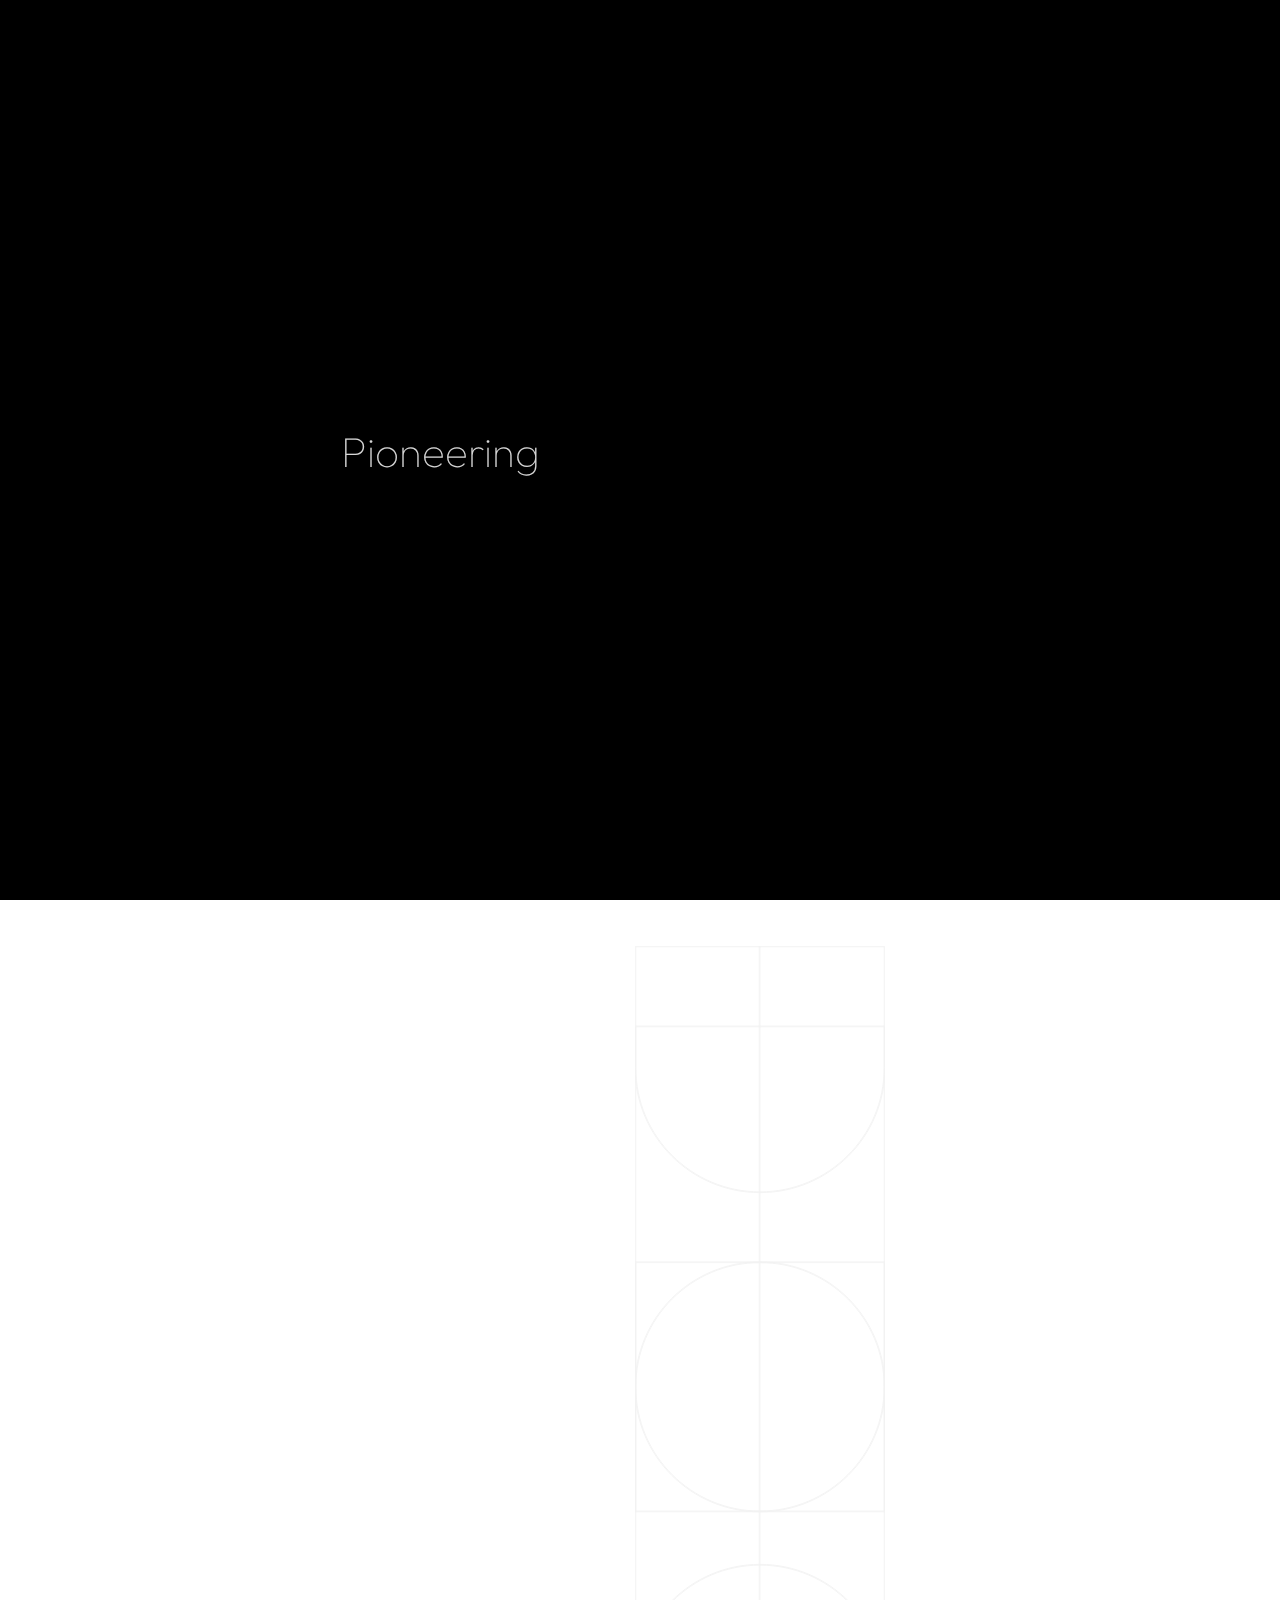
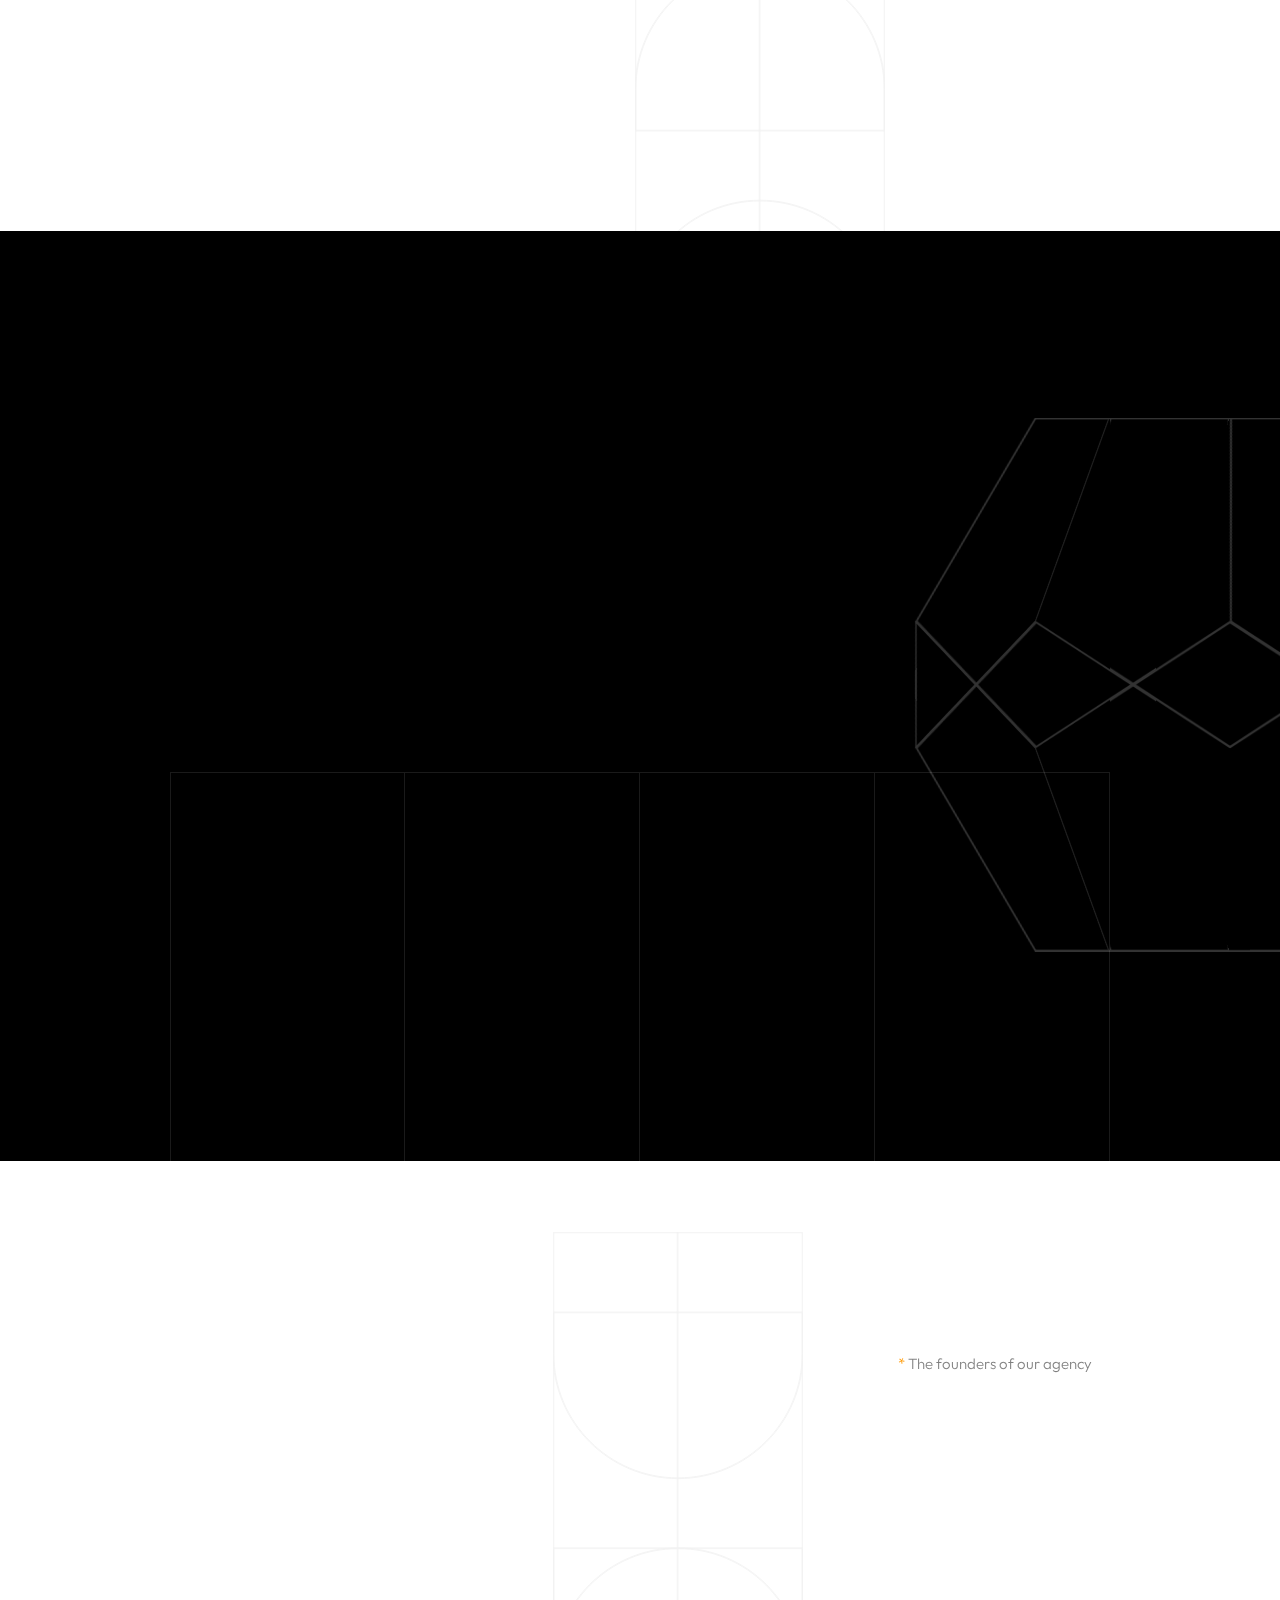
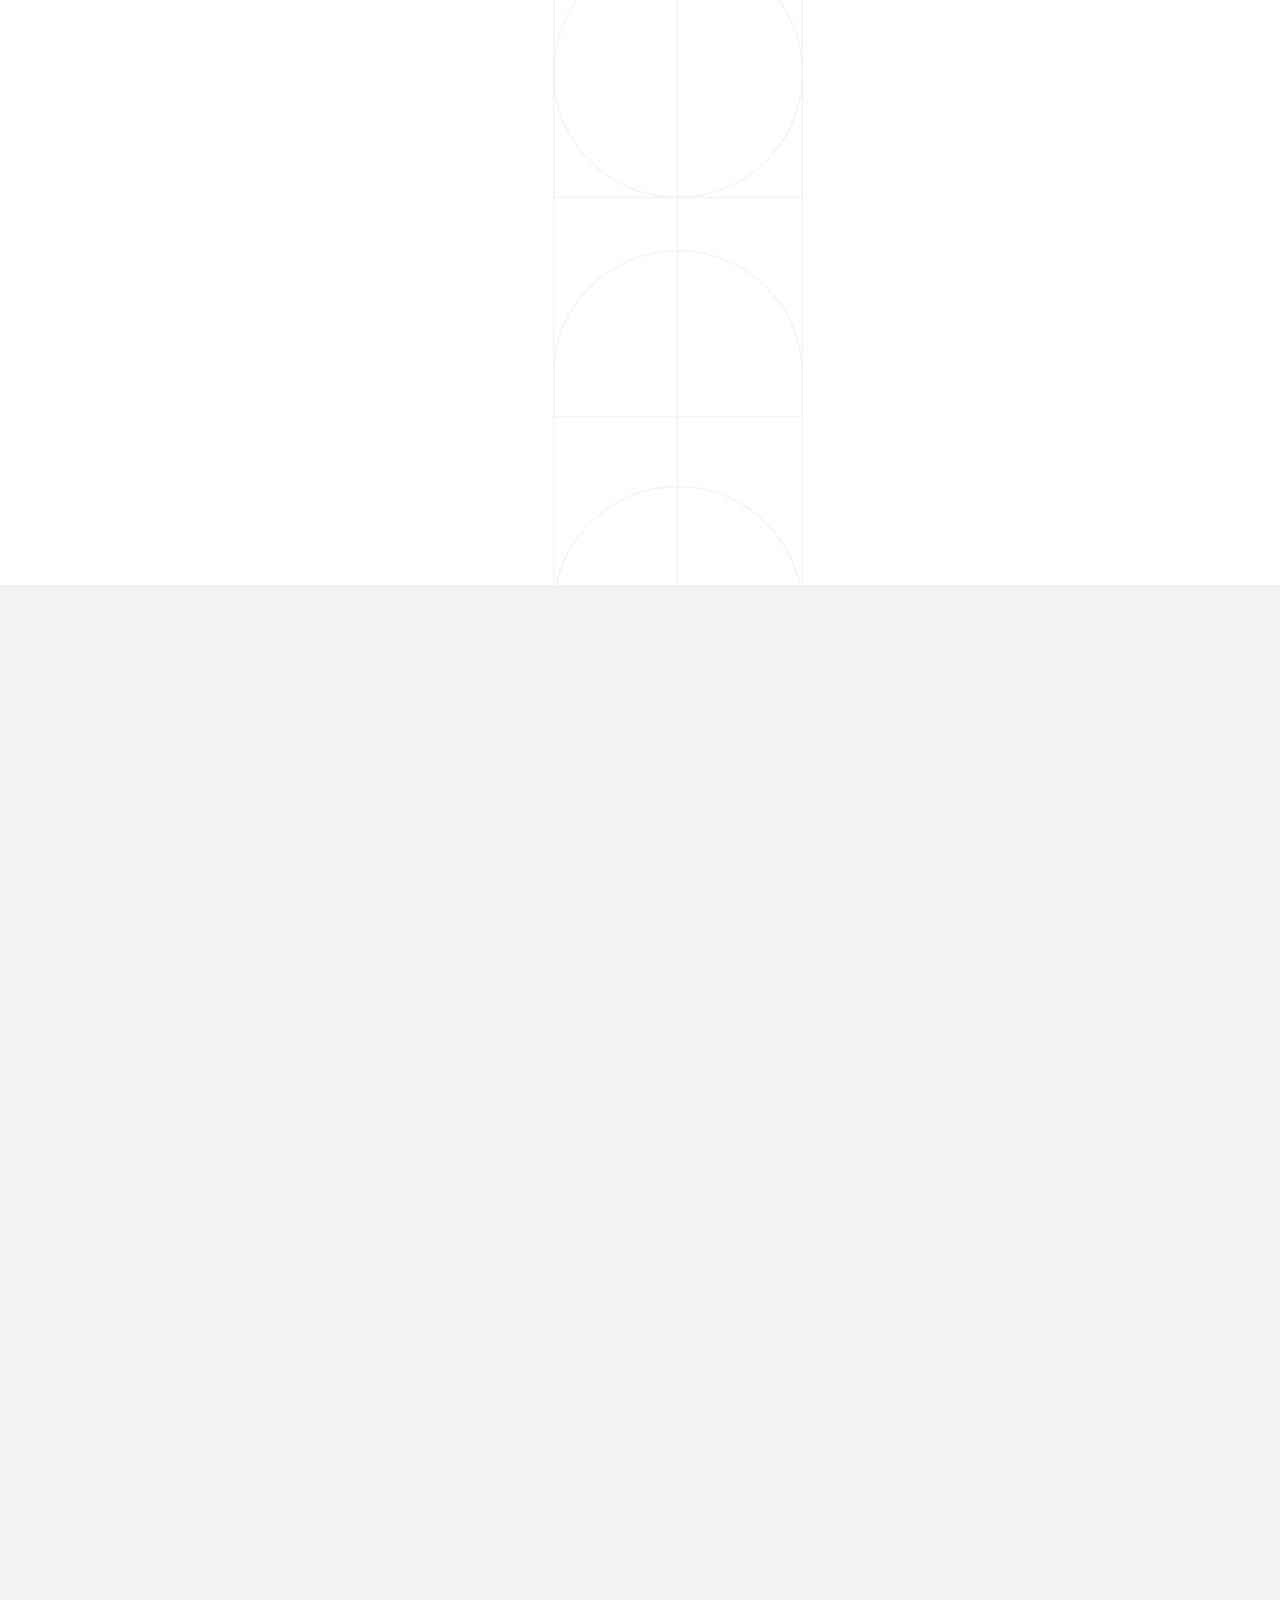
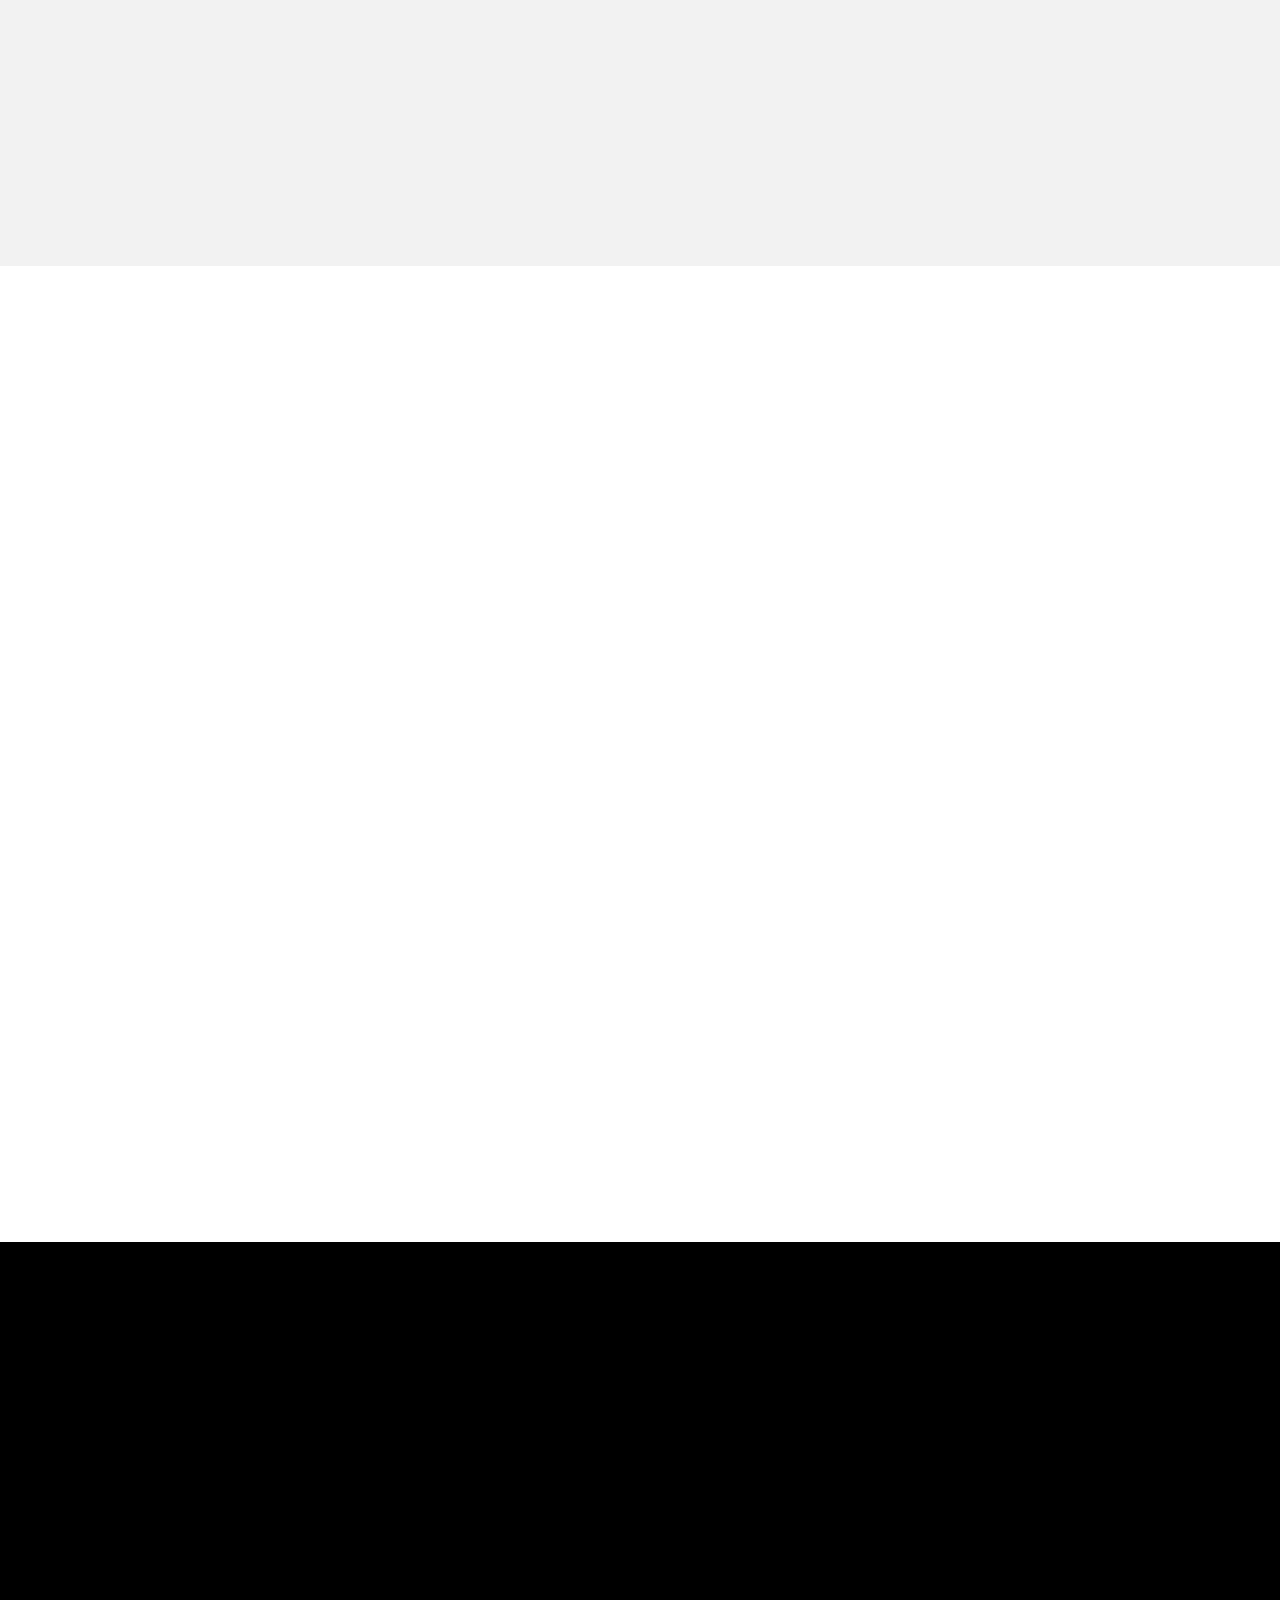
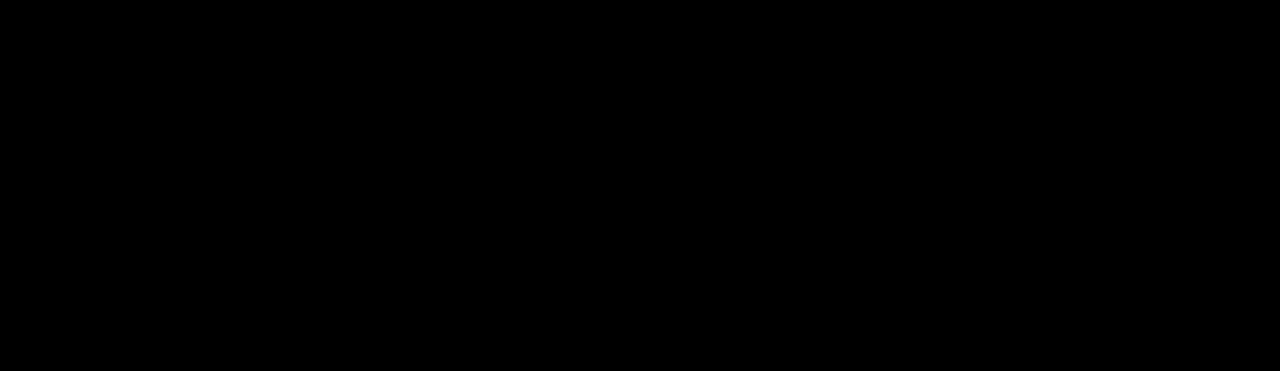
<file: home-1.html>
<!DOCTYPE html>
<html lang="zxx">

<head>

    <meta charset="UTF-8">
    <meta name="viewport" content="width=device-width, initial-scale=1.0">
    <meta http-equiv="X-UA-Compatible" content="ie=edge">

    <!-- bootstrap grid css -->
    <link rel="stylesheet" href="css/plugins/bootstrap-grid.css">
    <!-- font awesome css -->
    <link rel="stylesheet" href="css/plugins/font-awesome.min.css">
    <!-- swiper css -->
    <link rel="stylesheet" href="css/plugins/swiper.min.css">
    <!-- fancybox css -->
    <link rel="stylesheet" href="css/plugins/fancybox.min.css">
    <!-- ashley scss -->
    <link rel="stylesheet" href="css/style.css">
    <!-- page name -->
    <title>Ashley</title>

</head>

<body>

    <!-- wrapper -->
    <div class="mil-wrapper" id="top">

        <!-- cursor -->
        <div class="mil-ball">
            <span class="mil-icon-1">
                <svg viewBox="0 0 128 128">
                    <path d="M106.1,41.9c-1.2-1.2-3.1-1.2-4.2,0c-1.2,1.2-1.2,3.1,0,4.2L116.8,61H11.2l14.9-14.9c1.2-1.2,1.2-3.1,0-4.2	c-1.2-1.2-3.1-1.2-4.2,0l-20,20c-1.2,1.2-1.2,3.1,0,4.2l20,20c0.6,0.6,1.4,0.9,2.1,0.9s1.5-0.3,2.1-0.9c1.2-1.2,1.2-3.1,0-4.2	L11.2,67h105.5l-14.9,14.9c-1.2,1.2-1.2,3.1,0,4.2c0.6,0.6,1.4,0.9,2.1,0.9s1.5-0.3,2.1-0.9l20-20c1.2-1.2,1.2-3.1,0-4.2L106.1,41.9	z" />
                </svg>
            </span>
            <div class="mil-more-text">More</div>
            <div class="mil-choose-text">Сhoose</div>
        </div>
        <!-- cursor end -->

        <!-- preloader -->
        <div class="mil-preloader">
            <div class="mil-preloader-animation">
                <div class="mil-pos-abs mil-animation-1">
                    <p class="mil-h3 mil-muted mil-thin">Pioneering</p>
                    <p class="mil-h3 mil-muted">Creative</p>
                    <p class="mil-h3 mil-muted mil-thin">Excellence</p>
                </div>
                <div class="mil-pos-abs mil-animation-2">
                    <div class="mil-reveal-frame">
                        <p class="mil-reveal-box"></p>
                        <p class="mil-h3 mil-muted mil-thin">ashley.com</p>
                    </div>
                </div>
            </div>
        </div>
        <!-- preloader end -->

        <!-- scrollbar progress -->
        <div class="mil-progress-track">
            <div class="mil-progress"></div>
        </div>
        <!-- scrollbar progress end -->

        <!-- menu -->
        <div class="mil-menu-frame">
            <!-- frame clone -->
            <div class="mil-frame-top">
                <a href="home-1.html" class="mil-logo">A.</a>
                <div class="mil-menu-btn">
                    <span></span>
                </div>
            </div>
            <!-- frame clone end -->
            <div class="container">
                <div class="mil-menu-content">
                    <div class="row">
                        <div class="col-xl-5">

                            <nav class="mil-main-menu" id="swupMenu">
                                <ul>
                                    <li class="mil-has-children mil-active">
                                        <a href="#.">Homepage</a>
                                        <ul>
                                            <li><a href="home-1.html">Landing page</a></li>
                                            <li><a href="home-2.html">Personal</a></li>
                                            <li><a href="portfolio-3.html">Portfolio slider</a></li>
                                        </ul>
                                    </li>
                                    <li class="mil-has-children">
                                        <a href="#.">Portfolio</a>
                                        <ul>
                                            <li><a href="portfolio-1.html">Grid type 1</a></li>
                                            <li><a href="portfolio-2.html">Grid type 2</a></li>
                                            <li><a href="portfolio-3.html">Slider</a></li>
                                        </ul>
                                    </li>
                                    <li class="mil-has-children">
                                        <a href="#.">Services</a>
                                        <ul>
                                            <li><a href="services.html">Services List</a></li>
                                            <li><a href="service.html">Single service</a></li>
                                        </ul>
                                    </li>
                                    <li class="mil-has-children">
                                        <a href="#.">Newsletter</a>
                                        <ul>
                                            <li><a href="blog.html">Blog List</a></li>
                                            <li><a href="publication.html">Publication</a></li>
                                        </ul>
                                    </li>
                                    <li class="mil-has-children">
                                        <a href="#.">Other pages</a>
                                        <ul>
                                            <li><a href="team.html">Team</a></li>
                                            <li><a href="contact.html">Contact</a></li>
                                            <li><a href="404.html">404</a></li>
                                        </ul>
                                    </li>
                                </ul>
                            </nav>

                        </div>
                        <div class="col-xl-7">

                            <div class="mil-menu-right-frame">
                                <div class="mil-animation-in">
                                    <div class="mil-animation-frame">
                                        <div class="mil-animation mil-position-1 mil-scale" data-value-1="2" data-value-2="2"></div>
                                    </div>
                                </div>
                                <div class="mil-menu-right">
                                    <div class="row">
                                        <div class="col-lg-8 mil-mb-60">

                                            <h6 class="mil-muted mil-mb-30">Projects</h6>

                                            <ul class="mil-menu-list">
                                                <li><a href="project-1.html" class="mil-light-soft">Interior design studio</a></li>
                                                <li><a href="project-2.html" class="mil-light-soft">Home Security Camera</a></li>
                                                <li><a href="project-3.html" class="mil-light-soft">Kemia Honest Skincare</a></li>
                                                <li><a href="project-4.html" class="mil-light-soft">Cascade of Lava</a></li>
                                                <li><a href="project-5.html" class="mil-light-soft">Air Pro by Molekule</a></li>
                                                <li><a href="project-6.html" class="mil-light-soft">Tony's Chocolonely</a></li>
                                            </ul>

                                        </div>
                                        <div class="col-lg-4 mil-mb-60">

                                            <h6 class="mil-muted mil-mb-30">Useful links</h6>

                                            <ul class="mil-menu-list">
                                                <li><a href="#." class="mil-light-soft">Privacy Policy</a></li>
                                                <li><a href="#." class="mil-light-soft">Terms and conditions</a></li>
                                                <li><a href="#." class="mil-light-soft">Cookie Policy</a></li>
                                                <li><a href="#." class="mil-light-soft">Careers</a></li>
                                            </ul>

                                        </div>
                                    </div>
                                    <div class="mil-divider mil-mb-60"></div>
                                    <div class="row justify-content-between">

                                        <div class="col-lg-4 mil-mb-60">

                                            <h6 class="mil-muted mil-mb-30">Canada</h6>

                                            <p class="mil-light-soft mil-up">71 South Los Carneros Road, California <span class="mil-no-wrap">+51 174 705 812</span></p>

                                        </div>
                                        <div class="col-lg-4 mil-mb-60">

                                            <h6 class="mil-muted mil-mb-30">Germany</h6>

                                            <p class="mil-light-soft">Leehove 40, 2678 MC De Lier, Netherlands <span class="mil-no-wrap">+31 174 705 811</span></p>

                                        </div>
                                    </div>
                                </div>
                            </div>

                        </div>
                    </div>
                </div>
            </div>
        </div>
        <!-- menu -->
        
        <!-- curtain -->
        <div class="mil-curtain"></div>
        <!-- curtain end -->

        <!-- frame -->
        <div class="mil-frame">
            <div class="mil-frame-top">
                <a href="home-1.html" class="mil-logo">A.</a>
                <div class="mil-menu-btn">
                    <span></span>
                </div>
            </div>
            <div class="mil-frame-bottom">
                <div class="mil-current-page"></div>
                <div class="mil-back-to-top">
                    <a href="#top" class="mil-link mil-dark mil-arrow-place">
                        <span>Back to top</span>
                    </a>
                </div>
            </div>
        </div>
        <!-- frame end -->

        <!-- content -->
        <div class="mil-content">
            <div id="swupMain" class="mil-main-transition">

                <!-- banner -->
                <section class="mil-banner mil-dark-bg">
                    <div class="mi-invert-fix">
                        <div class="mil-animation-frame">
                            <div class="mil-animation mil-position-1 mil-scale" data-value-1="7" data-value-2="1.6"></div>
                            <div class="mil-animation mil-position-2 mil-scale" data-value-1="4" data-value-2="1"></div>
                            <div class="mil-animation mil-position-3 mil-scale" data-value-1="1.2" data-value-2=".1"></div>
                        </div>

                        <div class="mil-gradient"></div>

                        <div class="container">
                            <div class="mil-banner-content mil-up">

                                <h1 class="mil-muted mil-mb-60">Designing <span class="mil-thin">a Better</span><br> World <span class="mil-thin">Today</span></h1>
                                <div class="row">
                                    <div class="col-md-7 col-lg-5">

                                        <p class="mil-light-soft mil-mb-60">Welcome to our world of endless imagination and boundless creativity. Together, let's embark on a remarkable journey where dreams become tangible realities.</p>

                                    </div>
                                </div>

                                <a href="services.html" class="mil-button mil-arrow-place mil-btn-space">
                                    <span>What we do</span>
                                </a>

                                <a href="portfolio-1.html" class="mil-link mil-muted mil-arrow-place">
                                    <span>View works</span>
                                </a>

                                <div class="mil-circle-text">
                                    <svg version="1.1" xmlns="http://www.w3.org/2000/svg" xmlns:xlink="http://www.w3.org/1999/xlink" x="0px" y="0px" viewBox="0 0 300 300" enable-background="new 0 0 300 300" xml:space="preserve" class="mil-ct-svg mil-rotate" data-value="360">
                                        <defs>
                                            <path id="circlePath" d="M 150, 150 m -60, 0 a 60,60 0 0,1 120,0 a 60,60 0 0,1 -120,0 " />
                                        </defs>
                                        <circle cx="150" cy="100" r="75" fill="none" />
                                        <g>
                                            <use xlink:href="#circlePath" fill="none" />
                                            <text style="letter-spacing: 6.5px">
                                                <!-- circle text -->
                                                <textPath xlink:href="#circlePath">Scroll down - Scroll down - </textPath>
                                            </text>
                                        </g>
                                    </svg>
                                    <a href="#about" class="mil-button mil-arrow-place mil-icon-button mil-arrow-down"></a>
                                </div>

                            </div>
                        </div>
                    </div>
                </section>
                <!-- banner end -->

                <!-- about -->
                <section id="about">
                    <div class="container mil-p-120-30">
                        <div class="row justify-content-between align-items-center">
                            <div class="col-lg-6 col-xl-5">

                                <div class="mil-mb-90">
                                    <h2 class="mil-up mil-mb-60">Discover <br>Our <span class="mil-thin">Studio</span></h2>
                                    <p class="mil-up mil-mb-30">At our design studio, we are a collective of talented individuals ignited by our unwavering passion for transforming ideas into reality. With a harmonious blend of diverse backgrounds and a vast array of skill sets, we join forces to create compelling solutions for our esteemed clients.</p>

                                    <p class="mil-up mil-mb-60">Collaboration is at the heart of what we do. Our team thrives on the synergy that arises when unique perspectives converge, fostering an environment of boundless creativity. By harnessing our collective expertise, we produce extraordinary results that consistently surpass expectations.</p>

                                    <div class="mil-about-quote">
                                        <div class="mil-avatar mil-up">
                                            <img src="img/faces/customers/2.jpg" alt="Founder">
                                        </div>
                                        <h6 class="mil-quote mil-up">Passionately Creating <span class="mil-thin">Design Wonders:</span> Unleashing <span class="mil-thin">Boundless Creativity</span></h6>
                                    </div>
                                </div>

                            </div>
                            <div class="col-lg-5">

                                <div class="mil-about-photo mil-mb-90">
                                    <div class="mil-lines-place"></div>
                                    <div class="mil-up mil-img-frame" style="padding-bottom: 160%;">
                                        <img src="img/photo/1.jpg" alt="img" class="mil-scale" data-value-1="1" data-value-2="1.2">
                                    </div>
                                </div>

                            </div>
                        </div>
                    </div>
                </section>
                <!-- about end -->

                <!-- services -->
                <section class="mil-dark-bg">
                    <div class="mi-invert-fix">
                        <div class="mil-animation-frame">
                            <div class="mil-animation mil-position-1 mil-scale" data-value-1="2.4" data-value-2="1.4" style="top: 300px; right: -100px"></div>
                            <div class="mil-animation mil-position-2 mil-scale" data-value-1="2" data-value-2="1" style="left: 150px"></div>
                        </div>
                        <div class="container mil-p-120-0">

                            <div class="mil-mb-120">
                                <div class="row">
                                    <div class="col-lg-10">

                                        <span class="mil-suptitle mil-light-soft mil-suptitle-right mil-up">Professionals focused on helping your brand<br> grow and move forward.</span>

                                    </div>
                                </div>

                                <div class="mil-complex-text justify-content-center mil-up mil-mb-15">

                                    <span class="mil-text-image"><img src="img/photo/2.jpg" alt="team"></span>
                                    <h2 class="mil-h1 mil-muted mil-center">Unique <span class="mil-thin">Ideas</span></h2>

                                </div>
                                <div class="mil-complex-text justify-content-center mil-up">

                                    <h2 class="mil-h1 mil-muted mil-center">For Your <span class="mil-thin">Business.</span></h2>
                                    <a href="services.html" class="mil-services-button mil-button mil-arrow-place"><span>What we do</span></a>

                                </div>
                            </div>

                            <div class="row mil-services-grid m-0">
                                <div class="col-md-6 col-lg-3 mil-services-grid-item p-0">

                                    <a href="service.html" class="mil-service-card-sm mil-up">
                                        <h5 class="mil-muted mil-mb-30">Branding and <br>Identity Design</h5>
                                        <p class="mil-light-soft mil-mb-30">Our creative agency is a team of professionals focused on helping your brand grow.</p>
                                        <div class="mil-button mil-icon-button-sm mil-arrow-place"></div>
                                    </a>

                                </div>
                                <div class="col-md-6 col-lg-3 mil-services-grid-item p-0">

                                    <a href="service.html" class="mil-service-card-sm mil-up">
                                        <h5 class="mil-muted mil-mb-30">Website Design <br>and Development</h5>
                                        <p class="mil-light-soft mil-mb-30">Our creative agency is a team of professionals focused on helping your brand grow.</p>
                                        <div class="mil-button mil-icon-button-sm mil-arrow-place"></div>
                                    </a>

                                </div>
                                <div class="col-md-6 col-lg-3 mil-services-grid-item p-0">

                                    <a href="service.html" class="mil-service-card-sm mil-up">
                                        <h5 class="mil-muted mil-mb-30">Advertising and <br>Marketing Campaigns</h5>
                                        <p class="mil-light-soft mil-mb-30">Our creative agency is a team of professionals focused on helping your brand grow.</p>
                                        <div class="mil-button mil-icon-button-sm mil-arrow-place"></div>
                                    </a>

                                </div>
                                <div class="col-md-6 col-lg-3 mil-services-grid-item p-0">

                                    <a href="service.html" class="mil-service-card-sm mil-up">
                                        <h5 class="mil-muted mil-mb-30">Creative Consulting <br>and Development</h5>
                                        <p class="mil-light-soft mil-mb-30">Our creative agency is a team of professionals focused on helping your brand grow.</p>
                                        <div class="mil-button mil-icon-button-sm mil-arrow-place"></div>
                                    </a>

                                </div>
                            </div>
                        </div>
                    </div>
                </section>
                <!-- services end -->

                <!-- team -->
                <section>
                    <div class="container mil-p-120-30">
                        <div class="row justify-content-between align-items-center">
                            <div class="col-lg-5 col-xl-4">

                                <div class="mil-mb-90">
                                    <h2 class="mil-up mil-mb-60">Meet <br>Our Team</h2>
                                    <p class="mil-up mil-mb-30">We are talented individuals who are passionate about bringing ideas to life. With a diverse range of backgrounds and skill sets, we collaborate to produce effective solutions for our clients.</p>

                                    <p class="mil-up mil-mb-60">Together, our creative team is committed to delivering impactful work that exceeds expectations.</p>

                                    <div class="mil-up"><a href="team.html" class="mil-button mil-arrow-place mil-mb-60"><span>Read more</span></a></div>

                                    <h4 class="mil-up"><span class="mil-thin">We</span> delivering <br><span class="mil-thin">exceptional</span> results.</h4>
                                </div>

                            </div>
                            <div class="col-lg-6">

                                <div class="mil-team-list">
                                    <div class="mil-lines-place"></div>

                                    <div class="row mil-mb-60">
                                        <div class="col-sm-6">

                                            <div class="mil-team-card mil-up mil-mb-30">
                                                <img src="img/faces/1.jpg" alt="Team member">
                                                <div class="mil-description">
                                                    <div class="mil-secrc-text">
                                                        <h5 class="mil-muted mil-mb-5"><a href="home-2.html">Anna Oldman</a></h5>
                                                        <p class="mil-link mil-light-soft mil-mb-10">Art Director</p>
                                                        <ul class="mil-social-icons mil-center">
                                                            <li><a href="#." target="_blank" class="social-icon"> <i class="fab fa-behance"></i></a></li>
                                                            <li><a href="#." target="_blank" class="social-icon"> <i class="fab fa-dribbble"></i></a></li>
                                                            <li><a href="#." target="_blank" class="social-icon"> <i class="fab fa-twitter"></i></a></li>
                                                            <li><a href="#." target="_blank" class="social-icon"> <i class="fab fa-github"></i></a></li>
                                                        </ul>
                                                    </div>
                                                </div>
                                            </div>

                                            <div class="mil-team-card mil-up mil-mb-30">
                                                <img src="img/faces/3.jpg" alt="Team member">
                                                <div class="mil-description">
                                                    <div class="mil-secrc-text">
                                                        <h5 class="mil-muted mil-mb-5"><a href="home-2.html">Oscar Freeman</a></h5>
                                                        <p class="mil-link mil-light-soft mil-mb-10">Frontend Dev</p>
                                                        <ul class="mil-social-icons mil-center">
                                                            <li><a href="#." target="_blank" class="social-icon"> <i class="fab fa-behance"></i></a></li>
                                                            <li><a href="#." target="_blank" class="social-icon"> <i class="fab fa-dribbble"></i></a></li>
                                                            <li><a href="#." target="_blank" class="social-icon"> <i class="fab fa-twitter"></i></a></li>
                                                            <li><a href="#." target="_blank" class="social-icon"> <i class="fab fa-github"></i></a></li>
                                                        </ul>
                                                    </div>
                                                </div>
                                            </div>

                                        </div>
                                        <div class="col-sm-6">

                                            <p class="mil-mobile-hidden mil-text-sm mil-mb-30" style="height: 30px;"><span class="mil-accent">*</span> The founders of our agency</p>

                                            <div class="mil-team-card mil-up mil-mb-30">
                                                <img src="img/faces/2.jpg" alt="Team member">
                                                <div class="mil-description">
                                                    <div class="mil-secrc-text">
                                                        <h5 class="mil-muted mil-mb-5"><a href="home-2.html">Emma Newman</a></h5>
                                                        <p class="mil-link mil-light-soft mil-mb-10">Founder</p>
                                                        <ul class="mil-social-icons mil-center">
                                                            <li><a href="#." target="_blank" class="social-icon"> <i class="fab fa-behance"></i></a></li>
                                                            <li><a href="#." target="_blank" class="social-icon"> <i class="fab fa-dribbble"></i></a></li>
                                                            <li><a href="#." target="_blank" class="social-icon"> <i class="fab fa-twitter"></i></a></li>
                                                            <li><a href="#." target="_blank" class="social-icon"> <i class="fab fa-github"></i></a></li>
                                                        </ul>
                                                    </div>
                                                </div>
                                            </div>

                                            <div class="mil-team-card mil-up mil-mb-30">
                                                <img src="img/faces/4.jpg" alt="Team member">
                                                <div class="mil-description">
                                                    <div class="mil-secrc-text">
                                                        <h5 class="mil-muted mil-mb-5"><a href="home-2.html">Lisa Trueman</a></h5>
                                                        <p class="mil-link mil-light-soft mil-mb-10">UI/UX Designer</p>
                                                        <ul class="mil-social-icons mil-center">
                                                            <li><a href="#." target="_blank" class="social-icon"> <i class="fab fa-behance"></i></a></li>
                                                            <li><a href="#." target="_blank" class="social-icon"> <i class="fab fa-dribbble"></i></a></li>
                                                            <li><a href="#." target="_blank" class="social-icon"> <i class="fab fa-twitter"></i></a></li>
                                                            <li><a href="#." target="_blank" class="social-icon"> <i class="fab fa-github"></i></a></li>
                                                        </ul>
                                                    </div>
                                                </div>
                                            </div>

                                        </div>
                                    </div>

                                </div>

                            </div>
                        </div>
                    </div>
                </section>
                <!-- team end -->

                <!-- reviews -->
                <section class="mil-soft-bg">
                    <div class="container mil-p-120-120">

                        <div class="row">
                            <div class="col-lg-10">

                                <span class="mil-suptitle mil-suptitle-right mil-suptitle-dark mil-up">Customer reviews are a valuable source <br>of information for both businesses and consumers.</span>

                            </div>
                        </div>

                        <h2 class="mil-center mil-up mil-mb-60">Customer <span class="mil-thin">Voices:</span> <br>Hear What <span class="mil-thin">They Say!</span></h2>

                        <div class="mil-revi-pagination mil-up mil-mb-60"></div>

                        <div class="row mil-relative justify-content-center">
                            <div class="col-lg-8">

                                <div class="mil-slider-nav mil-soft mil-reviews-nav mil-up">
                                    <div class="mil-slider-arrow mil-prev mil-revi-prev mil-arrow-place"></div>
                                    <div class="mil-slider-arrow mil-revi-next mil-arrow-place"></div>
                                </div>

                                <svg xmlns="http://www.w3.org/2000/svg" viewBox="0 0 48 48" class="mil-quote-icon mil-up">
                                    <path d="M 13.5 10 A 8.5 8.5 0 0 0 13.5 27 A 8.5 8.5 0 0 0 18.291016 25.519531 C 17.422273 29.222843 15.877848 31.803343 14.357422 33.589844 C 12.068414 36.279429 9.9433594 37.107422 9.9433594 37.107422 A 1.50015 1.50015 0 1 0 11.056641 39.892578 C 11.056641 39.892578 13.931586 38.720571 16.642578 35.535156 C 19.35357 32.349741 22 27.072581 22 19 A 1.50015 1.50015 0 0 0 21.984375 18.78125 A 8.5 8.5 0 0 0 13.5 10 z M 34.5 10 A 8.5 8.5 0 0 0 34.5 27 A 8.5 8.5 0 0 0 39.291016 25.519531 C 38.422273 29.222843 36.877848 31.803343 35.357422 33.589844 C 33.068414 36.279429 30.943359 37.107422 30.943359 37.107422 A 1.50015 1.50015 0 1 0 32.056641 39.892578 C 32.056641 39.892578 34.931586 38.720571 37.642578 35.535156 C 40.35357 32.349741 43 27.072581 43 19 A 1.50015 1.50015 0 0 0 42.984375 18.78125 A 8.5 8.5 0 0 0 34.5 10 z" fill="#000000" />
                                </svg>

                                <div class="swiper-container mil-reviews-slider">
                                    <div class="swiper-wrapper">
                                        <div class="swiper-slide">
                                            <div class="mil-review-frame mil-center" data-swiper-parallax="-200" data-swiper-parallax-opacity="0">
                                                <h5 class="mil-up mil-mb-10">Sarah Newman</h5>
                                                <p class="mil-mb-5 mil-upper mil-up mil-mb-30">Envato market</p>
                                                <p class="mil-text-xl mil-up">This creative agency stands out with their exceptional talent and expertise. Their ability to think outside the box and bring unique ideas to life is truly impressive. With meticulous attention to detail, they consistently deliver visually stunning and impactful work.</p>
                                            </div>
                                        </div>
                                        <div class="swiper-slide">
                                            <div class="mil-review-frame mil-center" data-swiper-parallax="-200" data-swiper-parallax-opacity="0">
                                                <h5 class="mil-up mil-mb-10">Emma Trueman</h5>
                                                <p class="mil-mb-5 mil-upper mil-up mil-mb-30">Envato market</p>
                                                <p class="mil-text-xl mil-up">I had the pleasure of working with this creative agency, and I must say, they truly impressed me. They consistently think outside the box, resulting in impressive and impactful work. I highly recommend this agency for their consistent delivery of exceptional creative solutions.</p>
                                            </div>
                                        </div>
                                        <div class="swiper-slide">
                                            <div class="mil-review-frame mil-center" data-swiper-parallax="-200" data-swiper-parallax-opacity="0">
                                                <h5 class="mil-up mil-mb-10">Sarah Newman</h5>
                                                <p class="mil-mb-5 mil-upper mil-up mil-mb-30">Envato market</p>
                                                <p class="mil-text-xl mil-up">This creative agency stands out with their exceptional talent and expertise. Their ability to think outside the box and bring unique ideas to life is truly impressive. With meticulous attention to detail, they consistently deliver visually stunning and impactful work.</p>
                                            </div>
                                        </div>
                                        <div class="swiper-slide">
                                            <div class="mil-review-frame mil-center" data-swiper-parallax="-200" data-swiper-parallax-opacity="0">
                                                <h5 class="mil-up mil-mb-10">Emma Trueman</h5>
                                                <p class="mil-mb-5 mil-upper mil-up mil-mb-30">Envato market</p>
                                                <p class="mil-text-xl mil-up">I had the pleasure of working with this creative agency, and I must say, they truly impressed me. They consistently think outside the box, resulting in impressive and impactful work. I highly recommend this agency for their consistent delivery of exceptional creative solutions.</p>
                                            </div>
                                        </div>
                                        <div class="swiper-slide">
                                            <div class="mil-review-frame mil-center" data-swiper-parallax="-200" data-swiper-parallax-opacity="0">
                                                <h5 class="mil-up mil-mb-10">Sarah Newman</h5>
                                                <p class="mil-mb-5 mil-upper mil-up mil-mb-30">Envato market</p>
                                                <p class="mil-text-xl mil-up">This creative agency stands out with their exceptional talent and expertise. Their ability to think outside the box and bring unique ideas to life is truly impressive. With meticulous attention to detail, they consistently deliver visually stunning and impactful work.</p>
                                            </div>
                                        </div>
                                        <div class="swiper-slide">
                                            <div class="mil-review-frame mil-center" data-swiper-parallax="-200" data-swiper-parallax-opacity="0">
                                                <h5 class="mil-up mil-mb-10">Emma Trueman</h5>
                                                <p class="mil-mb-5 mil-upper mil-up mil-mb-30">Envato market</p>
                                                <p class="mil-text-xl mil-up">I had the pleasure of working with this creative agency, and I must say, they truly impressed me. They consistently think outside the box, resulting in impressive and impactful work. I highly recommend this agency for their consistent delivery of exceptional creative solutions.</p>
                                            </div>
                                        </div>
                                        <div class="swiper-slide">
                                            <div class="mil-review-frame mil-center" data-swiper-parallax="-200" data-swiper-parallax-opacity="0">
                                                <h5 class="mil-up mil-mb-10">Sarah Newman</h5>
                                                <p class="mil-mb-5 mil-upper mil-up mil-mb-30">Envato market</p>
                                                <p class="mil-text-xl mil-up">This creative agency stands out with their exceptional talent and expertise. Their ability to think outside the box and bring unique ideas to life is truly impressive. With meticulous attention to detail, they consistently deliver visually stunning and impactful work.</p>
                                            </div>
                                        </div>
                                    </div>
                                </div>

                            </div>
                        </div>

                    </div>
                </section>
                <!-- reviews end -->

                <!-- partners -->
                <div class="mil-soft-bg">
                    <div class="container mil-p-0-120">

                        <div class="swiper-container mil-infinite-show mil-up">
                            <div class="swiper-wrapper">
                                <div class="swiper-slide">
                                    <a href="#." class="mil-partner-frame" style="width: 60px;"><img src="img/partners/1.svg" alt="logo"></a>
                                </div>
                                <div class="swiper-slide">
                                    <a href="#." class="mil-partner-frame" style="width: 100px;"><img src="img/partners/2.svg" alt="logo"></a>
                                </div>
                                <div class="swiper-slide">
                                    <a href="#." class="mil-partner-frame" style="width: 60px;"><img src="img/partners/1.svg" alt="logo"></a>
                                </div>
                                <div class="swiper-slide">
                                    <a href="#." class="mil-partner-frame" style="width: 100px;"><img src="img/partners/2.svg" alt="logo"></a>
                                </div>
                            </div>
                        </div>

                    </div>
                </div>
                <!-- partners end -->

                <!-- blog -->
                <section>
                    <div class="container mil-p-120-60">
                        <div class="row align-items-center mil-mb-30">
                            <div class="col-lg-6 mil-mb-30">
                                <h3 class="mil-up">Popular Publications:</h3>
                            </div>
                            <div class="col-lg-6 mil-mb-30">
                                <div class="mil-adaptive-right mil-up">
                                    <a href="blog.html" class="mil-link mil-dark mil-arrow-place">
                                        <span>View all</span>
                                    </a>
                                </div>
                            </div>
                        </div>
                        <div class="row">
                            <div class="col-lg-6">

                                <a href="publication.html" class="mil-blog-card mil-mb-60">
                                    <div class="mil-cover-frame mil-up">
                                        <img src="img/blog/1.jpg" alt="cover">
                                    </div>
                                    <div class="mil-post-descr">
                                        <div class="mil-labels mil-up mil-mb-30">
                                            <div class="mil-label mil-upper mil-accent">TECHNOLOGY</div>
                                            <div class="mil-label mil-upper">may 24 2023</div>
                                        </div>
                                        <h4 class="mil-up mil-mb-30">How to Become a Graphic Designer in 10 Simple Steps</h4>
                                        <p class="mil-post-text mil-up mil-mb-30">Lorem ipsum dolor sit amet, consectetur adipisicing elit. Eius sequi commodi dignissimos optio, beatae, eos necessitatibus nisi. Nam cupiditate consectetur nostrum qui! Repellat natus nulla, nisi aliquid, asperiores impedit tempora sequi est reprehenderit cumque explicabo, dicta. Rem nihil ullam totam ea voluptas quibusdam repudiandae id ut at iure! Totam, a!</p>
                                        <div class="mil-link mil-dark mil-arrow-place mil-up">
                                            <span>Read more</span>
                                        </div>
                                    </div>
                                </a>

                            </div>
                            <div class="col-lg-6">

                                <a href="publication.html" class="mil-blog-card mil-mb-60">
                                    <div class="mil-cover-frame mil-up">
                                        <img src="img/blog/2.jpg" alt="cover">
                                    </div>
                                    <div class="mil-post-descr">
                                        <div class="mil-labels mil-up mil-mb-30">
                                            <div class="mil-label mil-upper mil-accent">TECHNOLOGY</div>
                                            <div class="mil-label mil-upper">may 24 2023</div>
                                        </div>
                                        <h4 class="mil-up mil-mb-30">16 Best Graphic Design Online and Offline Courses</h4>
                                        <p class="mil-post-text mil-up mil-mb-30">Lorem ipsum dolor sit amet, consectetur adipisicing elit. Eius sequi commodi dignissimos optio, beatae, eos necessitatibus nisi. Nam cupiditate consectetur nostrum qui! Repellat natus nulla, nisi aliquid, asperiores impedit tempora sequi est reprehenderit cumque explicabo, dicta. Rem nihil ullam totam ea voluptas quibusdam repudiandae id ut at iure! Totam, a!</p>
                                        <div class="mil-link mil-dark mil-arrow-place mil-up">
                                            <span>Read more</span>
                                        </div>
                                    </div>
                                </a>

                            </div>
                        </div>
                    </div>
                </section>
                <!-- blog end -->

                <!-- footer -->
                <footer class="mil-dark-bg">
                    <div class="mi-invert-fix">
                        <div class="container mil-p-120-60">
                            <div class="row justify-content-between">
                                <div class="col-md-4 col-lg-4 mil-mb-60">

                                    <div class="mil-muted mil-logo mil-up mil-mb-30">Ashley.</div>

                                    <p class="mil-light-soft mil-up mil-mb-30">Subscribe our newsletter:</p>

                                    <form class="mil-subscribe-form mil-up">
                                        <input type="text" placeholder="Enter our email">
                                        <button type="submit" class="mil-button mil-icon-button-sm mil-arrow-place"></button>
                                    </form>

                                </div>
                                <div class="col-md-7 col-lg-6">
                                    <div class="row justify-content-end">
                                        <div class="col-md-6 col-lg-7">

                                            <nav class="mil-footer-menu mil-mb-60">
                                                <ul>
                                                    <li class="mil-up mil-active">
                                                        <a href="home-1.html">Home</a>
                                                    </li>
                                                    <li class="mil-up">
                                                        <a href="portfolio-1.html">Portfolio</a>
                                                    </li>
                                                    <li class="mil-up">
                                                        <a href="services.html">Services</a>
                                                    </li>
                                                    <li class="mil-up">
                                                        <a href="contact.html">Contact</a>
                                                    </li>
                                                    <li class="mil-up">
                                                        <a href="blog.html">Blog</a>
                                                    </li>
                                                </ul>
                                            </nav>

                                        </div>
                                        <div class="col-md-6 col-lg-5">

                                            <ul class="mil-menu-list mil-up mil-mb-60">
                                                <li><a href="#." class="mil-light-soft">Privacy Policy</a></li>
                                                <li><a href="#." class="mil-light-soft">Terms and conditions</a></li>
                                                <li><a href="#." class="mil-light-soft">Cookie Policy</a></li>
                                                <li><a href="#." class="mil-light-soft">Careers</a></li>
                                            </ul>

                                        </div>
                                    </div>
                                </div>
                            </div>

                            <div class="row justify-content-between flex-sm-row-reverse">
                                <div class="col-md-7 col-lg-6">

                                    <div class="row justify-content-between">

                                        <div class="col-md-6 col-lg-5 mil-mb-60">

                                            <h6 class="mil-muted mil-up mil-mb-30">Canada</h6>

                                            <p class="mil-light-soft mil-up">71 South Los Carneros Road, California <span class="mil-no-wrap">+51 174 705 812</span></p>

                                        </div>
                                        <div class="col-md-6 col-lg-5 mil-mb-60">

                                            <h6 class="mil-muted mil-up mil-mb-30">Germany</h6>

                                            <p class="mil-light-soft mil-up">Leehove 40, 2678 MC De Lier, Netherlands <span class="mil-no-wrap">+31 174 705 811</span></p>

                                        </div>
                                    </div>

                                </div>
                                <div class="col-md-4 col-lg-6 mil-mb-60">

                                    <div class="mil-vert-between">
                                        <div class="mil-mb-30">
                                            <ul class="mil-social-icons mil-up">
                                                <li><a href="#." target="_blank" class="social-icon"> <i class="far fa-circle"></i></a></li>
                                                <li><a href="#." target="_blank" class="social-icon"> <i class="far fa-circle"></i></a></li>
                                                <li><a href="#." target="_blank" class="social-icon"> <i class="far fa-circle"></i></a></li>
                                                <li><a href="#." target="_blank" class="social-icon"> <i class="far fa-circle"></i></a></li>
                                            </ul>
                                        </div>
                                        <p class="mil-light-soft mil-up">© Copyright 2023 - Mil. All Rights Reserved.</p>
                                    </div>

                                </div>
                            </div>
                        </div>
                    </div>
                </footer>
                <!-- footer end -->

                <!-- hidden elements -->
                <div class="mil-hidden-elements">
                    <div class="mil-dodecahedron">
                        <div class="mil-pentagon">
                            <div></div>
                            <div></div>
                            <div></div>
                            <div></div>
                            <div></div>
                        </div>
                        <div class="mil-pentagon">
                            <div></div>
                            <div></div>
                            <div></div>
                            <div></div>
                            <div></div>
                        </div>
                        <div class="mil-pentagon">
                            <div></div>
                            <div></div>
                            <div></div>
                            <div></div>
                            <div></div>
                        </div>
                        <div class="mil-pentagon">
                            <div></div>
                            <div></div>
                            <div></div>
                            <div></div>
                            <div></div>
                        </div>
                        <div class="mil-pentagon">
                            <div></div>
                            <div></div>
                            <div></div>
                            <div></div>
                            <div></div>
                        </div>
                        <div class="mil-pentagon">
                            <div></div>
                            <div></div>
                            <div></div>
                            <div></div>
                            <div></div>
                        </div>
                        <div class="mil-pentagon">
                            <div></div>
                            <div></div>
                            <div></div>
                            <div></div>
                            <div></div>
                        </div>
                        <div class="mil-pentagon">
                            <div></div>
                            <div></div>
                            <div></div>
                            <div></div>
                            <div></div>
                        </div>
                        <div class="mil-pentagon">
                            <div></div>
                            <div></div>
                            <div></div>
                            <div></div>
                            <div></div>
                        </div>
                        <div class="mil-pentagon">
                            <div></div>
                            <div></div>
                            <div></div>
                            <div></div>
                            <div></div>
                        </div>
                        <div class="mil-pentagon">
                            <div></div>
                            <div></div>
                            <div></div>
                            <div></div>
                            <div></div>
                        </div>
                        <div class="mil-pentagon">
                            <div></div>
                            <div></div>
                            <div></div>
                            <div></div>
                            <div></div>
                        </div>
                    </div>

                    <svg xmlns="http://www.w3.org/2000/svg" viewBox="0 0 24 24" class="mil-arrow">
                        <path d="M 14 5.3417969 C 13.744125 5.3417969 13.487969 5.4412187 13.292969 5.6367188 L 13.207031 5.7226562 C 12.816031 6.1136563 12.816031 6.7467188 13.207031 7.1367188 L 17.070312 11 L 4 11 C 3.448 11 3 11.448 3 12 C 3 12.552 3.448 13 4 13 L 17.070312 13 L 13.207031 16.863281 C 12.816031 17.254281 12.816031 17.887344 13.207031 18.277344 L 13.292969 18.363281 C 13.683969 18.754281 14.317031 18.754281 14.707031 18.363281 L 20.363281 12.707031 C 20.754281 12.316031 20.754281 11.682969 20.363281 11.292969 L 14.707031 5.6367188 C 14.511531 5.4412187 14.255875 5.3417969 14 5.3417969 z" />
                    </svg>

                    <svg width="250" viewBox="0 0 300 1404" fill="none" xmlns="http://www.w3.org/2000/svg" class="mil-lines">
                        <path fill-rule="evenodd" clip-rule="evenodd" d="M1 892L1 941H299V892C299 809.71 232.29 743 150 743C67.7096 743 1 809.71 1 892ZM0 942H300V892C300 809.157 232.843 742 150 742C67.1573 742 0 809.157 0 892L0 942Z" class="mil-move" />
                        <path fill-rule="evenodd" clip-rule="evenodd" d="M299 146V97L1 97V146C1 228.29 67.7096 295 150 295C232.29 295 299 228.29 299 146ZM300 96L0 96V146C0 228.843 67.1573 296 150 296C232.843 296 300 228.843 300 146V96Z" class="mil-move" />
                        <path fill-rule="evenodd" clip-rule="evenodd" d="M299 1H1V1403H299V1ZM0 0V1404H300V0H0Z" />
                        <path fill-rule="evenodd" clip-rule="evenodd" d="M150 -4.37115e-08L150 1404L149 1404L149 0L150 -4.37115e-08Z" />
                        <path fill-rule="evenodd" clip-rule="evenodd" d="M150 1324C232.29 1324 299 1257.29 299 1175C299 1092.71 232.29 1026 150 1026C67.7096 1026 1 1092.71 1 1175C1 1257.29 67.7096 1324 150 1324ZM150 1325C232.843 1325 300 1257.84 300 1175C300 1092.16 232.843 1025 150 1025C67.1573 1025 0 1092.16 0 1175C0 1257.84 67.1573 1325 150 1325Z" class="mil-move" />
                        <path fill-rule="evenodd" clip-rule="evenodd" d="M300 1175H0V1174H300V1175Z" class="mil-move" />
                        <path fill-rule="evenodd" clip-rule="evenodd" d="M150 678C232.29 678 299 611.29 299 529C299 446.71 232.29 380 150 380C67.7096 380 1 446.71 1 529C1 611.29 67.7096 678 150 678ZM150 679C232.843 679 300 611.843 300 529C300 446.157 232.843 379 150 379C67.1573 379 0 446.157 0 529C0 611.843 67.1573 679 150 679Z" class="mil-move" />
                        <path fill-rule="evenodd" clip-rule="evenodd" d="M299 380H1V678H299V380ZM0 379V679H300V379H0Z" class="mil-move" />
                    </svg>
                </div>
                <!-- hidden elements end -->

            </div>
        </div>
        <!-- content -->
    </div>
    <!-- wrapper end -->

    <!-- jQuery js -->
    <script src="js/plugins/jquery.min.js"></script>
    <!-- swup js -->
    <script src="js/plugins/swup.min.js"></script>
    <!-- swiper js -->
    <script src="js/plugins/swiper.min.js"></script>
    <!-- fancybox js -->
    <script src="js/plugins/fancybox.min.js"></script>
    <!-- gsap js -->
    <script src="js/plugins/gsap.min.js"></script>
    <!-- scroll smoother -->
    <script src="js/plugins/smooth-scroll.js"></script>
    <!-- scroll trigger js -->
    <script src="js/plugins/ScrollTrigger.min.js"></script>
    <!-- scroll to js -->
    <script src="js/plugins/ScrollTo.min.js"></script>
    <!-- ashley js -->
    <script src="js/main.js"></script>

</body>

</html>
</file>
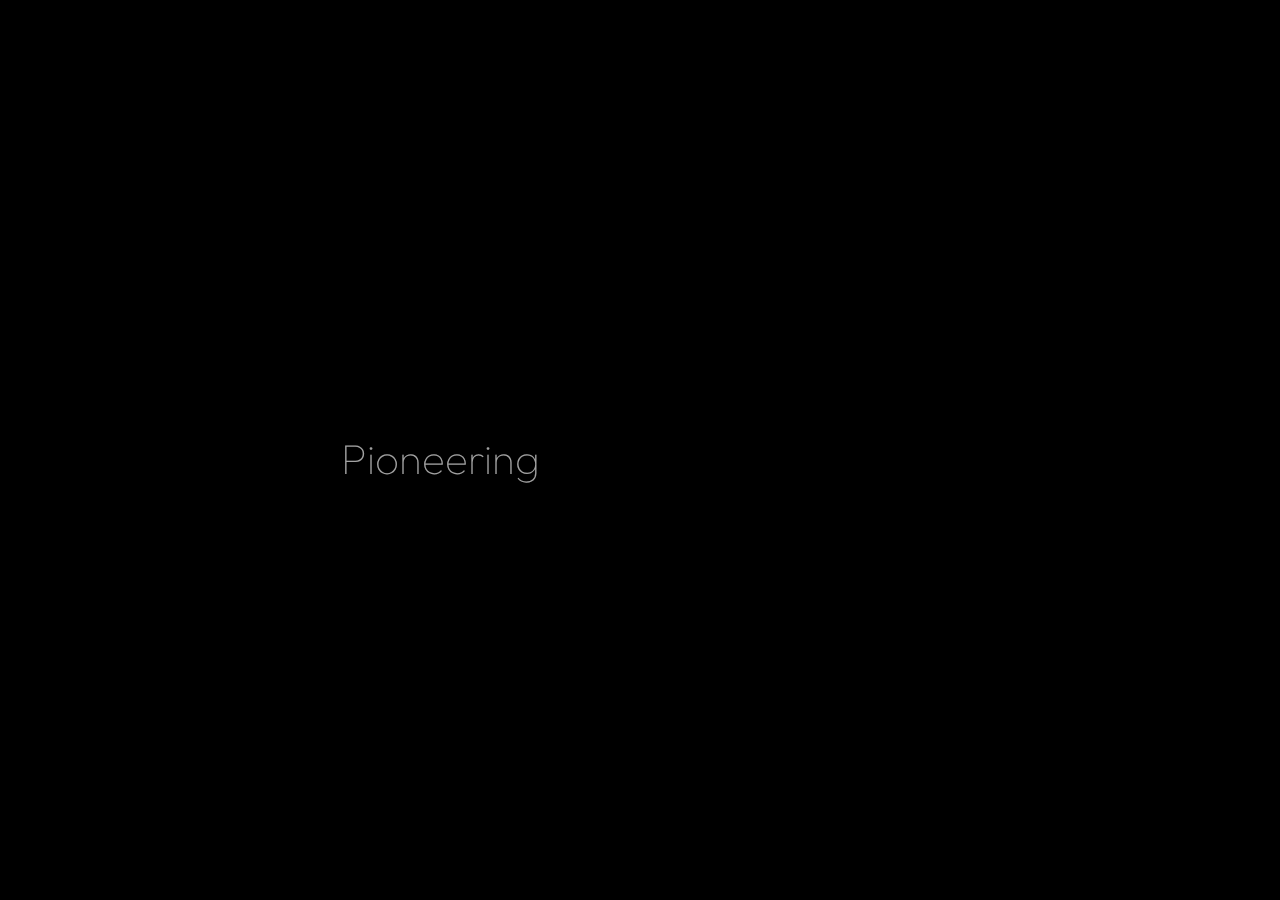
<file: home-2.html>
<!DOCTYPE html>
<html lang="zxx">

<head>

    <meta charset="UTF-8">
    <meta name="viewport" content="width=device-width, initial-scale=1.0">
    <meta http-equiv="X-UA-Compatible" content="ie=edge">

    <!-- bootstrap grid css -->
    <link rel="stylesheet" href="css/plugins/bootstrap-grid.css">
    <!-- font awesome css -->
    <link rel="stylesheet" href="css/plugins/font-awesome.min.css">
    <!-- swiper css -->
    <link rel="stylesheet" href="css/plugins/swiper.min.css">
    <!-- fancybox css -->
    <link rel="stylesheet" href="css/plugins/fancybox.min.css">
    <!-- ashley scss -->
    <link rel="stylesheet" href="css/style.css">
    <!-- page name -->
    <title>Ashley</title>

</head>

<body>

    <!-- wrapper -->
    <div class="mil-wrapper" id="top">

        <!-- cursor -->
        <div class="mil-ball">
            <span class="mil-icon-1">
                <svg viewBox="0 0 128 128">
                    <path d="M106.1,41.9c-1.2-1.2-3.1-1.2-4.2,0c-1.2,1.2-1.2,3.1,0,4.2L116.8,61H11.2l14.9-14.9c1.2-1.2,1.2-3.1,0-4.2	c-1.2-1.2-3.1-1.2-4.2,0l-20,20c-1.2,1.2-1.2,3.1,0,4.2l20,20c0.6,0.6,1.4,0.9,2.1,0.9s1.5-0.3,2.1-0.9c1.2-1.2,1.2-3.1,0-4.2	L11.2,67h105.5l-14.9,14.9c-1.2,1.2-1.2,3.1,0,4.2c0.6,0.6,1.4,0.9,2.1,0.9s1.5-0.3,2.1-0.9l20-20c1.2-1.2,1.2-3.1,0-4.2L106.1,41.9	z" />
                </svg>
            </span>
            <div class="mil-more-text">More</div>
            <div class="mil-choose-text">Сhoose</div>
        </div>
        <!-- cursor end -->

        <!-- preloader -->
        <div class="mil-preloader">
            <div class="mil-preloader-animation">
                <div class="mil-pos-abs mil-animation-1">
                    <p class="mil-h3 mil-muted mil-thin">Pioneering</p>
                    <p class="mil-h3 mil-muted">Creative</p>
                    <p class="mil-h3 mil-muted mil-thin">Excellence</p>
                </div>
                <div class="mil-pos-abs mil-animation-2">
                    <div class="mil-reveal-frame">
                        <p class="mil-reveal-box"></p>
                        <p class="mil-h3 mil-muted mil-thin">ashley.com</p>
                    </div>
                </div>
            </div>
        </div>
        <!-- preloader end -->

        <!-- scrollbar progress -->
        <div class="mil-progress-track">
            <div class="mil-progress"></div>
        </div>
        <!-- scrollbar progress end -->

        <!-- menu -->
        <div class="mil-menu-frame">
            <!-- frame clone -->
            <div class="mil-frame-top">
                <a href="home-1.html" class="mil-logo">A.</a>
                <div class="mil-menu-btn">
                    <span></span>
                </div>
            </div>
            <!-- frame clone end -->
            <div class="container">
                <div class="mil-menu-content">
                    <div class="row">
                        <div class="col-xl-5">

                            <nav class="mil-main-menu" id="swupMenu">
                                <ul>
                                    <li class="mil-has-children mil-active">
                                        <a href="#.">Homepage</a>
                                        <ul>
                                            <li><a href="home-1.html">Landing page</a></li>
                                            <li><a href="home-2.html">Personal</a></li>
                                            <li><a href="portfolio-3.html">Portfolio slider</a></li>
                                        </ul>
                                    </li>
                                    <li class="mil-has-children">
                                        <a href="#.">Portfolio</a>
                                        <ul>
                                            <li><a href="portfolio-1.html">Grid type 1</a></li>
                                            <li><a href="portfolio-2.html">Grid type 2</a></li>
                                            <li><a href="portfolio-3.html">Slider</a></li>
                                        </ul>
                                    </li>
                                    <li class="mil-has-children">
                                        <a href="#.">Services</a>
                                        <ul>
                                            <li><a href="services.html">Services List</a></li>
                                            <li><a href="service.html">Single service</a></li>
                                        </ul>
                                    </li>
                                    <li class="mil-has-children">
                                        <a href="#.">Newsletter</a>
                                        <ul>
                                            <li><a href="blog.html">Blog List</a></li>
                                            <li><a href="publication.html">Publication</a></li>
                                        </ul>
                                    </li>
                                    <li class="mil-has-children">
                                        <a href="#.">Other pages</a>
                                        <ul>
                                            <li><a href="team.html">Team</a></li>
                                            <li><a href="contact.html">Contact</a></li>
                                            <li><a href="404.html">404</a></li>
                                        </ul>
                                    </li>
                                </ul>
                            </nav>

                        </div>
                        <div class="col-xl-7">

                            <div class="mil-menu-right-frame">
                                <div class="mil-animation-in">
                                    <div class="mil-animation-frame">
                                        <div class="mil-animation mil-position-1 mil-scale" data-value-1="2" data-value-2="2"></div>
                                    </div>
                                </div>
                                <div class="mil-menu-right">
                                    <div class="row">
                                        <div class="col-lg-8 mil-mb-60">

                                            <h6 class="mil-muted mil-mb-30">Projects</h6>

                                            <ul class="mil-menu-list">
                                                <li><a href="project-1.html" class="mil-light-soft">Interior design studio</a></li>
                                                <li><a href="project-2.html" class="mil-light-soft">Home Security Camera</a></li>
                                                <li><a href="project-3.html" class="mil-light-soft">Kemia Honest Skincare</a></li>
                                                <li><a href="project-4.html" class="mil-light-soft">Cascade of Lava</a></li>
                                                <li><a href="project-5.html" class="mil-light-soft">Air Pro by Molekule</a></li>
                                                <li><a href="project-6.html" class="mil-light-soft">Tony's Chocolonely</a></li>
                                            </ul>

                                        </div>
                                        <div class="col-lg-4 mil-mb-60">

                                            <h6 class="mil-muted mil-mb-30">Useful links</h6>

                                            <ul class="mil-menu-list">
                                                <li><a href="#." class="mil-light-soft">Privacy Policy</a></li>
                                                <li><a href="#." class="mil-light-soft">Terms and conditions</a></li>
                                                <li><a href="#." class="mil-light-soft">Cookie Policy</a></li>
                                                <li><a href="#." class="mil-light-soft">Careers</a></li>
                                            </ul>

                                        </div>
                                    </div>
                                    <div class="mil-divider mil-mb-60"></div>
                                    <div class="row justify-content-between">

                                        <div class="col-lg-4 mil-mb-60">

                                            <h6 class="mil-muted mil-mb-30">Canada</h6>

                                            <p class="mil-light-soft mil-up">71 South Los Carneros Road, California <span class="mil-no-wrap">+51 174 705 812</span></p>

                                        </div>
                                        <div class="col-lg-4 mil-mb-60">

                                            <h6 class="mil-muted mil-mb-30">Germany</h6>

                                            <p class="mil-light-soft">Leehove 40, 2678 MC De Lier, Netherlands <span class="mil-no-wrap">+31 174 705 811</span></p>

                                        </div>
                                    </div>
                                </div>
                            </div>

                        </div>
                    </div>
                </div>
            </div>
        </div>
        <!-- menu -->

        <!-- curtain -->
        <div class="mil-curtain"></div>
        <!-- curtain end -->

        <!-- frame -->
        <div class="mil-frame">
            <div class="mil-frame-top">
                <a href="home-1.html" class="mil-logo">A.</a>
                <div class="mil-menu-btn">
                    <span></span>
                </div>
            </div>
            <div class="mil-frame-bottom">
                <div class="mil-current-page"></div>
                <div class="mil-back-to-top">
                    <a href="#top" class="mil-link mil-dark mil-arrow-place">
                        <span>Back to top</span>
                    </a>
                </div>
            </div>
        </div>
        <!-- frame end -->

        <!-- content -->
        <div class="mil-content">
            <div id="swupMain" class="mil-main-transition">

                <!-- banner -->
                <section class="mil-banner-personal">

                    <div class="mil-animation-frame">
                        <div class="mil-animation mil-position-4 mil-dark mil-scale" data-value-1="7" data-value-2="1.4" style="right: 25%"></div>
                    </div>

                    <div class="container">
                        <div class="mil-banner-content mil-up">

                            <div class="row align-items-center">
                                <div class="col-lg-6">
                                    <div class="mil-personal-text">
                                        <p class="mil-mb-60">Hello! My name is</p>
                                        <h1 class="mil-mb-60">Ashley <br>Goodman</h1>
                                        <div class="row justify-content-center">
                                            <div class="col-lg-8">

                                                <span class="mil-suptitle mil-suptitle-dark mil-mb-60">Passionately Creating Design Wonders: <br>Unleashing Boundless Creativity</span>

                                                <a href="services.html" class="mil-link mil-dark mil-arrow-place">
                                                    <span>More about me</span>
                                                </a>

                                            </div>
                                        </div>
                                    </div>
                                </div>
                                <div class="col-lg-6">
                                    <div class="mil-portrait-frame">
                                        <img src="img/faces/large/1.png" alt="Portrait">
                                    </div>
                                </div>
                            </div>

                            <div class="mil-banner-panel">
                                <h5>Designing a Better World Today</h5>

                                <div class="mil-right">
                                    <div class="mil-social-frame">
                                        <ul class="mil-social-icons mil-dark">
                                            <li><a href="#." target="_blank" class="social-icon"><i class="far fa-circle"></i></a></li>
                                            <li><a href="#." target="_blank" class="social-icon"><i class="far fa-circle"></i></a></li>
                                            <li><a href="#." target="_blank" class="social-icon"><i class="far fa-circle"></i></a></li>
                                            <li><a href="#." target="_blank" class="social-icon"><i class="far fa-circle"></i></a></li>
                                        </ul>
                                    </div>
                                    <a href="portfolio-3.html" class="mil-button mil-arrow-place">
                                        <span>View pOrtfolio</span>
                                    </a>
                                </div>


                            </div>

                        </div>
                    </div>

                </section>
                <!-- banner end -->

                <!-- hidden elements -->
                <div class="mil-hidden-elements">
                    <div class="mil-dodecahedron">
                        <div class="mil-pentagon">
                            <div></div>
                            <div></div>
                            <div></div>
                            <div></div>
                            <div></div>
                        </div>
                        <div class="mil-pentagon">
                            <div></div>
                            <div></div>
                            <div></div>
                            <div></div>
                            <div></div>
                        </div>
                        <div class="mil-pentagon">
                            <div></div>
                            <div></div>
                            <div></div>
                            <div></div>
                            <div></div>
                        </div>
                        <div class="mil-pentagon">
                            <div></div>
                            <div></div>
                            <div></div>
                            <div></div>
                            <div></div>
                        </div>
                        <div class="mil-pentagon">
                            <div></div>
                            <div></div>
                            <div></div>
                            <div></div>
                            <div></div>
                        </div>
                        <div class="mil-pentagon">
                            <div></div>
                            <div></div>
                            <div></div>
                            <div></div>
                            <div></div>
                        </div>
                        <div class="mil-pentagon">
                            <div></div>
                            <div></div>
                            <div></div>
                            <div></div>
                            <div></div>
                        </div>
                        <div class="mil-pentagon">
                            <div></div>
                            <div></div>
                            <div></div>
                            <div></div>
                            <div></div>
                        </div>
                        <div class="mil-pentagon">
                            <div></div>
                            <div></div>
                            <div></div>
                            <div></div>
                            <div></div>
                        </div>
                        <div class="mil-pentagon">
                            <div></div>
                            <div></div>
                            <div></div>
                            <div></div>
                            <div></div>
                        </div>
                        <div class="mil-pentagon">
                            <div></div>
                            <div></div>
                            <div></div>
                            <div></div>
                            <div></div>
                        </div>
                        <div class="mil-pentagon">
                            <div></div>
                            <div></div>
                            <div></div>
                            <div></div>
                            <div></div>
                        </div>
                    </div>

                    <svg xmlns="http://www.w3.org/2000/svg" viewBox="0 0 24 24" class="mil-arrow">
                        <path d="M 14 5.3417969 C 13.744125 5.3417969 13.487969 5.4412187 13.292969 5.6367188 L 13.207031 5.7226562 C 12.816031 6.1136563 12.816031 6.7467188 13.207031 7.1367188 L 17.070312 11 L 4 11 C 3.448 11 3 11.448 3 12 C 3 12.552 3.448 13 4 13 L 17.070312 13 L 13.207031 16.863281 C 12.816031 17.254281 12.816031 17.887344 13.207031 18.277344 L 13.292969 18.363281 C 13.683969 18.754281 14.317031 18.754281 14.707031 18.363281 L 20.363281 12.707031 C 20.754281 12.316031 20.754281 11.682969 20.363281 11.292969 L 14.707031 5.6367188 C 14.511531 5.4412187 14.255875 5.3417969 14 5.3417969 z" />
                    </svg>

                    <svg width="250" viewBox="0 0 300 1404" fill="none" xmlns="http://www.w3.org/2000/svg" class="mil-lines">
                        <path fill-rule="evenodd" clip-rule="evenodd" d="M1 892L1 941H299V892C299 809.71 232.29 743 150 743C67.7096 743 1 809.71 1 892ZM0 942H300V892C300 809.157 232.843 742 150 742C67.1573 742 0 809.157 0 892L0 942Z" class="mil-move" />
                        <path fill-rule="evenodd" clip-rule="evenodd" d="M299 146V97L1 97V146C1 228.29 67.7096 295 150 295C232.29 295 299 228.29 299 146ZM300 96L0 96V146C0 228.843 67.1573 296 150 296C232.843 296 300 228.843 300 146V96Z" class="mil-move" />
                        <path fill-rule="evenodd" clip-rule="evenodd" d="M299 1H1V1403H299V1ZM0 0V1404H300V0H0Z" />
                        <path fill-rule="evenodd" clip-rule="evenodd" d="M150 -4.37115e-08L150 1404L149 1404L149 0L150 -4.37115e-08Z" />
                        <path fill-rule="evenodd" clip-rule="evenodd" d="M150 1324C232.29 1324 299 1257.29 299 1175C299 1092.71 232.29 1026 150 1026C67.7096 1026 1 1092.71 1 1175C1 1257.29 67.7096 1324 150 1324ZM150 1325C232.843 1325 300 1257.84 300 1175C300 1092.16 232.843 1025 150 1025C67.1573 1025 0 1092.16 0 1175C0 1257.84 67.1573 1325 150 1325Z" class="mil-move" />
                        <path fill-rule="evenodd" clip-rule="evenodd" d="M300 1175H0V1174H300V1175Z" class="mil-move" />
                        <path fill-rule="evenodd" clip-rule="evenodd" d="M150 678C232.29 678 299 611.29 299 529C299 446.71 232.29 380 150 380C67.7096 380 1 446.71 1 529C1 611.29 67.7096 678 150 678ZM150 679C232.843 679 300 611.843 300 529C300 446.157 232.843 379 150 379C67.1573 379 0 446.157 0 529C0 611.843 67.1573 679 150 679Z" class="mil-move" />
                        <path fill-rule="evenodd" clip-rule="evenodd" d="M299 380H1V678H299V380ZM0 379V679H300V379H0Z" class="mil-move" />
                    </svg>
                </div>
                <!-- hidden elements end -->

            </div>
        </div>
        <!-- content -->
    </div>
    <!-- wrapper end -->

    <!-- jQuery js -->
    <script src="js/plugins/jquery.min.js"></script>
    <!-- swup js -->
    <script src="js/plugins/swup.min.js"></script>
    <!-- swiper js -->
    <script src="js/plugins/swiper.min.js"></script>
    <!-- fancybox js -->
    <script src="js/plugins/fancybox.min.js"></script>
    <!-- gsap js -->
    <script src="js/plugins/gsap.min.js"></script>
    <!-- scroll smoother -->
    <script src="js/plugins/smooth-scroll.js"></script>
    <!-- scroll trigger js -->
    <script src="js/plugins/ScrollTrigger.min.js"></script>
    <!-- scroll to js -->
    <script src="js/plugins/ScrollTo.min.js"></script>
    <!-- ashley js -->
    <script src="js/main.js"></script>

</body>

</html>
</file>
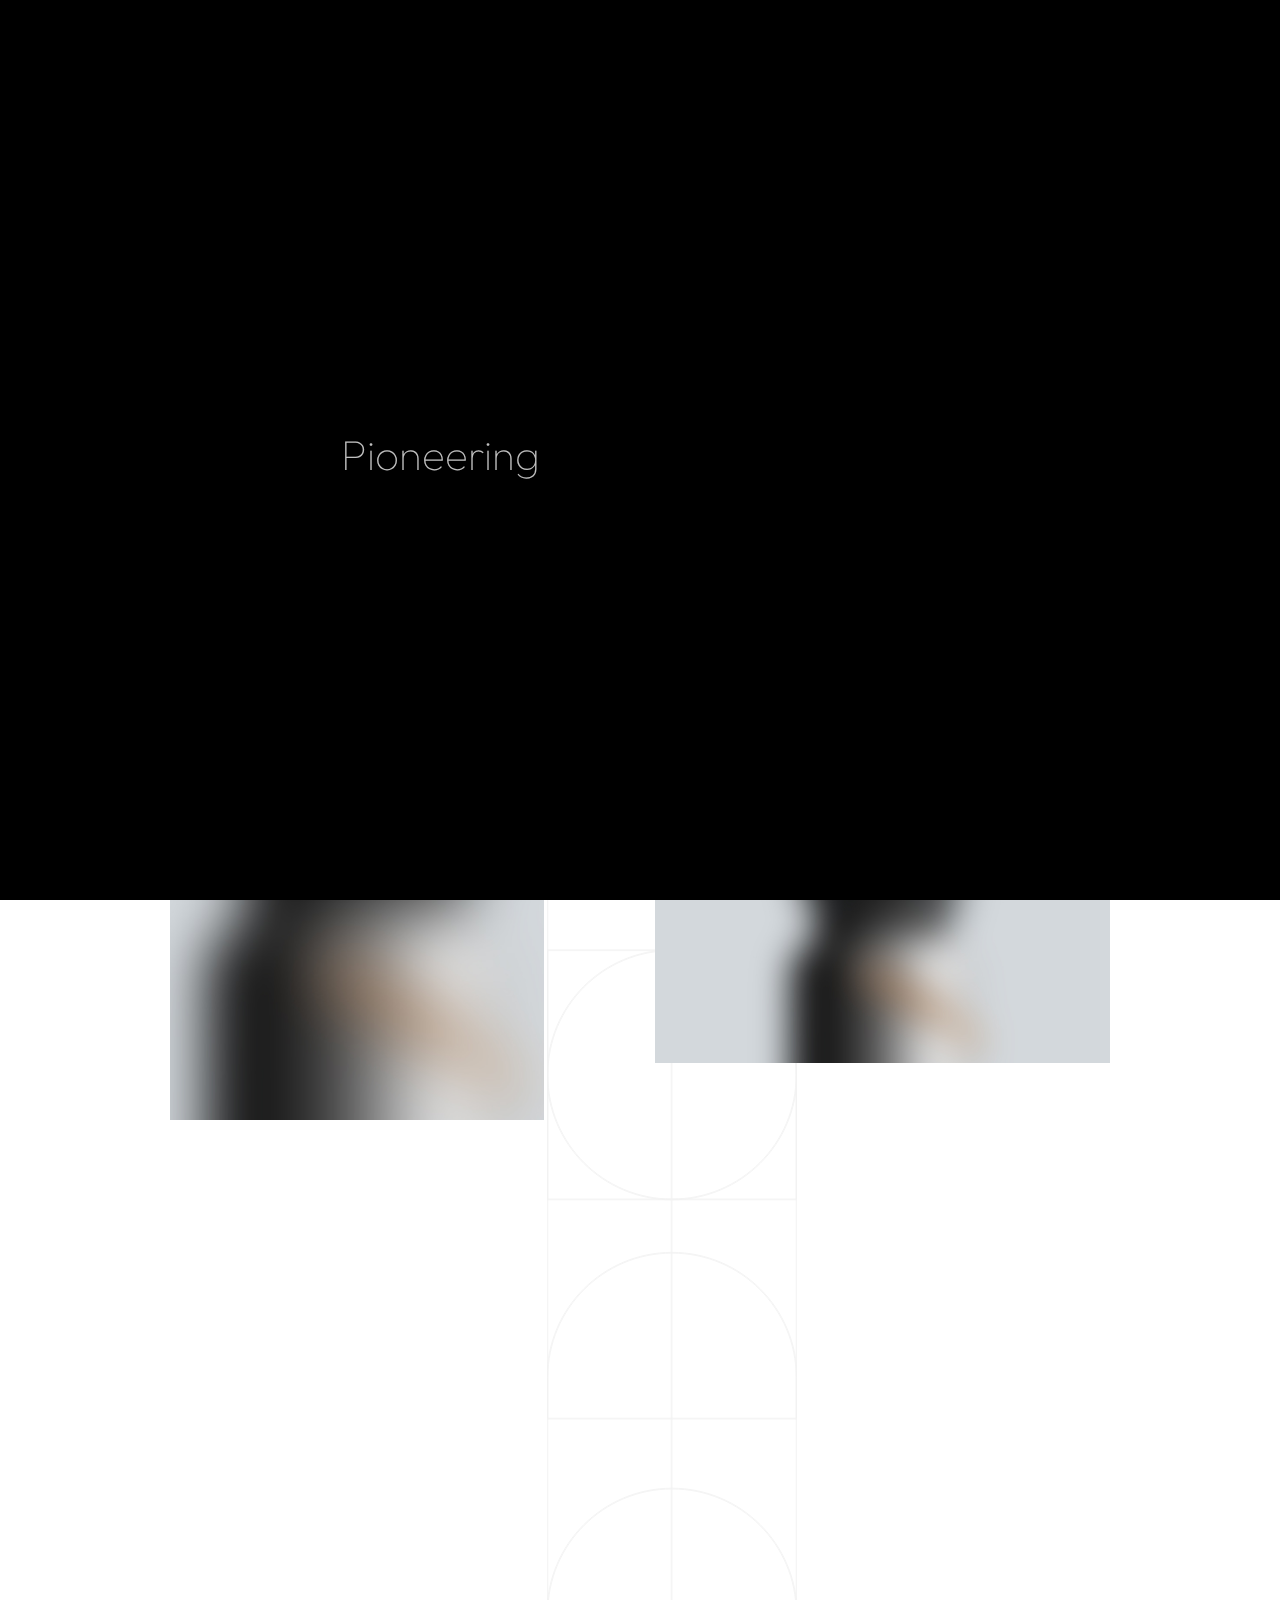
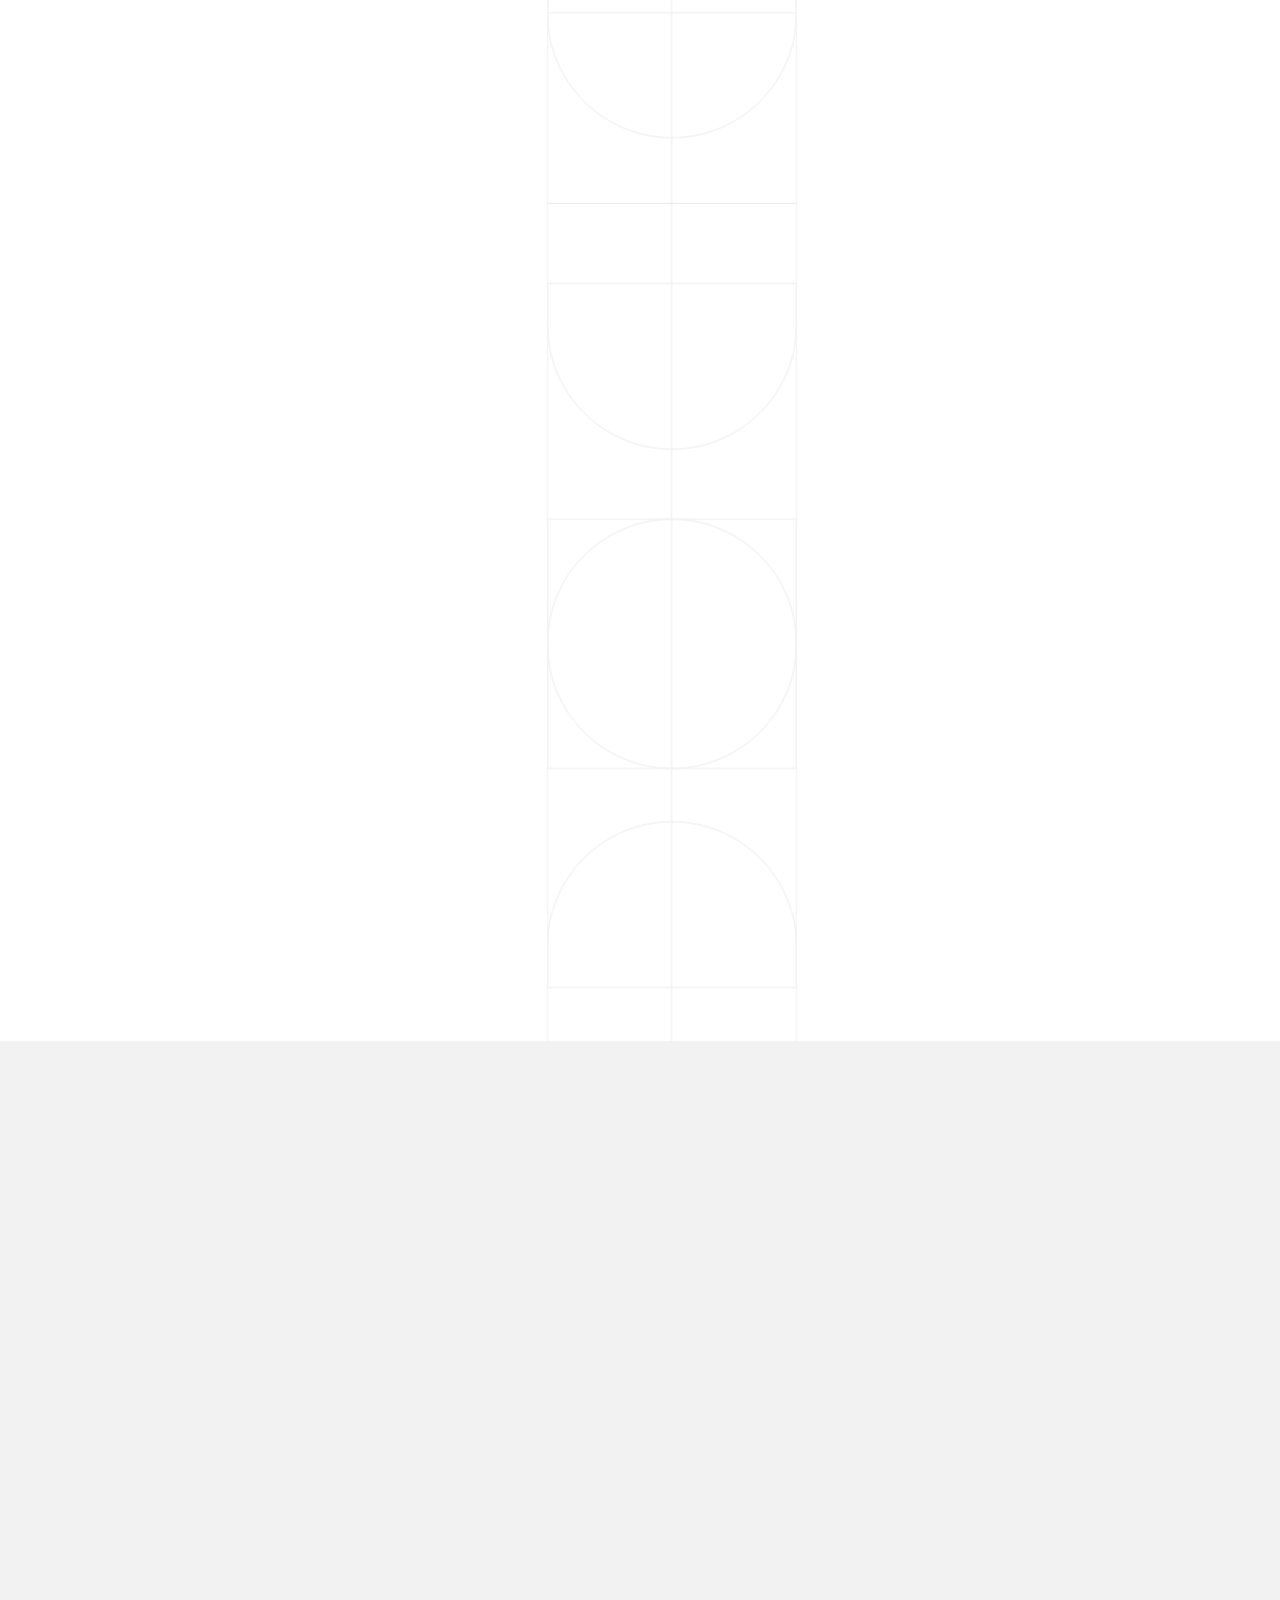
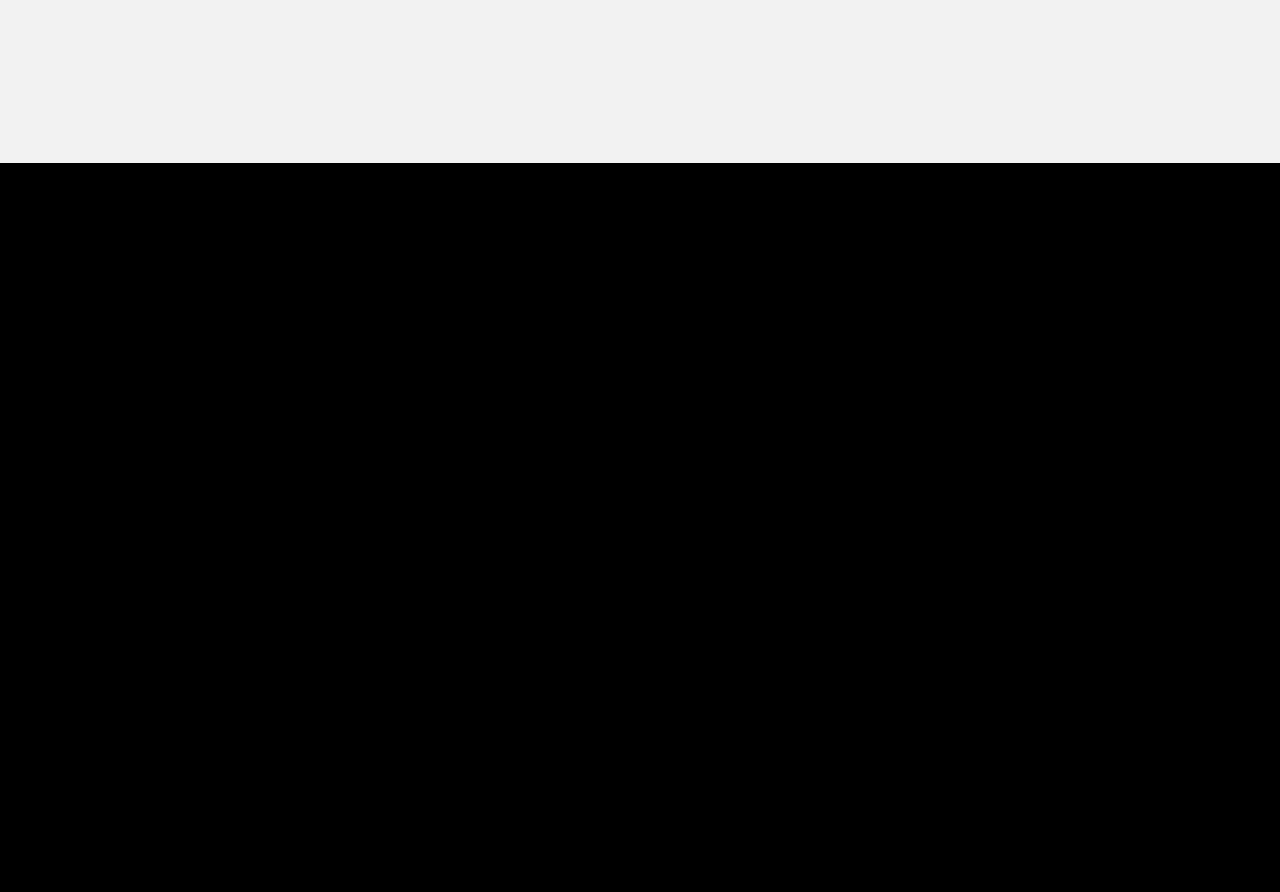
<file: portfolio-1.html>
<!DOCTYPE html>
<html lang="zxx">

<head>

    <meta charset="UTF-8">
    <meta name="viewport" content="width=device-width, initial-scale=1.0">
    <meta http-equiv="X-UA-Compatible" content="ie=edge">

    <!-- bootstrap grid css -->
    <link rel="stylesheet" href="css/plugins/bootstrap-grid.css">
    <!-- font awesome css -->
    <link rel="stylesheet" href="css/plugins/font-awesome.min.css">
    <!-- swiper css -->
    <link rel="stylesheet" href="css/plugins/swiper.min.css">
    <!-- fancybox css -->
    <link rel="stylesheet" href="css/plugins/fancybox.min.css">
    <!-- ashley scss -->
    <link rel="stylesheet" href="css/style.css">
    <!-- page name -->
    <title>Ashley</title>

</head>

<body>

    <!-- wrapper -->
    <div class="mil-wrapper" id="top">

        <!-- cursor -->
        <div class="mil-ball">
            <span class="mil-icon-1">
                <svg viewBox="0 0 128 128">
                    <path d="M106.1,41.9c-1.2-1.2-3.1-1.2-4.2,0c-1.2,1.2-1.2,3.1,0,4.2L116.8,61H11.2l14.9-14.9c1.2-1.2,1.2-3.1,0-4.2	c-1.2-1.2-3.1-1.2-4.2,0l-20,20c-1.2,1.2-1.2,3.1,0,4.2l20,20c0.6,0.6,1.4,0.9,2.1,0.9s1.5-0.3,2.1-0.9c1.2-1.2,1.2-3.1,0-4.2	L11.2,67h105.5l-14.9,14.9c-1.2,1.2-1.2,3.1,0,4.2c0.6,0.6,1.4,0.9,2.1,0.9s1.5-0.3,2.1-0.9l20-20c1.2-1.2,1.2-3.1,0-4.2L106.1,41.9	z" />
                </svg>
            </span>
            <div class="mil-more-text">More</div>
            <div class="mil-choose-text">Сhoose</div>
        </div>
        <!-- cursor end -->

        <!-- preloader -->
        <div class="mil-preloader">
            <div class="mil-preloader-animation">
                <div class="mil-pos-abs mil-animation-1">
                    <p class="mil-h3 mil-muted mil-thin">Pioneering</p>
                    <p class="mil-h3 mil-muted">Creative</p>
                    <p class="mil-h3 mil-muted mil-thin">Excellence</p>
                </div>
                <div class="mil-pos-abs mil-animation-2">
                    <div class="mil-reveal-frame">
                        <p class="mil-reveal-box"></p>
                        <p class="mil-h3 mil-muted mil-thin">ashley.com</p>
                    </div>
                </div>
            </div>
        </div>
        <!-- preloader end -->

        <!-- scrollbar progress -->
        <div class="mil-progress-track">
            <div class="mil-progress"></div>
        </div>
        <!-- scrollbar progress end -->

        <!-- menu -->
        <div class="mil-menu-frame">
            <!-- frame clone -->
            <div class="mil-frame-top">
                <a href="home-1.html" class="mil-logo">A.</a>
                <div class="mil-menu-btn">
                    <span></span>
                </div>
            </div>
            <!-- frame clone end -->
            <div class="container">
                <div class="mil-menu-content">
                    <div class="row">
                        <div class="col-xl-5">

                            <nav class="mil-main-menu" id="swupMenu">
                                <ul>
                                    <li class="mil-has-children">
                                        <a href="#.">Homepage</a>
                                        <ul>
                                            <li><a href="home-1.html">Landing page</a></li>
                                            <li><a href="home-2.html">Personal</a></li>
                                            <li><a href="portfolio-3.html">Portfolio slider</a></li>
                                        </ul>
                                    </li>
                                    <li class="mil-has-children mil-active">
                                        <a href="#.">Portfolio</a>
                                        <ul>
                                            <li><a href="portfolio-1.html">Grid type 1</a></li>
                                            <li><a href="portfolio-2.html">Grid type 2</a></li>
                                            <li><a href="portfolio-3.html">Slider</a></li>
                                        </ul>
                                    </li>
                                    <li class="mil-has-children">
                                        <a href="#.">Services</a>
                                        <ul>
                                            <li><a href="services.html">Services List</a></li>
                                            <li><a href="service.html">Single service</a></li>
                                        </ul>
                                    </li>
                                    <li class="mil-has-children">
                                        <a href="#.">Newsletter</a>
                                        <ul>
                                            <li><a href="blog.html">Blog List</a></li>
                                            <li><a href="publication.html">Publication</a></li>
                                        </ul>
                                    </li>
                                    <li class="mil-has-children">
                                        <a href="#.">Other pages</a>
                                        <ul>
                                            <li><a href="team.html">Team</a></li>
                                            <li><a href="contact.html">Contact</a></li>
                                            <li><a href="404.html">404</a></li>
                                        </ul>
                                    </li>
                                </ul>
                            </nav>

                        </div>
                        <div class="col-xl-7">

                            <div class="mil-menu-right-frame">
                                <div class="mil-animation-in">
                                    <div class="mil-animation-frame">
                                        <div class="mil-animation mil-position-1 mil-scale" data-value-1="2" data-value-2="2"></div>
                                    </div>
                                </div>
                                <div class="mil-menu-right">
                                    <div class="row">
                                        <div class="col-lg-8 mil-mb-60">

                                            <h6 class="mil-muted mil-mb-30">Projects</h6>

                                            <ul class="mil-menu-list">
                                                <li><a href="project-1.html" class="mil-light-soft">Interior design studio</a></li>
                                                <li><a href="project-2.html" class="mil-light-soft">Home Security Camera</a></li>
                                                <li><a href="project-3.html" class="mil-light-soft">Kemia Honest Skincare</a></li>
                                                <li><a href="project-4.html" class="mil-light-soft">Cascade of Lava</a></li>
                                                <li><a href="project-5.html" class="mil-light-soft">Air Pro by Molekule</a></li>
                                                <li><a href="project-6.html" class="mil-light-soft">Tony's Chocolonely</a></li>
                                            </ul>

                                        </div>
                                        <div class="col-lg-4 mil-mb-60">

                                            <h6 class="mil-muted mil-mb-30">Useful links</h6>

                                            <ul class="mil-menu-list">
                                                <li><a href="#." class="mil-light-soft">Privacy Policy</a></li>
                                                <li><a href="#." class="mil-light-soft">Terms and conditions</a></li>
                                                <li><a href="#." class="mil-light-soft">Cookie Policy</a></li>
                                                <li><a href="#." class="mil-light-soft">Careers</a></li>
                                            </ul>

                                        </div>
                                    </div>
                                    <div class="mil-divider mil-mb-60"></div>
                                    <div class="row justify-content-between">

                                        <div class="col-lg-4 mil-mb-60">

                                            <h6 class="mil-muted mil-mb-30">Canada</h6>

                                            <p class="mil-light-soft mil-up">71 South Los Carneros Road, California <span class="mil-no-wrap">+51 174 705 812</span></p>

                                        </div>
                                        <div class="col-lg-4 mil-mb-60">

                                            <h6 class="mil-muted mil-mb-30">Germany</h6>

                                            <p class="mil-light-soft">Leehove 40, 2678 MC De Lier, Netherlands <span class="mil-no-wrap">+31 174 705 811</span></p>

                                        </div>
                                    </div>
                                </div>
                            </div>

                        </div>
                    </div>
                </div>
            </div>
        </div>
        <!-- menu -->

        <!-- curtain -->
        <div class="mil-curtain"></div>
        <!-- curtain end -->

        <!-- frame -->
        <div class="mil-frame">
            <div class="mil-frame-top">
                <a href="home-1.html" class="mil-logo">A.</a>
                <div class="mil-menu-btn">
                    <span></span>
                </div>
            </div>
            <div class="mil-frame-bottom">
                <div class="mil-current-page"></div>
                <div class="mil-back-to-top">
                    <a href="#top" class="mil-link mil-dark mil-arrow-place">
                        <span>Back to top</span>
                    </a>
                </div>
            </div>
        </div>
        <!-- frame end -->

        <!-- content -->
        <div class="mil-content">
            <div id="swupMain" class="mil-main-transition">

                <!-- banner -->
                <div class="mil-inner-banner">
                    <div class="mil-banner-content mil-up">
                        <div class="mil-animation-frame">
                            <div class="mil-animation mil-position-4 mil-dark mil-scale" data-value-1="6" data-value-2="1.4"></div>
                        </div>
                        <div class="container">
                            <ul class="mil-breadcrumbs mil-mb-60">
                                <li><a href="home-1.html">Homepage</a></li>
                                <li><a href="portfolio-1.html">Portfolio</a></li>
                            </ul>
                            <h1 class="mil-mb-60">Designing a <br> Better <span class="mil-thin">World Today</span></h1>
                            <a href="#portfolio" class="mil-link mil-dark mil-arrow-place mil-down-arrow">
                                <span>Our works</span>
                            </a>
                        </div>
                    </div>
                </div>
                <!-- banner end -->

                <!-- portfolio -->
                <section id="portfolio">
                    <div class="container mil-portfolio mil-p-120-60">

                        <div class="mil-lines-place"></div>
                        <div class="mil-lines-place mil-lines-long"></div>

                        <div class="row justify-content-between align-items-center">
                            <div class="col-lg-5">

                                <a href="project-1.html" class="mil-portfolio-item mil-more mil-mb-60">
                                    <div class="mil-cover-frame mil-vert mil-up">
                                        <div class="mil-cover">
                                            <img src="img/works/1.jpg" alt="cover">
                                        </div>
                                    </div>
                                    <div class="mil-descr">
                                        <div class="mil-labels mil-up mil-mb-15">
                                            <div class="mil-label mil-upper mil-accent">Branding</div>
                                            <div class="mil-label mil-upper">may 24 2023</div>
                                        </div>
                                        <h4 class="mil-up">Interior design studio</h4>
                                    </div>
                                </a>

                            </div>
                            <div class="col-lg-6">

                                <a href="project-2.html" class="mil-portfolio-item mil-more mil-parallax mil-mb-60" data-value-1="60" data-value-2="-60">
                                    <div class="mil-cover-frame mil-hori mil-up">
                                        <div class="mil-cover">
                                            <img src="img/works/2.jpg" alt="cover">
                                        </div>
                                    </div>
                                    <div class="mil-descr">
                                        <div class="mil-labels mil-up mil-mb-15">
                                            <div class="mil-label mil-upper mil-accent">Design</div>
                                            <div class="mil-label mil-upper">may 24 2023</div>
                                        </div>
                                        <h4 class="mil-up">Home Security Camera</h4>
                                    </div>
                                </a>

                            </div>
                            <div class="col-lg-6">

                                <a href="project-3.html" class="mil-portfolio-item mil-more mil-parallax mil-mb-60" data-value-1="60" data-value-2="-60">
                                    <div class="mil-cover-frame mil-hori mil-up">
                                        <div class="mil-cover">
                                            <img src="img/works/3.jpg" alt="cover">
                                        </div>
                                    </div>
                                    <div class="mil-descr">
                                        <div class="mil-labels mil-up mil-mb-15">
                                            <div class="mil-label mil-upper mil-accent">Design</div>
                                            <div class="mil-label mil-upper">may 24 2023</div>
                                        </div>
                                        <h4 class="mil-up">Kemia Honest Skincare</h4>
                                    </div>
                                </a>

                            </div>
                            <div class="col-lg-5">

                                <a href="project-4.html" class="mil-portfolio-item mil-more mil-mb-60">
                                    <div class="mil-cover-frame mil-vert mil-up">
                                        <div class="mil-cover">
                                            <img src="img/works/4.jpg" alt="cover">
                                        </div>
                                    </div>
                                    <div class="mil-descr">
                                        <div class="mil-labels mil-up mil-mb-15">
                                            <div class="mil-label mil-upper mil-accent">Photography</div>
                                            <div class="mil-label mil-upper">may 24 2023</div>
                                        </div>
                                        <h4 class="mil-up">Cascade of Lava</h4>
                                    </div>
                                </a>

                            </div>
                            <div class="col-lg-5">

                                <a href="project-5.html" class="mil-portfolio-item mil-more mil-mb-60">
                                    <div class="mil-cover-frame mil-vert mil-up">
                                        <div class="mil-cover">
                                            <img src="img/works/5.jpg" alt="cover">
                                        </div>
                                    </div>
                                    <div class="mil-descr">
                                        <div class="mil-labels mil-up mil-mb-15">
                                            <div class="mil-label mil-upper mil-accent">Design</div>
                                            <div class="mil-label mil-upper">may 24 2023</div>
                                        </div>
                                        <h4 class="mil-up">Air Pro by Molekule</h4>
                                    </div>
                                </a>

                            </div>
                            <div class="col-lg-6">

                                <a href="project-6.html" class="mil-portfolio-item mil-more mil-parallax mil-mb-60" data-value-1="60" data-value-2="-60">
                                    <div class="mil-cover-frame mil-hori mil-up">
                                        <div class="mil-cover">
                                            <img src="img/works/6.jpg" alt="cover">
                                        </div>
                                    </div>
                                    <div class="mil-descr">
                                        <div class="mil-labels mil-up mil-mb-15">
                                            <div class="mil-label mil-upper mil-accent">Design</div>
                                            <div class="mil-label mil-upper">may 24 2023</div>
                                        </div>
                                        <h4 class="mil-up">Tony's Chocolonely</h4>
                                    </div>
                                </a>

                            </div>
                        </div>
                    </div>
                </section>
                <!-- portfolio end -->

                <!-- call to action -->
                <section class="mil-soft-bg">
                    <div class="container mil-p-120-120">
                        <div class="row">
                            <div class="col-lg-10">

                                <span class="mil-suptitle mil-suptitle-right mil-suptitle-dark mil-up">Looking to make your mark? We'll help you turn <br> your project into a success story.</span>

                            </div>
                        </div>
                        <div class="mil-center">
                            <h2 class="mil-up mil-mb-60">Ready to bring your <span class="mil-thin">ideas to</span> life? <br> We're <span class="mil-thin">here to help</span></h2>
                            <div class="mil-up"><a href="contact.html" class="mil-button mil-arrow-place"><span>Contact us</span></a></div>
                        </div>
                    </div>
                </section>
                <!-- call to action end -->

                <!-- footer -->
                <footer class="mil-dark-bg">
                    <div class="mi-invert-fix">
                        <div class="container mil-p-120-60">
                            <div class="row justify-content-between">
                                <div class="col-md-4 col-lg-4 mil-mb-60">

                                    <div class="mil-muted mil-logo mil-up mil-mb-30">Ashley.</div>

                                    <p class="mil-light-soft mil-up mil-mb-30">Subscribe our newsletter:</p>

                                    <form class="mil-subscribe-form mil-up">
                                        <input type="text" placeholder="Enter our email">
                                        <button type="submit" class="mil-button mil-icon-button-sm mil-arrow-place"></button>
                                    </form>

                                </div>
                                <div class="col-md-7 col-lg-6">
                                    <div class="row justify-content-end">
                                        <div class="col-md-6 col-lg-7">

                                            <nav class="mil-footer-menu mil-mb-60">
                                                <ul>
                                                    <li class="mil-up mil-active">
                                                        <a href="home-1.html">Home</a>
                                                    </li>
                                                    <li class="mil-up">
                                                        <a href="portfolio-1.html">Portfolio</a>
                                                    </li>
                                                    <li class="mil-up">
                                                        <a href="services.html">Services</a>
                                                    </li>
                                                    <li class="mil-up">
                                                        <a href="contact.html">Contact</a>
                                                    </li>
                                                    <li class="mil-up">
                                                        <a href="blog.html">Blog</a>
                                                    </li>
                                                </ul>
                                            </nav>

                                        </div>
                                        <div class="col-md-6 col-lg-5">

                                            <ul class="mil-menu-list mil-up mil-mb-60">
                                                <li><a href="#." class="mil-light-soft">Privacy Policy</a></li>
                                                <li><a href="#." class="mil-light-soft">Terms and conditions</a></li>
                                                <li><a href="#." class="mil-light-soft">Cookie Policy</a></li>
                                                <li><a href="#." class="mil-light-soft">Careers</a></li>
                                            </ul>

                                        </div>
                                    </div>
                                </div>
                            </div>

                            <div class="row justify-content-between flex-sm-row-reverse">
                                <div class="col-md-7 col-lg-6">

                                    <div class="row justify-content-between">

                                        <div class="col-md-6 col-lg-5 mil-mb-60">

                                            <h6 class="mil-muted mil-up mil-mb-30">Canada</h6>

                                            <p class="mil-light-soft mil-up">71 South Los Carneros Road, California <span class="mil-no-wrap">+51 174 705 812</span></p>

                                        </div>
                                        <div class="col-md-6 col-lg-5 mil-mb-60">

                                            <h6 class="mil-muted mil-up mil-mb-30">Germany</h6>

                                            <p class="mil-light-soft mil-up">Leehove 40, 2678 MC De Lier, Netherlands <span class="mil-no-wrap">+31 174 705 811</span></p>

                                        </div>
                                    </div>

                                </div>
                                <div class="col-md-4 col-lg-6 mil-mb-60">

                                    <div class="mil-vert-between">
                                        <div class="mil-mb-30">
                                            <ul class="mil-social-icons mil-up">
                                                <li><a href="#." target="_blank" class="social-icon"> <i class="far fa-circle"></i></a></li>
                                                <li><a href="#." target="_blank" class="social-icon"> <i class="far fa-circle"></i></a></li>
                                                <li><a href="#." target="_blank" class="social-icon"> <i class="far fa-circle"></i></a></li>
                                                <li><a href="#." target="_blank" class="social-icon"> <i class="far fa-circle"></i></a></li>
                                            </ul>
                                        </div>
                                        <p class="mil-light-soft mil-up">© Copyright 2023 - Mil. All Rights Reserved.</p>
                                    </div>

                                </div>
                            </div>
                        </div>
                    </div>
                </footer>
                <!-- footer end -->

                <!-- hidden elements -->
                <div class="mil-hidden-elements">
                    <div class="mil-dodecahedron">
                        <div class="mil-pentagon">
                            <div></div>
                            <div></div>
                            <div></div>
                            <div></div>
                            <div></div>
                        </div>
                        <div class="mil-pentagon">
                            <div></div>
                            <div></div>
                            <div></div>
                            <div></div>
                            <div></div>
                        </div>
                        <div class="mil-pentagon">
                            <div></div>
                            <div></div>
                            <div></div>
                            <div></div>
                            <div></div>
                        </div>
                        <div class="mil-pentagon">
                            <div></div>
                            <div></div>
                            <div></div>
                            <div></div>
                            <div></div>
                        </div>
                        <div class="mil-pentagon">
                            <div></div>
                            <div></div>
                            <div></div>
                            <div></div>
                            <div></div>
                        </div>
                        <div class="mil-pentagon">
                            <div></div>
                            <div></div>
                            <div></div>
                            <div></div>
                            <div></div>
                        </div>
                        <div class="mil-pentagon">
                            <div></div>
                            <div></div>
                            <div></div>
                            <div></div>
                            <div></div>
                        </div>
                        <div class="mil-pentagon">
                            <div></div>
                            <div></div>
                            <div></div>
                            <div></div>
                            <div></div>
                        </div>
                        <div class="mil-pentagon">
                            <div></div>
                            <div></div>
                            <div></div>
                            <div></div>
                            <div></div>
                        </div>
                        <div class="mil-pentagon">
                            <div></div>
                            <div></div>
                            <div></div>
                            <div></div>
                            <div></div>
                        </div>
                        <div class="mil-pentagon">
                            <div></div>
                            <div></div>
                            <div></div>
                            <div></div>
                            <div></div>
                        </div>
                        <div class="mil-pentagon">
                            <div></div>
                            <div></div>
                            <div></div>
                            <div></div>
                            <div></div>
                        </div>
                    </div>

                    <svg xmlns="http://www.w3.org/2000/svg" viewBox="0 0 24 24" class="mil-arrow">
                        <path d="M 14 5.3417969 C 13.744125 5.3417969 13.487969 5.4412187 13.292969 5.6367188 L 13.207031 5.7226562 C 12.816031 6.1136563 12.816031 6.7467188 13.207031 7.1367188 L 17.070312 11 L 4 11 C 3.448 11 3 11.448 3 12 C 3 12.552 3.448 13 4 13 L 17.070312 13 L 13.207031 16.863281 C 12.816031 17.254281 12.816031 17.887344 13.207031 18.277344 L 13.292969 18.363281 C 13.683969 18.754281 14.317031 18.754281 14.707031 18.363281 L 20.363281 12.707031 C 20.754281 12.316031 20.754281 11.682969 20.363281 11.292969 L 14.707031 5.6367188 C 14.511531 5.4412187 14.255875 5.3417969 14 5.3417969 z" />
                    </svg>

                    <svg width="250" viewBox="0 0 300 1404" fill="none" xmlns="http://www.w3.org/2000/svg" class="mil-lines">
                        <path fill-rule="evenodd" clip-rule="evenodd" d="M1 892L1 941H299V892C299 809.71 232.29 743 150 743C67.7096 743 1 809.71 1 892ZM0 942H300V892C300 809.157 232.843 742 150 742C67.1573 742 0 809.157 0 892L0 942Z" class="mil-move" />
                        <path fill-rule="evenodd" clip-rule="evenodd" d="M299 146V97L1 97V146C1 228.29 67.7096 295 150 295C232.29 295 299 228.29 299 146ZM300 96L0 96V146C0 228.843 67.1573 296 150 296C232.843 296 300 228.843 300 146V96Z" class="mil-move" />
                        <path fill-rule="evenodd" clip-rule="evenodd" d="M299 1H1V1403H299V1ZM0 0V1404H300V0H0Z" />
                        <path fill-rule="evenodd" clip-rule="evenodd" d="M150 -4.37115e-08L150 1404L149 1404L149 0L150 -4.37115e-08Z" />
                        <path fill-rule="evenodd" clip-rule="evenodd" d="M150 1324C232.29 1324 299 1257.29 299 1175C299 1092.71 232.29 1026 150 1026C67.7096 1026 1 1092.71 1 1175C1 1257.29 67.7096 1324 150 1324ZM150 1325C232.843 1325 300 1257.84 300 1175C300 1092.16 232.843 1025 150 1025C67.1573 1025 0 1092.16 0 1175C0 1257.84 67.1573 1325 150 1325Z" class="mil-move" />
                        <path fill-rule="evenodd" clip-rule="evenodd" d="M300 1175H0V1174H300V1175Z" class="mil-move" />
                        <path fill-rule="evenodd" clip-rule="evenodd" d="M150 678C232.29 678 299 611.29 299 529C299 446.71 232.29 380 150 380C67.7096 380 1 446.71 1 529C1 611.29 67.7096 678 150 678ZM150 679C232.843 679 300 611.843 300 529C300 446.157 232.843 379 150 379C67.1573 379 0 446.157 0 529C0 611.843 67.1573 679 150 679Z" class="mil-move" />
                        <path fill-rule="evenodd" clip-rule="evenodd" d="M299 380H1V678H299V380ZM0 379V679H300V379H0Z" class="mil-move" />
                    </svg>
                </div>
                <!-- hidden elements end -->

            </div>
        </div>
        <!-- content -->
    </div>
    <!-- wrapper end -->

    <!-- jQuery js -->
    <script src="js/plugins/jquery.min.js"></script>
    <!-- swup js -->
    <script src="js/plugins/swup.min.js"></script>
    <!-- swiper js -->
    <script src="js/plugins/swiper.min.js"></script>
    <!-- fancybox js -->
    <script src="js/plugins/fancybox.min.js"></script>
    <!-- gsap js -->
    <script src="js/plugins/gsap.min.js"></script>
    <!-- scroll smoother -->
    <script src="js/plugins/smooth-scroll.js"></script>
    <!-- scroll trigger js -->
    <script src="js/plugins/ScrollTrigger.min.js"></script>
    <!-- scroll to js -->
    <script src="js/plugins/ScrollTo.min.js"></script>
    <!-- ashley js -->
    <script src="js/main.js"></script>

</body>

</html>
</file>
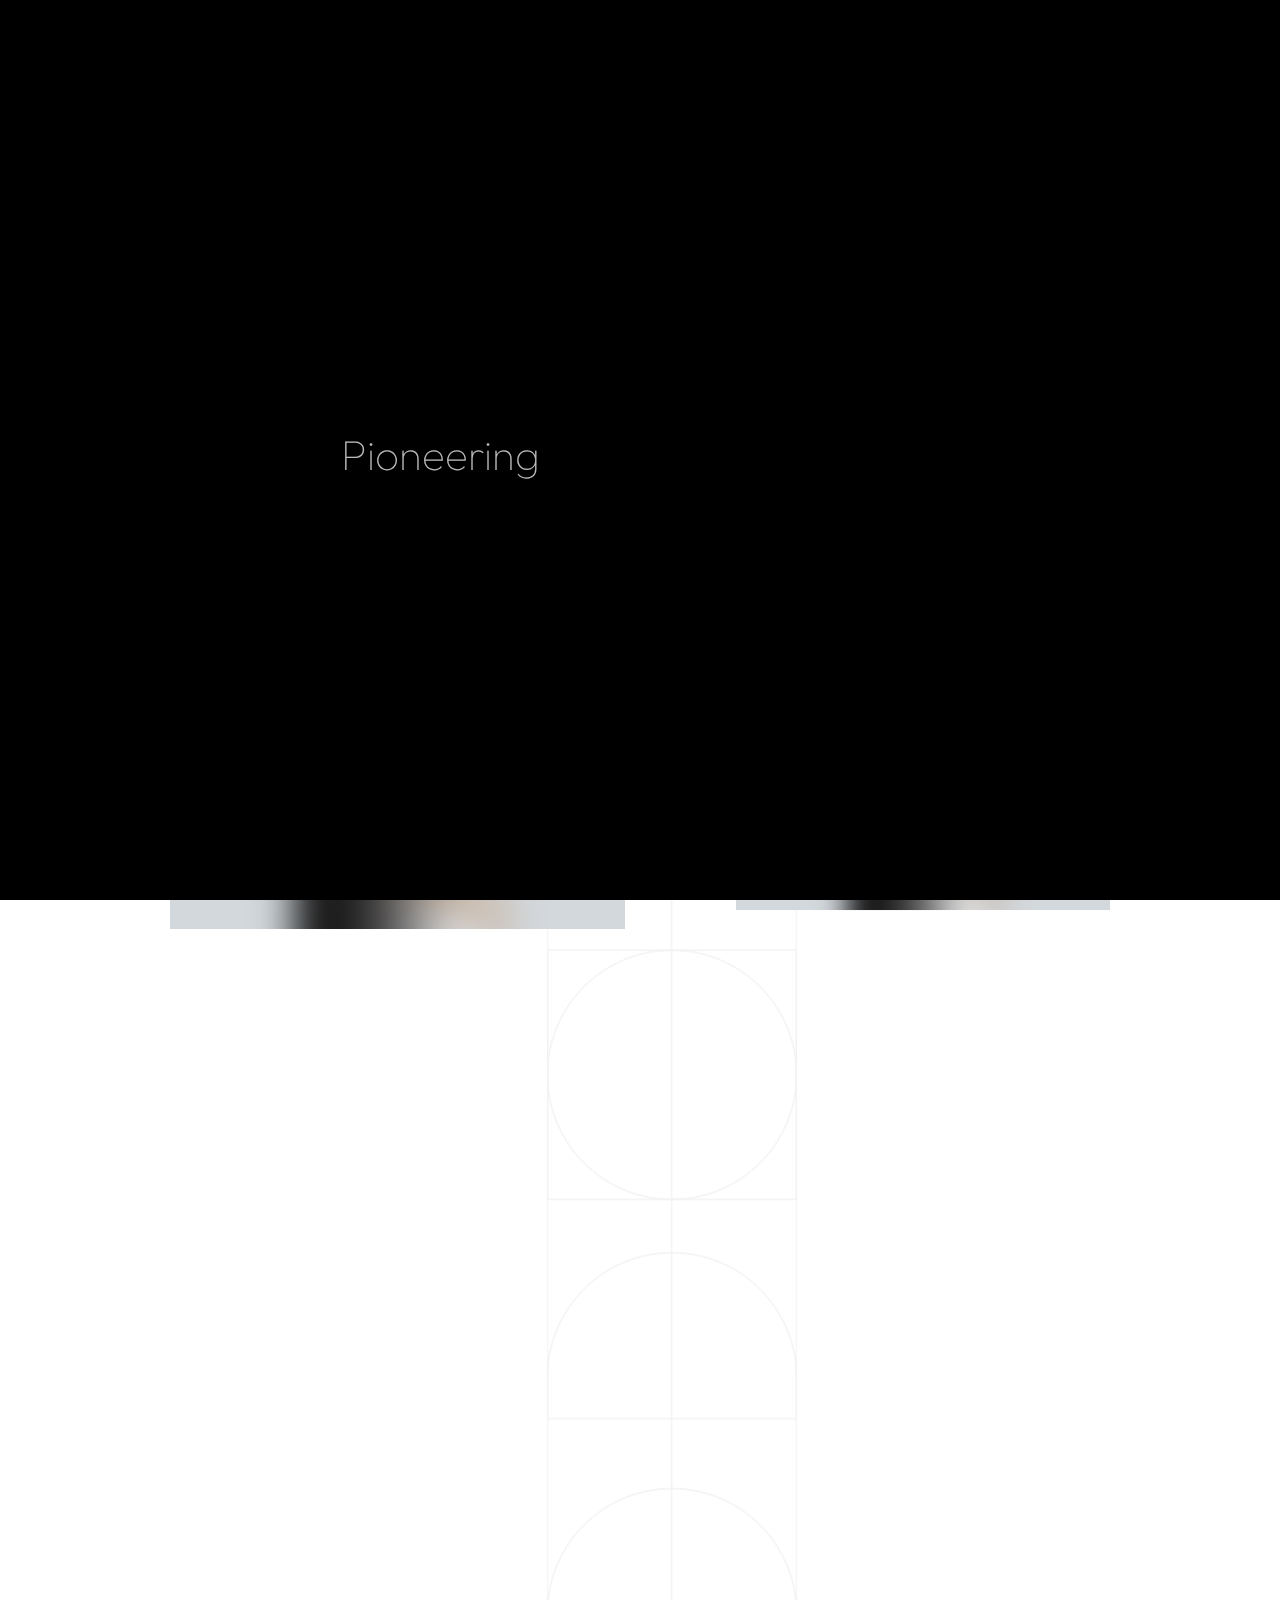
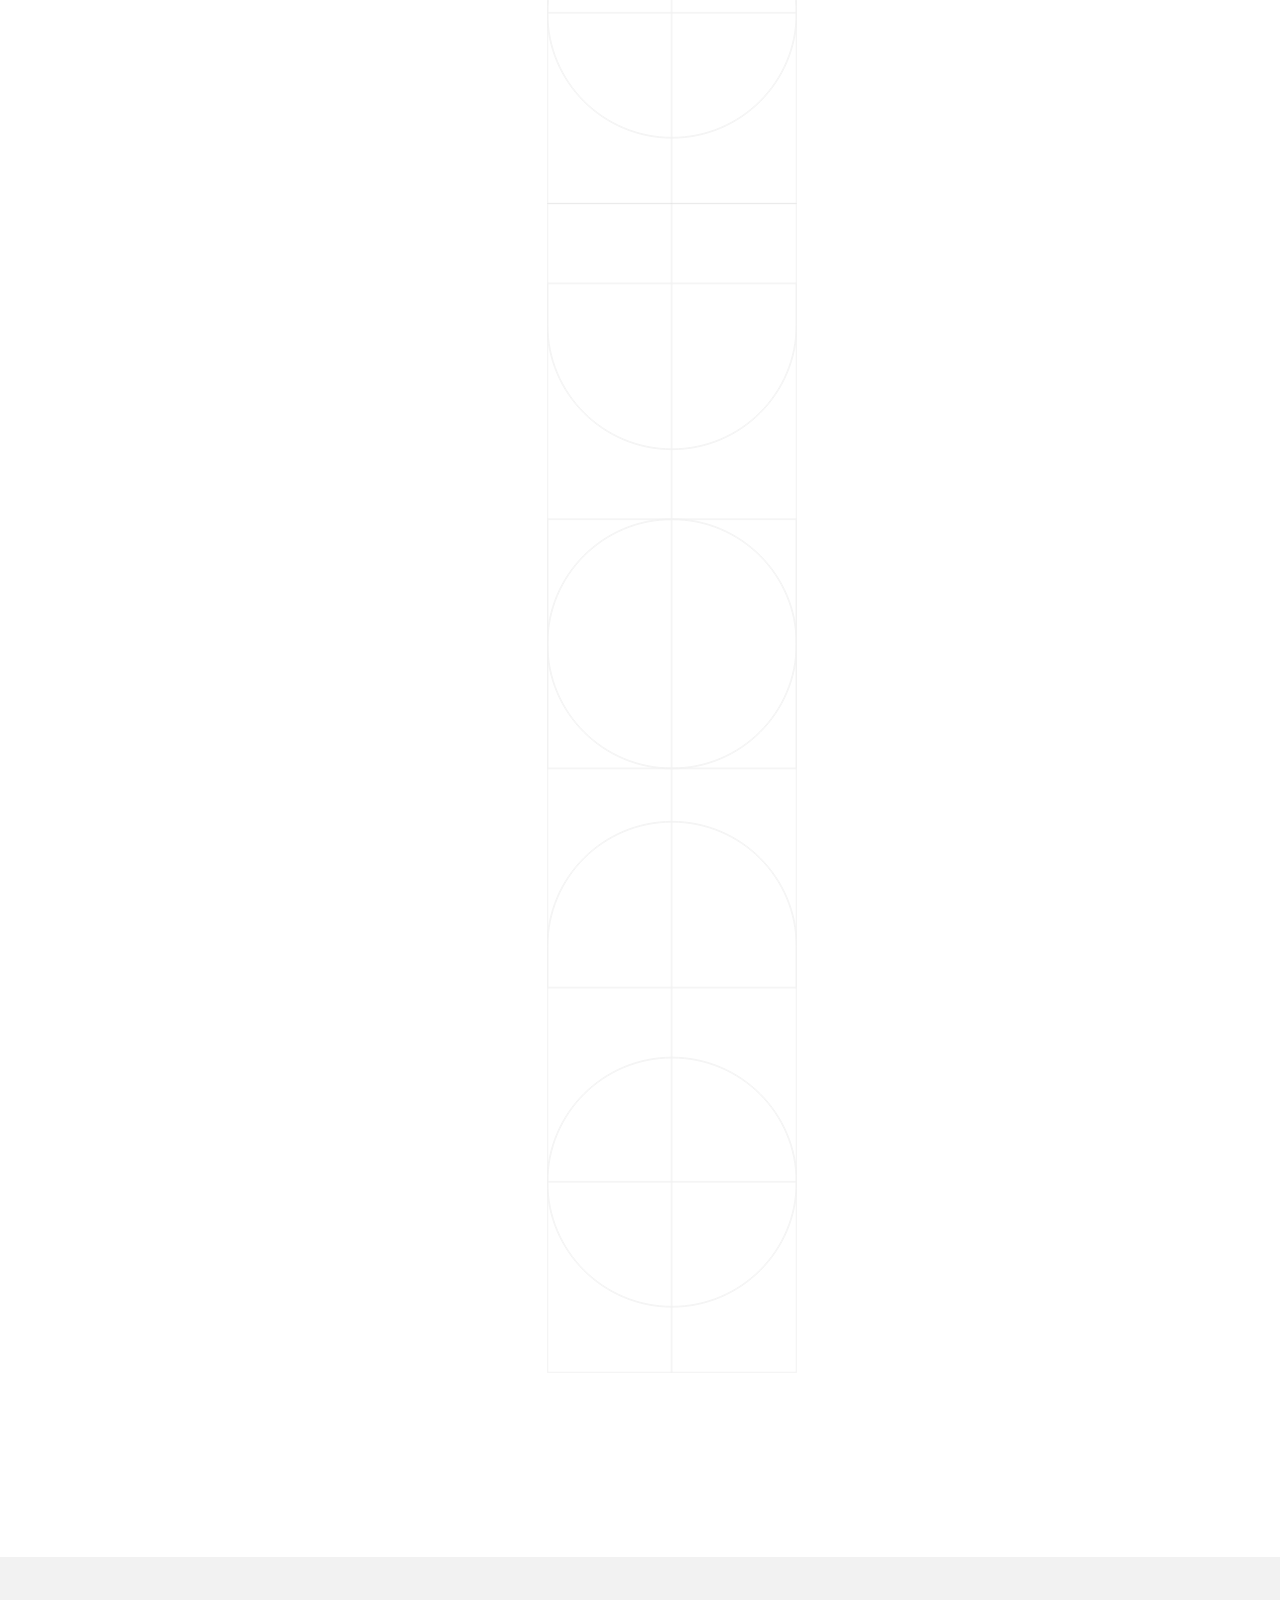
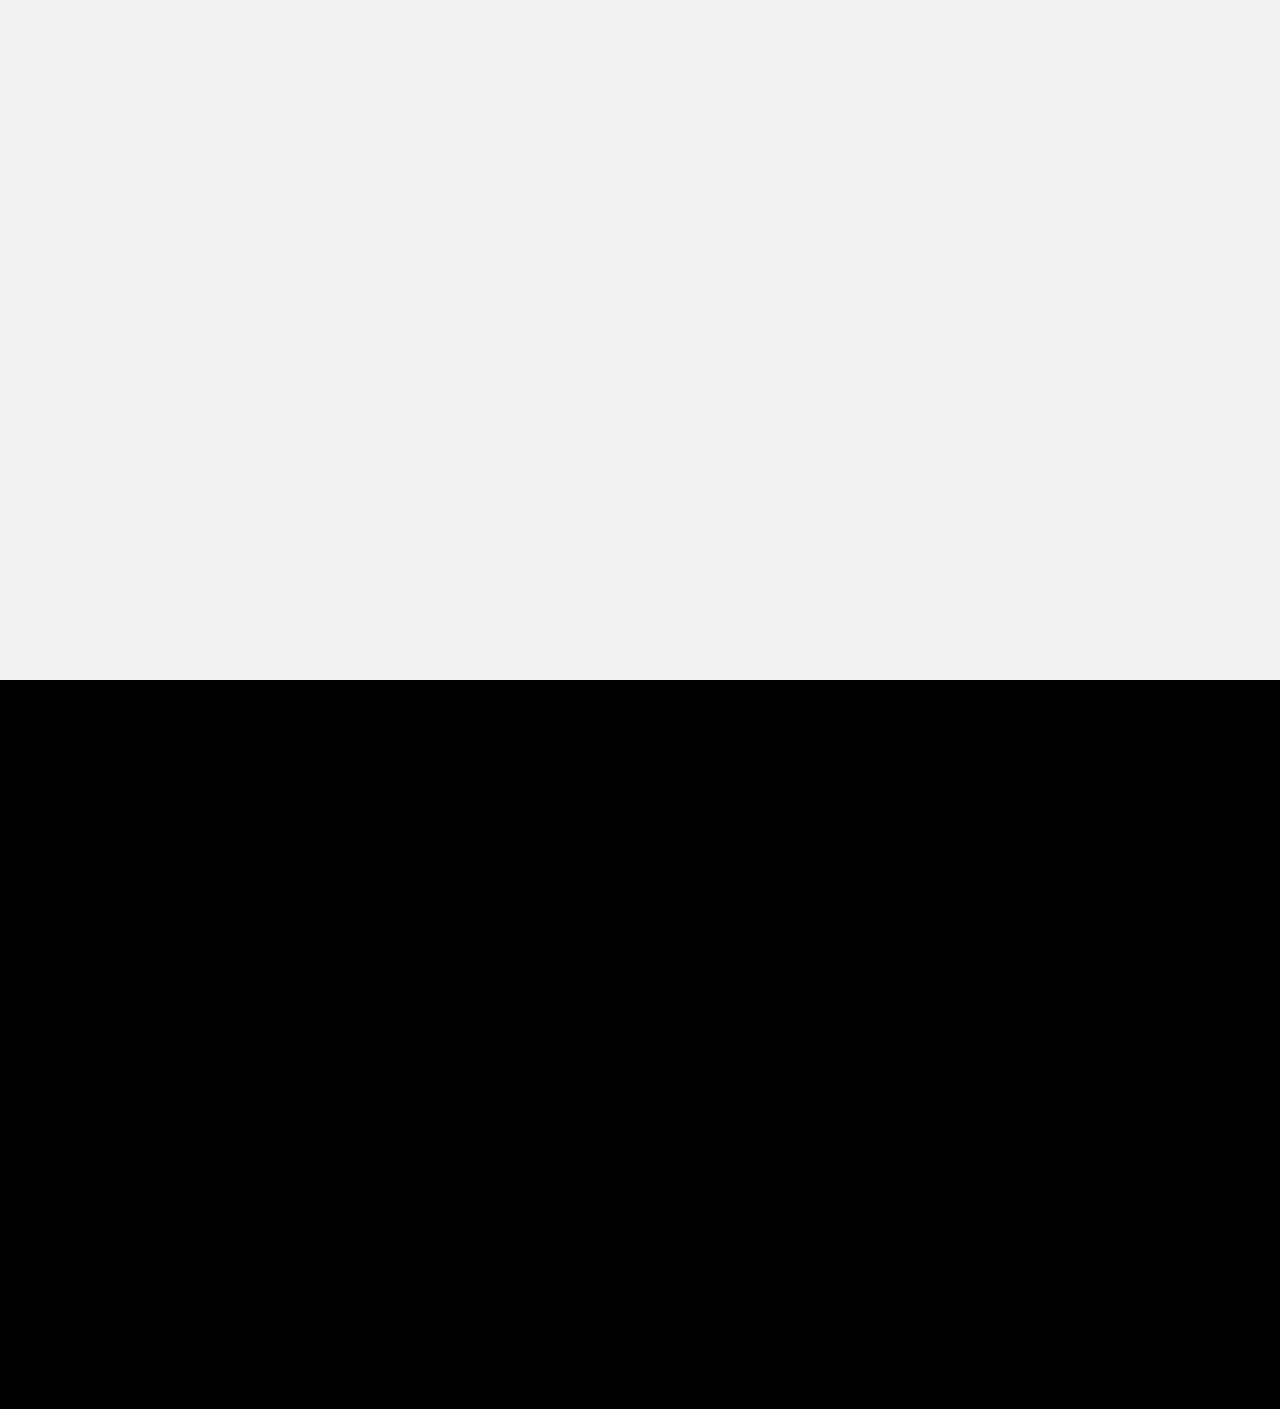
<file: portfolio-2.html>
<!DOCTYPE html>
<html lang="zxx">

<head>

    <meta charset="UTF-8">
    <meta name="viewport" content="width=device-width, initial-scale=1.0">
    <meta http-equiv="X-UA-Compatible" content="ie=edge">

    <!-- bootstrap grid css -->
    <link rel="stylesheet" href="css/plugins/bootstrap-grid.css">
    <!-- font awesome css -->
    <link rel="stylesheet" href="css/plugins/font-awesome.min.css">
    <!-- swiper css -->
    <link rel="stylesheet" href="css/plugins/swiper.min.css">
    <!-- fancybox css -->
    <link rel="stylesheet" href="css/plugins/fancybox.min.css">
    <!-- ashley scss -->
    <link rel="stylesheet" href="css/style.css">
    <!-- page name -->
    <title>Ashley</title>

</head>

<body>

    <!-- wrapper -->
    <div class="mil-wrapper" id="top">

        <!-- cursor -->
        <div class="mil-ball">
            <span class="mil-icon-1">
                <svg viewBox="0 0 128 128">
                    <path d="M106.1,41.9c-1.2-1.2-3.1-1.2-4.2,0c-1.2,1.2-1.2,3.1,0,4.2L116.8,61H11.2l14.9-14.9c1.2-1.2,1.2-3.1,0-4.2	c-1.2-1.2-3.1-1.2-4.2,0l-20,20c-1.2,1.2-1.2,3.1,0,4.2l20,20c0.6,0.6,1.4,0.9,2.1,0.9s1.5-0.3,2.1-0.9c1.2-1.2,1.2-3.1,0-4.2	L11.2,67h105.5l-14.9,14.9c-1.2,1.2-1.2,3.1,0,4.2c0.6,0.6,1.4,0.9,2.1,0.9s1.5-0.3,2.1-0.9l20-20c1.2-1.2,1.2-3.1,0-4.2L106.1,41.9	z" />
                </svg>
            </span>
            <div class="mil-more-text">More</div>
            <div class="mil-choose-text">Сhoose</div>
        </div>
        <!-- cursor end -->

        <!-- preloader -->
        <div class="mil-preloader">
            <div class="mil-preloader-animation">
                <div class="mil-pos-abs mil-animation-1">
                    <p class="mil-h3 mil-muted mil-thin">Pioneering</p>
                    <p class="mil-h3 mil-muted">Creative</p>
                    <p class="mil-h3 mil-muted mil-thin">Excellence</p>
                </div>
                <div class="mil-pos-abs mil-animation-2">
                    <div class="mil-reveal-frame">
                        <p class="mil-reveal-box"></p>
                        <p class="mil-h3 mil-muted mil-thin">ashley.com</p>
                    </div>
                </div>
            </div>
        </div>
        <!-- preloader end -->

        <!-- scrollbar progress -->
        <div class="mil-progress-track">
            <div class="mil-progress"></div>
        </div>
        <!-- scrollbar progress end -->

        <!-- menu -->
        <div class="mil-menu-frame">
            <!-- frame clone -->
            <div class="mil-frame-top">
                <a href="home-1.html" class="mil-logo">A.</a>
                <div class="mil-menu-btn">
                    <span></span>
                </div>
            </div>
            <!-- frame clone end -->
            <div class="container">
                <div class="mil-menu-content">
                    <div class="row">
                        <div class="col-xl-5">

                            <nav class="mil-main-menu" id="swupMenu">
                                <ul>
                                    <li class="mil-has-children">
                                        <a href="#.">Homepage</a>
                                        <ul>
                                            <li><a href="home-1.html">Landing page</a></li>
                                            <li><a href="home-2.html">Personal</a></li>
                                            <li><a href="portfolio-3.html">Portfolio slider</a></li>
                                        </ul>
                                    </li>
                                    <li class="mil-has-children mil-active">
                                        <a href="#.">Portfolio</a>
                                        <ul>
                                            <li><a href="portfolio-1.html">Grid type 1</a></li>
                                            <li><a href="portfolio-2.html">Grid type 2</a></li>
                                            <li><a href="portfolio-3.html">Slider</a></li>
                                        </ul>
                                    </li>
                                    <li class="mil-has-children">
                                        <a href="#.">Services</a>
                                        <ul>
                                            <li><a href="services.html">Services List</a></li>
                                            <li><a href="service.html">Single service</a></li>
                                        </ul>
                                    </li>
                                    <li class="mil-has-children">
                                        <a href="#.">Newsletter</a>
                                        <ul>
                                            <li><a href="blog.html">Blog List</a></li>
                                            <li><a href="publication.html">Publication</a></li>
                                        </ul>
                                    </li>
                                    <li class="mil-has-children">
                                        <a href="#.">Other pages</a>
                                        <ul>
                                            <li><a href="team.html">Team</a></li>
                                            <li><a href="contact.html">Contact</a></li>
                                            <li><a href="404.html">404</a></li>
                                        </ul>
                                    </li>
                                </ul>
                            </nav>

                        </div>
                        <div class="col-xl-7">

                            <div class="mil-menu-right-frame">
                                <div class="mil-animation-in">
                                    <div class="mil-animation-frame">
                                        <div class="mil-animation mil-position-1 mil-scale" data-value-1="2" data-value-2="2"></div>
                                    </div>
                                </div>
                                <div class="mil-menu-right">
                                    <div class="row">
                                        <div class="col-lg-8 mil-mb-60">

                                            <h6 class="mil-muted mil-mb-30">Projects</h6>

                                            <ul class="mil-menu-list">
                                                <li><a href="project-1.html" class="mil-light-soft">Interior design studio</a></li>
                                                <li><a href="project-2.html" class="mil-light-soft">Home Security Camera</a></li>
                                                <li><a href="project-3.html" class="mil-light-soft">Kemia Honest Skincare</a></li>
                                                <li><a href="project-4.html" class="mil-light-soft">Cascade of Lava</a></li>
                                                <li><a href="project-5.html" class="mil-light-soft">Air Pro by Molekule</a></li>
                                                <li><a href="project-6.html" class="mil-light-soft">Tony's Chocolonely</a></li>
                                            </ul>

                                        </div>
                                        <div class="col-lg-4 mil-mb-60">

                                            <h6 class="mil-muted mil-mb-30">Useful links</h6>

                                            <ul class="mil-menu-list">
                                                <li><a href="#." class="mil-light-soft">Privacy Policy</a></li>
                                                <li><a href="#." class="mil-light-soft">Terms and conditions</a></li>
                                                <li><a href="#." class="mil-light-soft">Cookie Policy</a></li>
                                                <li><a href="#." class="mil-light-soft">Careers</a></li>
                                            </ul>

                                        </div>
                                    </div>
                                    <div class="mil-divider mil-mb-60"></div>
                                    <div class="row justify-content-between">

                                        <div class="col-lg-4 mil-mb-60">

                                            <h6 class="mil-muted mil-mb-30">Canada</h6>

                                            <p class="mil-light-soft mil-up">71 South Los Carneros Road, California <span class="mil-no-wrap">+51 174 705 812</span></p>

                                        </div>
                                        <div class="col-lg-4 mil-mb-60">

                                            <h6 class="mil-muted mil-mb-30">Germany</h6>

                                            <p class="mil-light-soft">Leehove 40, 2678 MC De Lier, Netherlands <span class="mil-no-wrap">+31 174 705 811</span></p>

                                        </div>
                                    </div>
                                </div>
                            </div>

                        </div>
                    </div>
                </div>
            </div>
        </div>
        <!-- menu -->

        <!-- curtain -->
        <div class="mil-curtain"></div>
        <!-- curtain end -->

        <!-- frame -->
        <div class="mil-frame">
            <div class="mil-frame-top">
                <a href="home-1.html" class="mil-logo">A.</a>
                <div class="mil-menu-btn">
                    <span></span>
                </div>
            </div>
            <div class="mil-frame-bottom">
                <div class="mil-current-page"></div>
                <div class="mil-back-to-top">
                    <a href="#top" class="mil-link mil-dark mil-arrow-place">
                        <span>Back to top</span>
                    </a>
                </div>
            </div>
        </div>
        <!-- frame end -->

        <!-- content -->
        <div class="mil-content">
            <div id="swupMain" class="mil-main-transition">

                <!-- banner -->
                <div class="mil-inner-banner">
                    <div class="mil-banner-content mil-up">
                        <div class="mil-animation-frame">
                            <div class="mil-animation mil-position-4 mil-dark mil-scale" data-value-1="6" data-value-2="1.4"></div>
                        </div>
                        <div class="container">
                            <ul class="mil-breadcrumbs mil-mb-60">
                                <li><a href="home-1.html">Homepage</a></li>
                                <li><a href="portfolio-2.html">Portfolio</a></li>
                            </ul>
                            <h1 class="mil-mb-60">Designing a <br> Better <span class="mil-thin">World Today</span></h1>
                            <a href="#portfolio" class="mil-link mil-dark mil-arrow-place mil-down-arrow">
                                <span>Our works</span>
                            </a>
                        </div>
                    </div>
                </div>
                <!-- banner end -->

                <!-- portfolio -->
                <section id="portfolio">
                    <div class="container mil-portfolio mil-p-120-60">

                        <div class="mil-lines-place"></div>
                        <div class="mil-lines-place mil-lines-long"></div>

                        <div class="row justify-content-between align-items-end">
                            <div class="col-lg-6">

                                <a href="portfolio-1.html" class="mil-portfolio-item mil-more mil-mb-60">
                                    <div class="mil-cover-frame mil-hori mil-up">
                                        <div class="mil-cover mil-scale" data-value-1="1.2" data-value-2="1">
                                            <img src="img/works/1.jpg" alt="cover">
                                        </div>
                                    </div>
                                    <div class="mil-descr">
                                        <div class="mil-labels mil-up mil-mb-15">
                                            <div class="mil-label mil-upper mil-accent">Branding</div>
                                            <div class="mil-label mil-upper">may 24 2023</div>
                                        </div>
                                        <h4 class="mil-up">Interior design studio</h4>
                                    </div>
                                </a>

                            </div>
                            <div class="col-lg-5">

                                <a href="project-2.html" class="mil-portfolio-item mil-more mil-parallax mil-mb-60" data-value-1="-30" data-value-2="0">
                                    <div class="mil-cover-frame mil-hori mil-up">
                                        <div class="mil-cover">
                                            <img src="img/works/2.jpg" alt="cover">
                                        </div>
                                    </div>
                                    <div class="mil-descr">
                                        <div class="mil-labels mil-up mil-mb-15">
                                            <div class="mil-label mil-upper mil-accent">Design</div>
                                            <div class="mil-label mil-upper">may 24 2023</div>
                                        </div>
                                        <h4 class="mil-up">Home Security Camera</h4>
                                    </div>
                                </a>

                            </div>
                            <div class="col-lg-12">

                                <a href="project-3.html" class="mil-portfolio-item mil-more mil-mb-60">
                                    <div class="mil-cover-frame mil-hori mil-up">
                                        <div class="mil-cover">
                                            <img src="img/works/3.jpg" alt="cover">
                                        </div>
                                    </div>
                                    <div class="mil-descr">
                                        <div class="mil-labels mil-up mil-mb-15">
                                            <div class="mil-label mil-upper mil-accent">Photography</div>
                                            <div class="mil-label mil-upper">may 24 2023</div>
                                        </div>
                                        <h4 class="mil-up">Kemia Honest Skincare</h4>
                                    </div>
                                </a>

                            </div>
                            <div class="col-lg-5">

                                <a href="project-4.html" class="mil-portfolio-item mil-more mil-parallax mil-mb-60" data-value-1="-30" data-value-2="0">
                                    <div class="mil-cover-frame mil-hori mil-up">
                                        <div class="mil-cover">
                                            <img src="img/works/4.jpg" alt="cover">
                                        </div>
                                    </div>
                                    <div class="mil-descr">
                                        <div class="mil-labels mil-up mil-mb-15">
                                            <div class="mil-label mil-upper mil-accent">Design</div>
                                            <div class="mil-label mil-upper">may 24 2023</div>
                                        </div>
                                        <h4 class="mil-up">Cascade of Lava</h4>
                                    </div>
                                </a>

                            </div>
                            <div class="col-lg-6">

                                <a href="project-5.html" class="mil-portfolio-item mil-more mil-mb-60">
                                    <div class="mil-cover-frame mil-hori mil-up">
                                        <div class="mil-cover">
                                            <img src="img/works/5.jpg" alt="cover">
                                        </div>
                                    </div>
                                    <div class="mil-descr">
                                        <div class="mil-labels mil-up mil-mb-15">
                                            <div class="mil-label mil-upper mil-accent">Design</div>
                                            <div class="mil-label mil-upper">may 24 2023</div>
                                        </div>
                                        <h4 class="mil-up">Air Pro by Molekule</h4>
                                    </div>
                                </a>

                            </div>
                            <div class="col-lg-12">

                                <a href="project-6.html" class="mil-portfolio-item mil-more mil-mb-60">
                                    <div class="mil-cover-frame mil-hori mil-up">
                                        <div class="mil-cover">
                                            <img src="img/works/6.jpg" alt="cover">
                                        </div>
                                    </div>
                                    <div class="mil-descr">
                                        <div class="mil-labels mil-up mil-mb-15">
                                            <div class="mil-label mil-upper mil-accent">Design</div>
                                            <div class="mil-label mil-upper">may 24 2023</div>
                                        </div>
                                        <h4 class="mil-up">Tony's Chocolonely</h4>
                                    </div>
                                </a>

                            </div>
                        </div>
                    </div>
                </section>
                <!-- portfolio end -->

                <!-- call to action -->
                <section class="mil-soft-bg">
                    <div class="container mil-p-120-120">
                        <div class="row">
                            <div class="col-lg-10">

                                <span class="mil-suptitle mil-suptitle-right mil-suptitle-dark mil-up">Looking to make your mark? We'll help you turn <br> your project into a success story.</span>

                            </div>
                        </div>
                        <div class="mil-center">
                            <h2 class="mil-up mil-mb-60">Ready to bring your <span class="mil-thin">ideas to</span> life? <br> We're <span class="mil-thin">here to help</span></h2>
                            <div class="mil-up"><a href="contact.html" class="mil-button mil-arrow-place"><span>Contact us</span></a></div>
                        </div>
                    </div>
                </section>
                <!-- call to action end -->

                <!-- footer -->
                <footer class="mil-dark-bg">
                    <div class="mi-invert-fix">
                        <div class="container mil-p-120-60">
                            <div class="row justify-content-between">
                                <div class="col-md-4 col-lg-4 mil-mb-60">

                                    <div class="mil-muted mil-logo mil-up mil-mb-30">Ashley.</div>

                                    <p class="mil-light-soft mil-up mil-mb-30">Subscribe our newsletter:</p>

                                    <form class="mil-subscribe-form mil-up">
                                        <input type="text" placeholder="Enter our email">
                                        <button type="submit" class="mil-button mil-icon-button-sm mil-arrow-place"></button>
                                    </form>

                                </div>
                                <div class="col-md-7 col-lg-6">
                                    <div class="row justify-content-end">
                                        <div class="col-md-6 col-lg-7">

                                            <nav class="mil-footer-menu mil-mb-60">
                                                <ul>
                                                    <li class="mil-up mil-active">
                                                        <a href="home-1.html">Home</a>
                                                    </li>
                                                    <li class="mil-up">
                                                        <a href="portfolio-1.html">Portfolio</a>
                                                    </li>
                                                    <li class="mil-up">
                                                        <a href="services.html">Services</a>
                                                    </li>
                                                    <li class="mil-up">
                                                        <a href="contact.html">Contact</a>
                                                    </li>
                                                    <li class="mil-up">
                                                        <a href="blog.html">Blog</a>
                                                    </li>
                                                </ul>
                                            </nav>

                                        </div>
                                        <div class="col-md-6 col-lg-5">

                                            <ul class="mil-menu-list mil-up mil-mb-60">
                                                <li><a href="#." class="mil-light-soft">Privacy Policy</a></li>
                                                <li><a href="#." class="mil-light-soft">Terms and conditions</a></li>
                                                <li><a href="#." class="mil-light-soft">Cookie Policy</a></li>
                                                <li><a href="#." class="mil-light-soft">Careers</a></li>
                                            </ul>

                                        </div>
                                    </div>
                                </div>
                            </div>

                            <div class="row justify-content-between flex-sm-row-reverse">
                                <div class="col-md-7 col-lg-6">

                                    <div class="row justify-content-between">

                                        <div class="col-md-6 col-lg-5 mil-mb-60">

                                            <h6 class="mil-muted mil-up mil-mb-30">Canada</h6>

                                            <p class="mil-light-soft mil-up">71 South Los Carneros Road, California <span class="mil-no-wrap">+51 174 705 812</span></p>

                                        </div>
                                        <div class="col-md-6 col-lg-5 mil-mb-60">

                                            <h6 class="mil-muted mil-up mil-mb-30">Germany</h6>

                                            <p class="mil-light-soft mil-up">Leehove 40, 2678 MC De Lier, Netherlands <span class="mil-no-wrap">+31 174 705 811</span></p>

                                        </div>
                                    </div>

                                </div>
                                <div class="col-md-4 col-lg-6 mil-mb-60">

                                    <div class="mil-vert-between">
                                        <div class="mil-mb-30">
                                            <ul class="mil-social-icons mil-up">
                                                <li><a href="#." target="_blank" class="social-icon"> <i class="far fa-circle"></i></a></li>
                                                <li><a href="#." target="_blank" class="social-icon"> <i class="far fa-circle"></i></a></li>
                                                <li><a href="#." target="_blank" class="social-icon"> <i class="far fa-circle"></i></a></li>
                                                <li><a href="#." target="_blank" class="social-icon"> <i class="far fa-circle"></i></a></li>
                                            </ul>
                                        </div>
                                        <p class="mil-light-soft mil-up">© Copyright 2023 - Mil. All Rights Reserved.</p>
                                    </div>

                                </div>
                            </div>
                        </div>
                    </div>
                </footer>
                <!-- footer end -->

                <!-- hidden elements -->
                <div class="mil-hidden-elements">
                    <div class="mil-dodecahedron">
                        <div class="mil-pentagon">
                            <div></div>
                            <div></div>
                            <div></div>
                            <div></div>
                            <div></div>
                        </div>
                        <div class="mil-pentagon">
                            <div></div>
                            <div></div>
                            <div></div>
                            <div></div>
                            <div></div>
                        </div>
                        <div class="mil-pentagon">
                            <div></div>
                            <div></div>
                            <div></div>
                            <div></div>
                            <div></div>
                        </div>
                        <div class="mil-pentagon">
                            <div></div>
                            <div></div>
                            <div></div>
                            <div></div>
                            <div></div>
                        </div>
                        <div class="mil-pentagon">
                            <div></div>
                            <div></div>
                            <div></div>
                            <div></div>
                            <div></div>
                        </div>
                        <div class="mil-pentagon">
                            <div></div>
                            <div></div>
                            <div></div>
                            <div></div>
                            <div></div>
                        </div>
                        <div class="mil-pentagon">
                            <div></div>
                            <div></div>
                            <div></div>
                            <div></div>
                            <div></div>
                        </div>
                        <div class="mil-pentagon">
                            <div></div>
                            <div></div>
                            <div></div>
                            <div></div>
                            <div></div>
                        </div>
                        <div class="mil-pentagon">
                            <div></div>
                            <div></div>
                            <div></div>
                            <div></div>
                            <div></div>
                        </div>
                        <div class="mil-pentagon">
                            <div></div>
                            <div></div>
                            <div></div>
                            <div></div>
                            <div></div>
                        </div>
                        <div class="mil-pentagon">
                            <div></div>
                            <div></div>
                            <div></div>
                            <div></div>
                            <div></div>
                        </div>
                        <div class="mil-pentagon">
                            <div></div>
                            <div></div>
                            <div></div>
                            <div></div>
                            <div></div>
                        </div>
                    </div>

                    <svg xmlns="http://www.w3.org/2000/svg" viewBox="0 0 24 24" class="mil-arrow">
                        <path d="M 14 5.3417969 C 13.744125 5.3417969 13.487969 5.4412187 13.292969 5.6367188 L 13.207031 5.7226562 C 12.816031 6.1136563 12.816031 6.7467188 13.207031 7.1367188 L 17.070312 11 L 4 11 C 3.448 11 3 11.448 3 12 C 3 12.552 3.448 13 4 13 L 17.070312 13 L 13.207031 16.863281 C 12.816031 17.254281 12.816031 17.887344 13.207031 18.277344 L 13.292969 18.363281 C 13.683969 18.754281 14.317031 18.754281 14.707031 18.363281 L 20.363281 12.707031 C 20.754281 12.316031 20.754281 11.682969 20.363281 11.292969 L 14.707031 5.6367188 C 14.511531 5.4412187 14.255875 5.3417969 14 5.3417969 z" />
                    </svg>

                    <svg width="250" viewBox="0 0 300 1404" fill="none" xmlns="http://www.w3.org/2000/svg" class="mil-lines">
                        <path fill-rule="evenodd" clip-rule="evenodd" d="M1 892L1 941H299V892C299 809.71 232.29 743 150 743C67.7096 743 1 809.71 1 892ZM0 942H300V892C300 809.157 232.843 742 150 742C67.1573 742 0 809.157 0 892L0 942Z" class="mil-move" />
                        <path fill-rule="evenodd" clip-rule="evenodd" d="M299 146V97L1 97V146C1 228.29 67.7096 295 150 295C232.29 295 299 228.29 299 146ZM300 96L0 96V146C0 228.843 67.1573 296 150 296C232.843 296 300 228.843 300 146V96Z" class="mil-move" />
                        <path fill-rule="evenodd" clip-rule="evenodd" d="M299 1H1V1403H299V1ZM0 0V1404H300V0H0Z" />
                        <path fill-rule="evenodd" clip-rule="evenodd" d="M150 -4.37115e-08L150 1404L149 1404L149 0L150 -4.37115e-08Z" />
                        <path fill-rule="evenodd" clip-rule="evenodd" d="M150 1324C232.29 1324 299 1257.29 299 1175C299 1092.71 232.29 1026 150 1026C67.7096 1026 1 1092.71 1 1175C1 1257.29 67.7096 1324 150 1324ZM150 1325C232.843 1325 300 1257.84 300 1175C300 1092.16 232.843 1025 150 1025C67.1573 1025 0 1092.16 0 1175C0 1257.84 67.1573 1325 150 1325Z" class="mil-move" />
                        <path fill-rule="evenodd" clip-rule="evenodd" d="M300 1175H0V1174H300V1175Z" class="mil-move" />
                        <path fill-rule="evenodd" clip-rule="evenodd" d="M150 678C232.29 678 299 611.29 299 529C299 446.71 232.29 380 150 380C67.7096 380 1 446.71 1 529C1 611.29 67.7096 678 150 678ZM150 679C232.843 679 300 611.843 300 529C300 446.157 232.843 379 150 379C67.1573 379 0 446.157 0 529C0 611.843 67.1573 679 150 679Z" class="mil-move" />
                        <path fill-rule="evenodd" clip-rule="evenodd" d="M299 380H1V678H299V380ZM0 379V679H300V379H0Z" class="mil-move" />
                    </svg>
                </div>
                <!-- hidden elements end -->

            </div>
        </div>
        <!-- content -->
    </div>
    <!-- wrapper end -->

    <!-- jQuery js -->
    <script src="js/plugins/jquery.min.js"></script>
    <!-- swup js -->
    <script src="js/plugins/swup.min.js"></script>
    <!-- swiper js -->
    <script src="js/plugins/swiper.min.js"></script>
    <!-- fancybox js -->
    <script src="js/plugins/fancybox.min.js"></script>
    <!-- gsap js -->
    <script src="js/plugins/gsap.min.js"></script>
    <!-- scroll smoother -->
    <script src="js/plugins/smooth-scroll.js"></script>
    <!-- scroll trigger js -->
    <script src="js/plugins/ScrollTrigger.min.js"></script>
    <!-- scroll to js -->
    <script src="js/plugins/ScrollTo.min.js"></script>
    <!-- ashley js -->
    <script src="js/main.js"></script>

</body>

</html>
</file>
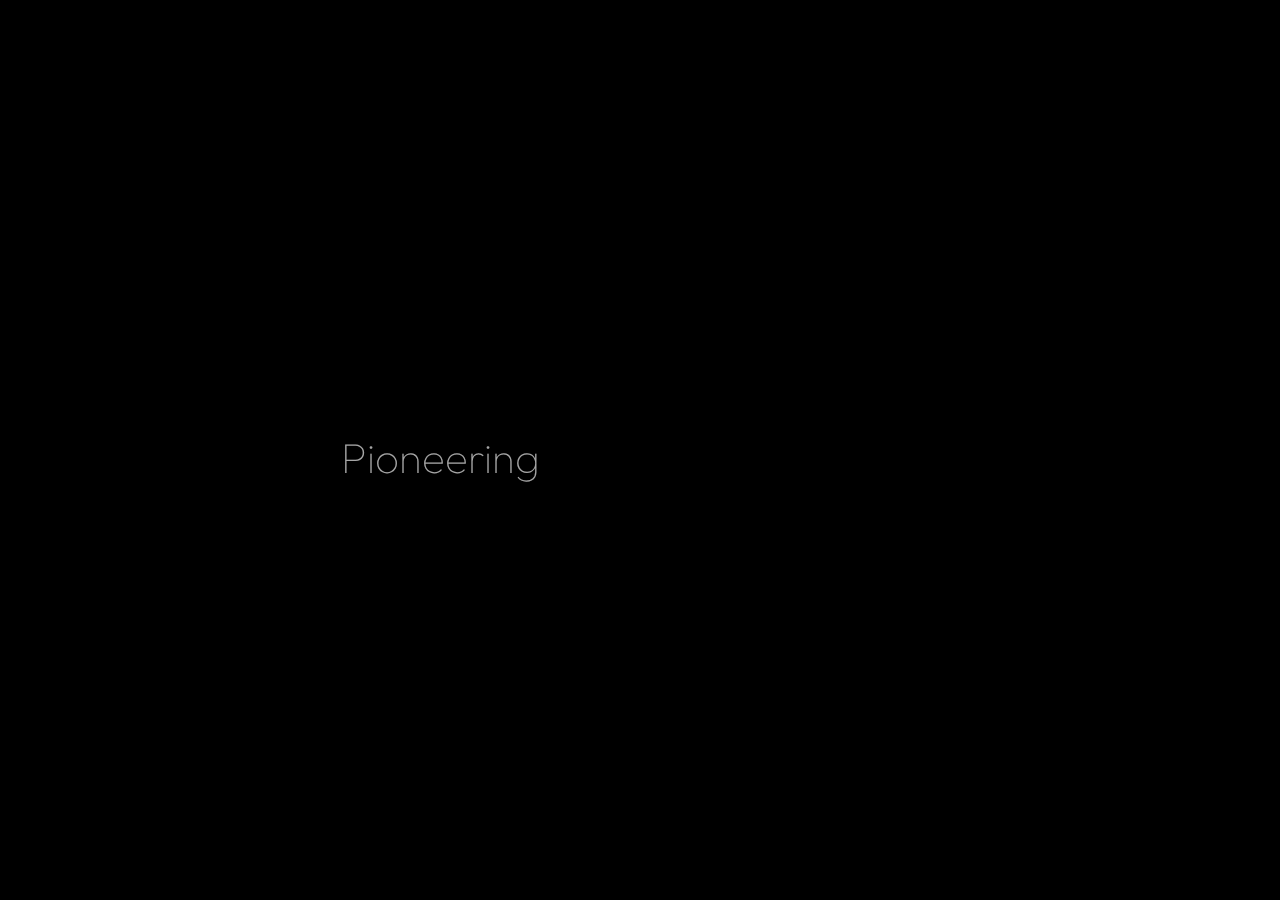
<file: portfolio-3.html>
<!DOCTYPE html>
<html lang="zxx">

<head>

    <meta charset="UTF-8">
    <meta name="viewport" content="width=device-width, initial-scale=1.0">
    <meta http-equiv="X-UA-Compatible" content="ie=edge">

    <!-- bootstrap grid css -->
    <link rel="stylesheet" href="css/plugins/bootstrap-grid.css">
    <!-- font awesome css -->
    <link rel="stylesheet" href="css/plugins/font-awesome.min.css">
    <!-- swiper css -->
    <link rel="stylesheet" href="css/plugins/swiper.min.css">
    <!-- fancybox css -->
    <link rel="stylesheet" href="css/plugins/fancybox.min.css">
    <!-- ashley scss -->
    <link rel="stylesheet" href="css/style.css">
    <!-- page name -->
    <title>Ashley</title>

</head>

<body>

    <!-- wrapper -->
    <div class="mil-wrapper" id="top">

        <!-- cursor -->
        <div class="mil-ball">
            <span class="mil-icon-1">
                <svg viewBox="0 0 128 128">
                    <path d="M106.1,41.9c-1.2-1.2-3.1-1.2-4.2,0c-1.2,1.2-1.2,3.1,0,4.2L116.8,61H11.2l14.9-14.9c1.2-1.2,1.2-3.1,0-4.2	c-1.2-1.2-3.1-1.2-4.2,0l-20,20c-1.2,1.2-1.2,3.1,0,4.2l20,20c0.6,0.6,1.4,0.9,2.1,0.9s1.5-0.3,2.1-0.9c1.2-1.2,1.2-3.1,0-4.2	L11.2,67h105.5l-14.9,14.9c-1.2,1.2-1.2,3.1,0,4.2c0.6,0.6,1.4,0.9,2.1,0.9s1.5-0.3,2.1-0.9l20-20c1.2-1.2,1.2-3.1,0-4.2L106.1,41.9	z" />
                </svg>
            </span>
            <div class="mil-more-text">More</div>
            <div class="mil-choose-text">Сhoose</div>
        </div>
        <!-- cursor end -->

        <!-- preloader -->
        <div class="mil-preloader">
            <div class="mil-preloader-animation">
                <div class="mil-pos-abs mil-animation-1">
                    <p class="mil-h3 mil-muted mil-thin">Pioneering</p>
                    <p class="mil-h3 mil-muted">Creative</p>
                    <p class="mil-h3 mil-muted mil-thin">Excellence</p>
                </div>
                <div class="mil-pos-abs mil-animation-2">
                    <div class="mil-reveal-frame">
                        <p class="mil-reveal-box"></p>
                        <p class="mil-h3 mil-muted mil-thin">ashley.com</p>
                    </div>
                </div>
            </div>
        </div>
        <!-- preloader end -->

        <!-- scrollbar progress -->
        <div class="mil-progress-track">
            <div class="mil-progress"></div>
        </div>
        <!-- scrollbar progress end -->

        <!-- menu -->
        <div class="mil-menu-frame">
            <!-- frame clone -->
            <div class="mil-frame-top">
                <a href="home-1.html" class="mil-logo">A.</a>
                <div class="mil-menu-btn">
                    <span></span>
                </div>
            </div>
            <!-- frame clone end -->
            <div class="container">
                <div class="mil-menu-content">
                    <div class="row">
                        <div class="col-xl-5">

                            <nav class="mil-main-menu" id="swupMenu">
                                <ul>
                                    <li class="mil-has-children">
                                        <a href="#.">Homepage</a>
                                        <ul>
                                            <li><a href="home-1.html">Landing page</a></li>
                                            <li><a href="home-2.html">Personal</a></li>
                                            <li><a href="portfolio-3.html">Portfolio slider</a></li>
                                        </ul>
                                    </li>
                                    <li class="mil-has-children mil-active">
                                        <a href="#.">Portfolio</a>
                                        <ul>
                                            <li><a href="portfolio-1.html">Grid type 1</a></li>
                                            <li><a href="portfolio-2.html">Grid type 2</a></li>
                                            <li><a href="portfolio-3.html">Slider</a></li>
                                        </ul>
                                    </li>
                                    <li class="mil-has-children">
                                        <a href="#.">Services</a>
                                        <ul>
                                            <li><a href="services.html">Services List</a></li>
                                            <li><a href="service.html">Single service</a></li>
                                        </ul>
                                    </li>
                                    <li class="mil-has-children">
                                        <a href="#.">Newsletter</a>
                                        <ul>
                                            <li><a href="blog.html">Blog List</a></li>
                                            <li><a href="publication.html">Publication</a></li>
                                        </ul>
                                    </li>
                                    <li class="mil-has-children">
                                        <a href="#.">Other pages</a>
                                        <ul>
                                            <li><a href="team.html">Team</a></li>
                                            <li><a href="contact.html">Contact</a></li>
                                            <li><a href="404.html">404</a></li>
                                        </ul>
                                    </li>
                                </ul>
                            </nav>

                        </div>
                        <div class="col-xl-7">

                            <div class="mil-menu-right-frame">
                                <div class="mil-animation-in">
                                    <div class="mil-animation-frame">
                                        <div class="mil-animation mil-position-1 mil-scale" data-value-1="2" data-value-2="2"></div>
                                    </div>
                                </div>
                                <div class="mil-menu-right">
                                    <div class="row">
                                        <div class="col-lg-8 mil-mb-60">

                                            <h6 class="mil-muted mil-mb-30">Projects</h6>

                                            <ul class="mil-menu-list">
                                                <li><a href="project-1.html" class="mil-light-soft">Interior design studio</a></li>
                                                <li><a href="project-2.html" class="mil-light-soft">Home Security Camera</a></li>
                                                <li><a href="project-3.html" class="mil-light-soft">Kemia Honest Skincare</a></li>
                                                <li><a href="project-4.html" class="mil-light-soft">Cascade of Lava</a></li>
                                                <li><a href="project-5.html" class="mil-light-soft">Air Pro by Molekule</a></li>
                                                <li><a href="project-6.html" class="mil-light-soft">Tony's Chocolonely</a></li>
                                            </ul>

                                        </div>
                                        <div class="col-lg-4 mil-mb-60">

                                            <h6 class="mil-muted mil-mb-30">Useful links</h6>

                                            <ul class="mil-menu-list">
                                                <li><a href="#." class="mil-light-soft">Privacy Policy</a></li>
                                                <li><a href="#." class="mil-light-soft">Terms and conditions</a></li>
                                                <li><a href="#." class="mil-light-soft">Cookie Policy</a></li>
                                                <li><a href="#." class="mil-light-soft">Careers</a></li>
                                            </ul>

                                        </div>
                                    </div>
                                    <div class="mil-divider mil-mb-60"></div>
                                    <div class="row justify-content-between">

                                        <div class="col-lg-4 mil-mb-60">

                                            <h6 class="mil-muted mil-mb-30">Canada</h6>

                                            <p class="mil-light-soft mil-up">71 South Los Carneros Road, California <span class="mil-no-wrap">+51 174 705 812</span></p>

                                        </div>
                                        <div class="col-lg-4 mil-mb-60">

                                            <h6 class="mil-muted mil-mb-30">Germany</h6>

                                            <p class="mil-light-soft">Leehove 40, 2678 MC De Lier, Netherlands <span class="mil-no-wrap">+31 174 705 811</span></p>

                                        </div>
                                    </div>
                                </div>
                            </div>

                        </div>
                    </div>
                </div>
            </div>
        </div>
        <!-- menu -->

        <!-- curtain -->
        <div class="mil-curtain"></div>
        <!-- curtain end -->

        <!-- frame -->
        <div class="mil-frame">
            <div class="mil-frame-top">
                <a href="home-1.html" class="mil-logo">A.</a>
                <div class="mil-menu-btn">
                    <span></span>
                </div>
            </div>
            <div class="mil-frame-bottom">
                <div class="mil-current-page"></div>
                <div class="mil-back-to-top">
                    <a href="#top" class="mil-link mil-dark mil-arrow-place">
                        <span>Back to top</span>
                    </a>
                </div>
            </div>
        </div>
        <!-- frame end -->

        <!-- content -->
        <div class="mil-content">
            <div id="swupMain" class="mil-main-transition">

                <!-- portfolio -->
                <section class="mil-portfolio-slider-frame">
                    <div class="mil-animation-frame">
                        <div class="mil-animation mil-position-4 mil-dark mil-scale" data-value-1="1" data-value-2="2" style="top: -60px; right: -4px;"></div>
                    </div>
                    <div class="container">
                        <div class="row align-items-end">
                            <div class="col-lg-9">
                                <div class="swiper-container mil-portfolio-slider mil-up">
                                    <div class="swiper-wrapper">
                                        <div class="swiper-slide">

                                            <div class="mil-portfolio-item mil-slider-item" data-swiper-parallax="-30">
                                                <div class="mil-cover-frame mil-drag">
                                                    <div class="mil-cover" data-swiper-parallax-scale="1.3">
                                                        <img src="img/works/1.jpg" alt="cover">
                                                    </div>
                                                </div>
                                                <div class="mil-descr" data-swiper-parallax-x="104%" data-swiper-parallax-opacity="0">
                                                    <div class="mil-descr-text" data-swiper-parallax-y="100%" data-swiper-parallax-opacity="0">
                                                        <div class="mil-labels mil-mb-15">
                                                            <div class="mil-label mil-upper mil-accent">TECHNOLOGY</div>
                                                            <div class="mil-label mil-upper">may 24 2023</div>
                                                        </div>
                                                        <h5>Interior design studio</h5>
                                                    </div>
                                                    <div data-swiper-parallax-y="120" data-swiper-parallax-opacity="0">
                                                        <a href="project-1.html" class="mil-button mil-arrow-place">
                                                            <span>View Project</span>
                                                        </a>
                                                    </div>
                                                </div>
                                            </div>

                                        </div>
                                        <div class="swiper-slide">

                                            <div class="mil-portfolio-item mil-slider-item" data-swiper-parallax="-30">
                                                <div class="mil-cover-frame mil-drag">
                                                    <div class="mil-cover" data-swiper-parallax-scale="1.3">
                                                        <img src="img/works/2.jpg" alt="cover">
                                                    </div>
                                                </div>
                                                <div class="mil-descr" data-swiper-parallax-x="104%" data-swiper-parallax-opacity="0">
                                                    <div class="mil-descr-text" data-swiper-parallax-y="100%" data-swiper-parallax-opacity="0">
                                                        <div class="mil-labels mil-mb-15">
                                                            <div class="mil-label mil-upper mil-accent">TECHNOLOGY</div>
                                                            <div class="mil-label mil-upper">may 24 2023</div>
                                                        </div>
                                                        <h5>Home Security Camera</h5>
                                                    </div>
                                                    <div data-swiper-parallax-y="100%" data-swiper-parallax-opacity="0">
                                                        <a href="project-2.html" class="mil-button mil-arrow-place">
                                                            <span>View Project</span>
                                                        </a>
                                                    </div>
                                                </div>
                                            </div>

                                        </div>
                                        <div class="swiper-slide">

                                            <div class="mil-portfolio-item mil-slider-item" data-swiper-parallax="-30">
                                                <div class="mil-cover-frame mil-drag">
                                                    <div class="mil-cover" data-swiper-parallax-scale="1.3">
                                                        <img src="img/works/3.jpg" alt="cover">
                                                    </div>
                                                </div>
                                                <div class="mil-descr" data-swiper-parallax-x="104%" data-swiper-parallax-opacity="0">
                                                    <div class="mil-descr-text" data-swiper-parallax-y="100%" data-swiper-parallax-opacity="0">
                                                        <div class="mil-labels mil-mb-15">
                                                            <div class="mil-label mil-upper mil-accent">TECHNOLOGY</div>
                                                            <div class="mil-label mil-upper">may 24 2023</div>
                                                        </div>
                                                        <h5>Kemia Honest Skincare</h5>
                                                    </div>
                                                    <div data-swiper-parallax-y="100%" data-swiper-parallax-opacity="0">
                                                        <a href="project-3.html" class="mil-button mil-arrow-place">
                                                            <span>View Project</span>
                                                        </a>
                                                    </div>
                                                </div>
                                            </div>

                                        </div>
                                        <div class="swiper-slide">

                                            <div class="mil-portfolio-item mil-slider-item" data-swiper-parallax="-30">
                                                <div class="mil-cover-frame mil-drag">
                                                    <div class="mil-cover" data-swiper-parallax-scale="1.3">
                                                        <img src="img/works/4.jpg" alt="cover">
                                                    </div>
                                                </div>
                                                <div class="mil-descr" data-swiper-parallax-x="104%" data-swiper-parallax-opacity="0">
                                                    <div class="mil-descr-text" data-swiper-parallax-y="100%" data-swiper-parallax-opacity="0">
                                                        <div class="mil-labels mil-mb-15">
                                                            <div class="mil-label mil-upper mil-accent">TECHNOLOGY</div>
                                                            <div class="mil-label mil-upper">may 24 2023</div>
                                                        </div>
                                                        <h5>Cascade of Lava</h5>
                                                    </div>
                                                    <div data-swiper-parallax-y="100%" data-swiper-parallax-opacity="0">
                                                        <a href="project-4.html" class="mil-button mil-arrow-place">
                                                            <span>View Project</span>
                                                        </a>
                                                    </div>
                                                </div>
                                            </div>

                                        </div>
                                        <div class="swiper-slide">

                                            <div class="mil-portfolio-item mil-slider-item" data-swiper-parallax="-30">
                                                <div class="mil-cover-frame mil-drag">
                                                    <div class="mil-cover" data-swiper-parallax-scale="1.3">
                                                        <img src="img/works/5.jpg" alt="cover">
                                                    </div>
                                                </div>
                                                <div class="mil-descr" data-swiper-parallax-x="104%" data-swiper-parallax-opacity="0">
                                                    <div class="mil-descr-text" data-swiper-parallax-y="100%" data-swiper-parallax-opacity="0">
                                                        <div class="mil-labels mil-mb-15">
                                                            <div class="mil-label mil-upper mil-accent">TECHNOLOGY</div>
                                                            <div class="mil-label mil-upper">may 24 2023</div>
                                                        </div>
                                                        <h5>Air Pro by Molekule</h5>
                                                    </div>
                                                    <div data-swiper-parallax-y="100%" data-swiper-parallax-opacity="0">
                                                        <a href="project-5.html" class="mil-button mil-arrow-place">
                                                            <span>View Project</span>
                                                        </a>
                                                    </div>
                                                </div>
                                            </div>

                                        </div>
                                        <div class="swiper-slide">

                                            <div class="mil-portfolio-item mil-slider-item" data-swiper-parallax="-30">
                                                <div class="mil-cover-frame mil-drag">
                                                    <div class="mil-cover" data-swiper-parallax-scale="1.3">
                                                        <img src="img/works/6.jpg" alt="cover">
                                                    </div>
                                                </div>
                                                <div class="mil-descr" data-swiper-parallax-x="104%" data-swiper-parallax-opacity="0">
                                                    <div class="mil-descr-text" data-swiper-parallax-y="100%" data-swiper-parallax-opacity="0">
                                                        <div class="mil-labels mil-mb-15">
                                                            <div class="mil-label mil-upper mil-accent">TECHNOLOGY</div>
                                                            <div class="mil-label mil-upper">may 24 2023</div>
                                                        </div>
                                                        <h5>Tony's Chocolonely</h5>
                                                    </div>
                                                    <div data-swiper-parallax-y="100%" data-swiper-parallax-opacity="0">
                                                        <a href="project-6.html" class="mil-button mil-arrow-place">
                                                            <span>View Project</span>
                                                        </a>
                                                    </div>
                                                </div>
                                            </div>

                                        </div>
                                    </div>
                                </div>
                            </div>
                            <div class="col-lg-3 mil-relative">
                                <div class="mil-portfolio-nav">
                                    <div class="mil-portfolio-btns-frame">
                                        <div class="swiper-portfolio-pagination"></div>
                                        <div class="mil-slider-nav">
                                            <div class="mil-slider-arrow mil-prev mil-portfolio-prev mil-arrow-place"></div>
                                            <div class="mil-slider-arrow mil-portfolio-next mil-arrow-place"></div>
                                        </div>
                                    </div>
                                </div>
                            </div>
                        </div>
                    </div>
                </section>
                <!-- portfolio end -->

                <!-- hidden elements -->
                <div class="mil-hidden-elements">
                    <div class="mil-dodecahedron">
                        <div class="mil-pentagon">
                            <div></div>
                            <div></div>
                            <div></div>
                            <div></div>
                            <div></div>
                        </div>
                        <div class="mil-pentagon">
                            <div></div>
                            <div></div>
                            <div></div>
                            <div></div>
                            <div></div>
                        </div>
                        <div class="mil-pentagon">
                            <div></div>
                            <div></div>
                            <div></div>
                            <div></div>
                            <div></div>
                        </div>
                        <div class="mil-pentagon">
                            <div></div>
                            <div></div>
                            <div></div>
                            <div></div>
                            <div></div>
                        </div>
                        <div class="mil-pentagon">
                            <div></div>
                            <div></div>
                            <div></div>
                            <div></div>
                            <div></div>
                        </div>
                        <div class="mil-pentagon">
                            <div></div>
                            <div></div>
                            <div></div>
                            <div></div>
                            <div></div>
                        </div>
                        <div class="mil-pentagon">
                            <div></div>
                            <div></div>
                            <div></div>
                            <div></div>
                            <div></div>
                        </div>
                        <div class="mil-pentagon">
                            <div></div>
                            <div></div>
                            <div></div>
                            <div></div>
                            <div></div>
                        </div>
                        <div class="mil-pentagon">
                            <div></div>
                            <div></div>
                            <div></div>
                            <div></div>
                            <div></div>
                        </div>
                        <div class="mil-pentagon">
                            <div></div>
                            <div></div>
                            <div></div>
                            <div></div>
                            <div></div>
                        </div>
                        <div class="mil-pentagon">
                            <div></div>
                            <div></div>
                            <div></div>
                            <div></div>
                            <div></div>
                        </div>
                        <div class="mil-pentagon">
                            <div></div>
                            <div></div>
                            <div></div>
                            <div></div>
                            <div></div>
                        </div>
                    </div>

                    <svg xmlns="http://www.w3.org/2000/svg" viewBox="0 0 24 24" class="mil-arrow">
                        <path d="M 14 5.3417969 C 13.744125 5.3417969 13.487969 5.4412187 13.292969 5.6367188 L 13.207031 5.7226562 C 12.816031 6.1136563 12.816031 6.7467188 13.207031 7.1367188 L 17.070312 11 L 4 11 C 3.448 11 3 11.448 3 12 C 3 12.552 3.448 13 4 13 L 17.070312 13 L 13.207031 16.863281 C 12.816031 17.254281 12.816031 17.887344 13.207031 18.277344 L 13.292969 18.363281 C 13.683969 18.754281 14.317031 18.754281 14.707031 18.363281 L 20.363281 12.707031 C 20.754281 12.316031 20.754281 11.682969 20.363281 11.292969 L 14.707031 5.6367188 C 14.511531 5.4412187 14.255875 5.3417969 14 5.3417969 z" />
                    </svg>

                    <svg width="250" viewBox="0 0 300 1404" fill="none" xmlns="http://www.w3.org/2000/svg" class="mil-lines">
                        <path fill-rule="evenodd" clip-rule="evenodd" d="M1 892L1 941H299V892C299 809.71 232.29 743 150 743C67.7096 743 1 809.71 1 892ZM0 942H300V892C300 809.157 232.843 742 150 742C67.1573 742 0 809.157 0 892L0 942Z" class="mil-move" />
                        <path fill-rule="evenodd" clip-rule="evenodd" d="M299 146V97L1 97V146C1 228.29 67.7096 295 150 295C232.29 295 299 228.29 299 146ZM300 96L0 96V146C0 228.843 67.1573 296 150 296C232.843 296 300 228.843 300 146V96Z" class="mil-move" />
                        <path fill-rule="evenodd" clip-rule="evenodd" d="M299 1H1V1403H299V1ZM0 0V1404H300V0H0Z" />
                        <path fill-rule="evenodd" clip-rule="evenodd" d="M150 -4.37115e-08L150 1404L149 1404L149 0L150 -4.37115e-08Z" />
                        <path fill-rule="evenodd" clip-rule="evenodd" d="M150 1324C232.29 1324 299 1257.29 299 1175C299 1092.71 232.29 1026 150 1026C67.7096 1026 1 1092.71 1 1175C1 1257.29 67.7096 1324 150 1324ZM150 1325C232.843 1325 300 1257.84 300 1175C300 1092.16 232.843 1025 150 1025C67.1573 1025 0 1092.16 0 1175C0 1257.84 67.1573 1325 150 1325Z" class="mil-move" />
                        <path fill-rule="evenodd" clip-rule="evenodd" d="M300 1175H0V1174H300V1175Z" class="mil-move" />
                        <path fill-rule="evenodd" clip-rule="evenodd" d="M150 678C232.29 678 299 611.29 299 529C299 446.71 232.29 380 150 380C67.7096 380 1 446.71 1 529C1 611.29 67.7096 678 150 678ZM150 679C232.843 679 300 611.843 300 529C300 446.157 232.843 379 150 379C67.1573 379 0 446.157 0 529C0 611.843 67.1573 679 150 679Z" class="mil-move" />
                        <path fill-rule="evenodd" clip-rule="evenodd" d="M299 380H1V678H299V380ZM0 379V679H300V379H0Z" class="mil-move" />
                    </svg>
                </div>
                <!-- hidden elements end -->

            </div>
        </div>
        <!-- content -->
    </div>
    <!-- wrapper end -->

    <!-- jQuery js -->
    <script src="js/plugins/jquery.min.js"></script>
    <!-- swup js -->
    <script src="js/plugins/swup.min.js"></script>
    <!-- swiper js -->
    <script src="js/plugins/swiper.min.js"></script>
    <!-- fancybox js -->
    <script src="js/plugins/fancybox.min.js"></script>
    <!-- gsap js -->
    <script src="js/plugins/gsap.min.js"></script>
    <!-- scroll smoother -->
    <script src="js/plugins/smooth-scroll.js"></script>
    <!-- scroll trigger js -->
    <script src="js/plugins/ScrollTrigger.min.js"></script>
    <!-- scroll to js -->
    <script src="js/plugins/ScrollTo.min.js"></script>
    <!-- ashley js -->
    <script src="js/main.js"></script>

</body>

</html>
</file>
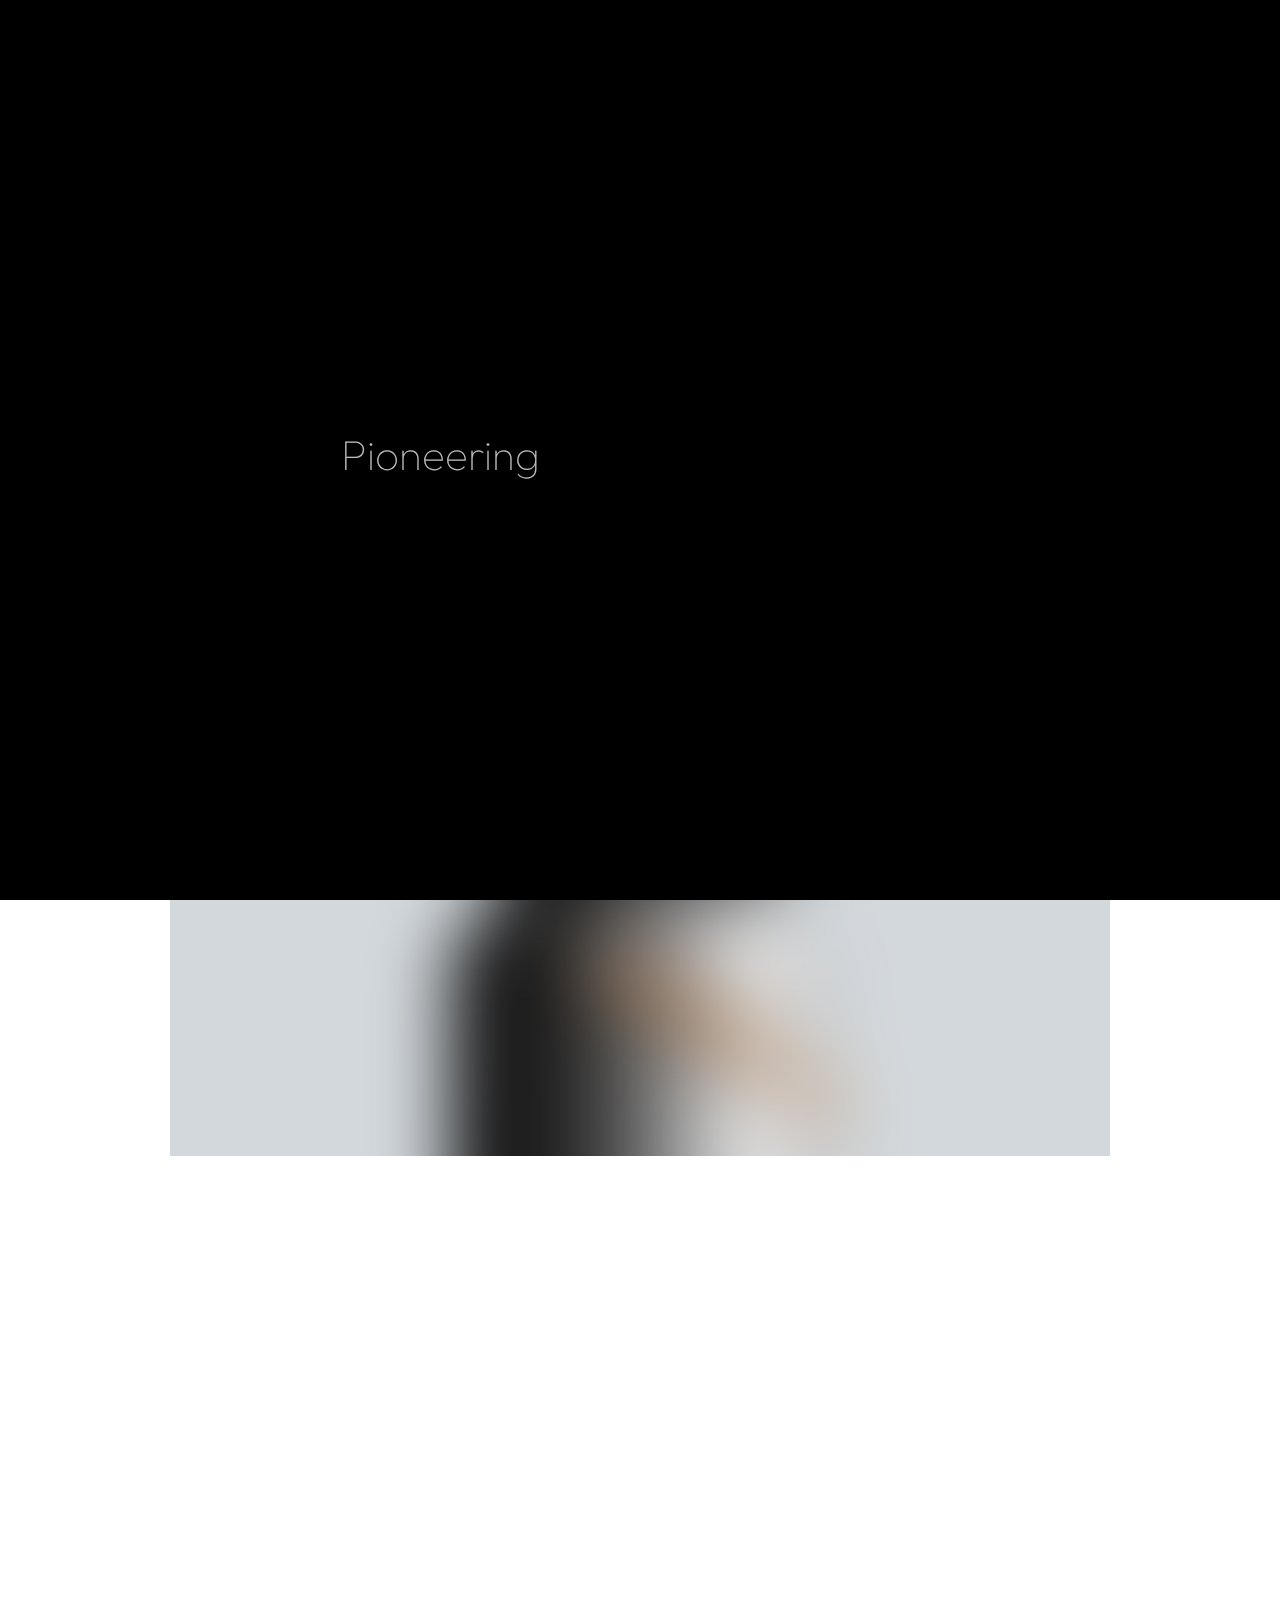
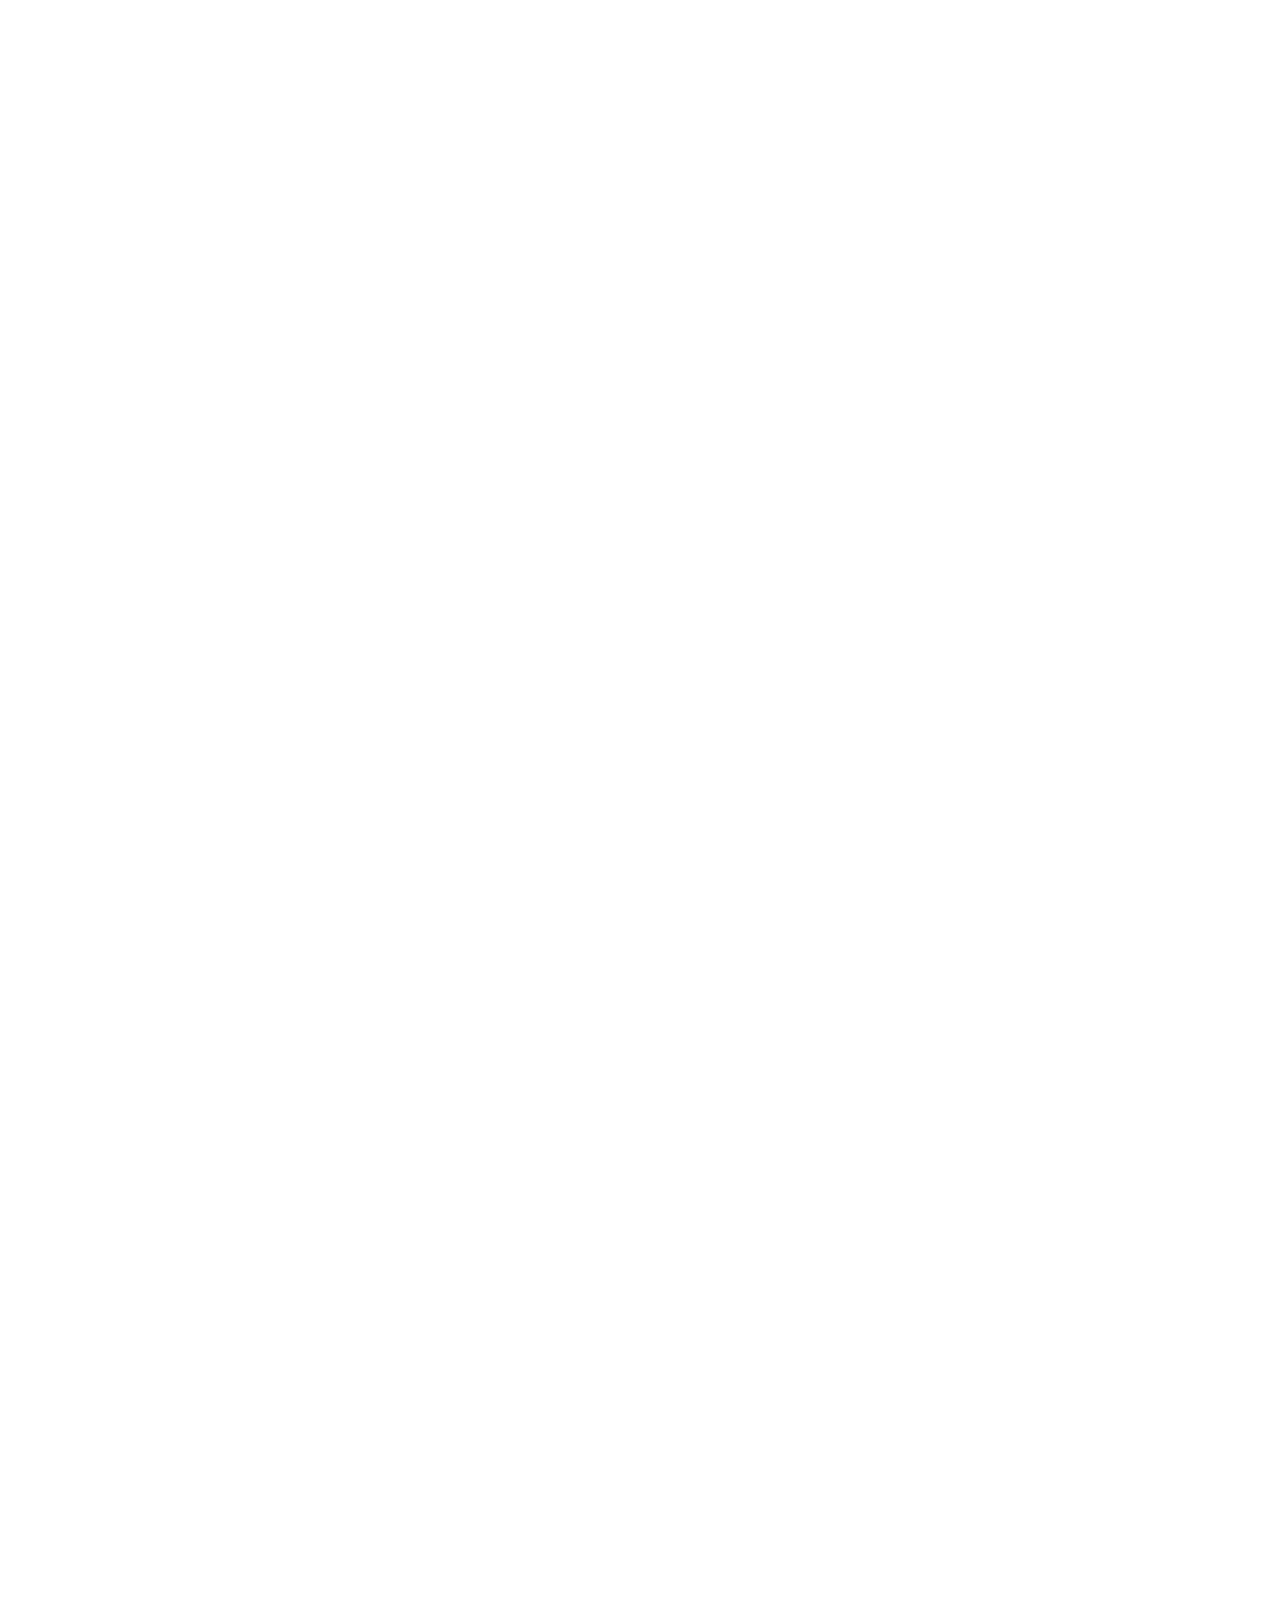
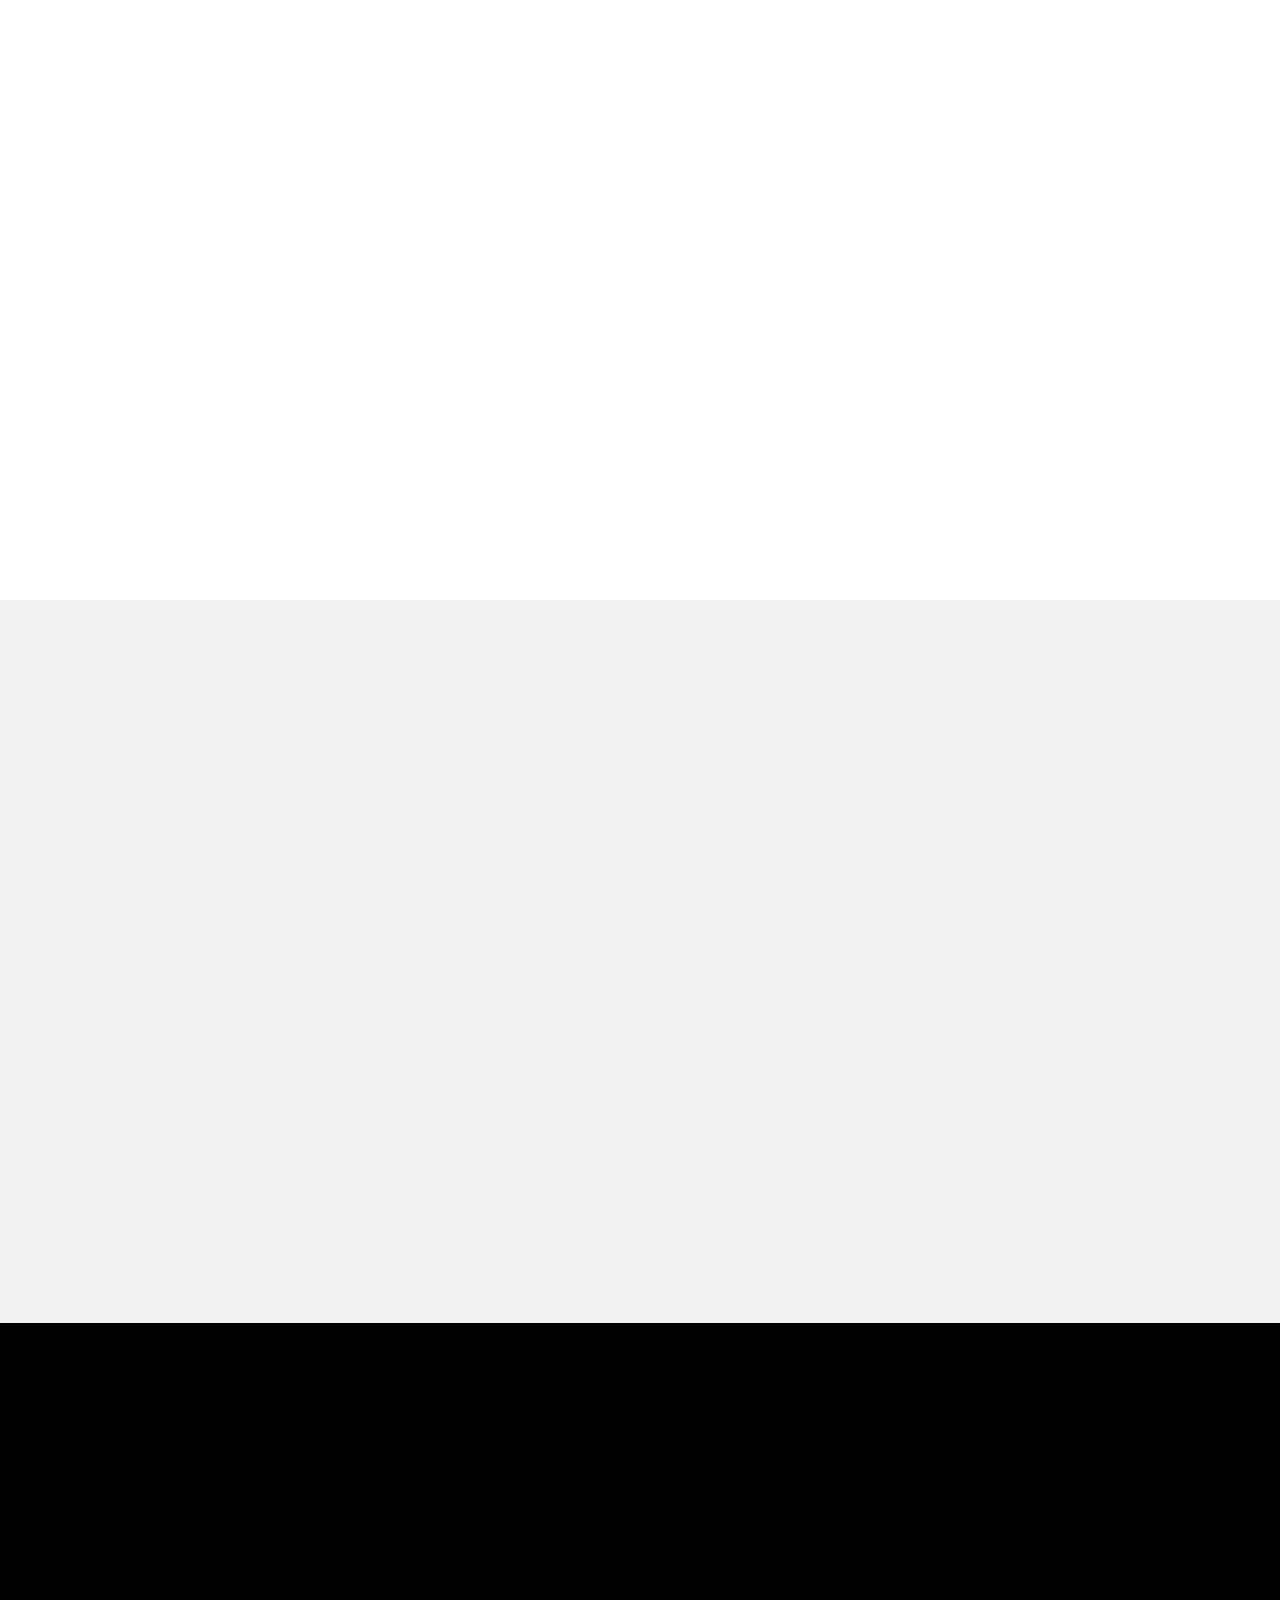
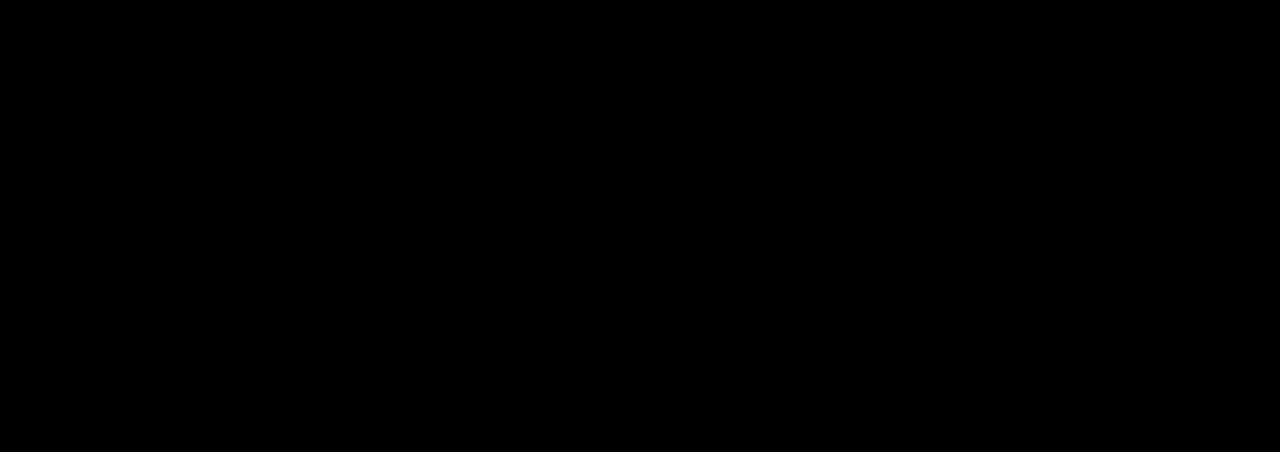
<file: project-1.html>
<!DOCTYPE html>
<html lang="zxx">

<head>

    <meta charset="UTF-8">
    <meta name="viewport" content="width=device-width, initial-scale=1.0">
    <meta http-equiv="X-UA-Compatible" content="ie=edge">

    <!-- bootstrap grid css -->
    <link rel="stylesheet" href="css/plugins/bootstrap-grid.css">
    <!-- font awesome css -->
    <link rel="stylesheet" href="css/plugins/font-awesome.min.css">
    <!-- swiper css -->
    <link rel="stylesheet" href="css/plugins/swiper.min.css">
    <!-- fancybox css -->
    <link rel="stylesheet" href="css/plugins/fancybox.min.css">
    <!-- ashley scss -->
    <link rel="stylesheet" href="css/style.css">
    <!-- page name -->
    <title>Ashley</title>

</head>

<body>

    <!-- wrapper -->
    <div class="mil-wrapper" id="top">

        <!-- cursor -->
        <div class="mil-ball">
            <span class="mil-icon-1">
                <svg viewBox="0 0 128 128">
                    <path d="M106.1,41.9c-1.2-1.2-3.1-1.2-4.2,0c-1.2,1.2-1.2,3.1,0,4.2L116.8,61H11.2l14.9-14.9c1.2-1.2,1.2-3.1,0-4.2	c-1.2-1.2-3.1-1.2-4.2,0l-20,20c-1.2,1.2-1.2,3.1,0,4.2l20,20c0.6,0.6,1.4,0.9,2.1,0.9s1.5-0.3,2.1-0.9c1.2-1.2,1.2-3.1,0-4.2	L11.2,67h105.5l-14.9,14.9c-1.2,1.2-1.2,3.1,0,4.2c0.6,0.6,1.4,0.9,2.1,0.9s1.5-0.3,2.1-0.9l20-20c1.2-1.2,1.2-3.1,0-4.2L106.1,41.9	z" />
                </svg>
            </span>
            <div class="mil-more-text">More</div>
            <div class="mil-choose-text">Сhoose</div>
        </div>
        <!-- cursor end -->

        <!-- preloader -->
        <div class="mil-preloader">
            <div class="mil-preloader-animation">
                <div class="mil-pos-abs mil-animation-1">
                    <p class="mil-h3 mil-muted mil-thin">Pioneering</p>
                    <p class="mil-h3 mil-muted">Creative</p>
                    <p class="mil-h3 mil-muted mil-thin">Excellence</p>
                </div>
                <div class="mil-pos-abs mil-animation-2">
                    <div class="mil-reveal-frame">
                        <p class="mil-reveal-box"></p>
                        <p class="mil-h3 mil-muted mil-thin">ashley.com</p>
                    </div>
                </div>
            </div>
        </div>
        <!-- preloader end -->

        <!-- scrollbar progress -->
        <div class="mil-progress-track">
            <div class="mil-progress"></div>
        </div>
        <!-- scrollbar progress end -->

        <!-- menu -->
        <div class="mil-menu-frame">
            <!-- frame clone -->
            <div class="mil-frame-top">
                <a href="home-1.html" class="mil-logo">A.</a>
                <div class="mil-menu-btn">
                    <span></span>
                </div>
            </div>
            <!-- frame clone end -->
            <div class="container">
                <div class="mil-menu-content">
                    <div class="row">
                        <div class="col-xl-5">

                            <nav class="mil-main-menu" id="swupMenu">
                                <ul>
                                    <li class="mil-has-children">
                                        <a href="#.">Homepage</a>
                                        <ul>
                                            <li><a href="home-1.html">Landing page</a></li>
                                            <li><a href="home-2.html">Personal</a></li>
                                            <li><a href="portfolio-3.html">Portfolio slider</a></li>
                                        </ul>
                                    </li>
                                    <li class="mil-has-children">
                                        <a href="#.">Portfolio</a>
                                        <ul>
                                            <li><a href="portfolio-1.html">Grid type 1</a></li>
                                            <li><a href="portfolio-2.html">Grid type 2</a></li>
                                            <li><a href="portfolio-3.html">Slider</a></li>
                                        </ul>
                                    </li>
                                    <li class="mil-has-children">
                                        <a href="#.">Services</a>
                                        <ul>
                                            <li><a href="services.html">Services List</a></li>
                                            <li><a href="service.html">Single service</a></li>
                                        </ul>
                                    </li>
                                    <li class="mil-has-children">
                                        <a href="#.">Newsletter</a>
                                        <ul>
                                            <li><a href="blog.html">Blog List</a></li>
                                            <li><a href="publication.html">Publication</a></li>
                                        </ul>
                                    </li>
                                    <li class="mil-has-children mil-active">
                                        <a href="#.">Other pages</a>
                                        <ul>
                                            <li><a href="team.html">Team</a></li>
                                            <li><a href="contact.html">Contact</a></li>
                                            <li><a href="404.html">404</a></li>
                                        </ul>
                                    </li>
                                </ul>
                            </nav>

                        </div>
                        <div class="col-xl-7">

                            <div class="mil-menu-right-frame">
                                <div class="mil-animation-in">
                                    <div class="mil-animation-frame">
                                        <div class="mil-animation mil-position-1 mil-scale" data-value-1="2" data-value-2="2"></div>
                                    </div>
                                </div>
                                <div class="mil-menu-right">
                                    <div class="row">
                                        <div class="col-lg-8 mil-mb-60">

                                            <h6 class="mil-muted mil-mb-30">Projects</h6>

                                            <ul class="mil-menu-list">
                                                <li><a href="project-1.html" class="mil-light-soft">Interior design studio</a></li>
                                                <li><a href="project-2.html" class="mil-light-soft">Home Security Camera</a></li>
                                                <li><a href="project-3.html" class="mil-light-soft">Kemia Honest Skincare</a></li>
                                                <li><a href="project-4.html" class="mil-light-soft">Cascade of Lava</a></li>
                                                <li><a href="project-5.html" class="mil-light-soft">Air Pro by Molekule</a></li>
                                                <li><a href="project-6.html" class="mil-light-soft">Tony's Chocolonely</a></li>
                                            </ul>

                                        </div>
                                        <div class="col-lg-4 mil-mb-60">

                                            <h6 class="mil-muted mil-mb-30">Useful links</h6>

                                            <ul class="mil-menu-list">
                                                <li><a href="#." class="mil-light-soft">Privacy Policy</a></li>
                                                <li><a href="#." class="mil-light-soft">Terms and conditions</a></li>
                                                <li><a href="#." class="mil-light-soft">Cookie Policy</a></li>
                                                <li><a href="#." class="mil-light-soft">Careers</a></li>
                                            </ul>

                                        </div>
                                    </div>
                                    <div class="mil-divider mil-mb-60"></div>
                                    <div class="row justify-content-between">

                                        <div class="col-lg-4 mil-mb-60">

                                            <h6 class="mil-muted mil-mb-30">Canada</h6>

                                            <p class="mil-light-soft mil-up">71 South Los Carneros Road, California <span class="mil-no-wrap">+51 174 705 812</span></p>

                                        </div>
                                        <div class="col-lg-4 mil-mb-60">

                                            <h6 class="mil-muted mil-mb-30">Germany</h6>

                                            <p class="mil-light-soft">Leehove 40, 2678 MC De Lier, Netherlands <span class="mil-no-wrap">+31 174 705 811</span></p>

                                        </div>
                                    </div>
                                </div>
                            </div>

                        </div>
                    </div>
                </div>
            </div>
        </div>
        <!-- menu -->

        <!-- curtain -->
        <div class="mil-curtain"></div>
        <!-- curtain end -->

        <!-- frame -->
        <div class="mil-frame">
            <div class="mil-frame-top">
                <a href="home-1.html" class="mil-logo">A.</a>
                <div class="mil-menu-btn">
                    <span></span>
                </div>
            </div>
            <div class="mil-frame-bottom">
                <div class="mil-current-page"></div>
                <div class="mil-back-to-top">
                    <a href="#top" class="mil-link mil-dark mil-arrow-place">
                        <span>Back to top</span>
                    </a>
                </div>
            </div>
        </div>
        <!-- frame end -->

        <!-- content -->
        <div class="mil-content">
            <div id="swupMain" class="mil-main-transition">

                <!-- banner -->
                <div class="mil-inner-banner">
                    <div class="mil-banner-content mil-up">
                        <div class="mil-animation-frame">
                            <div class="mil-animation mil-position-4 mil-dark mil-scale" data-value-1="6" data-value-2="1.4"></div>
                        </div>
                        <div class="container">
                            <ul class="mil-breadcrumbs mil-mb-60">
                                <li><a href="home-1.html">Homepage</a></li>
                                <li><a href="portfolio-1.html">Portfolio</a></li>
                                <li><a href="project-1.html">Project</a></li>
                            </ul>
                            <h1 class="mil-mb-60">Interior Design <span class="mil-thin">Studio</span></h1>
                            <a href="#project" class="mil-link mil-dark mil-arrow-place mil-down-arrow">
                                <span>Read more</span>
                            </a>
                        </div>
                    </div>
                </div>
                <!-- banner end -->

                <!-- project -->
                <section class="mil-p-120-0">
                    <div class="container mil-p-0-120" id="project">
                        <div class="mil-image-frame mil-horizontal mil-up">
                            <img src="img/works/1/1.jpg" alt="image">
                            <a data-fancybox="gallery" data-no-swup href="img/works/1/1.jpg" class="mil-zoom-btn">
                                <img src="img/icons/zoom.svg" alt="zoom">
                            </a>
                        </div>
                        <div class="mil-info mil-up">
                            <div>Client: &nbsp;;<span class="mil-dark">Envato Market</span></div>
                            <div>Date: &nbsp;;<span class="mil-dark">April 2023</span></div>
                            <div>Author: &nbsp;;<span class="mil-dark">Paul Trueman</span></div>
                        </div>
                        <div class="mil-p-120-0">

                            <div class="row">
                                <div class="col-lg-6">

                                    <div class="mil-image-frame mil-square mil-up mil-mb-30">
                                        <img src="img/works/1/2.jpg" alt="image">
                                        <a data-fancybox="gallery" data-no-swup href="img/works/1/2.jpg" class="mil-zoom-btn">
                                            <img src="img/icons/zoom.svg" alt="zoom">
                                        </a>
                                    </div>

                                </div>
                                <div class="col-lg-6">

                                    <div class="mil-image-frame mil-square mil-up mil-mb-30">
                                        <img src="img/works/1/3.jpg" alt="image">
                                        <a data-fancybox="gallery" data-no-swup href="img/works/1/3.jpg" class="mil-zoom-btn">
                                            <img src="img/icons/zoom.svg" alt="zoom">
                                        </a>
                                    </div>

                                </div>
                                <div class="col-lg-6">

                                    <div class="mil-image-frame mil-square mil-up mil-mb-30">
                                        <img src="img/works/1/4.jpg" alt="image">
                                        <a data-fancybox="gallery" data-no-swup href="img/works/1/4.jpg" class="mil-zoom-btn">
                                            <img src="img/icons/zoom.svg" alt="zoom">
                                        </a>
                                    </div>

                                </div>
                                <div class="col-lg-6">

                                    <div class="mil-image-frame mil-square mil-up mil-mb-30">
                                        <img src="img/works/1/5.jpg" alt="image">
                                        <a data-fancybox="gallery" data-no-swup href="img/works/1/5.jpg" class="mil-zoom-btn">
                                            <img src="img/icons/zoom.svg" alt="zoom">
                                        </a>
                                    </div>

                                </div>
                            </div>
                            <div class="row justify-content-between mil-p-90-120">
                                <div class="col-lg-5">
                                    <h3 class="mil-up mil-mb-60">Simplicity, elegance, innovation!</h3>
                                </div>
                                <div class="col-lg-6">
                                    <p class="mil-up mil-mb-30">A home surveillance camera that pays great attention to security and user privacy, featuring two modes to provide security while protecting personal privacy.The camera has an open and closed mode, we define the product to have clear two sides, expressing two working states and emotions.</p>

                                    <p class="mil-up">Presents a simple and quiet state when not in use, delivering a gentle and security.At the same time, the camera can adapt to a variety of environments, providing elegant ways of wall hanging and standing installation.</p>
                                </div>
                            </div>
                            <div class="row mil-p-0-90">
                                <div class="col-lg-6">

                                    <div class="mil-image-frame mil-vertical mil-up mil-mb-30">
                                        <img src="img/works/1/6.jpg" alt="image">
                                        <a data-fancybox="gallery" data-no-swup href="img/works/1/6.jpg" class="mil-zoom-btn">
                                            <img src="img/icons/zoom.svg" alt="zoom">
                                        </a>
                                    </div>

                                </div>
                                <div class="col-lg-6">

                                    <div class="mil-image-frame mil-vertical mil-up mil-mb-30">
                                        <img src="img/works/1/7.jpg" alt="image">
                                        <a data-fancybox="gallery" data-no-swup href="img/works/1/7.jpg" class="mil-zoom-btn">
                                            <img src="img/icons/zoom.svg" alt="zoom">
                                        </a>
                                    </div>

                                </div>
                            </div>

                        </div>

                        <div class="mil-works-nav mil-up">
                            <a href="#." class="mil-link mil-dark mil-arrow-place mil-icon-left mil-disabled">
                                <span>Prev project</span>
                            </a>
                            <a href="portfolio-1.html" class="mil-link mil-dark">
                                <span>All projects</span>
                            </a>
                            <a href="project-2.html" class="mil-link mil-dark mil-arrow-place">
                                <span>Next project</span>
                            </a>
                        </div>
                    </div>
                </section>
                <!-- project end -->

                <!-- call to action -->
                <section class="mil-soft-bg">
                    <div class="container mil-p-120-120">
                        <div class="row">
                            <div class="col-lg-10">

                                <span class="mil-suptitle mil-suptitle-right mil-suptitle-dark mil-up">Looking to make your mark? We'll help you turn <br> your project into a success story.</span>

                            </div>
                        </div>
                        <div class="mil-center">
                            <h2 class="mil-up mil-mb-60">Ready to bring your <span class="mil-thin">ideas to</span> life? <br> We're <span class="mil-thin">here to help</span></h2>
                            <div class="mil-up"><a href="contact.html" class="mil-button mil-arrow-place"><span>Contact us</span></a></div>
                        </div>
                    </div>
                </section>
                <!-- call to action end -->

                <!-- footer -->
                <footer class="mil-dark-bg">
                    <div class="mi-invert-fix">
                        <div class="container mil-p-120-60">
                            <div class="row justify-content-between">
                                <div class="col-md-4 col-lg-4 mil-mb-60">

                                    <div class="mil-muted mil-logo mil-up mil-mb-30">Ashley.</div>

                                    <p class="mil-light-soft mil-up mil-mb-30">Subscribe our newsletter:</p>

                                    <form class="mil-subscribe-form mil-up">
                                        <input type="text" placeholder="Enter our email">
                                        <button type="submit" class="mil-button mil-icon-button-sm mil-arrow-place"></button>
                                    </form>

                                </div>
                                <div class="col-md-7 col-lg-6">
                                    <div class="row justify-content-end">
                                        <div class="col-md-6 col-lg-7">

                                            <nav class="mil-footer-menu mil-mb-60">
                                                <ul>
                                                    <li class="mil-up mil-active">
                                                        <a href="home-1.html">Home</a>
                                                    </li>
                                                    <li class="mil-up">
                                                        <a href="portfolio-1.html">Portfolio</a>
                                                    </li>
                                                    <li class="mil-up">
                                                        <a href="services.html">Services</a>
                                                    </li>
                                                    <li class="mil-up">
                                                        <a href="contact.html">Contact</a>
                                                    </li>
                                                    <li class="mil-up">
                                                        <a href="blog.html">Blog</a>
                                                    </li>
                                                </ul>
                                            </nav>

                                        </div>
                                        <div class="col-md-6 col-lg-5">

                                            <ul class="mil-menu-list mil-up mil-mb-60">
                                                <li><a href="#." class="mil-light-soft">Privacy Policy</a></li>
                                                <li><a href="#." class="mil-light-soft">Terms and conditions</a></li>
                                                <li><a href="#." class="mil-light-soft">Cookie Policy</a></li>
                                                <li><a href="#." class="mil-light-soft">Careers</a></li>
                                            </ul>

                                        </div>
                                    </div>
                                </div>
                            </div>

                            <div class="row justify-content-between flex-sm-row-reverse">
                                <div class="col-md-7 col-lg-6">

                                    <div class="row justify-content-between">

                                        <div class="col-md-6 col-lg-5 mil-mb-60">

                                            <h6 class="mil-muted mil-up mil-mb-30">Canada</h6>

                                            <p class="mil-light-soft mil-up">71 South Los Carneros Road, California <span class="mil-no-wrap">+51 174 705 812</span></p>

                                        </div>
                                        <div class="col-md-6 col-lg-5 mil-mb-60">

                                            <h6 class="mil-muted mil-up mil-mb-30">Germany</h6>

                                            <p class="mil-light-soft mil-up">Leehove 40, 2678 MC De Lier, Netherlands <span class="mil-no-wrap">+31 174 705 811</span></p>

                                        </div>
                                    </div>

                                </div>
                                <div class="col-md-4 col-lg-6 mil-mb-60">

                                    <div class="mil-vert-between">
                                        <div class="mil-mb-30">
                                            <ul class="mil-social-icons mil-up">
                                                <li><a href="#." target="_blank" class="social-icon"> <i class="far fa-circle"></i></a></li>
                                                <li><a href="#." target="_blank" class="social-icon"> <i class="far fa-circle"></i></a></li>
                                                <li><a href="#." target="_blank" class="social-icon"> <i class="far fa-circle"></i></a></li>
                                                <li><a href="#." target="_blank" class="social-icon"> <i class="far fa-circle"></i></a></li>
                                            </ul>
                                        </div>
                                        <p class="mil-light-soft mil-up">© Copyright 2023 - Mil. All Rights Reserved.</p>
                                    </div>

                                </div>
                            </div>
                        </div>
                    </div>
                </footer>
                <!-- footer end -->

                <!-- hidden elements -->
                <div class="mil-hidden-elements">
                    <div class="mil-dodecahedron">
                        <div class="mil-pentagon">
                            <div></div>
                            <div></div>
                            <div></div>
                            <div></div>
                            <div></div>
                        </div>
                        <div class="mil-pentagon">
                            <div></div>
                            <div></div>
                            <div></div>
                            <div></div>
                            <div></div>
                        </div>
                        <div class="mil-pentagon">
                            <div></div>
                            <div></div>
                            <div></div>
                            <div></div>
                            <div></div>
                        </div>
                        <div class="mil-pentagon">
                            <div></div>
                            <div></div>
                            <div></div>
                            <div></div>
                            <div></div>
                        </div>
                        <div class="mil-pentagon">
                            <div></div>
                            <div></div>
                            <div></div>
                            <div></div>
                            <div></div>
                        </div>
                        <div class="mil-pentagon">
                            <div></div>
                            <div></div>
                            <div></div>
                            <div></div>
                            <div></div>
                        </div>
                        <div class="mil-pentagon">
                            <div></div>
                            <div></div>
                            <div></div>
                            <div></div>
                            <div></div>
                        </div>
                        <div class="mil-pentagon">
                            <div></div>
                            <div></div>
                            <div></div>
                            <div></div>
                            <div></div>
                        </div>
                        <div class="mil-pentagon">
                            <div></div>
                            <div></div>
                            <div></div>
                            <div></div>
                            <div></div>
                        </div>
                        <div class="mil-pentagon">
                            <div></div>
                            <div></div>
                            <div></div>
                            <div></div>
                            <div></div>
                        </div>
                        <div class="mil-pentagon">
                            <div></div>
                            <div></div>
                            <div></div>
                            <div></div>
                            <div></div>
                        </div>
                        <div class="mil-pentagon">
                            <div></div>
                            <div></div>
                            <div></div>
                            <div></div>
                            <div></div>
                        </div>
                    </div>

                    <svg xmlns="http://www.w3.org/2000/svg" viewBox="0 0 24 24" class="mil-arrow">
                        <path d="M 14 5.3417969 C 13.744125 5.3417969 13.487969 5.4412187 13.292969 5.6367188 L 13.207031 5.7226562 C 12.816031 6.1136563 12.816031 6.7467188 13.207031 7.1367188 L 17.070312 11 L 4 11 C 3.448 11 3 11.448 3 12 C 3 12.552 3.448 13 4 13 L 17.070312 13 L 13.207031 16.863281 C 12.816031 17.254281 12.816031 17.887344 13.207031 18.277344 L 13.292969 18.363281 C 13.683969 18.754281 14.317031 18.754281 14.707031 18.363281 L 20.363281 12.707031 C 20.754281 12.316031 20.754281 11.682969 20.363281 11.292969 L 14.707031 5.6367188 C 14.511531 5.4412187 14.255875 5.3417969 14 5.3417969 z" />
                    </svg>

                    <svg width="250" viewBox="0 0 300 1404" fill="none" xmlns="http://www.w3.org/2000/svg" class="mil-lines">
                        <path fill-rule="evenodd" clip-rule="evenodd" d="M1 892L1 941H299V892C299 809.71 232.29 743 150 743C67.7096 743 1 809.71 1 892ZM0 942H300V892C300 809.157 232.843 742 150 742C67.1573 742 0 809.157 0 892L0 942Z" class="mil-move" />
                        <path fill-rule="evenodd" clip-rule="evenodd" d="M299 146V97L1 97V146C1 228.29 67.7096 295 150 295C232.29 295 299 228.29 299 146ZM300 96L0 96V146C0 228.843 67.1573 296 150 296C232.843 296 300 228.843 300 146V96Z" class="mil-move" />
                        <path fill-rule="evenodd" clip-rule="evenodd" d="M299 1H1V1403H299V1ZM0 0V1404H300V0H0Z" />
                        <path fill-rule="evenodd" clip-rule="evenodd" d="M150 -4.37115e-08L150 1404L149 1404L149 0L150 -4.37115e-08Z" />
                        <path fill-rule="evenodd" clip-rule="evenodd" d="M150 1324C232.29 1324 299 1257.29 299 1175C299 1092.71 232.29 1026 150 1026C67.7096 1026 1 1092.71 1 1175C1 1257.29 67.7096 1324 150 1324ZM150 1325C232.843 1325 300 1257.84 300 1175C300 1092.16 232.843 1025 150 1025C67.1573 1025 0 1092.16 0 1175C0 1257.84 67.1573 1325 150 1325Z" class="mil-move" />
                        <path fill-rule="evenodd" clip-rule="evenodd" d="M300 1175H0V1174H300V1175Z" class="mil-move" />
                        <path fill-rule="evenodd" clip-rule="evenodd" d="M150 678C232.29 678 299 611.29 299 529C299 446.71 232.29 380 150 380C67.7096 380 1 446.71 1 529C1 611.29 67.7096 678 150 678ZM150 679C232.843 679 300 611.843 300 529C300 446.157 232.843 379 150 379C67.1573 379 0 446.157 0 529C0 611.843 67.1573 679 150 679Z" class="mil-move" />
                        <path fill-rule="evenodd" clip-rule="evenodd" d="M299 380H1V678H299V380ZM0 379V679H300V379H0Z" class="mil-move" />
                    </svg>
                </div>
                <!-- hidden elements end -->

            </div>
        </div>
        <!-- content -->
    </div>
    <!-- wrapper end -->

    <!-- jQuery js -->
    <script src="js/plugins/jquery.min.js"></script>
    <!-- swup js -->
    <script src="js/plugins/swup.min.js"></script>
    <!-- swiper js -->
    <script src="js/plugins/swiper.min.js"></script>
    <!-- fancybox js -->
    <script src="js/plugins/fancybox.min.js"></script>
    <!-- gsap js -->
    <script src="js/plugins/gsap.min.js"></script>
    <!-- scroll smoother -->
    <script src="js/plugins/smooth-scroll.js"></script>
    <!-- scroll trigger js -->
    <script src="js/plugins/ScrollTrigger.min.js"></script>
    <!-- scroll to js -->
    <script src="js/plugins/ScrollTo.min.js"></script>
    <!-- ashley js -->
    <script src="js/main.js"></script>

</body>

</html>
</file>
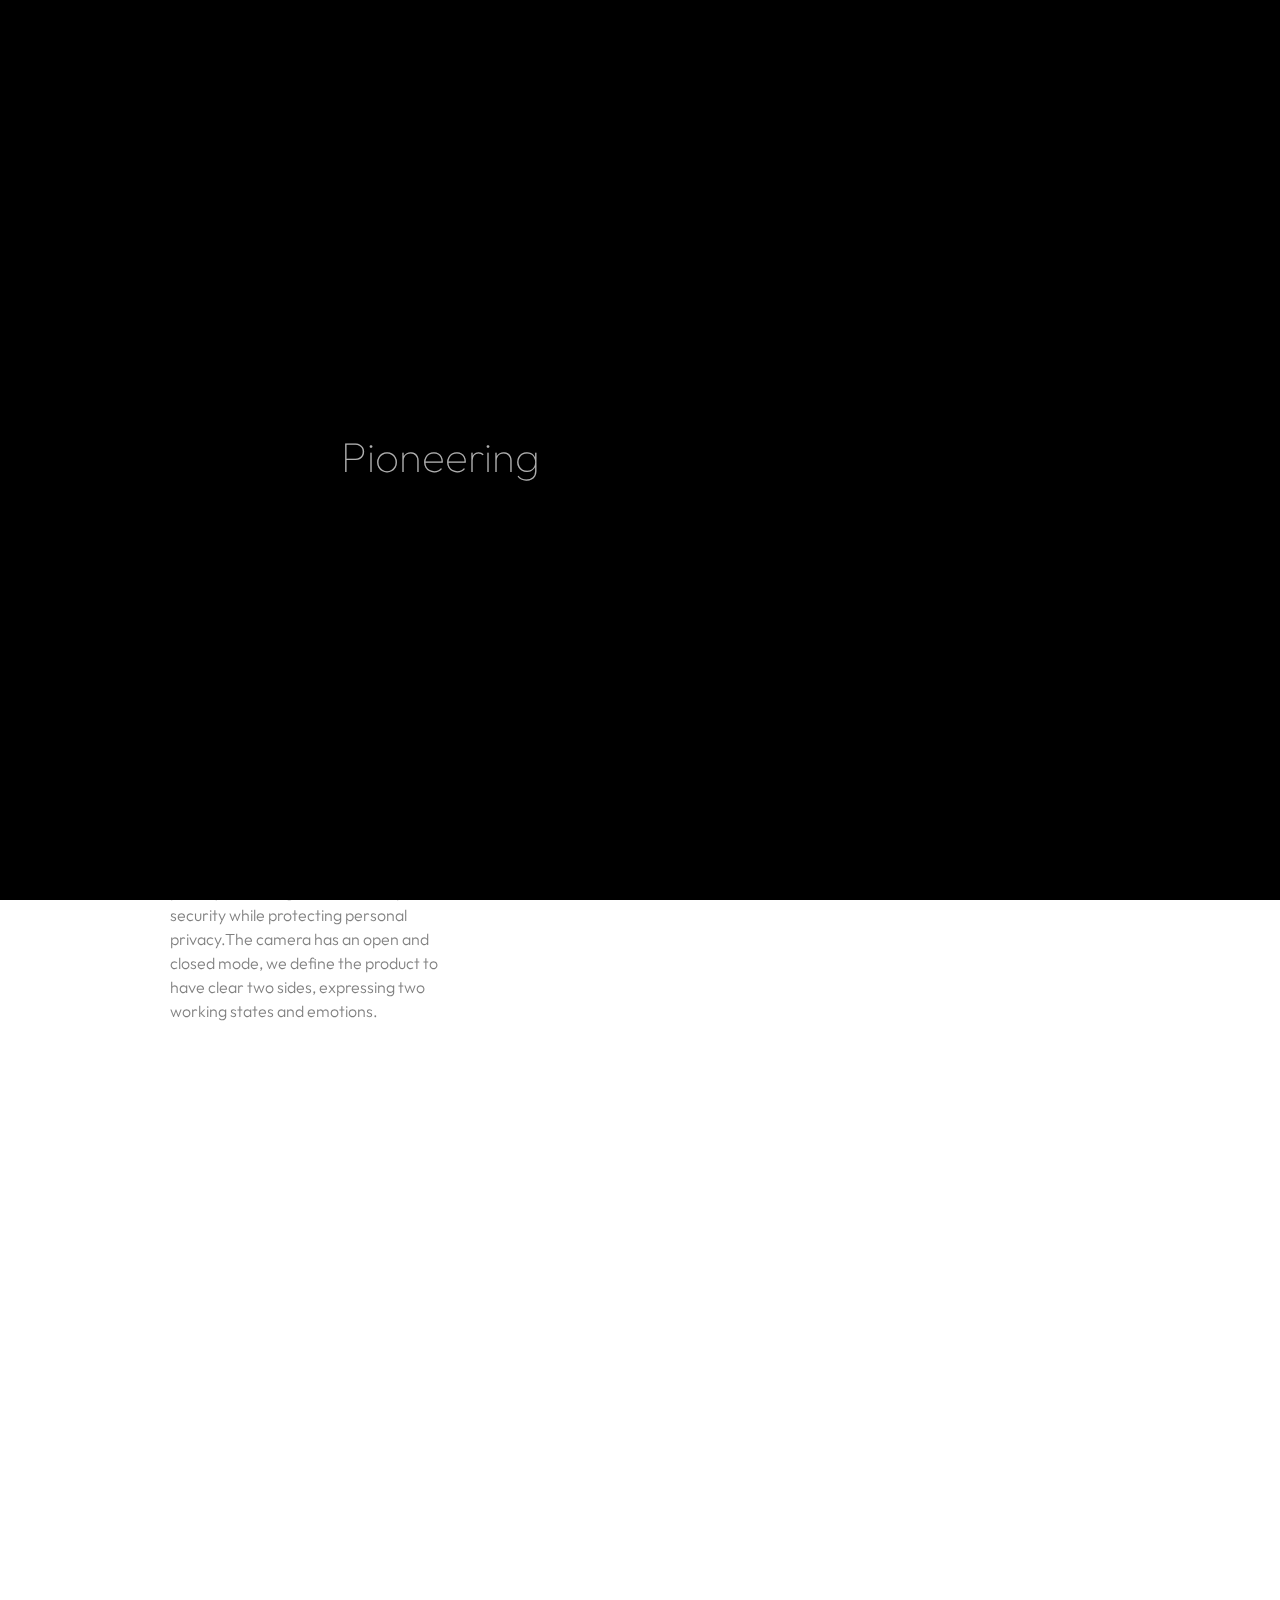
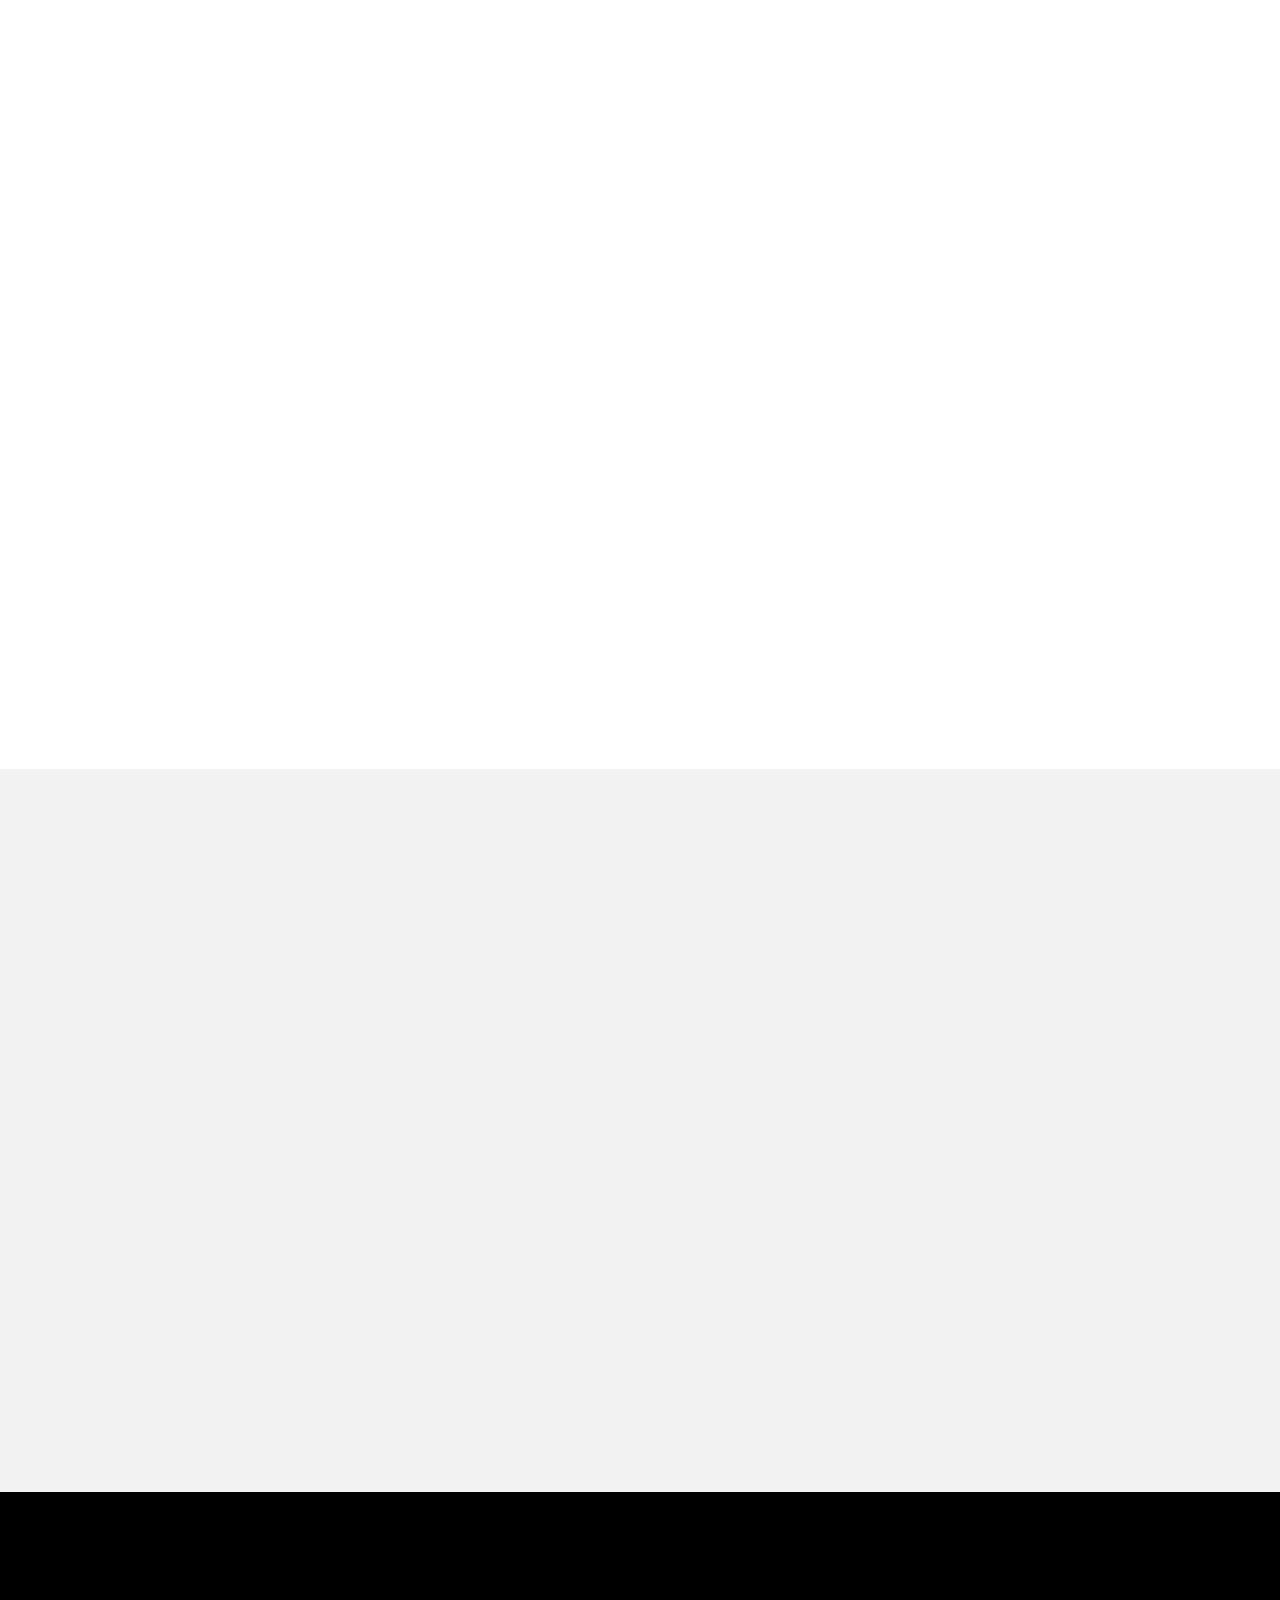
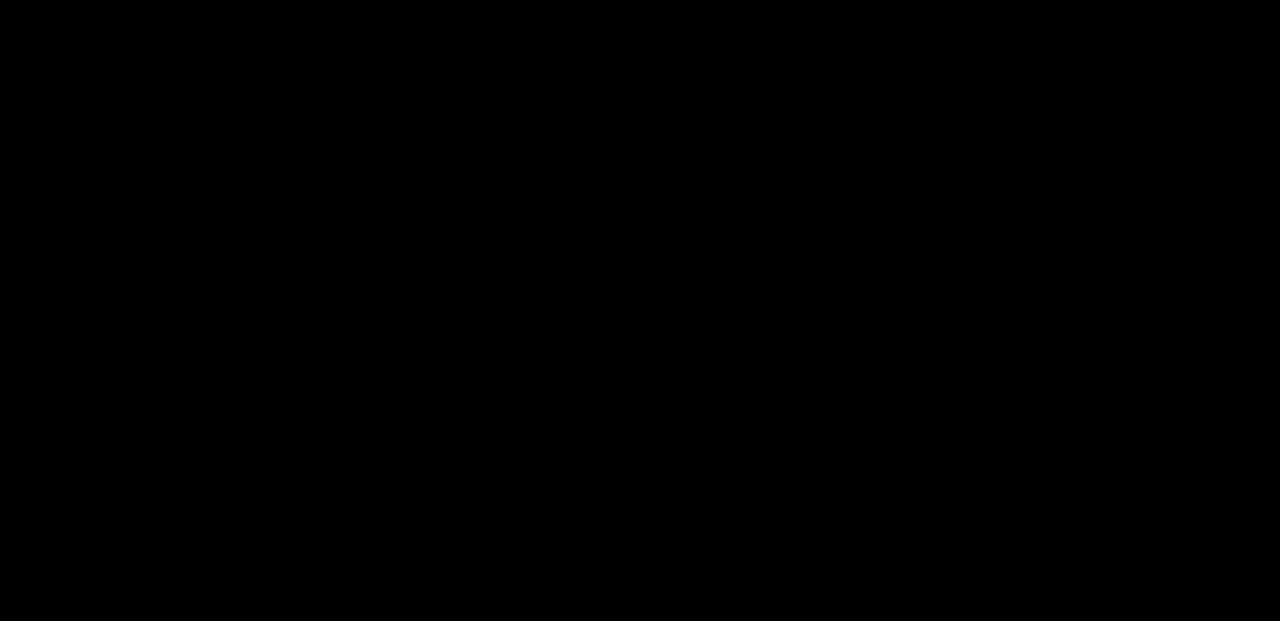
<file: project-2.html>
<!DOCTYPE html>
<html lang="zxx">

<head>

    <meta charset="UTF-8">
    <meta name="viewport" content="width=device-width, initial-scale=1.0">
    <meta http-equiv="X-UA-Compatible" content="ie=edge">

    <!-- bootstrap grid css -->
    <link rel="stylesheet" href="css/plugins/bootstrap-grid.css">
    <!-- font awesome css -->
    <link rel="stylesheet" href="css/plugins/font-awesome.min.css">
    <!-- swiper css -->
    <link rel="stylesheet" href="css/plugins/swiper.min.css">
    <!-- fancybox css -->
    <link rel="stylesheet" href="css/plugins/fancybox.min.css">
    <!-- ashley scss -->
    <link rel="stylesheet" href="css/style.css">
    <!-- page name -->
    <title>Ashley</title>

</head>

<body>

    <!-- wrapper -->
    <div class="mil-wrapper" id="top">

        <!-- cursor -->
        <div class="mil-ball">
            <span class="mil-icon-1">
                <svg viewBox="0 0 128 128">
                    <path d="M106.1,41.9c-1.2-1.2-3.1-1.2-4.2,0c-1.2,1.2-1.2,3.1,0,4.2L116.8,61H11.2l14.9-14.9c1.2-1.2,1.2-3.1,0-4.2	c-1.2-1.2-3.1-1.2-4.2,0l-20,20c-1.2,1.2-1.2,3.1,0,4.2l20,20c0.6,0.6,1.4,0.9,2.1,0.9s1.5-0.3,2.1-0.9c1.2-1.2,1.2-3.1,0-4.2	L11.2,67h105.5l-14.9,14.9c-1.2,1.2-1.2,3.1,0,4.2c0.6,0.6,1.4,0.9,2.1,0.9s1.5-0.3,2.1-0.9l20-20c1.2-1.2,1.2-3.1,0-4.2L106.1,41.9	z" />
                </svg>
            </span>
            <div class="mil-more-text">More</div>
            <div class="mil-choose-text">Сhoose</div>
        </div>
        <!-- cursor end -->

        <!-- preloader -->
        <div class="mil-preloader">
            <div class="mil-preloader-animation">
                <div class="mil-pos-abs mil-animation-1">
                    <p class="mil-h3 mil-muted mil-thin">Pioneering</p>
                    <p class="mil-h3 mil-muted">Creative</p>
                    <p class="mil-h3 mil-muted mil-thin">Excellence</p>
                </div>
                <div class="mil-pos-abs mil-animation-2">
                    <div class="mil-reveal-frame">
                        <p class="mil-reveal-box"></p>
                        <p class="mil-h3 mil-muted mil-thin">ashley.com</p>
                    </div>
                </div>
            </div>
        </div>
        <!-- preloader end -->

        <!-- scrollbar progress -->
        <div class="mil-progress-track">
            <div class="mil-progress"></div>
        </div>
        <!-- scrollbar progress end -->

        <!-- menu -->
        <div class="mil-menu-frame">
            <!-- frame clone -->
            <div class="mil-frame-top">
                <a href="home-1.html" class="mil-logo">A.</a>
                <div class="mil-menu-btn">
                    <span></span>
                </div>
            </div>
            <!-- frame clone end -->
            <div class="container">
                <div class="mil-menu-content">
                    <div class="row">
                        <div class="col-xl-5">

                            <nav class="mil-main-menu" id="swupMenu">
                                <ul>
                                    <li class="mil-has-children">
                                        <a href="#.">Homepage</a>
                                        <ul>
                                            <li><a href="home-1.html">Landing page</a></li>
                                            <li><a href="home-2.html">Personal</a></li>
                                            <li><a href="portfolio-3.html">Portfolio slider</a></li>
                                        </ul>
                                    </li>
                                    <li class="mil-has-children">
                                        <a href="#.">Portfolio</a>
                                        <ul>
                                            <li><a href="portfolio-1.html">Grid type 1</a></li>
                                            <li><a href="portfolio-2.html">Grid type 2</a></li>
                                            <li><a href="portfolio-3.html">Slider</a></li>
                                        </ul>
                                    </li>
                                    <li class="mil-has-children">
                                        <a href="#.">Services</a>
                                        <ul>
                                            <li><a href="services.html">Services List</a></li>
                                            <li><a href="service.html">Single service</a></li>
                                        </ul>
                                    </li>
                                    <li class="mil-has-children">
                                        <a href="#.">Newsletter</a>
                                        <ul>
                                            <li><a href="blog.html">Blog List</a></li>
                                            <li><a href="publication.html">Publication</a></li>
                                        </ul>
                                    </li>
                                    <li class="mil-has-children mil-active">
                                        <a href="#.">Other pages</a>
                                        <ul>
                                            <li><a href="team.html">Team</a></li>
                                            <li><a href="contact.html">Contact</a></li>
                                            <li><a href="404.html">404</a></li>
                                        </ul>
                                    </li>
                                </ul>
                            </nav>

                        </div>
                        <div class="col-xl-7">

                            <div class="mil-menu-right-frame">
                                <div class="mil-animation-in">
                                    <div class="mil-animation-frame">
                                        <div class="mil-animation mil-position-1 mil-scale" data-value-1="2" data-value-2="2"></div>
                                    </div>
                                </div>
                                <div class="mil-menu-right">
                                    <div class="row">
                                        <div class="col-lg-8 mil-mb-60">

                                            <h6 class="mil-muted mil-mb-30">Projects</h6>

                                            <ul class="mil-menu-list">
                                                <li><a href="project-1.html" class="mil-light-soft">Interior design studio</a></li>
                                                <li><a href="project-2.html" class="mil-light-soft">Home Security Camera</a></li>
                                                <li><a href="project-3.html" class="mil-light-soft">Kemia Honest Skincare</a></li>
                                                <li><a href="project-4.html" class="mil-light-soft">Cascade of Lava</a></li>
                                                <li><a href="project-5.html" class="mil-light-soft">Air Pro by Molekule</a></li>
                                                <li><a href="project-6.html" class="mil-light-soft">Tony's Chocolonely</a></li>
                                            </ul>

                                        </div>
                                        <div class="col-lg-4 mil-mb-60">

                                            <h6 class="mil-muted mil-mb-30">Useful links</h6>

                                            <ul class="mil-menu-list">
                                                <li><a href="#." class="mil-light-soft">Privacy Policy</a></li>
                                                <li><a href="#." class="mil-light-soft">Terms and conditions</a></li>
                                                <li><a href="#." class="mil-light-soft">Cookie Policy</a></li>
                                                <li><a href="#." class="mil-light-soft">Careers</a></li>
                                            </ul>

                                        </div>
                                    </div>
                                    <div class="mil-divider mil-mb-60"></div>
                                    <div class="row justify-content-between">

                                        <div class="col-lg-4 mil-mb-60">

                                            <h6 class="mil-muted mil-mb-30">Canada</h6>

                                            <p class="mil-light-soft mil-up">71 South Los Carneros Road, California <span class="mil-no-wrap">+51 174 705 812</span></p>

                                        </div>
                                        <div class="col-lg-4 mil-mb-60">

                                            <h6 class="mil-muted mil-mb-30">Germany</h6>

                                            <p class="mil-light-soft">Leehove 40, 2678 MC De Lier, Netherlands <span class="mil-no-wrap">+31 174 705 811</span></p>

                                        </div>
                                    </div>
                                </div>
                            </div>

                        </div>
                    </div>
                </div>
            </div>
        </div>
        <!-- menu -->

        <!-- curtain -->
        <div class="mil-curtain"></div>
        <!-- curtain end -->

        <!-- frame -->
        <div class="mil-frame">
            <div class="mil-frame-top">
                <a href="home-1.html" class="mil-logo">A.</a>
                <div class="mil-menu-btn">
                    <span></span>
                </div>
            </div>
            <div class="mil-frame-bottom">
                <div class="mil-current-page"></div>
                <div class="mil-back-to-top">
                    <a href="#top" class="mil-link mil-dark mil-arrow-place">
                        <span>Back to top</span>
                    </a>
                </div>
            </div>
        </div>
        <!-- frame end -->

        <!-- content -->
        <div class="mil-content">
            <div id="swupMain" class="mil-main-transition">

                <!-- banner -->
                <div class="mil-inner-banner">
                    <div class="mil-banner-content mil-up">
                        <div class="mil-animation-frame">
                            <div class="mil-animation mil-position-4 mil-dark mil-scale" data-value-1="6" data-value-2="1.4"></div>
                        </div>
                        <div class="container">
                            <ul class="mil-breadcrumbs mil-mb-60">
                                <li><a href="home-1.html">Homepage</a></li>
                                <li><a href="portfolio-1.html">Portfolio</a></li>
                                <li><a href="project-1.html">Project</a></li>
                            </ul>
                            <h1 class="mil-mb-60">Interior Design <span class="mil-thin">Studio</span></h1>
                            <a href="#project" class="mil-link mil-dark mil-arrow-place mil-down-arrow">
                                <span>Read more</span>
                            </a>
                        </div>
                    </div>
                </div>
                <!-- banner end -->

                <!-- project -->
                <section>
                    <div class="container mil-p-120-120" id="project">
                        <div class="row justify-content-between mil-mb-120">
                            <div class="col-lg-4">

                                <div class="mil-p-0-120">
                                    <ul class="mil-service-list mil-dark mil-mb-60">
                                        <li class="mil-up">Client: &nbsp;<span class="mil-dark">Envato Market</span></li>
                                        <li class="mil-up">Date: &nbsp;<span class="mil-dark">April 2023</span></li>
                                        <li class="mil-up">Author: &nbsp;<span class="mil-dark">Paul Trueman</span></li>
                                    </ul>

                                    <h5 class="mil-up mil-mb-30">Simplicity, elegance, innovation!</h5>

                                    <p class="mil-up mil-mb-30">A home surveillance camera that pays great attention to security and user privacy, featuring two modes to provide security while protecting personal privacy.The camera has an open and closed mode, we define the product to have clear two sides, expressing two working states and emotions.</p>

                                    <p class="mil-up mil-mb-60">Presents a simple and quiet state when not in use, delivering a gentle and security.At the same time, the camera can adapt to a variety of environments, providing elegant ways of wall hanging and standing installation.</p>

                                    <a data-no-swup href="https://www.behance.net/gallery/117994149/Home-Security-Camera?tracking_source=curated_galleries_product-design" target="_blank" class="mil-link mil-dark mil-up  mil-arrow-place">
                                        <span>Visit website</span>

                                    </a>
                                </div>

                            </div>
                            <div class="col-lg-7">

                                <div class="mil-image-frame mil-horizontal mil-up mil-mb-30">
                                    <img src="img/works/2/1.gif" alt="image">
                                    <a data-fancybox="gallery" data-no-swup href="img/works/2/1.gif" class="mil-zoom-btn">
                                        <img src="img/icons/zoom.svg" alt="zoom">
                                    </a>
                                </div>
                                <div class="mil-image-frame mil-horizontal mil-up mil-mb-30">
                                    <img src="img/works/2/2.jpg" alt="image">
                                    <a data-fancybox="gallery" data-no-swup href="img/works/2/2.jpg" class="mil-zoom-btn">
                                        <img src="img/icons/zoom.svg" alt="zoom">
                                    </a>
                                </div>
                                <div class="mil-image-frame mil-horizontal mil-up mil-mb-30">
                                    <img src="img/works/2/3.jpg" alt="image">
                                    <a data-fancybox="gallery" data-no-swup href="img/works/2/3.jpg" class="mil-zoom-btn">
                                        <img src="img/icons/zoom.svg" alt="zoom">
                                    </a>
                                </div>
                                <div class="mil-image-frame mil-horizontal mil-up">
                                    <img src="img/works/2/4.jpg" alt="image">
                                    <a data-fancybox="gallery" data-no-swup href="img/works/2/4.jpg" class="mil-zoom-btn">
                                        <img src="img/icons/zoom.svg" alt="zoom">
                                    </a>
                                </div>

                            </div>
                        </div>
                        <div class="mil-works-nav mil-up">
                            <a href="project-1.html" class="mil-link mil-dark mil-arrow-place mil-icon-left">
                                <span>Prev project</span>
                            </a>
                            <a href="portfolio-1.html" class="mil-link mil-dark">
                                <span>All projects</span>
                            </a>
                            <a href="project-3.html" class="mil-link mil-dark mil-arrow-place">
                                <span>Next project</span>
                            </a>
                        </div>
                    </div>
                </section>
                <!-- project end -->

                <!-- call to action -->
                <section class="mil-soft-bg">
                    <div class="container mil-p-120-120">
                        <div class="row">
                            <div class="col-lg-10">

                                <span class="mil-suptitle mil-suptitle-right mil-suptitle-dark mil-up">Looking to make your mark? We'll help you turn <br> your project into a success story.</span>

                            </div>
                        </div>
                        <div class="mil-center">
                            <h2 class="mil-up mil-mb-60">Ready to bring your <span class="mil-thin">ideas to</span> life? <br> We're <span class="mil-thin">here to help</span></h2>
                            <div class="mil-up"><a href="contact.html" class="mil-button mil-arrow-place"><span>Contact us</span></a></div>
                        </div>
                    </div>
                </section>
                <!-- call to action end -->

                <!-- footer -->
                <footer class="mil-dark-bg">
                    <div class="mi-invert-fix">
                        <div class="container mil-p-120-60">
                            <div class="row justify-content-between">
                                <div class="col-md-4 col-lg-4 mil-mb-60">

                                    <div class="mil-muted mil-logo mil-up mil-mb-30">Ashley.</div>

                                    <p class="mil-light-soft mil-up mil-mb-30">Subscribe our newsletter:</p>

                                    <form class="mil-subscribe-form mil-up">
                                        <input type="text" placeholder="Enter our email">
                                        <button type="submit" class="mil-button mil-icon-button-sm mil-arrow-place"></button>
                                    </form>

                                </div>
                                <div class="col-md-7 col-lg-6">
                                    <div class="row justify-content-end">
                                        <div class="col-md-6 col-lg-7">

                                            <nav class="mil-footer-menu mil-mb-60">
                                                <ul>
                                                    <li class="mil-up mil-active">
                                                        <a href="home-1.html">Home</a>
                                                    </li>
                                                    <li class="mil-up">
                                                        <a href="portfolio-1.html">Portfolio</a>
                                                    </li>
                                                    <li class="mil-up">
                                                        <a href="services.html">Services</a>
                                                    </li>
                                                    <li class="mil-up">
                                                        <a href="contact.html">Contact</a>
                                                    </li>
                                                    <li class="mil-up">
                                                        <a href="blog.html">Blog</a>
                                                    </li>
                                                </ul>
                                            </nav>

                                        </div>
                                        <div class="col-md-6 col-lg-5">

                                            <ul class="mil-menu-list mil-up mil-mb-60">
                                                <li><a href="#." class="mil-light-soft">Privacy Policy</a></li>
                                                <li><a href="#." class="mil-light-soft">Terms and conditions</a></li>
                                                <li><a href="#." class="mil-light-soft">Cookie Policy</a></li>
                                                <li><a href="#." class="mil-light-soft">Careers</a></li>
                                            </ul>

                                        </div>
                                    </div>
                                </div>
                            </div>

                            <div class="row justify-content-between flex-sm-row-reverse">
                                <div class="col-md-7 col-lg-6">

                                    <div class="row justify-content-between">

                                        <div class="col-md-6 col-lg-5 mil-mb-60">

                                            <h6 class="mil-muted mil-up mil-mb-30">Canada</h6>

                                            <p class="mil-light-soft mil-up">71 South Los Carneros Road, California <span class="mil-no-wrap">+51 174 705 812</span></p>

                                        </div>
                                        <div class="col-md-6 col-lg-5 mil-mb-60">

                                            <h6 class="mil-muted mil-up mil-mb-30">Germany</h6>

                                            <p class="mil-light-soft mil-up">Leehove 40, 2678 MC De Lier, Netherlands <span class="mil-no-wrap">+31 174 705 811</span></p>

                                        </div>
                                    </div>

                                </div>
                                <div class="col-md-4 col-lg-6 mil-mb-60">

                                    <div class="mil-vert-between">
                                        <div class="mil-mb-30">
                                            <ul class="mil-social-icons mil-up">
                                                <li><a href="#." target="_blank" class="social-icon"> <i class="far fa-circle"></i></a></li>
                                                <li><a href="#." target="_blank" class="social-icon"> <i class="far fa-circle"></i></a></li>
                                                <li><a href="#." target="_blank" class="social-icon"> <i class="far fa-circle"></i></a></li>
                                                <li><a href="#." target="_blank" class="social-icon"> <i class="far fa-circle"></i></a></li>
                                            </ul>
                                        </div>
                                        <p class="mil-light-soft mil-up">© Copyright 2023 - Mil. All Rights Reserved.</p>
                                    </div>

                                </div>
                            </div>
                        </div>
                    </div>
                </footer>
                <!-- footer end -->

                <!-- hidden elements -->
                <div class="mil-hidden-elements">
                    <div class="mil-dodecahedron">
                        <div class="mil-pentagon">
                            <div></div>
                            <div></div>
                            <div></div>
                            <div></div>
                            <div></div>
                        </div>
                        <div class="mil-pentagon">
                            <div></div>
                            <div></div>
                            <div></div>
                            <div></div>
                            <div></div>
                        </div>
                        <div class="mil-pentagon">
                            <div></div>
                            <div></div>
                            <div></div>
                            <div></div>
                            <div></div>
                        </div>
                        <div class="mil-pentagon">
                            <div></div>
                            <div></div>
                            <div></div>
                            <div></div>
                            <div></div>
                        </div>
                        <div class="mil-pentagon">
                            <div></div>
                            <div></div>
                            <div></div>
                            <div></div>
                            <div></div>
                        </div>
                        <div class="mil-pentagon">
                            <div></div>
                            <div></div>
                            <div></div>
                            <div></div>
                            <div></div>
                        </div>
                        <div class="mil-pentagon">
                            <div></div>
                            <div></div>
                            <div></div>
                            <div></div>
                            <div></div>
                        </div>
                        <div class="mil-pentagon">
                            <div></div>
                            <div></div>
                            <div></div>
                            <div></div>
                            <div></div>
                        </div>
                        <div class="mil-pentagon">
                            <div></div>
                            <div></div>
                            <div></div>
                            <div></div>
                            <div></div>
                        </div>
                        <div class="mil-pentagon">
                            <div></div>
                            <div></div>
                            <div></div>
                            <div></div>
                            <div></div>
                        </div>
                        <div class="mil-pentagon">
                            <div></div>
                            <div></div>
                            <div></div>
                            <div></div>
                            <div></div>
                        </div>
                        <div class="mil-pentagon">
                            <div></div>
                            <div></div>
                            <div></div>
                            <div></div>
                            <div></div>
                        </div>
                    </div>

                    <svg xmlns="http://www.w3.org/2000/svg" viewBox="0 0 24 24" class="mil-arrow">
                        <path d="M 14 5.3417969 C 13.744125 5.3417969 13.487969 5.4412187 13.292969 5.6367188 L 13.207031 5.7226562 C 12.816031 6.1136563 12.816031 6.7467188 13.207031 7.1367188 L 17.070312 11 L 4 11 C 3.448 11 3 11.448 3 12 C 3 12.552 3.448 13 4 13 L 17.070312 13 L 13.207031 16.863281 C 12.816031 17.254281 12.816031 17.887344 13.207031 18.277344 L 13.292969 18.363281 C 13.683969 18.754281 14.317031 18.754281 14.707031 18.363281 L 20.363281 12.707031 C 20.754281 12.316031 20.754281 11.682969 20.363281 11.292969 L 14.707031 5.6367188 C 14.511531 5.4412187 14.255875 5.3417969 14 5.3417969 z" />
                    </svg>

                    <svg width="250" viewBox="0 0 300 1404" fill="none" xmlns="http://www.w3.org/2000/svg" class="mil-lines">
                        <path fill-rule="evenodd" clip-rule="evenodd" d="M1 892L1 941H299V892C299 809.71 232.29 743 150 743C67.7096 743 1 809.71 1 892ZM0 942H300V892C300 809.157 232.843 742 150 742C67.1573 742 0 809.157 0 892L0 942Z" class="mil-move" />
                        <path fill-rule="evenodd" clip-rule="evenodd" d="M299 146V97L1 97V146C1 228.29 67.7096 295 150 295C232.29 295 299 228.29 299 146ZM300 96L0 96V146C0 228.843 67.1573 296 150 296C232.843 296 300 228.843 300 146V96Z" class="mil-move" />
                        <path fill-rule="evenodd" clip-rule="evenodd" d="M299 1H1V1403H299V1ZM0 0V1404H300V0H0Z" />
                        <path fill-rule="evenodd" clip-rule="evenodd" d="M150 -4.37115e-08L150 1404L149 1404L149 0L150 -4.37115e-08Z" />
                        <path fill-rule="evenodd" clip-rule="evenodd" d="M150 1324C232.29 1324 299 1257.29 299 1175C299 1092.71 232.29 1026 150 1026C67.7096 1026 1 1092.71 1 1175C1 1257.29 67.7096 1324 150 1324ZM150 1325C232.843 1325 300 1257.84 300 1175C300 1092.16 232.843 1025 150 1025C67.1573 1025 0 1092.16 0 1175C0 1257.84 67.1573 1325 150 1325Z" class="mil-move" />
                        <path fill-rule="evenodd" clip-rule="evenodd" d="M300 1175H0V1174H300V1175Z" class="mil-move" />
                        <path fill-rule="evenodd" clip-rule="evenodd" d="M150 678C232.29 678 299 611.29 299 529C299 446.71 232.29 380 150 380C67.7096 380 1 446.71 1 529C1 611.29 67.7096 678 150 678ZM150 679C232.843 679 300 611.843 300 529C300 446.157 232.843 379 150 379C67.1573 379 0 446.157 0 529C0 611.843 67.1573 679 150 679Z" class="mil-move" />
                        <path fill-rule="evenodd" clip-rule="evenodd" d="M299 380H1V678H299V380ZM0 379V679H300V379H0Z" class="mil-move" />
                    </svg>
                </div>
                <!-- hidden elements end -->

            </div>
        </div>
        <!-- content -->
    </div>
    <!-- wrapper end -->

    <!-- jQuery js -->
    <script src="js/plugins/jquery.min.js"></script>
    <!-- swup js -->
    <script src="js/plugins/swup.min.js"></script>
    <!-- swiper js -->
    <script src="js/plugins/swiper.min.js"></script>
    <!-- fancybox js -->
    <script src="js/plugins/fancybox.min.js"></script>
    <!-- gsap js -->
    <script src="js/plugins/gsap.min.js"></script>
    <!-- scroll smoother -->
    <script src="js/plugins/smooth-scroll.js"></script>
    <!-- scroll trigger js -->
    <script src="js/plugins/ScrollTrigger.min.js"></script>
    <!-- scroll to js -->
    <script src="js/plugins/ScrollTo.min.js"></script>
    <!-- ashley js -->
    <script src="js/main.js"></script>

</body>

</html>
</file>
<file: css/style.css>
/* -------------------------------------------

Name: 		Ruizarch
Version:    1.0
Developer:	Nazar Miller (millerDigitalDesign)
Portfolio:  https://themeforest.net/user/millerdigitaldesign/portfolio?ref=MillerDigitalDesign

p.s. I am available for Freelance hire (UI design, web development). email: miller.themes@gmail.com

------------------------------------------- */
/*--------------------------------------------

1. common
    - main
    - typography
    - link
    - button
    - form
    - breadcrumbs
    - backgrounds
    - spaces
2. components
    - preloader
    - cursor
    - hidden elements
    - scrollbar
    - frame
    - menu button
    - menu 
    - banner
    - circle text
    - lines
    - dodecahedron
    - about
    - partners
    - services
    - team
    - social icons
    - revievs
    - blog
    - footer
    - portfolio
    - map
    - accordion
    - price
    - 404
    - images
    - page transitions


--------------------------------------------*/
@import url("https://fonts.googleapis.com/css2?family=Outfit:wght@100;200;300;400;500;600;700;800;900&display=swap");
@import url(https://cdnjs.cloudflare.com/ajax/libs/font-awesome/5.15.0/css/all.min.css);
/* -------------------------------------------

main

------------------------------------------- */
*,
*:before,
*:after {
  -webkit-box-sizing: border-box;
          box-sizing: border-box;
  padding: 0;
  margin: 0;
}

html,
body {
  padding: 0;
  margin: 0;
  font-family: "Outfit", sans-serif;
  font-size: 16px;
  font-weight: 300;
  color: rgba(0, 0, 0, 0.5);
  line-height: 150%;
  -ms-scroll-chaining: none;
      overscroll-behavior: none;
}
@media screen and (max-width: 768px) {
  html,
body {
    font-size: 15px;
  }
}

*::-moz-selection {
  color: inherit;
  background-color: transparent;
}

*::selection {
  color: inherit;
  background-color: transparent;
}

.mil-wrapper {
  position: relative;
  overflow: hidden;
  max-width: 100%;
}

.container {
  pointer-events: all;
}

.mil-relative {
  position: relative;
}

.mil-o-hidden {
  overflow: hidden;
}

.mil-flex {
  display: -webkit-box;
  display: -ms-flexbox;
  display: flex;
}

.mil-vert-between {
  display: -webkit-box;
  display: -ms-flexbox;
  display: flex;
  -webkit-box-orient: vertical;
  -webkit-box-direction: normal;
      -ms-flex-direction: column;
          flex-direction: column;
  -webkit-box-pack: justify;
      -ms-flex-pack: justify;
          justify-content: space-between;
  height: 100%;
}

@media screen and (max-width: 992px) {
  .mil-mobile-hidden {
    display: none;
  }
}

section {
  position: relative;
  overflow: hidden;
}

/* -------------------------------------------

typography

------------------------------------------- */
h1,
.mil-h1,
h2,
.mil-h12,
h3,
.mil-h3,
h4,
.mil-h4,
h5,
.mil-h5,
h6,
.mil-h6 {
  font-family: "Outfit", sans-serif;
  color: rgb(0, 0, 0);
  font-weight: 500;
  line-height: 120%;
}
@media screen and (max-width: 768px) {
  h1 br,
.mil-h1 br,
h2 br,
.mil-h12 br,
h3 br,
.mil-h3 br,
h4 br,
.mil-h4 br,
h5 br,
.mil-h5 br,
h6 br,
.mil-h6 br {
    display: none;
  }
}

h1,
.mil-h1 {
  font-size: 86px;
}
@media screen and (max-width: 1400px) {
  h1,
.mil-h1 {
    font-size: 74px;
  }
}
@media screen and (max-width: 1200px) {
  h1,
.mil-h1 {
    font-size: 72px;
  }
}
@media screen and (max-width: 992px) {
  h1,
.mil-h1 {
    font-size: 58px;
  }
}
@media screen and (max-width: 768px) {
  h1,
.mil-h1 {
    font-size: 34px;
  }
}

h2,
.mil-h2 {
  font-size: 68px;
  line-height: 120%;
}
@media screen and (max-width: 1200px) {
  h2,
.mil-h2 {
    font-size: 56px;
  }
}
@media screen and (max-width: 992px) {
  h2,
.mil-h2 {
    font-size: 44px;
  }
}
@media screen and (max-width: 768px) {
  h2,
.mil-h2 {
    font-size: 36px;
  }
}

h3,
.mil-h3 {
  font-size: 42px;
}
@media screen and (max-width: 1200px) {
  h3,
.mil-h3 {
    font-size: 39px;
  }
}
@media screen and (max-width: 992px) {
  h3,
.mil-h3 {
    font-size: 36px;
  }
}
@media screen and (max-width: 768px) {
  h3,
.mil-h3 {
    font-size: 30px;
  }
}

h4,
.mil-h4 {
  font-size: 28px;
}
@media screen and (max-width: 1200px) {
  h4,
.mil-h4 {
    font-size: 26px;
  }
}
@media screen and (max-width: 992px) {
  h4,
.mil-h4 {
    font-size: 24px;
  }
}
@media screen and (max-width: 768px) {
  h4,
.mil-h4 {
    font-size: 22px;
  }
}

h5,
.mil-h5 {
  font-size: 20px;
  line-height: 150%;
}
@media screen and (max-width: 768px) {
  h5,
.mil-h5 {
    font-size: 18px;
  }
}

h6,
.mil-h6 {
  font-size: 18px;
  line-height: 150%;
}
@media screen and (max-width: 1200px) {
  h6,
.mil-h6 {
    font-size: 17px;
  }
}
@media screen and (max-width: 992px) {
  h6,
.mil-h6 {
    font-size: 16px;
  }
}
@media screen and (max-width: 768px) {
  h6,
.mil-h6 {
    font-size: 21px;
  }
}

.mil-no-wrap {
  white-space: nowrap;
}

blockquote {
  padding: 60px;
  background-color: rgba(0, 0, 0, 0.05);
  font-size: 18px;
  color: rgb(0, 0, 0);
  font-style: italic;
  border-left: solid 4px rgb(255, 152, 0);
}
@media screen and (max-width: 768px) {
  blockquote {
    padding: 30px;
    font-size: 16px;
  }
}

.mil-text-sm {
  font-size: 15px;
}

.mil-text-lg {
  font-size: 18px;
  line-height: 170%;
}

.mil-text-xl {
  font-size: 22px;
  line-height: 180%;
}
@media screen and (max-width: 768px) {
  .mil-text-xl {
    font-size: 20px;
  }
}

.mil-upper {
  text-transform: uppercase;
  font-size: 12px;
  font-weight: 500;
  letter-spacing: 2px;
}

.mil-bold {
  font-weight: 500;
}

.mil-thin {
  font-weight: 100;
}

a {
  color: inherit;
  text-decoration: none;
}

.mil-complex-title {
  line-height: normal;
}

.mil-accent {
  color: rgb(255, 152, 0);
}

.mil-light {
  color: rgb(255, 255, 255) !important;
}
.mil-light a {
  color: rgb(255, 255, 255) !important;
}

.mil-muted {
  color: rgba(255, 255, 255, 0.9);
}

.mil-dark {
  color: rgb(0, 0, 0);
}

.mil-light-soft {
  color: rgba(255, 255, 255, 0.4);
}

.mil-dark-soft {
  color: rgba(0, 0, 0, 0.5);
}

.mil-marker {
  background-color: rgb(255, 152, 0);
  padding: 0 5px;
}

.mil-center {
  text-align: center;
}

.mil-left {
  text-align: left;
}

.mil-right {
  text-align: right;
}

@media screen and (max-width: 576px) {
  .mil-sm-center {
    text-align: center;
  }
}

.mil-suptitle {
  position: relative;
  display: block;
  margin-bottom: 60px;
}
.mil-suptitle:before {
  content: "";
  position: absolute;
  right: calc(100% + 30px);
  top: 10px;
  width: 600px;
  height: 1px;
  background-color: rgb(255, 255, 255);
  opacity: 0.2;
}
.mil-suptitle.mil-suptitle-right {
  text-align: right;
}
.mil-suptitle.mil-suptitle-right:before {
  left: calc(100% + 30px);
}
@media screen and (max-width: 768px) {
  .mil-suptitle.mil-suptitle-right {
    text-align: center;
  }
  .mil-suptitle.mil-suptitle-right:before {
    display: none;
  }
}
.mil-suptitle.mil-suptitle-dark:before {
  background-color: rgb(0, 0, 0);
  opacity: 0.1;
}
@media screen and (max-width: 768px) {
  .mil-suptitle {
    margin-bottom: 60px;
  }
}

.mil-divider {
  width: 100%;
  height: 1px;
  background-color: rgba(255, 255, 255, 0.1);
}

.mil-img-frame {
  position: relative;
  overflow: hidden;
  width: 100%;
  padding-bottom: 140%;
}
.mil-img-frame img {
  position: absolute;
  top: 0;
  left: 0;
  width: 100%;
  height: 100%;
  -o-object-fit: cover;
     object-fit: cover;
  -o-object-position: center;
     object-position: center;
}

/* -------------------------------------------

link

------------------------------------------- */
.mil-link {
  cursor: pointer;
  display: -webkit-inline-box;
  display: -ms-inline-flexbox;
  display: inline-flex;
  -webkit-box-align: center;
      -ms-flex-align: center;
          align-items: center;
  font-weight: 500;
  text-transform: uppercase;
  letter-spacing: 2px;
  font-size: 12px;
}
.mil-link svg {
  margin-left: 15px;
  border-radius: 50%;
  width: 40px;
  height: 40px;
  padding: 10px;
  background-color: rgba(255, 255, 255, 0.1);
  -webkit-transition: 0.4s cubic-bezier(0, 0, 0.3642, 1);
  transition: 0.4s cubic-bezier(0, 0, 0.3642, 1);
}
.mil-link svg path {
  fill: rgb(255, 255, 255);
}
.mil-link.mil-accent svg {
  background-color: rgba(255, 255, 255, 0.1);
  -webkit-transition: 0.4s cubic-bezier(0, 0, 0.3642, 1);
  transition: 0.4s cubic-bezier(0, 0, 0.3642, 1);
}
.mil-link.mil-accent svg path {
  fill: rgb(255, 152, 0);
}
.mil-link.mil-dark svg {
  background-color: rgba(0, 0, 0, 0.1);
  -webkit-transition: 0.4s cubic-bezier(0, 0, 0.3642, 1);
  transition: 0.4s cubic-bezier(0, 0, 0.3642, 1);
}
.mil-link.mil-dark svg path {
  fill: rgb(0, 0, 0);
}
.mil-link:hover svg {
  -webkit-transform: scale(1.15);
          transform: scale(1.15);
}
.mil-link.mil-down-arrow svg {
  -webkit-transform: rotate(90deg);
          transform: rotate(90deg);
}
.mil-link.mil-down-arrow:hover svg {
  -webkit-transform: scale(1.15) rotate(90deg);
          transform: scale(1.15) rotate(90deg);
}
.mil-link.mil-icon-left {
  display: -webkit-box;
  display: -ms-flexbox;
  display: flex;
  -webkit-box-orient: horizontal;
  -webkit-box-direction: reverse;
      -ms-flex-direction: row-reverse;
          flex-direction: row-reverse;
}
.mil-link.mil-icon-left svg {
  margin-left: 0;
  margin-right: 15px;
  -webkit-transform: rotate(180deg);
          transform: rotate(180deg);
}
.mil-link.mil-icon-left:hover svg {
  -webkit-transform: scale(1.15) rotate(180deg);
          transform: scale(1.15) rotate(180deg);
}

/* -------------------------------------------

button

------------------------------------------- */
.mil-button {
  cursor: pointer;
  display: -webkit-inline-box;
  display: -ms-inline-flexbox;
  display: inline-flex;
  -webkit-box-align: center;
      -ms-flex-align: center;
          align-items: center;
  -webkit-box-pack: center;
      -ms-flex-pack: center;
          justify-content: center;
  border: none;
  letter-spacing: 2px;
  font-size: 12px;
  background-color: rgb(255, 152, 0);
  color: rgb(0, 0, 0);
  border-radius: 70px;
  padding: 0 15px 0 50px;
  height: 70px;
  text-transform: uppercase;
  font-weight: 500;
  -webkit-transition: 0.4s cubic-bezier(0, 0, 0.3642, 1);
  transition: 0.4s cubic-bezier(0, 0, 0.3642, 1);
}
.mil-button span {
  white-space: nowrap;
}
.mil-button svg {
  margin-left: 30px;
  border-radius: 50%;
  width: 40px;
  height: 40px;
  padding: 10px;
  background-color: rgb(0, 0, 0);
  -webkit-transition: 0.4s cubic-bezier(0, 0, 0.3642, 1);
  transition: 0.4s cubic-bezier(0, 0, 0.3642, 1);
}
.mil-button svg path {
  fill: rgb(255, 152, 0);
}
.mil-button.mil-icon-button {
  padding: 15px;
}
.mil-button.mil-icon-button svg {
  margin-left: 0;
}
.mil-button.mil-icon-button-sm {
  padding: 0;
  height: 40px;
}
.mil-button.mil-icon-button-sm svg {
  margin-left: 0;
  background-color: rgb(255, 152, 0);
}
.mil-button.mil-icon-button-sm svg path {
  fill: rgb(0, 0, 0);
}
.mil-button:hover {
  -webkit-transform: scale(1.015);
          transform: scale(1.015);
  -webkit-filter: brightness(110%);
          filter: brightness(110%);
}
.mil-button:hover svg {
  -webkit-transform: scale(1.15);
          transform: scale(1.15);
}
.mil-button.mil-arrow-down svg {
  -webkit-transform: rotate(90deg);
          transform: rotate(90deg);
}
.mil-button.mil-arrow-down:hover {
  -webkit-transform: scale(1.015);
          transform: scale(1.015);
  -webkit-filter: brightness(110%);
          filter: brightness(110%);
}
.mil-button.mil-arrow-down:hover svg {
  -webkit-transform: scale(1.15) rotate(90deg);
          transform: scale(1.15) rotate(90deg);
}
@media screen and (max-width: 992px) {
  .mil-button {
    height: 60px;
    padding: 0 10px 0 40px;
  }
  .mil-button svg {
    margin-left: 25px;
  }
}

/* -------------------------------------------

form

------------------------------------------- */
input,
textarea {
  position: relative;
  height: 70px;
  padding: 0 30px;
  width: 100%;
  font-size: 12px;
  text-transform: uppercase;
  letter-spacing: 2px;
  font-weight: 500;
  font-family: "Outfit", sans-serif;
  color: rgb(0, 0, 0);
  border: none;
  border-bottom: solid 1px rgba(0, 0, 0, 0.2);
  margin-bottom: 30px;
}
input:focus,
textarea:focus {
  outline: inherit;
}
input::-webkit-input-placeholder, textarea::-webkit-input-placeholder {
  font-size: 12px;
  text-transform: uppercase;
  letter-spacing: 2px;
  font-weight: 500;
  color: rgba(0, 0, 0, 0.5);
}
input::-moz-placeholder, textarea::-moz-placeholder {
  font-size: 12px;
  text-transform: uppercase;
  letter-spacing: 2px;
  font-weight: 500;
  color: rgba(0, 0, 0, 0.5);
}
input:-ms-input-placeholder, textarea:-ms-input-placeholder {
  font-size: 12px;
  text-transform: uppercase;
  letter-spacing: 2px;
  font-weight: 500;
  color: rgba(0, 0, 0, 0.5);
}
input::-ms-input-placeholder, textarea::-ms-input-placeholder {
  font-size: 12px;
  text-transform: uppercase;
  letter-spacing: 2px;
  font-weight: 500;
  color: rgba(0, 0, 0, 0.5);
}
input::placeholder,
textarea::placeholder {
  font-size: 12px;
  text-transform: uppercase;
  letter-spacing: 2px;
  font-weight: 500;
  color: rgba(0, 0, 0, 0.5);
}

textarea {
  padding: 15px 30px;
  height: 300px;
}

/* -------------------------------------------

breadcrumbs

------------------------------------------- */
.mil-breadcrumbs {
  display: -webkit-inline-box;
  display: -ms-inline-flexbox;
  display: inline-flex;
  -webkit-box-align: center;
      -ms-flex-align: center;
          align-items: center;
  position: relative;
}
.mil-breadcrumbs:before {
  content: "";
  position: absolute;
  right: calc(100% + 30px);
  top: 10px;
  width: 100vw;
  height: 1px;
  background-color: rgba(0, 0, 0, 0.1);
}
.mil-breadcrumbs li {
  list-style-type: none;
}
.mil-breadcrumbs li:after {
  content: "/";
  margin: 0 15px;
  color: rgb(0, 0, 0);
}
.mil-breadcrumbs li a {
  color: rgb(0, 0, 0);
  text-transform: uppercase;
  letter-spacing: 2px;
  font-weight: 500;
  font-size: 12px;
  white-space: nowrap;
  -webkit-transition: 0.2s cubic-bezier(0, 0, 0.3642, 1);
  transition: 0.2s cubic-bezier(0, 0, 0.3642, 1);
}
.mil-breadcrumbs li a:hover {
  color: rgb(255, 152, 0);
}
.mil-breadcrumbs li:last-child {
  margin-right: 0;
  cursor: not-allowed;
}
.mil-breadcrumbs li:last-child a {
  opacity: 0.4;
  pointer-events: none;
}
.mil-breadcrumbs li:last-child:after {
  display: none;
}
.mil-breadcrumbs.mil-light:before {
  background-color: rgba(255, 255, 255, 0.1);
}
.mil-breadcrumbs.mil-light li:after {
  color: rgba(255, 255, 255, 0.9);
}
.mil-breadcrumbs.mil-light li a:hover {
  color: rgb(255, 152, 0) !important;
}
.mil-breadcrumbs.mil-center {
  -webkit-box-pack: center;
      -ms-flex-pack: center;
          justify-content: center;
}

/* -------------------------------------------

backgrounds

------------------------------------------- */
.mil-dark-bg {
  position: relative;
}
.mil-dark-bg:before {
  content: "";
  width: 100%;
  height: 100%;
  position: absolute;
  pointer-events: none;
  z-index: 2;
  -webkit-backdrop-filter: invert(100%);
          backdrop-filter: invert(100%);
}
.mil-dark-bg .mi-invert-fix {
  height: 100%;
  position: relative;
  pointer-events: none;
  z-index: 3;
}
.mil-dark-bg .mi-invert-fix .container {
  pointer-events: all;
}

.mil-soft-bg {
  background-color: rgb(242, 242, 242);
}

/* -------------------------------------------

spaces

------------------------------------------- */
.mil-mr-30 {
  margin-right: 30px;
}

.mil-mb-5 {
  margin-bottom: 5px;
}

.mil-mb-10 {
  margin-bottom: 10px;
}

.mil-mb-15 {
  margin-bottom: 15px;
}

.mil-mb-20 {
  margin-bottom: 15px;
}

.mil-mb-30 {
  margin-bottom: 30px;
}

.mil-mb-60 {
  margin-bottom: 60px;
}

.mil-mb-90 {
  margin-bottom: 90px;
}

.mil-mb-120 {
  margin-bottom: 120px;
}
@media screen and (max-width: 992px) {
  .mil-mb-120 {
    margin-bottom: 90px;
  }
}

.mil-mt-suptitle-offset {
  margin-top: 70px;
}
@media screen and (max-width: 992px) {
  .mil-mt-suptitle-offset {
    margin-top: 30px;
  }
}

.mil-p-120-120 {
  padding-top: 120px;
  padding-bottom: 120px;
}
@media screen and (max-width: 992px) {
  .mil-p-120-120 {
    padding-top: 90px;
    padding-bottom: 90px;
  }
}

.mil-p-120-90 {
  padding-top: 120px;
  padding-bottom: 90px;
}
@media screen and (max-width: 992px) {
  .mil-p-120-90 {
    padding-top: 90px;
    padding-bottom: 60px;
  }
}

.mil-p-0-120 {
  padding-bottom: 120px;
}
@media screen and (max-width: 992px) {
  .mil-p-0-120 {
    padding-bottom: 90px;
  }
}

.mil-p-120-0 {
  padding-top: 120px;
}
@media screen and (max-width: 992px) {
  .mil-p-120-0 {
    padding-top: 90px;
  }
}

.mil-p-120-60 {
  padding-top: 120px;
  padding-bottom: 60px;
}
@media screen and (max-width: 992px) {
  .mil-p-120-60 {
    padding-top: 90px;
    padding-bottom: 30px;
  }
}

.mil-p-90-90 {
  padding-top: 90px;
  padding-bottom: 90px;
}
@media screen and (max-width: 992px) {
  .mil-p-90-90 {
    padding-top: 60px;
    padding-bottom: 60px;
  }
}

.mil-p-90-120 {
  padding-top: 90px;
  padding-bottom: 120px;
}
@media screen and (max-width: 992px) {
  .mil-p-90-120 {
    padding-top: 60px;
    padding-bottom: 90px;
  }
}

.mil-p-0-90 {
  padding-bottom: 90px;
}
@media screen and (max-width: 992px) {
  .mil-p-0-90 {
    padding-bottom: 60px;
  }
}

.mil-p-0-30 {
  padding-bottom: 30px;
}
@media screen and (max-width: 992px) {
  .mil-p-0-30 {
    padding-bottom: 0;
  }
}

.mil-p-120-30 {
  padding-top: 120px;
  padding-bottom: 30px;
}
@media screen and (max-width: 992px) {
  .mil-p-120-30 {
    padding-top: 90px;
    padding-bottom: 0;
  }
}

.mil-adaptive-right {
  width: 100%;
  display: -webkit-box;
  display: -ms-flexbox;
  display: flex;
  -webkit-box-pack: end;
      -ms-flex-pack: end;
          justify-content: flex-end;
}
@media screen and (max-width: 992px) {
  .mil-adaptive-right {
    -webkit-box-pack: start;
        -ms-flex-pack: start;
            justify-content: flex-start;
  }
}

.mil-btn-space {
  margin-right: 30px;
}
@media screen and (max-width: 500px) {
  .mil-btn-space {
    margin-right: 50px;
    margin-bottom: 30px;
  }
}

/* -------------------------------------------

preloader

------------------------------------------- */
.mil-preloader {
  position: fixed;
  z-index: 9;
  top: 0;
  left: 0;
  width: 100%;
  height: 100vh;
  background-color: rgb(0, 0, 0);
}
.mil-preloader .mil-preloader-animation {
  opacity: 0;
  position: relative;
  height: 100vh;
  color: rgb(255, 255, 255);
}
.mil-preloader .mil-preloader-animation .mil-pos-abs {
  position: absolute;
  height: 100vh;
  width: 100%;
  display: -webkit-box;
  display: -ms-flexbox;
  display: flex;
  -webkit-box-pack: center;
      -ms-flex-pack: center;
          justify-content: center;
  -webkit-box-align: center;
      -ms-flex-align: center;
          align-items: center;
}
.mil-preloader .mil-preloader-animation .mil-pos-abs p {
  opacity: 0;
  margin-right: 15px;
}
@media screen and (max-width: 992px) {
  .mil-preloader .mil-preloader-animation .mil-pos-abs {
    -webkit-box-orient: vertical;
    -webkit-box-direction: normal;
        -ms-flex-direction: column;
            flex-direction: column;
  }
  .mil-preloader .mil-preloader-animation .mil-pos-abs p {
    margin-right: 0;
    margin-bottom: 10px;
  }
}
.mil-preloader .mil-preloader-animation .mil-pos-abs .mil-reveal-frame {
  position: relative;
  padding: 0 30px;
}
.mil-preloader .mil-preloader-animation .mil-pos-abs .mil-reveal-frame .mil-reveal-box {
  z-index: 4;
  position: absolute;
  opacity: 0;
  height: 100%;
  background-color: rgb(255, 152, 0);
}
.mil-preloader.mil-hidden {
  pointer-events: none;
}

/* -------------------------------------------

cursor

------------------------------------------- */
.mil-ball {
  width: 20px;
  height: 20px;
  position: fixed;
  z-index: 10;
  background-color: rgb(0, 0, 0);
  border-radius: 50%;
  pointer-events: none;
  display: -webkit-box;
  display: -ms-flexbox;
  display: flex;
  -webkit-box-pack: center;
      -ms-flex-pack: center;
          justify-content: center;
  -webkit-box-align: center;
      -ms-flex-align: center;
          align-items: center;
  opacity: 0.1;
}
.mil-ball .mil-icon-1 {
  position: absolute;
  width: 40px;
  height: 40px;
  -webkit-transform: scale(0);
          transform: scale(0);
}
.mil-ball .mil-icon-1 svg {
  fill: rgba(255, 255, 255, 0.9);
}
.mil-ball .mil-more-text, .mil-ball .mil-choose-text {
  position: absolute;
  width: 100%;
  text-align: center;
  display: block;
  color: rgba(255, 255, 255, 0.9);
  font-size: 12px;
  font-weight: 500;
  letter-spacing: 2px;
  text-transform: uppercase;
  -webkit-transform: scale(0);
          transform: scale(0);
}
.mil-ball.mil-accent .mil-icon-1 svg {
  fill: rgb(0, 0, 0);
}
.mil-ball.mil-accent .mil-more-text, .mil-ball.mil-accent .mil-choose-text {
  color: rgb(0, 0, 0);
}
@media screen and (max-width: 1200px) {
  .mil-ball {
    display: none;
  }
}

/* -------------------------------------------

hidden elements

------------------------------------------- */
.mil-hidden-elements .mil-dodecahedron, .mil-hidden-elements .mil-lines, .mil-hidden-elements .mil-arrow {
  display: none;
}

/* -------------------------------------------

scrollbar

------------------------------------------- */
::-webkit-scrollbar {
  display: none;
}

.mil-progress-track {
  position: fixed;
  z-index: 10;
  top: 0;
  right: 0;
  width: 4px;
  height: 100%;
  background-color: rgb(0, 0, 0);
}
.mil-progress-track .mil-progress {
  width: 4px;
  height: 0;
  background-color: rgb(255, 152, 0);
}
@media screen and (max-width: 992px) {
  .mil-progress-track {
    display: none;
  }
}

/* -------------------------------------------

frame

------------------------------------------- */
.mil-logo {
  font-size: 42px;
  font-weight: 500;
  line-height: 100%;
}
@media screen and (max-width: 992px) {
  .mil-logo {
    font-size: 36px;
  }
}

.mil-frame {
  padding: 50px 60px 60px 60px;
  position: fixed;
  z-index: 2;
  pointer-events: none;
  display: -webkit-box;
  display: -ms-flexbox;
  display: flex;
  -webkit-box-orient: vertical;
  -webkit-box-direction: normal;
      -ms-flex-direction: column;
          flex-direction: column;
  -webkit-box-pack: justify;
      -ms-flex-pack: justify;
          justify-content: space-between;
  width: 100%;
  height: 100%;
}
@media screen and (max-width: 1200px) {
  .mil-frame {
    padding: 30px;
  }
}
@media screen and (max-width: 1200px) {
  .mil-frame {
    padding: 0;
    z-index: 999;
    height: 90px;
  }
}
@media screen and (max-width: 1200px) {
  .mil-frame .mil-frame-top {
    height: 90px;
    background-color: rgba(0, 0, 0, 0.95);
    border-bottom: solid 1px rgba(255, 255, 255, 0.1);
    padding: 0 30px;
    -webkit-backdrop-filter: blur(8px);
            backdrop-filter: blur(8px);
  }
  .mil-frame .mil-frame-top .mil-logo {
    color: rgb(255, 255, 255);
  }
  .mil-frame .mil-frame-top .mil-menu-btn span, .mil-frame .mil-frame-top .mil-menu-btn span:after, .mil-frame .mil-frame-top .mil-menu-btn span:before {
    background: rgb(255, 255, 255);
  }
}
.mil-frame .mil-frame-bottom {
  width: 100%;
  display: -webkit-box;
  display: -ms-flexbox;
  display: flex;
  -webkit-box-pack: justify;
      -ms-flex-pack: justify;
          justify-content: space-between;
  -webkit-box-align: end;
      -ms-flex-align: end;
          align-items: flex-end;
}
@media screen and (max-width: 1200px) {
  .mil-frame .mil-frame-bottom {
    display: none;
  }
}
.mil-frame .mil-frame-bottom .mil-current-page {
  pointer-events: none;
  font-weight: 500;
  text-transform: uppercase;
  letter-spacing: 2px;
  font-size: 12px;
  width: 300px;
  color: rgb(0, 0, 0);
  -webkit-transform: rotate(-90deg) translateX(138px) translateY(-138px);
          transform: rotate(-90deg) translateX(138px) translateY(-138px);
}
.mil-frame .mil-frame-bottom .mil-back-to-top {
  width: 300px;
  -webkit-transform: rotate(-90deg) translateX(130px) translateY(130px);
          transform: rotate(-90deg) translateX(130px) translateY(130px);
  pointer-events: all;
}

.mil-frame-top {
  display: -webkit-box;
  display: -ms-flexbox;
  display: flex;
  -webkit-box-pack: justify;
      -ms-flex-pack: justify;
          justify-content: space-between;
  -webkit-box-align: center;
      -ms-flex-align: center;
          align-items: center;
}
.mil-frame-top .mil-logo {
  pointer-events: all;
  color: rgb(0, 0, 0);
}

/* -------------------------------------------

menu button

------------------------------------------- */
.mil-menu-btn {
  pointer-events: all;
  height: 28px;
  cursor: pointer;
  display: -webkit-box;
  display: -ms-flexbox;
  display: flex;
  -webkit-box-pack: center;
      -ms-flex-pack: center;
          justify-content: center;
  -webkit-box-align: center;
      -ms-flex-align: center;
          align-items: center;
  -webkit-transition: 0.4s cubic-bezier(0, 0, 0.3642, 1);
  transition: 0.4s cubic-bezier(0, 0, 0.3642, 1);
}
@media screen and (max-width: 992px) {
  .mil-menu-btn {
    -webkit-transform: scale(0.85);
            transform: scale(0.85);
  }
}
.mil-menu-btn span, .mil-menu-btn span:after, .mil-menu-btn span:before {
  content: "";
  display: block;
  width: 28px;
  height: 2.5px;
  background: rgb(0, 0, 0);
  -webkit-backface-visibility: hidden;
          backface-visibility: hidden;
  -webkit-transition: inherit;
  transition: inherit;
}
.mil-menu-btn span {
  position: relative;
}
.mil-menu-btn span:after, .mil-menu-btn span:before {
  position: absolute;
}
.mil-menu-btn span:before {
  top: -9px;
}
.mil-menu-btn span:after {
  width: 18px;
  top: 9px;
}
.mil-menu-btn.mil-active span {
  -webkit-transform: rotate(45deg);
          transform: rotate(45deg);
}
.mil-menu-btn.mil-active span:before {
  -webkit-transform: translate(0px, 9px) rotate(-90deg);
          transform: translate(0px, 9px) rotate(-90deg);
}
.mil-menu-btn.mil-active span:after {
  opacity: 0;
  width: 24px;
  -webkit-transform: translate(0px, -9px) rotate(-90deg);
          transform: translate(0px, -9px) rotate(-90deg);
}

/* -------------------------------------------

menu

------------------------------------------- */
.mil-menu-frame {
  position: fixed;
  z-index: 9;
  width: 100%;
  height: 100vh;
  background-color: rgb(0, 0, 0);
  opacity: 0;
  pointer-events: none;
  -webkit-transition: 0.4s cubic-bezier(0, 0, 0.3642, 1);
  transition: 0.4s cubic-bezier(0, 0, 0.3642, 1);
}
.mil-menu-frame .container {
  pointer-events: none;
}
.mil-menu-frame .mil-frame-top {
  position: absolute;
  top: 0;
  left: 0;
  width: 100%;
  padding: 50px 60px;
}
@media screen and (max-width: 1200px) {
  .mil-menu-frame .mil-frame-top {
    display: none;
  }
}
.mil-menu-frame .mil-frame-top .mil-logo {
  color: rgb(255, 255, 255);
}
.mil-menu-frame .mil-frame-top .mil-menu-btn span, .mil-menu-frame .mil-frame-top .mil-menu-btn span:after, .mil-menu-frame .mil-frame-top .mil-menu-btn span:before {
  background-color: rgb(255, 255, 255);
}
.mil-menu-frame .mil-main-menu {
  -webkit-transform: translateX(-30px);
          transform: translateX(-30px);
  opacity: 0;
  -webkit-transition: 0.4s cubic-bezier(0, 0, 0.3642, 1);
  transition: 0.4s cubic-bezier(0, 0, 0.3642, 1);
}
@media screen and (max-width: 1200px) {
  .mil-menu-frame .mil-main-menu {
    -webkit-transform: translateY(30px);
            transform: translateY(30px);
  }
}
.mil-menu-frame .mil-menu-right-frame {
  padding-left: 60px;
  position: relative;
  height: 100vh;
  display: -webkit-box;
  display: -ms-flexbox;
  display: flex;
  -webkit-box-align: end;
      -ms-flex-align: end;
          align-items: flex-end;
  border-left: solid 1px rgba(255, 255, 255, 0.1);
  opacity: 0;
  -webkit-transform: translateY(30px);
          transform: translateY(30px);
  -webkit-transition: 0.4s cubic-bezier(0, 0, 0.3642, 1);
  transition: 0.4s cubic-bezier(0, 0, 0.3642, 1);
}
.mil-menu-frame .mil-menu-right-frame .mil-menu-right {
  padding-bottom: 60px;
}
.mil-menu-frame .mil-menu-right-frame .mil-animation-in {
  position: absolute;
  top: -320px;
  right: 0;
  opacity: 0;
  -webkit-transform: translateY(-60px);
          transform: translateY(-60px);
  -webkit-transition: 0.4s cubic-bezier(0, 0, 0.3642, 1);
  transition: 0.4s cubic-bezier(0, 0, 0.3642, 1);
}
@media screen and (max-width: 1200px) {
  .mil-menu-frame .mil-menu-right-frame {
    display: none;
  }
}
@media screen and (max-height: 800px) {
  .mil-menu-frame .mil-menu-right-frame {
    display: none;
  }
}
.mil-menu-frame.mil-active {
  opacity: 1;
  pointer-events: all;
}
.mil-menu-frame.mil-active .container {
  pointer-events: all;
}
.mil-menu-frame.mil-active .mil-main-menu {
  -webkit-transform: translateX(0);
          transform: translateX(0);
  -webkit-transform: translateY(0);
          transform: translateY(0);
  opacity: 1;
  -webkit-transition-delay: 0.4s;
          transition-delay: 0.4s;
}
.mil-menu-frame.mil-active .mil-menu-right-frame {
  opacity: 1;
  -webkit-transform: translateY(0);
          transform: translateY(0);
  -webkit-transition-delay: 0.6s;
          transition-delay: 0.6s;
}
.mil-menu-frame.mil-active .mil-menu-right-frame .mil-animation-in {
  opacity: 1;
  -webkit-transform: translateY(0);
          transform: translateY(0);
  -webkit-transition-delay: 0.8s;
          transition-delay: 0.8s;
}

.mil-menu-list li {
  list-style-type: none;
  margin-bottom: 15px;
}
.mil-menu-list li:last-child {
  margin-bottom: 0;
}
.mil-menu-list li a {
  display: block;
  -webkit-transition: 0.2s cubic-bezier(0, 0, 0.3642, 1);
  transition: 0.2s cubic-bezier(0, 0, 0.3642, 1);
}
.mil-menu-list li a:hover {
  -webkit-transform: translateX(5px);
          transform: translateX(5px);
  color: rgb(255, 255, 255);
}
.mil-menu-list.mil-hori-list {
  display: -webkit-box;
  display: -ms-flexbox;
  display: flex;
}
.mil-menu-list.mil-hori-list li {
  margin-bottom: 0;
  margin-right: 30px;
}
.mil-menu-list.mil-dark li a {
  color: rgb(0, 0, 0);
}

.mil-main-menu {
  height: 100vh;
  display: -webkit-box;
  display: -ms-flexbox;
  display: flex;
  -webkit-box-align: center;
      -ms-flex-align: center;
          align-items: center;
}
.mil-main-menu ul {
  padding: 0;
  margin: 0;
}
.mil-main-menu ul li {
  margin-bottom: 40px;
}
.mil-main-menu ul li:last-child {
  margin-bottom: 0;
}
.mil-main-menu ul li a {
  position: relative;
  display: -webkit-box;
  display: -ms-flexbox;
  display: flex;
  -webkit-box-align: center;
      -ms-flex-align: center;
          align-items: center;
  font-weight: 500;
  color: rgba(255, 255, 255, 0.8);
  font-size: 34px;
  -webkit-transition: 0.4s cubic-bezier(0, 0, 0.3642, 1);
  transition: 0.4s cubic-bezier(0, 0, 0.3642, 1);
}
@media screen and (max-width: 992px) {
  .mil-main-menu ul li a {
    font-size: 26px;
  }
}
.mil-main-menu ul li a:before {
  content: "";
  position: absolute;
  left: 0;
  width: 10px;
  height: 10px;
  border-radius: 50%;
  background-color: rgba(255, 255, 255, 0.4);
  -webkit-transform: scale(0);
          transform: scale(0);
  -webkit-transition: 0.4s cubic-bezier(0, 0, 0.3642, 1);
  transition: 0.4s cubic-bezier(0, 0, 0.3642, 1);
}
.mil-main-menu ul li a:hover {
  color: rgb(255, 255, 255);
}
.mil-main-menu ul li a.mil-active {
  padding-left: 25px;
}
.mil-main-menu ul li a.mil-active:before {
  -webkit-transform: scale(1);
          transform: scale(1);
  background-color: rgb(255, 152, 0);
}
.mil-main-menu ul li.mil-active > a {
  color: rgb(255, 152, 0);
}
.mil-main-menu ul li.mil-active > a:hover {
  color: rgb(255, 152, 0) !important;
  -webkit-filter: brightness(110%);
          filter: brightness(110%);
}
.mil-main-menu ul li.mil-has-children > a:hover {
  color: rgb(255, 255, 255);
  padding-left: 25px;
}
.mil-main-menu ul li.mil-has-children > a:hover:before {
  -webkit-transform: scale(1);
          transform: scale(1);
}
.mil-main-menu ul li.mil-has-children ul {
  padding-left: 25px;
  overflow: hidden;
  max-height: 0;
  -webkit-transition: 0.6s cubic-bezier(0, 0, 0.3642, 1);
  transition: 0.6s cubic-bezier(0, 0, 0.3642, 1);
}
.mil-main-menu ul li.mil-has-children ul li {
  margin-bottom: 5px;
}
.mil-main-menu ul li.mil-has-children ul li:first-child {
  margin-top: 40px;
}
.mil-main-menu ul li.mil-has-children ul li a {
  display: block;
  font-size: 12px;
  color: rgba(255, 255, 255, 0.4);
  letter-spacing: 2px;
  font-weight: 500;
  text-transform: uppercase;
}
.mil-main-menu ul li.mil-has-children ul li a:before {
  display: none;
}
.mil-main-menu ul li.mil-has-children ul li a:hover {
  color: rgba(255, 255, 255, 0.8);
  -webkit-transform: translateX(5px);
          transform: translateX(5px);
}
.mil-main-menu ul li.mil-has-children ul.mil-active {
  max-height: 200px;
}
@media screen and (max-width: 1200px) {
  .mil-main-menu {
    -webkit-box-pack: center;
        -ms-flex-pack: center;
            justify-content: center;
  }
  .mil-main-menu ul {
    display: -webkit-box;
    display: -ms-flexbox;
    display: flex;
    -webkit-box-orient: vertical;
    -webkit-box-direction: normal;
        -ms-flex-direction: column;
            flex-direction: column;
    -webkit-box-align: center;
        -ms-flex-align: center;
            align-items: center;
  }
  .mil-main-menu ul li {
    margin-bottom: 30px;
  }
  .mil-main-menu ul li a {
    -webkit-box-pack: center;
        -ms-flex-pack: center;
            justify-content: center;
  }
  .mil-main-menu ul li a:before {
    display: none;
  }
  .mil-main-menu ul li a.mil-active {
    padding-left: 0 !important;
  }
  .mil-main-menu ul li.mil-has-children ul {
    padding-left: 0;
  }
  .mil-main-menu ul li.mil-has-children ul li:first-child {
    margin-top: 30px;
  }
}

/* -------------------------------------------

banner

------------------------------------------- */
.mil-banner {
  height: 100vh;
}
.mil-banner .container {
  height: 100%;
  display: -webkit-box;
  display: -ms-flexbox;
  display: flex;
  -webkit-box-align: end;
      -ms-flex-align: end;
          align-items: flex-end;
}
.mil-banner .mil-banner-content {
  width: 100%;
  padding-bottom: 120px;
  position: relative;
}
@media screen and (max-width: 992px) {
  .mil-banner .mil-banner-content {
    padding-bottom: 90px;
  }
}
.mil-banner .mil-lines-place {
  position: absolute;
  left: 0;
  bottom: calc(100% + 120px);
}

.mil-inner-banner .mil-banner-content {
  padding: 150px 0 0 0;
}
@media screen and (max-width: 1200px) {
  .mil-inner-banner .mil-banner-content {
    padding: 180px 0 0 0;
  }
}

.mil-banner-personal {
  height: 100vh;
  background-color: rgba(0, 0, 0, 0.1);
}
.mil-banner-personal .mil-banner-content {
  position: relative;
  padding-top: 90px;
}
@media screen and (max-width: 992px) {
  .mil-banner-personal .mil-banner-content {
    padding-top: 180px;
  }
}
.mil-banner-personal .mil-banner-content .mil-personal-text {
  margin-bottom: 300px;
}
@media screen and (max-width: 992px) {
  .mil-banner-personal .mil-banner-content .mil-personal-text {
    margin-bottom: 80px;
    text-align: center;
  }
}
.mil-banner-personal .mil-banner-content .mil-banner-panel {
  display: -webkit-box;
  display: -ms-flexbox;
  display: flex;
  -webkit-box-align: center;
      -ms-flex-align: center;
          align-items: center;
  -webkit-box-pack: justify;
      -ms-flex-pack: justify;
          justify-content: space-between;
  padding: 0 60px 0 90px;
  background-color: rgb(255, 255, 255);
  height: 180px;
  position: absolute;
  top: calc(100vh - 180px);
  left: 0;
  width: 100%;
}
@media screen and (max-width: 992px) {
  .mil-banner-personal .mil-banner-content .mil-banner-panel {
    -webkit-box-orient: vertical;
    -webkit-box-direction: normal;
        -ms-flex-direction: column;
            flex-direction: column;
    height: auto;
    padding: 60px 30px;
  }
  .mil-banner-personal .mil-banner-content .mil-banner-panel h5 {
    margin-bottom: 60px;
    text-align: center;
    width: 80%;
  }
}
.mil-banner-personal .mil-banner-content .mil-banner-panel .mil-right {
  display: -webkit-box;
  display: -ms-flexbox;
  display: flex;
}
.mil-banner-personal .mil-banner-content .mil-banner-panel .mil-right .mil-social-frame {
  display: -webkit-box;
  display: -ms-flexbox;
  display: flex;
  -webkit-box-pack: center;
      -ms-flex-pack: center;
          justify-content: center;
  -webkit-box-align: center;
      -ms-flex-align: center;
          align-items: center;
  margin-right: 30px;
  padding: 0 50px;
  background-color: rgba(0, 0, 0, 0.1);
  height: 70px;
  border-radius: 70px;
  -webkit-transition: 0.4s cubic-bezier(0, 0, 0.3642, 1);
  transition: 0.4s cubic-bezier(0, 0, 0.3642, 1);
}
.mil-banner-personal .mil-banner-content .mil-banner-panel .mil-right .mil-social-frame:hover {
  -webkit-transform: scale(1.015);
          transform: scale(1.015);
}
@media screen and (max-width: 992px) {
  .mil-banner-personal .mil-banner-content .mil-banner-panel .mil-right {
    -webkit-box-orient: vertical;
    -webkit-box-direction: normal;
        -ms-flex-direction: column;
            flex-direction: column;
  }
  .mil-banner-personal .mil-banner-content .mil-banner-panel .mil-right .mil-social-frame {
    margin-right: 0;
    margin-bottom: 30px;
    height: 60px;
  }
}
.mil-banner-personal .mil-banner-content .mil-banner-panel .mil-button {
  margin: 0 !important;
}
@media screen and (max-width: 992px) {
  .mil-banner-personal .mil-banner-content .mil-banner-panel {
    bottom: 0;
    top: auto;
  }
}
@media screen and (max-width: 768px) {
  .mil-banner-personal .mil-banner-content .mil-banner-panel {
    position: static;
    margin-bottom: 90px;
  }
}
@media screen and (max-width: 992px) {
  .mil-banner-personal {
    height: auto;
  }
}

.mil-portrait-frame {
  position: relative;
}
.mil-portrait-frame img {
  position: relative;
  bottom: 0;
  width: 100%;
  height: 100%;
  -o-object-fit: contain;
     object-fit: contain;
}
.mil-portrait-frame .mil-nimbus {
  background: radial-gradient(50% 50% at 50% 50%, rgb(255, 152, 0) 0%, rgba(250, 168, 69, 0) 100%);
  width: 100%;
  padding-bottom: 100%;
  position: absolute;
  opacity: 0.6;
}
@media screen and (max-width: 768px) {
  .mil-portrait-frame {
    height: 400px;
  }
  .mil-portrait-frame img {
    -o-object-fit: cover;
       object-fit: cover;
    -o-object-position: top;
       object-position: top;
  }
}

/* -------------------------------------------

circle text

------------------------------------------- */
.mil-circle-text {
  position: absolute;
  right: 0;
  bottom: 90px;
  display: -webkit-box;
  display: -ms-flexbox;
  display: flex;
  -webkit-box-pack: center;
      -ms-flex-pack: center;
          justify-content: center;
  -webkit-box-align: center;
      -ms-flex-align: center;
          align-items: center;
  width: 140px;
  height: 140px;
}
.mil-circle-text .mil-ct-svg {
  -webkit-transform: scale(2);
          transform: scale(2);
  width: 140px;
  height: 140px;
}
.mil-circle-text .mil-ct-svg text {
  fill: rgba(255, 255, 255, 0.4);
  text-transform: uppercase;
  font-size: 12px;
  font-weight: 500;
  -webkit-transition: 0.4s cubic-bezier(0, 0, 0.3642, 1);
  transition: 0.4s cubic-bezier(0, 0, 0.3642, 1);
}
.mil-circle-text .mil-button {
  position: absolute;
}
.mil-circle-text:hover svg text {
  fill: rgb(255, 255, 255);
}
@media screen and (max-width: 992px) {
  .mil-circle-text {
    display: none;
  }
}

/* -------------------------------------------

lines

------------------------------------------- */
@-webkit-keyframes move {
  from {
    -webkit-transform: translateY(-75px);
            transform: translateY(-75px);
  }
  50% {
    -webkit-transform: translateY(75px);
            transform: translateY(75px);
  }
  to {
    -webkit-transform: translateY(-75px);
            transform: translateY(-75px);
  }
}
@keyframes move {
  from {
    -webkit-transform: translateY(-75px);
            transform: translateY(-75px);
  }
  50% {
    -webkit-transform: translateY(75px);
            transform: translateY(75px);
  }
  to {
    -webkit-transform: translateY(-75px);
            transform: translateY(-75px);
  }
}
.mil-lines-place .mil-lines {
  opacity: 0.05;
  pointer-events: none;
}
@media screen and (max-width: 992px) {
  .mil-lines-place .mil-lines {
    display: none;
  }
}
.mil-lines-place .mil-lines path, .mil-lines-place .mil-lines rect, .mil-lines-place .mil-lines line {
  stroke: rgb(0, 0, 0);
}
.mil-lines-place .mil-lines .mil-move {
  -webkit-animation: move 10s linear infinite;
          animation: move 10s linear infinite;
}
.mil-lines-place.mil-light .mil-lines {
  opacity: 0.2;
}
.mil-lines-place.mil-light .mil-lines path, .mil-lines-place.mil-light .mil-lines rect, .mil-lines-place.mil-light .mil-lines line {
  stroke: rgb(255, 255, 255);
}

/* -------------------------------------------

dodecahedron

------------------------------------------- */
.mil-animation-frame {
  width: 100%;
  height: 100vh;
  position: absolute;
  top: 0;
  -webkit-animation: jump 10s linear infinite;
          animation: jump 10s linear infinite;
  pointer-events: none;
}

.mil-animation {
  position: absolute;
  display: inline-block;
  width: 300px;
  height: 300px;
  opacity: 0.2;
  pointer-events: none;
}

.mil-position-1 {
  top: 100px;
  right: 100px;
}
.mil-position-1 .mil-pentagon div {
  border-top: 0.1px solid rgb(255, 255, 255);
}

.mil-position-2 {
  top: -60px;
  left: 15%;
}
.mil-position-2 .mil-pentagon div {
  border-top: 1px solid rgb(255, 255, 255);
}
.mil-position-2 .mil-dodecahedron {
  -webkit-animation-delay: 0.5s;
          animation-delay: 0.5s;
}
@media screen and (max-width: 1400px) {
  .mil-position-2 {
    display: none;
  }
}

.mil-position-3 {
  bottom: -100px;
  right: 35%;
}
.mil-position-3 .mil-pentagon div {
  border-top: 1px solid rgb(255, 255, 255);
}
.mil-position-3 .mil-dodecahedron {
  -webkit-animation-delay: 1s;
          animation-delay: 1s;
}
@media screen and (max-width: 1400px) {
  .mil-position-3 {
    display: none;
  }
}

.mil-position-4 {
  top: -60px;
  right: 20%;
}
.mil-position-4 .mil-pentagon div {
  border-top: 0.1px solid rgb(255, 255, 255);
}
.mil-position-4 .mil-dodecahedron {
  -webkit-animation-delay: 0.5s;
          animation-delay: 0.5s;
}
@media screen and (max-width: 1400px) {
  .mil-position-4 {
    display: none;
  }
}
.mil-position-4.mil-dark .mil-pentagon div {
  border-top: 0.1px solid rgb(0, 0, 0);
}

.mil-dodecahedron {
  position: relative;
  left: 100px;
  top: 40px;
  width: 100px;
  height: 223px;
  -webkit-transform-style: preserve-3d;
          transform-style: preserve-3d;
  -webkit-animation: rotate 100s infinite linear;
          animation: rotate 100s infinite linear;
}
@-webkit-keyframes rotate {
  from {
    -webkit-transform: rotateX(0deg) rotateY(360deg) rotateZ(360deg);
            transform: rotateX(0deg) rotateY(360deg) rotateZ(360deg);
  }
  to {
    -webkit-transform: rotateX(360deg) rotateY(0deg) rotateZ(-360deg);
            transform: rotateX(360deg) rotateY(0deg) rotateZ(-360deg);
  }
}
@keyframes rotate {
  from {
    -webkit-transform: rotateX(0deg) rotateY(360deg) rotateZ(360deg);
            transform: rotateX(0deg) rotateY(360deg) rotateZ(360deg);
  }
  to {
    -webkit-transform: rotateX(360deg) rotateY(0deg) rotateZ(-360deg);
            transform: rotateX(360deg) rotateY(0deg) rotateZ(-360deg);
  }
}

.mil-pentagon {
  position: absolute;
  width: 100px;
}
.mil-pentagon:nth-child(1) {
  -webkit-transform: rotateY(0.2turn) translateZ(69px) rotateX(26.5deg);
          transform: rotateY(0.2turn) translateZ(69px) rotateX(26.5deg);
}
.mil-pentagon:nth-child(6) {
  bottom: 0;
  -webkit-transform: rotateY(0.2turn) translateZ(-69px) rotateX(206.5deg);
          transform: rotateY(0.2turn) translateZ(-69px) rotateX(206.5deg);
}
.mil-pentagon:nth-child(2) {
  -webkit-transform: rotateY(0.4turn) translateZ(69px) rotateX(26.5deg);
          transform: rotateY(0.4turn) translateZ(69px) rotateX(26.5deg);
}
.mil-pentagon:nth-child(7) {
  bottom: 0;
  -webkit-transform: rotateY(0.4turn) translateZ(-69px) rotateX(206.5deg);
          transform: rotateY(0.4turn) translateZ(-69px) rotateX(206.5deg);
}
.mil-pentagon:nth-child(3) {
  -webkit-transform: rotateY(0.6turn) translateZ(69px) rotateX(26.5deg);
          transform: rotateY(0.6turn) translateZ(69px) rotateX(26.5deg);
}
.mil-pentagon:nth-child(8) {
  bottom: 0;
  -webkit-transform: rotateY(0.6turn) translateZ(-69px) rotateX(206.5deg);
          transform: rotateY(0.6turn) translateZ(-69px) rotateX(206.5deg);
}
.mil-pentagon:nth-child(4) {
  -webkit-transform: rotateY(0.8turn) translateZ(69px) rotateX(26.5deg);
          transform: rotateY(0.8turn) translateZ(69px) rotateX(26.5deg);
}
.mil-pentagon:nth-child(9) {
  bottom: 0;
  -webkit-transform: rotateY(0.8turn) translateZ(-69px) rotateX(206.5deg);
          transform: rotateY(0.8turn) translateZ(-69px) rotateX(206.5deg);
}
.mil-pentagon:nth-child(5) {
  -webkit-transform: rotateY(1turn) translateZ(69px) rotateX(26.5deg);
          transform: rotateY(1turn) translateZ(69px) rotateX(26.5deg);
}
.mil-pentagon:nth-child(10) {
  bottom: 0;
  -webkit-transform: rotateY(1turn) translateZ(-69px) rotateX(206.5deg);
          transform: rotateY(1turn) translateZ(-69px) rotateX(206.5deg);
}
.mil-pentagon:nth-child(11) {
  -webkit-transform: translateZ(69px) rotateX(-90deg);
          transform: translateZ(69px) rotateX(-90deg);
}
.mil-pentagon:nth-child(12) {
  bottom: 0;
  -webkit-transform: translateZ(-69px) rotateX(90deg);
          transform: translateZ(-69px) rotateX(90deg);
}
.mil-pentagon div {
  position: absolute;
  width: 100px;
  height: 69px;
  -webkit-transform-origin: bottom;
          transform-origin: bottom;
}
.mil-pentagon div:nth-child(1) {
  -webkit-transform: rotate(0.2turn);
          transform: rotate(0.2turn);
}
.mil-pentagon div:nth-child(2) {
  -webkit-transform: rotate(0.4turn);
          transform: rotate(0.4turn);
}
.mil-pentagon div:nth-child(3) {
  -webkit-transform: rotate(0.6turn);
          transform: rotate(0.6turn);
}
.mil-pentagon div:nth-child(4) {
  -webkit-transform: rotate(0.8turn);
          transform: rotate(0.8turn);
}
.mil-pentagon div:nth-child(5) {
  -webkit-transform: rotate(1turn);
          transform: rotate(1turn);
}

@-webkit-keyframes jump {
  0% {
    -webkit-transform: translateY(-30px);
            transform: translateY(-30px);
  }
  50% {
    -webkit-transform: translateY(30px);
            transform: translateY(30px);
  }
  100% {
    -webkit-transform: translateY(-30px);
            transform: translateY(-30px);
  }
}

@keyframes jump {
  0% {
    -webkit-transform: translateY(-30px);
            transform: translateY(-30px);
  }
  50% {
    -webkit-transform: translateY(30px);
            transform: translateY(30px);
  }
  100% {
    -webkit-transform: translateY(-30px);
            transform: translateY(-30px);
  }
}
/* -------------------------------------------

about

------------------------------------------- */
.mil-about-quote {
  display: -webkit-box;
  display: -ms-flexbox;
  display: flex;
  -webkit-box-pack: justify;
      -ms-flex-pack: justify;
          justify-content: space-between;
  -webkit-box-align: center;
      -ms-flex-align: center;
          align-items: center;
}
.mil-about-quote .mil-avatar {
  width: 90px;
  height: 90px;
  border-radius: 50%;
  position: relative;
}
.mil-about-quote .mil-avatar:after {
  content: ' " ';
  color: rgb(0, 0, 0);
  width: 30px;
  height: 30px;
  border-radius: 50%;
  background-color: rgb(255, 152, 0);
  position: absolute;
  bottom: 0;
  right: 0;
  display: -webkit-box;
  display: -ms-flexbox;
  display: flex;
  padding-top: 12px;
  -webkit-box-pack: center;
      -ms-flex-pack: center;
          justify-content: center;
  font-size: 36px;
}
.mil-about-quote .mil-avatar img {
  border-radius: 50%;
  width: 100%;
  height: 100%;
  -o-object-fit: cover;
     object-fit: cover;
  -o-object-position: top;
     object-position: top;
}
.mil-about-quote .mil-quote {
  padding-left: 30px;
  width: calc(100% - 90px);
}
@media screen and (max-width: 992px) {
  .mil-about-quote .mil-avatar {
    width: 70px;
    height: 70px;
  }
  .mil-about-quote .mil-avatar:after {
    padding-top: 7px;
    width: 25px;
    height: 25px;
    font-size: 24px;
  }
  .mil-about-quote .mil-quote {
    font-size: 16px;
    padding-left: 30px;
    width: calc(100% - 70px);
  }
}

.mil-about-photo {
  position: relative;
}
.mil-about-photo .mil-lines-place {
  position: absolute;
  top: -120px;
  left: -27%;
}

/* -------------------------------------------

partners

------------------------------------------- */
.mil-infinite-show .swiper-wrapper {
  -webkit-transition-timing-function: linear;
          transition-timing-function: linear;
}

.mil-partner-frame {
  display: block;
}
.mil-partner-frame img {
  width: 100%;
}

/* -------------------------------------------

services

------------------------------------------- */
.mil-complex-text {
  display: -webkit-box;
  display: -ms-flexbox;
  display: flex;
  -webkit-box-align: center;
      -ms-flex-align: center;
          align-items: center;
}
.mil-complex-text .mil-button {
  margin-left: 30px;
}
@media screen and (max-width: 768px) {
  .mil-complex-text {
    -webkit-box-orient: vertical;
    -webkit-box-direction: normal;
        -ms-flex-direction: column;
            flex-direction: column;
  }
  .mil-complex-text .mil-button {
    margin-left: 0;
    margin-top: 60px;
  }
}

.mil-text-image {
  height: 80px;
  width: 250px;
  display: inline-block;
  overflow: hidden;
  border-radius: 70px;
  margin-right: 30px;
}
.mil-text-image img {
  width: 100%;
  height: 100%;
  -o-object-fit: cover;
     object-fit: cover;
  -o-object-position: top;
     object-position: top;
  -webkit-transition: 0.4s cubic-bezier(0, 0, 0.3642, 1);
  transition: 0.4s cubic-bezier(0, 0, 0.3642, 1);
}
.mil-text-image:hover img {
  -webkit-transform: scale(1.05);
          transform: scale(1.05);
}
@media screen and (max-width: 768px) {
  .mil-text-image {
    display: none;
  }
}

.mil-service-card-sm {
  position: relative;
  display: block;
  padding: 60px 30px;
}
.mil-service-card-sm p {
  opacity: 0;
  -webkit-transform: translateY(10px);
          transform: translateY(10px);
  overflow: hidden;
  display: -webkit-box;
  -webkit-line-clamp: 3;
  line-clamp: 3;
  -webkit-box-orient: vertical;
  -webkit-transition: 0.4s cubic-bezier(0, 0, 0.3642, 1);
  transition: 0.4s cubic-bezier(0, 0, 0.3642, 1);
}
.mil-service-card-sm .mil-button {
  -webkit-transform: scale(0.3);
          transform: scale(0.3);
  -webkit-filter: grayscale(100%);
          filter: grayscale(100%);
  opacity: 0.4;
}
.mil-service-card-sm:before {
  content: "";
  position: absolute;
  top: 0;
  left: 0;
  height: 4px;
  width: 0;
  background-color: rgb(255, 152, 0);
  -webkit-transition: 0.6s cubic-bezier(0, 0, 0.3642, 1);
  transition: 0.6s cubic-bezier(0, 0, 0.3642, 1);
}
.mil-service-card-sm:hover p {
  opacity: 1;
  -webkit-transform: translateY(0);
          transform: translateY(0);
}
.mil-service-card-sm:hover .mil-button {
  -webkit-transform: scale(1);
          transform: scale(1);
  -webkit-filter: grayscale(0);
          filter: grayscale(0);
  opacity: 1;
}
.mil-service-card-sm:hover:before {
  width: 100%;
}
@media screen and (max-width: 992px) {
  .mil-service-card-sm p {
    opacity: 1;
    -webkit-transform: translateY(0);
            transform: translateY(0);
  }
  .mil-service-card-sm .mil-button {
    -webkit-transform: scale(1);
            transform: scale(1);
    -webkit-filter: grayscale(0);
            filter: grayscale(0);
    opacity: 1;
  }
}

.mil-services-grid {
  border-top: solid 1px rgba(255, 255, 255, 0.1);
}
.mil-services-grid .mil-services-grid-item {
  border-right: solid 1px rgba(255, 255, 255, 0.1);
}
.mil-services-grid .mil-services-grid-item:first-child {
  border-left: solid 1px rgba(255, 255, 255, 0.1);
}
@media screen and (max-width: 992px) {
  .mil-services-grid {
    padding-bottom: 90px;
  }
  .mil-services-grid .mil-services-grid-item {
    border-bottom: solid 1px rgba(255, 255, 255, 0.1);
  }
  .mil-services-grid .mil-services-grid-item:nth-child(3) {
    border-left: solid 1px rgba(255, 255, 255, 0.1);
  }
}
@media screen and (max-width: 768px) {
  .mil-services-grid {
    padding-bottom: 90px;
  }
  .mil-services-grid .mil-services-grid-item {
    border-left: solid 1px rgba(255, 255, 255, 0.1);
    border-bottom: solid 1px rgba(255, 255, 255, 0.1);
  }
}

.mil-service-card-lg {
  display: block;
}
.mil-service-card-lg .mil-descr {
  padding-right: 30px;
}
.mil-service-card-lg.mil-offset {
  margin-top: 60px;
  margin-bottom: 60px;
}
@media screen and (max-width: 992px) {
  .mil-service-card-lg.mil-offset {
    margin-top: 0;
  }
}
@media screen and (max-width: 992px) {
  .mil-service-card-lg {
    margin-bottom: 60px;
  }
}
.mil-service-card-lg.mil-other-card {
  overflow: hidden;
  position: relative;
  border: solid 1px rgb(229, 229, 229);
  padding: 60px;
  -webkit-transition: 0.4s cubic-bezier(0, 0, 0.3642, 1);
  transition: 0.4s cubic-bezier(0, 0, 0.3642, 1);
}
.mil-service-card-lg.mil-other-card .mil-descr {
  padding-right: 0;
}
.mil-service-card-lg.mil-other-card:hover {
  background-color: rgb(255, 152, 0);
}
.mil-service-card-lg.mil-other-card:hover .mil-link svg {
  background-color: rgb(0, 0, 0);
}
.mil-service-card-lg.mil-other-card:hover .mil-link svg path {
  fill: rgb(255, 152, 0);
}
@media screen and (max-width: 1200px) {
  .mil-service-card-lg.mil-other-card {
    padding: 30px;
  }
}

.mil-service-list li {
  border-bottom: solid 1px rgba(255, 255, 255, 0.1);
  list-style-type: none;
  padding: 15px 0;
  text-transform: uppercase;
  letter-spacing: 2px;
  font-weight: 500;
  font-size: 12px;
}
.mil-service-list li:first-child {
  border-top: solid 1px rgba(255, 255, 255, 0.1);
}
.mil-service-list.mil-light li {
  color: rgba(255, 255, 255, 0.6);
}
.mil-service-list.mil-dark li {
  border-bottom: solid 1px rgba(0, 0, 0, 0.1);
}
.mil-service-list.mil-dark li:first-child {
  border-top: solid 1px rgba(0, 0, 0, 0.1);
}

/* -------------------------------------------

team

------------------------------------------- */
.mil-team-card {
  position: relative;
  overflow: hidden;
  padding-bottom: 130%;
}
.mil-team-card:after {
  content: "";
  position: absolute;
  bottom: 0;
  left: 0;
  height: 4px;
  width: 0;
  background-color: rgb(255, 152, 0);
  -webkit-transition: 0.6s cubic-bezier(0, 0, 0.3642, 1);
  transition: 0.6s cubic-bezier(0, 0, 0.3642, 1);
}
.mil-team-card img {
  position: absolute;
  top: 0;
  left: 0;
  width: 100%;
  height: 100%;
  -o-object-fit: cover;
     object-fit: cover;
  -o-object-position: top;
     object-position: top;
  -webkit-transform: scale(1.05);
          transform: scale(1.05);
  -webkit-transition: 0.4s cubic-bezier(0, 0, 0.3642, 1);
  transition: 0.4s cubic-bezier(0, 0, 0.3642, 1);
}
.mil-team-card.mil-offset-card {
  -webkit-transform: translateY(60px);
          transform: translateY(60px);
}
@media screen and (max-width: 992px) {
  .mil-team-card.mil-offset-card {
    -webkit-transform: none;
            transform: none;
  }
}
.mil-team-card .mil-description {
  opacity: 0;
  text-align: center;
  background-color: rgba(0, 0, 0, 0.8);
  position: absolute;
  top: 0;
  left: 0;
  width: 100%;
  height: 100%;
  padding: 60px 30px;
  display: -webkit-box;
  display: -ms-flexbox;
  display: flex;
  -webkit-box-orient: vertical;
  -webkit-box-direction: normal;
      -ms-flex-direction: column;
          flex-direction: column;
  -webkit-box-pack: end;
      -ms-flex-pack: end;
          justify-content: flex-end;
  pointer-events: none;
  -webkit-transition: 0.6s cubic-bezier(0, 0, 0.3642, 1);
  transition: 0.6s cubic-bezier(0, 0, 0.3642, 1);
}
.mil-team-card .mil-description .mil-secrc-text {
  opacity: 0;
  -webkit-transform: translateY(15px);
          transform: translateY(15px);
  -webkit-transition: 0.4s cubic-bezier(0, 0, 0.3642, 1);
  transition: 0.4s cubic-bezier(0, 0, 0.3642, 1);
  -webkit-transition-delay: 0s;
          transition-delay: 0s;
}
.mil-team-card .mil-description .mil-secrc-text a {
  color: rgb(255, 255, 255);
  -webkit-transition: 0.2s cubic-bezier(0, 0, 0.3642, 1);
  transition: 0.2s cubic-bezier(0, 0, 0.3642, 1);
}
.mil-team-card .mil-description .mil-secrc-text a:hover {
  color: rgb(255, 152, 0);
}
.mil-team-card:hover img {
  -webkit-transform: scale(1);
          transform: scale(1);
}
.mil-team-card:hover:after {
  width: 100%;
}
.mil-team-card:hover .mil-description {
  opacity: 1;
  pointer-events: all;
}
.mil-team-card:hover .mil-description .mil-secrc-text {
  opacity: 1;
  -webkit-transform: translateY(0);
          transform: translateY(0);
  -webkit-transition-delay: 0.1s;
          transition-delay: 0.1s;
}

.mil-team-list {
  position: relative;
}
.mil-team-list .mil-lines-place {
  position: absolute;
  top: -120px;
  left: -22.5%;
}

/* -------------------------------------------

social icons

------------------------------------------- */
.mil-social-icons {
  padding: 0;
  margin: 0;
  display: -webkit-box;
  display: -ms-flexbox;
  display: flex;
}
.mil-social-icons.mil-center {
  -webkit-box-pack: center;
      -ms-flex-pack: center;
          justify-content: center;
}
.mil-social-icons li {
  list-style-type: none;
  margin-right: 15px;
}
.mil-social-icons li:last-child {
  margin-right: 0;
}
.mil-social-icons li a {
  color: rgb(255, 255, 255);
  font-size: 18px;
  -webkit-transition: 0.4s cubic-bezier(0, 0, 0.3642, 1);
  transition: 0.4s cubic-bezier(0, 0, 0.3642, 1);
}
.mil-social-icons li a:hover {
  color: rgb(255, 152, 0);
}
.mil-social-icons.mil-dark li a {
  color: rgb(0, 0, 0);
}
.mil-social-icons.mil-dark li a:hover {
  color: rgb(255, 152, 0);
}

/* -------------------------------------------

revievs

------------------------------------------- */
.mil-revi-pagination {
  display: -webkit-box;
  display: -ms-flexbox;
  display: flex;
  -webkit-box-pack: center;
      -ms-flex-pack: center;
          justify-content: center;
}
@media screen and (max-width: 992px) {
  .mil-revi-pagination {
    -ms-flex-wrap: wrap;
        flex-wrap: wrap;
  }
}
.mil-revi-pagination .swiper-pagination-bullet {
  padding: 0;
  width: 110px;
  height: 110px;
  padding: 10px;
  opacity: 1;
  border: none;
  background-color: transparent;
  margin: 0 !important;
  -webkit-transition: 0.4s cubic-bezier(0, 0, 0.3642, 1) !important;
  transition: 0.4s cubic-bezier(0, 0, 0.3642, 1) !important;
}
@media screen and (max-width: 992px) {
  .mil-revi-pagination .swiper-pagination-bullet {
    width: 90px;
    height: 90px;
  }
}
.mil-revi-pagination .swiper-pagination-bullet:nth-child(2n) {
  margin-top: 30px !important;
}
@media screen and (max-width: 992px) {
  .mil-revi-pagination .swiper-pagination-bullet:nth-child(2n) {
    margin-top: 0 !important;
  }
}
.mil-revi-pagination .swiper-pagination-bullet:hover {
  -webkit-box-shadow: inset 0 0 0 4px rgb(255, 255, 255);
          box-shadow: inset 0 0 0 4px rgb(255, 255, 255);
}
.mil-revi-pagination .swiper-pagination-bullet .mil-custom-dot {
  background-color: red;
  width: 90px;
  height: 90px;
  border-radius: 50%;
  background-size: cover;
  background-position: top;
  -webkit-transition: 0.4s cubic-bezier(0, 0, 0.3642, 1) !important;
  transition: 0.4s cubic-bezier(0, 0, 0.3642, 1) !important;
}
@media screen and (max-width: 992px) {
  .mil-revi-pagination .swiper-pagination-bullet .mil-custom-dot {
    width: 70px;
    height: 70px;
  }
}
.mil-revi-pagination .swiper-pagination-bullet .mil-custom-dot.mil-slide-1 {
  background-image: url(../img/faces/customers/1.jpg);
}
.mil-revi-pagination .swiper-pagination-bullet .mil-custom-dot.mil-slide-2 {
  background-image: url(../img/faces/customers/2.jpg);
}
.mil-revi-pagination .swiper-pagination-bullet .mil-custom-dot.mil-slide-3 {
  background-image: url(../img/faces/customers/3.jpg);
}
.mil-revi-pagination .swiper-pagination-bullet .mil-custom-dot.mil-slide-4 {
  background-image: url(../img/faces/customers/4.jpg);
}
.mil-revi-pagination .swiper-pagination-bullet .mil-custom-dot.mil-slide-5 {
  background-image: url(../img/faces/customers/5.jpg);
}
.mil-revi-pagination .swiper-pagination-bullet .mil-custom-dot.mil-slide-6 {
  background-image: url(../img/faces/customers/6.jpg);
}
.mil-revi-pagination .swiper-pagination-bullet .mil-custom-dot.mil-slide-7 {
  background-image: url(../img/faces/customers/7.jpg);
}
.mil-revi-pagination .swiper-pagination-bullet.swiper-pagination-bullet-active {
  -webkit-box-shadow: inset 0 0 0 4px rgb(255, 152, 0);
          box-shadow: inset 0 0 0 4px rgb(255, 152, 0);
}

.mil-quote-icon {
  display: block;
  margin: 0 auto;
  width: 40px;
  height: 40px;
  margin-bottom: 15px;
}
.mil-quote-icon path {
  fill: rgb(255, 152, 0);
}

.mil-slider-nav {
  display: -webkit-box;
  display: -ms-flexbox;
  display: flex;
}
.mil-slider-nav .mil-slider-arrow {
  width: 40px;
  height: 40px;
  padding: 10px;
  background-color: rgb(0, 0, 0);
  border-radius: 50%;
  cursor: pointer;
  -webkit-transition: 0.4s cubic-bezier(0, 0, 0.3642, 1);
  transition: 0.4s cubic-bezier(0, 0, 0.3642, 1);
}
.mil-slider-nav .mil-slider-arrow svg path {
  fill: rgb(255, 152, 0);
}
.mil-slider-nav .mil-slider-arrow.mil-prev {
  margin-right: 10px;
  -webkit-transform: rotate(180deg);
          transform: rotate(180deg);
}
.mil-slider-nav .mil-slider-arrow.swiper-button-disabled {
  opacity: 0.1;
  cursor: not-allowed;
}
.mil-slider-nav .mil-slider-arrow:hover {
  -webkit-transform: scale(1.15);
          transform: scale(1.15);
}
.mil-slider-nav .mil-slider-arrow:hover.mil-prev {
  -webkit-transform: rotate(180deg) scale(1.15);
          transform: rotate(180deg) scale(1.15);
}
.mil-slider-nav.mil-reviews-nav {
  position: absolute;
  top: 160px;
  left: 0;
  width: 100%;
  -webkit-box-pack: justify;
      -ms-flex-pack: justify;
          justify-content: space-between;
}
@media screen and (max-width: 992px) {
  .mil-slider-nav.mil-reviews-nav {
    top: 0;
  }
}
.mil-slider-nav.mil-soft .mil-slider-arrow {
  background-color: rgb(229, 229, 229);
}
.mil-slider-nav.mil-soft .mil-slider-arrow svg path {
  fill: rgb(0, 0, 0);
}

/* -------------------------------------------

blog

------------------------------------------- */
.mil-blog-card {
  display: block;
}
.mil-blog-card .mil-cover-frame {
  position: relative;
  overflow: hidden;
  padding-bottom: 65%;
  margin-bottom: 30px;
}
.mil-blog-card .mil-cover-frame img {
  width: 100%;
  height: 100%;
  -o-object-fit: cover;
     object-fit: cover;
  -o-object-position: center;
     object-position: center;
  position: absolute;
  top: 0;
  left: 0;
  -webkit-transition: 0.4s cubic-bezier(0, 0, 0.3642, 1);
  transition: 0.4s cubic-bezier(0, 0, 0.3642, 1);
}
.mil-blog-card .mil-post-descr {
  padding: 30px 30px 0 0;
}
.mil-blog-card .mil-post-descr .mil-post-text {
  text-overflow: ellipsis;
  display: -webkit-box;
  -webkit-line-clamp: 2;
  -webkit-box-orient: vertical;
  overflow: hidden;
}
.mil-blog-card:hover .mil-cover-frame img {
  -webkit-transform: scale(1.05);
          transform: scale(1.05);
}
.mil-blog-card.mil-blog-card-hori {
  padding-top: 60px;
  border-top: solid 1px rgb(229, 229, 229);
  display: -webkit-box;
  display: -ms-flexbox;
  display: flex;
  -webkit-box-align: center;
      -ms-flex-align: center;
          align-items: center;
}
.mil-blog-card.mil-blog-card-hori .mil-cover-frame {
  margin-bottom: 0;
  width: 450px;
  padding-bottom: 27%;
}
.mil-blog-card.mil-blog-card-hori .mil-post-descr {
  width: calc(100% - 450px);
  padding: 0;
  padding-left: 60px;
}
@media screen and (max-width: 992px) {
  .mil-blog-card.mil-blog-card-hori {
    display: block;
    padding-top: 0;
    border: none;
  }
  .mil-blog-card.mil-blog-card-hori .mil-cover-frame {
    width: 100%;
    padding-bottom: 65%;
    margin-bottom: 30px;
  }
  .mil-blog-card.mil-blog-card-hori .mil-post-descr {
    width: 100%;
    padding: 30px 30px 0 0;
  }
}

.mil-labels {
  display: -webkit-box;
  display: -ms-flexbox;
  display: flex;
  -webkit-box-align: center;
      -ms-flex-align: center;
          align-items: center;
  padding: 0;
}
.mil-labels .mil-label {
  margin-right: 15px;
}
.mil-labels .mil-label:last-child {
  margin-right: 0;
}

.mil-pagination {
  padding-top: 60px;
  border-top: solid 1px rgba(0, 0, 0, 0.1);
  display: -webkit-box;
  display: -ms-flexbox;
  display: flex;
  -webkit-box-pack: center;
      -ms-flex-pack: center;
          justify-content: center;
  margin-top: 20px;
}

.mil-pagination-btn {
  display: inline-block;
  width: 40px;
  height: 40px;
  font-size: 12px;
  font-weight: 500;
  border-radius: 50%;
  background-color: rgba(0, 0, 0, 0.1);
  color: rgb(0, 0, 0);
  text-align: center;
  line-height: 40px;
  text-decoration: none;
  margin-right: 10px;
}

.mil-pagination-btn.mil-active {
  background-color: rgb(255, 152, 0);
}

.mil-category-list {
  display: -webkit-box;
  display: -ms-flexbox;
  display: flex;
}
.mil-category-list li {
  list-style-type: none;
  margin-right: 10px;
}
.mil-category-list li:last-child {
  margin-right: 0;
}
.mil-category-list li a {
  height: 40px;
  display: -webkit-inline-box;
  display: -ms-inline-flexbox;
  display: inline-flex;
  -webkit-box-pack: center;
      -ms-flex-pack: center;
          justify-content: center;
  -webkit-box-align: center;
      -ms-flex-align: center;
          align-items: center;
  background-color: transparent;
  padding: 0 20px;
  border-radius: 40px;
  color: rgb(0, 0, 0);
  text-transform: uppercase;
  font-size: 12px;
  font-weight: 500;
  letter-spacing: 2px;
  -webkit-transition: 0.4s cubic-bezier(0, 0, 0.3642, 1);
  transition: 0.4s cubic-bezier(0, 0, 0.3642, 1);
}
.mil-category-list li a:hover {
  background-color: rgb(229, 229, 229);
}
.mil-category-list li a.mil-active {
  background-color: rgb(255, 152, 0);
}
@media screen and (max-width: 768px) {
  .mil-category-list {
    -webkit-box-orient: vertical;
    -webkit-box-direction: normal;
        -ms-flex-direction: column;
            flex-direction: column;
  }
  .mil-category-list li {
    margin-right: 0;
    margin-bottom: 10px;
    -webkit-box-align: start;
        -ms-flex-align: start;
            align-items: flex-start;
  }
  .mil-category-list li:last-child {
    margin-bottom: 0;
  }
  .mil-category-list li a {
    -webkit-box-pack: start;
        -ms-flex-pack: start;
            justify-content: flex-start;
  }
}

/* -------------------------------------------

footer

------------------------------------------- */
.mil-footer-menu {
  margin-bottom: 120px;
}
.mil-footer-menu ul li {
  list-style-type: none;
  margin-bottom: 30px;
}
.mil-footer-menu ul li a {
  display: block;
  font-weight: 500;
  font-size: 28px;
  color: rgba(255, 255, 255, 0.9);
  -webkit-transition: 0.4s cubic-bezier(0, 0, 0.3642, 1);
  transition: 0.4s cubic-bezier(0, 0, 0.3642, 1);
}
.mil-footer-menu ul li a:hover {
  -webkit-transform: translateX(10px);
          transform: translateX(10px);
  color: rgb(255, 152, 0);
}
@media screen and (max-width: 768px) {
  .mil-footer-menu ul li a {
    font-size: 22px;
  }
}
.mil-footer-menu ul li.mil-active a {
  color: rgb(255, 152, 0);
}
.mil-footer-menu ul li.mil-active a:hover {
  -webkit-transform: none;
          transform: none;
}
@media screen and (max-width: 768px) {
  .mil-footer-menu {
    margin-bottom: 60px;
  }
}

.mil-subscribe-form {
  position: relative;
  height: 70px;
  width: 100%;
}
.mil-subscribe-form input {
  height: 100%;
  width: 100%;
  background-color: rgba(255, 255, 255, 0.1);
  color: rgb(0, 0, 0);
  font-size: 12px;
  font-weight: 500;
  text-transform: uppercase;
  letter-spacing: 2px;
  border: none;
  border-radius: 70px;
  padding: 0 0 0 50px;
  -webkit-transition: 0.4s cubic-bezier(0, 0, 0.3642, 1);
  transition: 0.4s cubic-bezier(0, 0, 0.3642, 1);
}
.mil-subscribe-form input::-webkit-input-placeholder {
  color: rgb(128, 128, 128);
  font-family: "Outfit", sans-serif;
  font-size: 12px;
  font-weight: 500;
  text-transform: uppercase;
  letter-spacing: 2px;
}
.mil-subscribe-form input::-moz-placeholder {
  color: rgb(128, 128, 128);
  font-family: "Outfit", sans-serif;
  font-size: 12px;
  font-weight: 500;
  text-transform: uppercase;
  letter-spacing: 2px;
}
.mil-subscribe-form input:-ms-input-placeholder {
  color: rgb(128, 128, 128);
  font-family: "Outfit", sans-serif;
  font-size: 12px;
  font-weight: 500;
  text-transform: uppercase;
  letter-spacing: 2px;
}
.mil-subscribe-form input::-ms-input-placeholder {
  color: rgb(128, 128, 128);
  font-family: "Outfit", sans-serif;
  font-size: 12px;
  font-weight: 500;
  text-transform: uppercase;
  letter-spacing: 2px;
}
.mil-subscribe-form input::placeholder {
  color: rgb(128, 128, 128);
  font-family: "Outfit", sans-serif;
  font-size: 12px;
  font-weight: 500;
  text-transform: uppercase;
  letter-spacing: 2px;
}
.mil-subscribe-form input:focus {
  background-color: rgb(255, 255, 255);
  outline: inherit;
}
.mil-subscribe-form input:hover {
  background-color: rgb(255, 255, 255);
}
.mil-subscribe-form .mil-button {
  position: absolute;
  top: 15px;
  right: 15px;
}
.mil-subscribe-form.mil-subscribe-form-2 input {
  height: 100%;
  width: 100%;
  background-color: rgba(0, 0, 0, 0.1);
}

/* -------------------------------------------

portfolio

------------------------------------------- */
.mil-portfolio-item {
  display: block;
}
.mil-portfolio-item .mil-cover-frame {
  position: relative;
  overflow: hidden;
  margin-bottom: 30px;
}
.mil-portfolio-item .mil-cover-frame .mil-cover {
  position: absolute;
  top: 0;
  left: 0;
  width: 100%;
  height: 100%;
}
.mil-portfolio-item .mil-cover-frame .mil-cover img {
  width: 100%;
  height: 100%;
  -o-object-fit: cover;
     object-fit: cover;
  -o-object-position: center;
     object-position: center;
  -webkit-transition: 0.4s cubic-bezier(0, 0, 0.3642, 1);
  transition: 0.4s cubic-bezier(0, 0, 0.3642, 1);
}
.mil-portfolio-item .mil-cover-frame.mil-vert {
  padding-bottom: 130%;
}
.mil-portfolio-item .mil-cover-frame.mil-hori {
  padding-bottom: 65%;
}
.mil-portfolio-item:hover .mil-cover-frame .mil-cover img {
  -webkit-transform: scale(1.05);
          transform: scale(1.05);
}
.mil-portfolio-item.mil-slider-item .mil-cover-frame {
  margin-bottom: 30px;
  height: calc(100vh - 360px);
}
@media screen and (max-width: 992px) {
  .mil-portfolio-item.mil-slider-item .mil-cover-frame {
    height: auto;
    padding-bottom: 100%;
  }
}
.mil-portfolio-item.mil-slider-item .mil-descr {
  overflow: hidden;
  display: -webkit-box;
  display: -ms-flexbox;
  display: flex;
  -webkit-box-pack: justify;
      -ms-flex-pack: justify;
          justify-content: space-between;
  -webkit-box-align: center;
      -ms-flex-align: center;
          align-items: center;
  height: 180px;
  background-color: rgb(242, 242, 242);
  padding: 0 60px;
}
@media screen and (max-width: 992px) {
  .mil-portfolio-item.mil-slider-item .mil-descr {
    padding: 30px;
    -webkit-box-orient: vertical;
    -webkit-box-direction: normal;
        -ms-flex-direction: column;
            flex-direction: column;
    -webkit-box-align: start;
        -ms-flex-align: start;
            align-items: flex-start;
    height: auto;
  }
  .mil-portfolio-item.mil-slider-item .mil-descr .mil-descr-text {
    margin-bottom: 30px;
  }
}
.mil-portfolio-item.mil-slider-item:hover .mil-cover-frame .mil-cover img {
  -webkit-transform: none;
          transform: none;
}

.swiper-slide .mil-portfolio-item .mil-descr {
  pointer-events: none;
}
.swiper-slide.swiper-slide-active .mil-portfolio-item .mil-descr {
  pointer-events: all;
}

.mil-portfolio {
  position: relative;
}
.mil-portfolio .mil-lines-place {
  position: absolute;
  left: 40.7%;
}
.mil-portfolio .mil-lines-place.mil-lines-long {
  top: 1289px;
}

.mil-portfolio-slider-frame {
  z-index: 0;
  padding-top: 150px;
}
@media screen and (max-width: 992px) {
  .mil-portfolio-slider-frame {
    padding-top: 180px;
  }
}

.mil-portfolio-nav {
  background-color: rgb(242, 242, 242);
  width: 100%;
  padding: 0 60px;
  height: 180px;
  position: absolute;
  bottom: 0;
  display: -webkit-box;
  display: -ms-flexbox;
  display: flex;
  -webkit-box-align: center;
      -ms-flex-align: center;
          align-items: center;
  -webkit-box-pack: center;
      -ms-flex-pack: center;
          justify-content: center;
}
.mil-portfolio-nav .mil-portfolio-btns-frame {
  display: -webkit-box;
  display: -ms-flexbox;
  display: flex;
  -webkit-box-align: center;
      -ms-flex-align: center;
          align-items: center;
  -webkit-box-pack: center;
      -ms-flex-pack: center;
          justify-content: center;
  padding: 0 15px;
  height: 70px;
  border-radius: 70px;
  background-color: rgb(255, 255, 255);
}
@media screen and (max-width: 992px) {
  .mil-portfolio-nav {
    position: static;
    height: auto;
    padding: 30px 0 90px;
    -webkit-box-pack: start;
        -ms-flex-pack: start;
            justify-content: flex-start;
    background-color: rgb(255, 255, 255);
  }
  .mil-portfolio-nav .mil-portfolio-btns-frame {
    width: 100%;
    height: auto;
    padding: 0;
  }
}

.swiper-portfolio-pagination {
  white-space: nowrap;
  font-size: 12px;
  font-weight: 500;
  letter-spacing: 2px;
  text-transform: uppercase;
  padding: 0 15px;
}

.mil-info {
  display: -webkit-box;
  display: -ms-flexbox;
  display: flex;
  -webkit-box-pack: justify;
      -ms-flex-pack: justify;
          justify-content: space-between;
  width: 100%;
  height: 120px;
  -webkit-box-align: center;
      -ms-flex-align: center;
          align-items: center;
  border-bottom: solid 1px rgba(0, 0, 0, 0.1);
  text-transform: uppercase;
  font-size: 12px;
  letter-spacing: 2px;
  font-weight: 500;
}
@media screen and (max-width: 768px) {
  .mil-info {
    -webkit-box-orient: vertical;
    -webkit-box-direction: normal;
        -ms-flex-direction: column;
            flex-direction: column;
    height: auto;
    padding: 30px;
  }
}

.mil-works-nav {
  padding-top: 60px;
  border-top: solid 1px rgba(0, 0, 0, 0.1);
  display: -webkit-box;
  display: -ms-flexbox;
  display: flex;
  -webkit-box-pack: justify;
      -ms-flex-pack: justify;
          justify-content: space-between;
  -webkit-box-align: center;
      -ms-flex-align: center;
          align-items: center;
}
.mil-works-nav .mil-disabled {
  opacity: 0.2;
  cursor: not-allowed;
}
@media screen and (max-width: 768px) {
  .mil-works-nav {
    padding-top: 0;
    border-top: none;
    -webkit-box-pack: center;
        -ms-flex-pack: center;
            justify-content: center;
  }
  .mil-works-nav .mil-link {
    display: none;
  }
  .mil-works-nav .mil-link:last-child {
    display: -webkit-box;
    display: -ms-flexbox;
    display: flex;
  }
}

/***************************

map

***************************/
.mil-map-frame {
  background-color: rgb(229, 229, 229);
  pointer-events: all;
  height: 600px;
  position: relative;
  overflow: hidden;
}
.mil-map-frame .mil-map {
  position: absolute;
  top: -25%;
  left: -25%;
  width: 150%;
  height: 150%;
  -webkit-transition: 0.4s cubic-bezier(0, 0, 0.3642, 1);
  transition: 0.4s cubic-bezier(0, 0, 0.3642, 1);
}
.mil-map-frame .mil-map iframe {
  width: 100%;
  height: 100%;
}
/* -------------------------------------------

accordion

------------------------------------------- */
.mil-accordion-group {
  border-bottom: solid 1px rgba(0, 0, 0, 0.2);
  margin-bottom: 30px;
}
.mil-accordion-group .mil-accordion-menu {
  display: -webkit-box;
  display: -ms-flexbox;
  display: flex;
  -webkit-box-align: center;
      -ms-flex-align: center;
          align-items: center;
  -webkit-box-pack: justify;
      -ms-flex-pack: justify;
          justify-content: space-between;
  cursor: pointer;
  margin-bottom: 30px;
}
.mil-accordion-group .mil-accordion-menu .mil-symbol {
  border-radius: 50%;
  width: 40px;
  height: 40px;
  color: rgb(0, 0, 0);
  background-color: rgb(229, 229, 229);
  font-size: 16px;
  display: -webkit-box;
  display: -ms-flexbox;
  display: flex;
  -webkit-box-align: center;
      -ms-flex-align: center;
          align-items: center;
  -webkit-box-pack: center;
      -ms-flex-pack: center;
          justify-content: center;
  position: relative;
}
.mil-accordion-group .mil-accordion-menu .mil-symbol .mil-plus, .mil-accordion-group .mil-accordion-menu .mil-symbol .mil-minus {
  position: absolute;
}
.mil-accordion-group .mil-accordion-menu .mil-symbol .mil-minus {
  -webkit-transform: translateY(-2px);
          transform: translateY(-2px);
}
.mil-accordion-group .mil-accordion-menu .mil-accordion-head {
  font-size: 12px;
  text-transform: uppercase;
  letter-spacing: 2px;
  font-weight: 500;
  color: rgb(0, 0, 0);
}

.mil-accordion-content {
  height: 0;
  overflow: hidden;
}

/***************************

price

***************************/
.mil-price-card {
  display: block;
  width: 100%;
  border-top: solid 1px rgba(255, 255, 255, 0.1);
  border-bottom: solid 1px rgba(255, 255, 255, 0.1);
  padding: 60px 0 30px;
}
.mil-price-card .mil-price-number {
  padding-top: 10px;
  line-height: 70%;
  font-size: 54px;
  font-weight: 500;
}
.mil-price-card .mil-price-number .mil-thin {
  font-weight: 200;
  font-size: 18px;
}

/***************************

404

***************************/
.mil-404-banner .mil-animation-frame {
  z-index: 2;
}

.mil-404-frame {
  padding-top: 100px;
  height: 100vh;
  width: 100%;
  display: -webkit-box;
  display: -ms-flexbox;
  display: flex;
  -webkit-box-pack: center;
      -ms-flex-pack: center;
          justify-content: center;
  -webkit-box-orient: vertical;
  -webkit-box-direction: normal;
      -ms-flex-direction: column;
          flex-direction: column;
  -webkit-box-align: center;
      -ms-flex-align: center;
          align-items: center;
}

.mil-404-text {
  display: block;
  text-align: center;
  color: rgb(255, 255, 255);
}

.mil-scale-frame {
  -webkit-transform: scale(2.3);
          transform: scale(2.3);
  text-align: center;
  margin-bottom: 90px;
}
@media screen and (max-width: 530px) {
  .mil-scale-frame {
    -webkit-transform: scale(1.3);
            transform: scale(1.3);
    margin-bottom: 50px;
  }
}

.mil-404 {
  position: relative;
  color: rgb(255, 255, 255);
  font-size: 6em;
  font-weight: 500;
  animation: glitch-skew 1s infinite linear alternate-reverse;
}
.mil-404::before {
  content: attr(data-text);
  position: absolute;
  top: 0;
  left: 0;
  width: 100%;
  height: 100%;
  left: 2px;
  text-shadow: -2px 0 rgb(255, 152, 0);
  clip: rect(44px, 450px, 56px, 0);
  animation: glitch-anim 5s infinite linear alternate-reverse;
}
.mil-404::after {
  content: attr(data-text);
  position: absolute;
  top: 0;
  left: 0;
  width: 100%;
  height: 100%;
  left: -2px;
  text-shadow: -2px 0 rgb(153, 153, 153), 2px 2px rgb(229, 229, 229);
  animation: glitch-anim2 1s infinite linear alternate-reverse;
}

@-webkit-keyframes glitch-anim {
  0% {
    clip: rect(49px, 9999px, 31px, 0);
    -webkit-transform: skew(0.04deg);
            transform: skew(0.04deg);
  }
  5% {
    clip: rect(63px, 9999px, 92px, 0);
    -webkit-transform: skew(0.18deg);
            transform: skew(0.18deg);
  }
  10% {
    clip: rect(86px, 9999px, 74px, 0);
    -webkit-transform: skew(0.4deg);
            transform: skew(0.4deg);
  }
  15% {
    clip: rect(85px, 9999px, 19px, 0);
    -webkit-transform: skew(0.57deg);
            transform: skew(0.57deg);
  }
  20% {
    clip: rect(64px, 9999px, 75px, 0);
    -webkit-transform: skew(0.96deg);
            transform: skew(0.96deg);
  }
  25% {
    clip: rect(77px, 9999px, 17px, 0);
    -webkit-transform: skew(0.61deg);
            transform: skew(0.61deg);
  }
  30% {
    clip: rect(16px, 9999px, 76px, 0);
    -webkit-transform: skew(0.81deg);
            transform: skew(0.81deg);
  }
  35% {
    clip: rect(5px, 9999px, 61px, 0);
    -webkit-transform: skew(0.56deg);
            transform: skew(0.56deg);
  }
  40% {
    clip: rect(79px, 9999px, 81px, 0);
    -webkit-transform: skew(0.05deg);
            transform: skew(0.05deg);
  }
  45% {
    clip: rect(20px, 9999px, 97px, 0);
    -webkit-transform: skew(0.56deg);
            transform: skew(0.56deg);
  }
  50% {
    clip: rect(33px, 9999px, 100px, 0);
    -webkit-transform: skew(0.16deg);
            transform: skew(0.16deg);
  }
  55% {
    clip: rect(19px, 9999px, 76px, 0);
    -webkit-transform: skew(0.93deg);
            transform: skew(0.93deg);
  }
  60% {
    clip: rect(29px, 9999px, 59px, 0);
    -webkit-transform: skew(0.58deg);
            transform: skew(0.58deg);
  }
  65% {
    clip: rect(19px, 9999px, 95px, 0);
    -webkit-transform: skew(0.83deg);
            transform: skew(0.83deg);
  }
  70% {
    clip: rect(88px, 9999px, 30px, 0);
    -webkit-transform: skew(0.39deg);
            transform: skew(0.39deg);
  }
  75% {
    clip: rect(43px, 9999px, 45px, 0);
    -webkit-transform: skew(0.6deg);
            transform: skew(0.6deg);
  }
  80% {
    clip: rect(30px, 9999px, 4px, 0);
    -webkit-transform: skew(0.89deg);
            transform: skew(0.89deg);
  }
  85% {
    clip: rect(4px, 9999px, 96px, 0);
    -webkit-transform: skew(1deg);
            transform: skew(1deg);
  }
  90% {
    clip: rect(4px, 9999px, 91px, 0);
    -webkit-transform: skew(0.2deg);
            transform: skew(0.2deg);
  }
  95% {
    clip: rect(48px, 9999px, 80px, 0);
    -webkit-transform: skew(0.41deg);
            transform: skew(0.41deg);
  }
  100% {
    clip: rect(10px, 9999px, 58px, 0);
    -webkit-transform: skew(0.91deg);
            transform: skew(0.91deg);
  }
}

@keyframes glitch-anim {
  0% {
    clip: rect(49px, 9999px, 31px, 0);
    -webkit-transform: skew(0.04deg);
            transform: skew(0.04deg);
  }
  5% {
    clip: rect(63px, 9999px, 92px, 0);
    -webkit-transform: skew(0.18deg);
            transform: skew(0.18deg);
  }
  10% {
    clip: rect(86px, 9999px, 74px, 0);
    -webkit-transform: skew(0.4deg);
            transform: skew(0.4deg);
  }
  15% {
    clip: rect(85px, 9999px, 19px, 0);
    -webkit-transform: skew(0.57deg);
            transform: skew(0.57deg);
  }
  20% {
    clip: rect(64px, 9999px, 75px, 0);
    -webkit-transform: skew(0.96deg);
            transform: skew(0.96deg);
  }
  25% {
    clip: rect(77px, 9999px, 17px, 0);
    -webkit-transform: skew(0.61deg);
            transform: skew(0.61deg);
  }
  30% {
    clip: rect(16px, 9999px, 76px, 0);
    -webkit-transform: skew(0.81deg);
            transform: skew(0.81deg);
  }
  35% {
    clip: rect(5px, 9999px, 61px, 0);
    -webkit-transform: skew(0.56deg);
            transform: skew(0.56deg);
  }
  40% {
    clip: rect(79px, 9999px, 81px, 0);
    -webkit-transform: skew(0.05deg);
            transform: skew(0.05deg);
  }
  45% {
    clip: rect(20px, 9999px, 97px, 0);
    -webkit-transform: skew(0.56deg);
            transform: skew(0.56deg);
  }
  50% {
    clip: rect(33px, 9999px, 100px, 0);
    -webkit-transform: skew(0.16deg);
            transform: skew(0.16deg);
  }
  55% {
    clip: rect(19px, 9999px, 76px, 0);
    -webkit-transform: skew(0.93deg);
            transform: skew(0.93deg);
  }
  60% {
    clip: rect(29px, 9999px, 59px, 0);
    -webkit-transform: skew(0.58deg);
            transform: skew(0.58deg);
  }
  65% {
    clip: rect(19px, 9999px, 95px, 0);
    -webkit-transform: skew(0.83deg);
            transform: skew(0.83deg);
  }
  70% {
    clip: rect(88px, 9999px, 30px, 0);
    -webkit-transform: skew(0.39deg);
            transform: skew(0.39deg);
  }
  75% {
    clip: rect(43px, 9999px, 45px, 0);
    -webkit-transform: skew(0.6deg);
            transform: skew(0.6deg);
  }
  80% {
    clip: rect(30px, 9999px, 4px, 0);
    -webkit-transform: skew(0.89deg);
            transform: skew(0.89deg);
  }
  85% {
    clip: rect(4px, 9999px, 96px, 0);
    -webkit-transform: skew(1deg);
            transform: skew(1deg);
  }
  90% {
    clip: rect(4px, 9999px, 91px, 0);
    -webkit-transform: skew(0.2deg);
            transform: skew(0.2deg);
  }
  95% {
    clip: rect(48px, 9999px, 80px, 0);
    -webkit-transform: skew(0.41deg);
            transform: skew(0.41deg);
  }
  100% {
    clip: rect(10px, 9999px, 58px, 0);
    -webkit-transform: skew(0.91deg);
            transform: skew(0.91deg);
  }
}
@-webkit-keyframes glitch-anim2 {
  0% {
    clip: rect(97px, 9999px, 84px, 0);
    -webkit-transform: skew(0.55deg);
            transform: skew(0.55deg);
  }
  5% {
    clip: rect(82px, 9999px, 21px, 0);
    -webkit-transform: skew(0.04deg);
            transform: skew(0.04deg);
  }
  10% {
    clip: rect(51px, 9999px, 99px, 0);
    -webkit-transform: skew(0.93deg);
            transform: skew(0.93deg);
  }
  15% {
    clip: rect(42px, 9999px, 97px, 0);
    -webkit-transform: skew(0.03deg);
            transform: skew(0.03deg);
  }
  20% {
    clip: rect(27px, 9999px, 25px, 0);
    -webkit-transform: skew(0.86deg);
            transform: skew(0.86deg);
  }
  25% {
    clip: rect(69px, 9999px, 5px, 0);
    -webkit-transform: skew(0.95deg);
            transform: skew(0.95deg);
  }
  30% {
    clip: rect(38px, 9999px, 67px, 0);
    -webkit-transform: skew(0.33deg);
            transform: skew(0.33deg);
  }
  35% {
    clip: rect(8px, 9999px, 90px, 0);
    -webkit-transform: skew(0.67deg);
            transform: skew(0.67deg);
  }
  40% {
    clip: rect(34px, 9999px, 31px, 0);
    -webkit-transform: skew(0.33deg);
            transform: skew(0.33deg);
  }
  45% {
    clip: rect(1px, 9999px, 25px, 0);
    -webkit-transform: skew(0.71deg);
            transform: skew(0.71deg);
  }
  50% {
    clip: rect(45px, 9999px, 40px, 0);
    -webkit-transform: skew(0.38deg);
            transform: skew(0.38deg);
  }
  55% {
    clip: rect(84px, 9999px, 96px, 0);
    -webkit-transform: skew(0.3deg);
            transform: skew(0.3deg);
  }
  60% {
    clip: rect(68px, 9999px, 59px, 0);
    -webkit-transform: skew(0.35deg);
            transform: skew(0.35deg);
  }
  65% {
    clip: rect(93px, 9999px, 48px, 0);
    -webkit-transform: skew(0.25deg);
            transform: skew(0.25deg);
  }
  70% {
    clip: rect(19px, 9999px, 40px, 0);
    -webkit-transform: skew(0.97deg);
            transform: skew(0.97deg);
  }
  75% {
    clip: rect(76px, 9999px, 56px, 0);
    -webkit-transform: skew(0.79deg);
            transform: skew(0.79deg);
  }
  80% {
    clip: rect(22px, 9999px, 82px, 0);
    -webkit-transform: skew(0.48deg);
            transform: skew(0.48deg);
  }
  85% {
    clip: rect(30px, 9999px, 63px, 0);
    -webkit-transform: skew(0.91deg);
            transform: skew(0.91deg);
  }
  90% {
    clip: rect(68px, 9999px, 44px, 0);
    -webkit-transform: skew(0.4deg);
            transform: skew(0.4deg);
  }
  95% {
    clip: rect(12px, 9999px, 36px, 0);
    -webkit-transform: skew(0.61deg);
            transform: skew(0.61deg);
  }
  100% {
    clip: rect(24px, 9999px, 5px, 0);
    -webkit-transform: skew(0.96deg);
            transform: skew(0.96deg);
  }
}
@keyframes glitch-anim2 {
  0% {
    clip: rect(97px, 9999px, 84px, 0);
    -webkit-transform: skew(0.55deg);
            transform: skew(0.55deg);
  }
  5% {
    clip: rect(82px, 9999px, 21px, 0);
    -webkit-transform: skew(0.04deg);
            transform: skew(0.04deg);
  }
  10% {
    clip: rect(51px, 9999px, 99px, 0);
    -webkit-transform: skew(0.93deg);
            transform: skew(0.93deg);
  }
  15% {
    clip: rect(42px, 9999px, 97px, 0);
    -webkit-transform: skew(0.03deg);
            transform: skew(0.03deg);
  }
  20% {
    clip: rect(27px, 9999px, 25px, 0);
    -webkit-transform: skew(0.86deg);
            transform: skew(0.86deg);
  }
  25% {
    clip: rect(69px, 9999px, 5px, 0);
    -webkit-transform: skew(0.95deg);
            transform: skew(0.95deg);
  }
  30% {
    clip: rect(38px, 9999px, 67px, 0);
    -webkit-transform: skew(0.33deg);
            transform: skew(0.33deg);
  }
  35% {
    clip: rect(8px, 9999px, 90px, 0);
    -webkit-transform: skew(0.67deg);
            transform: skew(0.67deg);
  }
  40% {
    clip: rect(34px, 9999px, 31px, 0);
    -webkit-transform: skew(0.33deg);
            transform: skew(0.33deg);
  }
  45% {
    clip: rect(1px, 9999px, 25px, 0);
    -webkit-transform: skew(0.71deg);
            transform: skew(0.71deg);
  }
  50% {
    clip: rect(45px, 9999px, 40px, 0);
    -webkit-transform: skew(0.38deg);
            transform: skew(0.38deg);
  }
  55% {
    clip: rect(84px, 9999px, 96px, 0);
    -webkit-transform: skew(0.3deg);
            transform: skew(0.3deg);
  }
  60% {
    clip: rect(68px, 9999px, 59px, 0);
    -webkit-transform: skew(0.35deg);
            transform: skew(0.35deg);
  }
  65% {
    clip: rect(93px, 9999px, 48px, 0);
    -webkit-transform: skew(0.25deg);
            transform: skew(0.25deg);
  }
  70% {
    clip: rect(19px, 9999px, 40px, 0);
    -webkit-transform: skew(0.97deg);
            transform: skew(0.97deg);
  }
  75% {
    clip: rect(76px, 9999px, 56px, 0);
    -webkit-transform: skew(0.79deg);
            transform: skew(0.79deg);
  }
  80% {
    clip: rect(22px, 9999px, 82px, 0);
    -webkit-transform: skew(0.48deg);
            transform: skew(0.48deg);
  }
  85% {
    clip: rect(30px, 9999px, 63px, 0);
    -webkit-transform: skew(0.91deg);
            transform: skew(0.91deg);
  }
  90% {
    clip: rect(68px, 9999px, 44px, 0);
    -webkit-transform: skew(0.4deg);
            transform: skew(0.4deg);
  }
  95% {
    clip: rect(12px, 9999px, 36px, 0);
    -webkit-transform: skew(0.61deg);
            transform: skew(0.61deg);
  }
  100% {
    clip: rect(24px, 9999px, 5px, 0);
    -webkit-transform: skew(0.96deg);
            transform: skew(0.96deg);
  }
}
@-webkit-keyframes glitch-skew {
  0% {
    -webkit-transform: skew(3deg);
            transform: skew(3deg);
  }
  10% {
    -webkit-transform: skew(2deg);
            transform: skew(2deg);
  }
  20% {
    -webkit-transform: skew(0deg);
            transform: skew(0deg);
  }
  30% {
    -webkit-transform: skew(0deg);
            transform: skew(0deg);
  }
  40% {
    -webkit-transform: skew(2deg);
            transform: skew(2deg);
  }
  50% {
    -webkit-transform: skew(-1deg);
            transform: skew(-1deg);
  }
  60% {
    -webkit-transform: skew(-3deg);
            transform: skew(-3deg);
  }
  70% {
    -webkit-transform: skew(-1deg);
            transform: skew(-1deg);
  }
  80% {
    -webkit-transform: skew(-1deg);
            transform: skew(-1deg);
  }
  90% {
    -webkit-transform: skew(4deg);
            transform: skew(4deg);
  }
  100% {
    -webkit-transform: skew(-3deg);
            transform: skew(-3deg);
  }
}
@keyframes glitch-skew {
  0% {
    -webkit-transform: skew(3deg);
            transform: skew(3deg);
  }
  10% {
    -webkit-transform: skew(2deg);
            transform: skew(2deg);
  }
  20% {
    -webkit-transform: skew(0deg);
            transform: skew(0deg);
  }
  30% {
    -webkit-transform: skew(0deg);
            transform: skew(0deg);
  }
  40% {
    -webkit-transform: skew(2deg);
            transform: skew(2deg);
  }
  50% {
    -webkit-transform: skew(-1deg);
            transform: skew(-1deg);
  }
  60% {
    -webkit-transform: skew(-3deg);
            transform: skew(-3deg);
  }
  70% {
    -webkit-transform: skew(-1deg);
            transform: skew(-1deg);
  }
  80% {
    -webkit-transform: skew(-1deg);
            transform: skew(-1deg);
  }
  90% {
    -webkit-transform: skew(4deg);
            transform: skew(4deg);
  }
  100% {
    -webkit-transform: skew(-3deg);
            transform: skew(-3deg);
  }
}
/***************************

images

***************************/
.mil-image-frame {
  position: relative;
  overflow: hidden;
}
.mil-image-frame > img {
  position: absolute;
  top: 0;
  left: 0;
  width: 100%;
  height: 100%;
  -o-object-fit: cover;
     object-fit: cover;
  -o-object-position: center;
     object-position: center;
}
.mil-image-frame.mil-horizontal {
  padding-bottom: 65%;
}
.mil-image-frame.mil-vertical {
  padding-bottom: 140%;
}
.mil-image-frame.mil-square {
  padding-bottom: 100%;
}
.mil-image-frame.mil-fw {
  padding-bottom: 50%;
}
.mil-image-frame .mil-zoom-btn {
  opacity: 0;
  -webkit-transform: translateY(15px);
          transform: translateY(15px);
  position: absolute;
  top: 30px;
  right: 30px;
  width: 40px;
  height: 40px;
  border-radius: 50%;
  display: -webkit-box;
  display: -ms-flexbox;
  display: flex;
  -webkit-box-pack: center;
      -ms-flex-pack: center;
          justify-content: center;
  -webkit-box-align: center;
      -ms-flex-align: center;
          align-items: center;
  background-color: rgba(255, 255, 255, 0.8);
  -webkit-transition: 0.4s cubic-bezier(0, 0, 0.3642, 1);
  transition: 0.4s cubic-bezier(0, 0, 0.3642, 1);
}
.mil-image-frame .mil-zoom-btn:hover {
  background-color: rgb(255, 255, 255);
}
.mil-image-frame .mil-zoom-btn img {
  height: 17px;
  width: 17px;
}
.mil-image-frame:hover .mil-zoom-btn {
  opacity: 1;
  -webkit-transform: translateY(0);
          transform: translateY(0);
  z-index: 2;
}

/***************************

page transitions

***************************/
.mil-frame {
  opacity: 1;
  -webkit-transform: scale(1);
          transform: scale(1);
  -webkit-transition: 0.6s;
  transition: 0.6s;
}

.mil-curtain {
  position: fixed;
  pointer-events: none;
  z-index: 4;
  background-color: rgb(0, 0, 0);
  opacity: 0;
  width: 100%;
  height: 100vh;
  -webkit-transition: 0.6s;
  transition: 0.6s;
}

.mil-main-transition {
  -webkit-transition: 0.6s;
  transition: 0.6s;
  margin-top: 0;
  -webkit-transition-delay: 0.3s;
          transition-delay: 0.3s;
}
.mil-main-transition .mil-animation-frame {
  opacity: 1;
  margin-top: 0;
  -webkit-transition: 0.6s;
  transition: 0.6s;
  -webkit-transition-delay: 0.3s;
          transition-delay: 0.3s;
}
.mil-main-transition .mil-lines-place {
  opacity: 1;
  margin-top: 0;
  -webkit-transition: 0.6s;
  transition: 0.6s;
  -webkit-transition-delay: 0.3s;
          transition-delay: 0.3s;
}

html.is-animating .mil-frame {
  opacity: 0;
  -webkit-transition-delay: 0.5s;
          transition-delay: 0.5s;
  -webkit-transform: scale(0.9);
          transform: scale(0.9);
}
@media screen and (max-width: 1200px) {
  html.is-animating .mil-frame {
    -webkit-transform: scale(1);
            transform: scale(1);
    opacity: 1;
  }
}
html.is-animating .mil-curtain {
  opacity: 1;
  pointer-events: all;
}
html.is-animating .mil-main-transition {
  margin-top: 0.1px;
}
html.is-animating .mil-main-transition .mil-animation-frame {
  opacity: 0;
  margin-top: -90px;
  -webkit-transition-delay: 0s;
          transition-delay: 0s;
}
html.is-animating .mil-main-transition .mil-lines-place {
  opacity: 0;
  margin-top: 90px;
  -webkit-transition-delay: 0s;
          transition-delay: 0s;
}

html.is-animating .mil-menu-frame {
  opacity: 0;
  -webkit-transition-delay: 0.3s;
          transition-delay: 0.3s;
}
</file>
